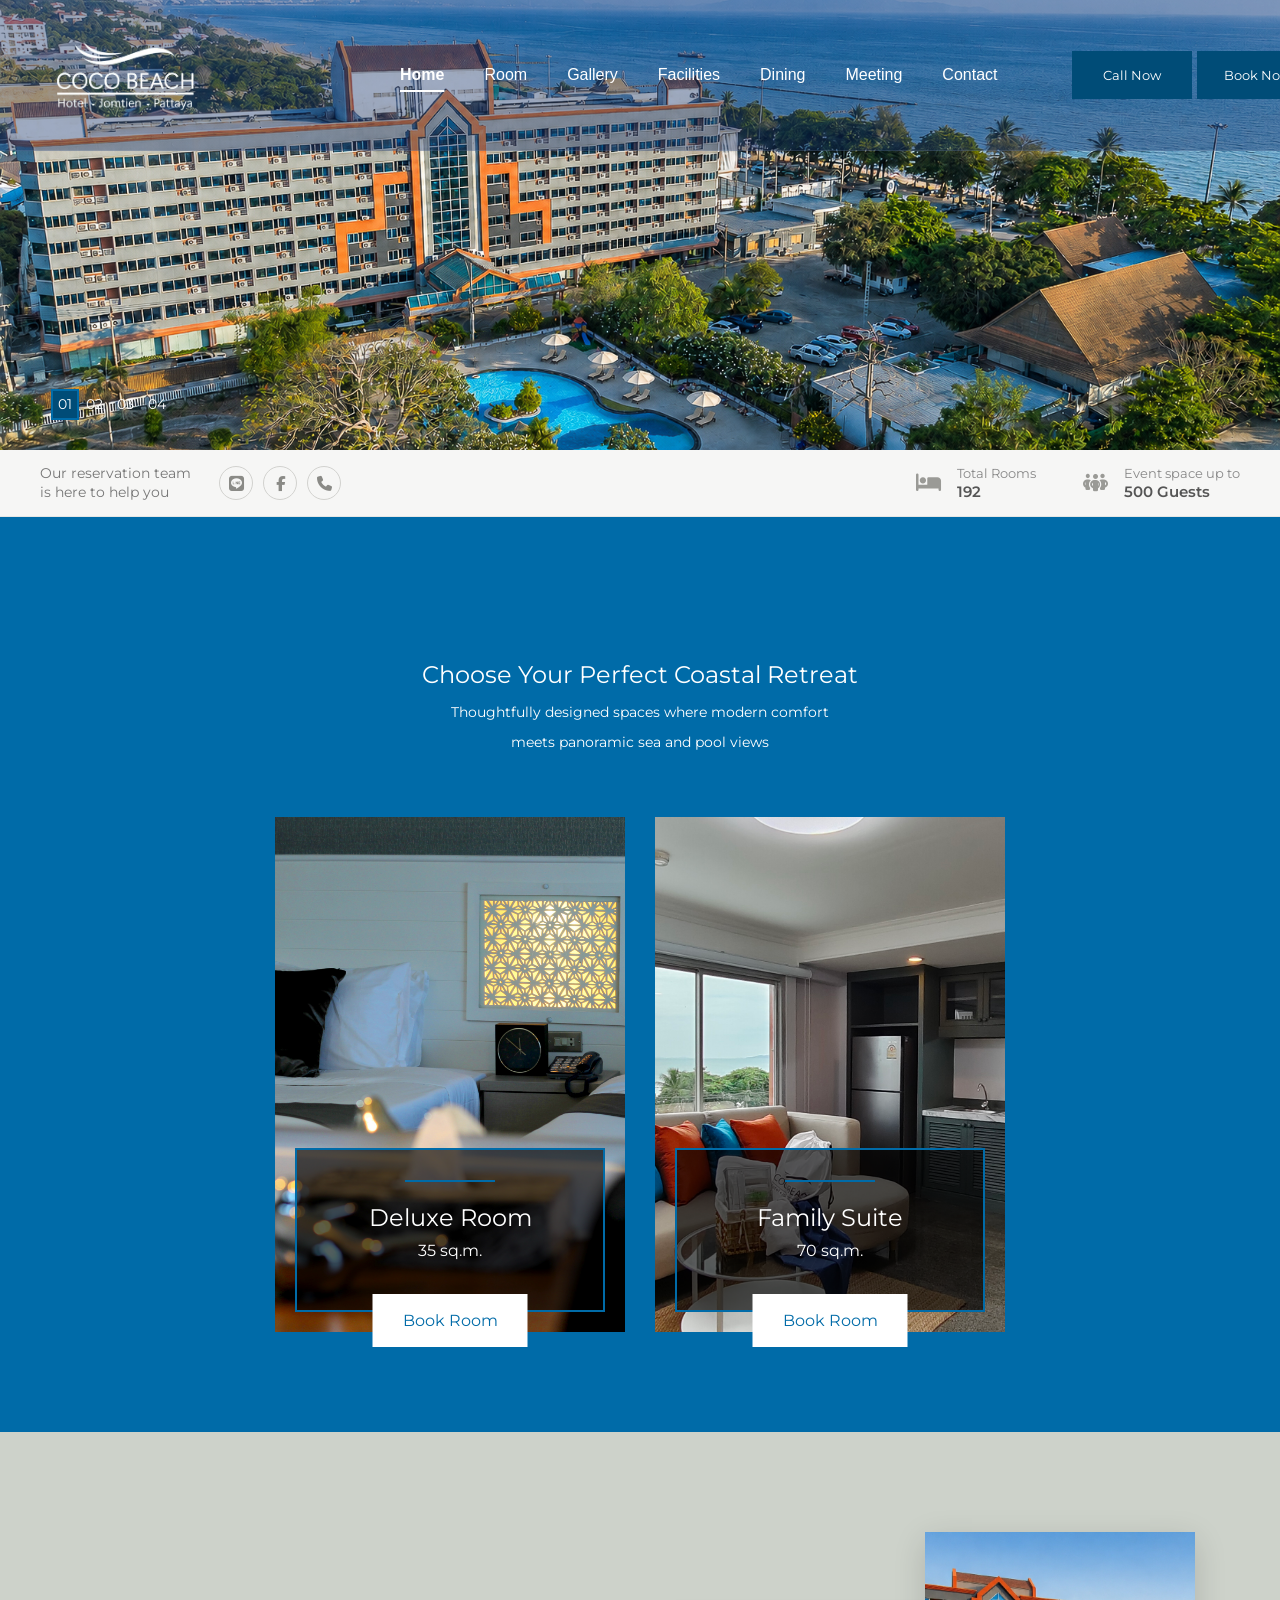
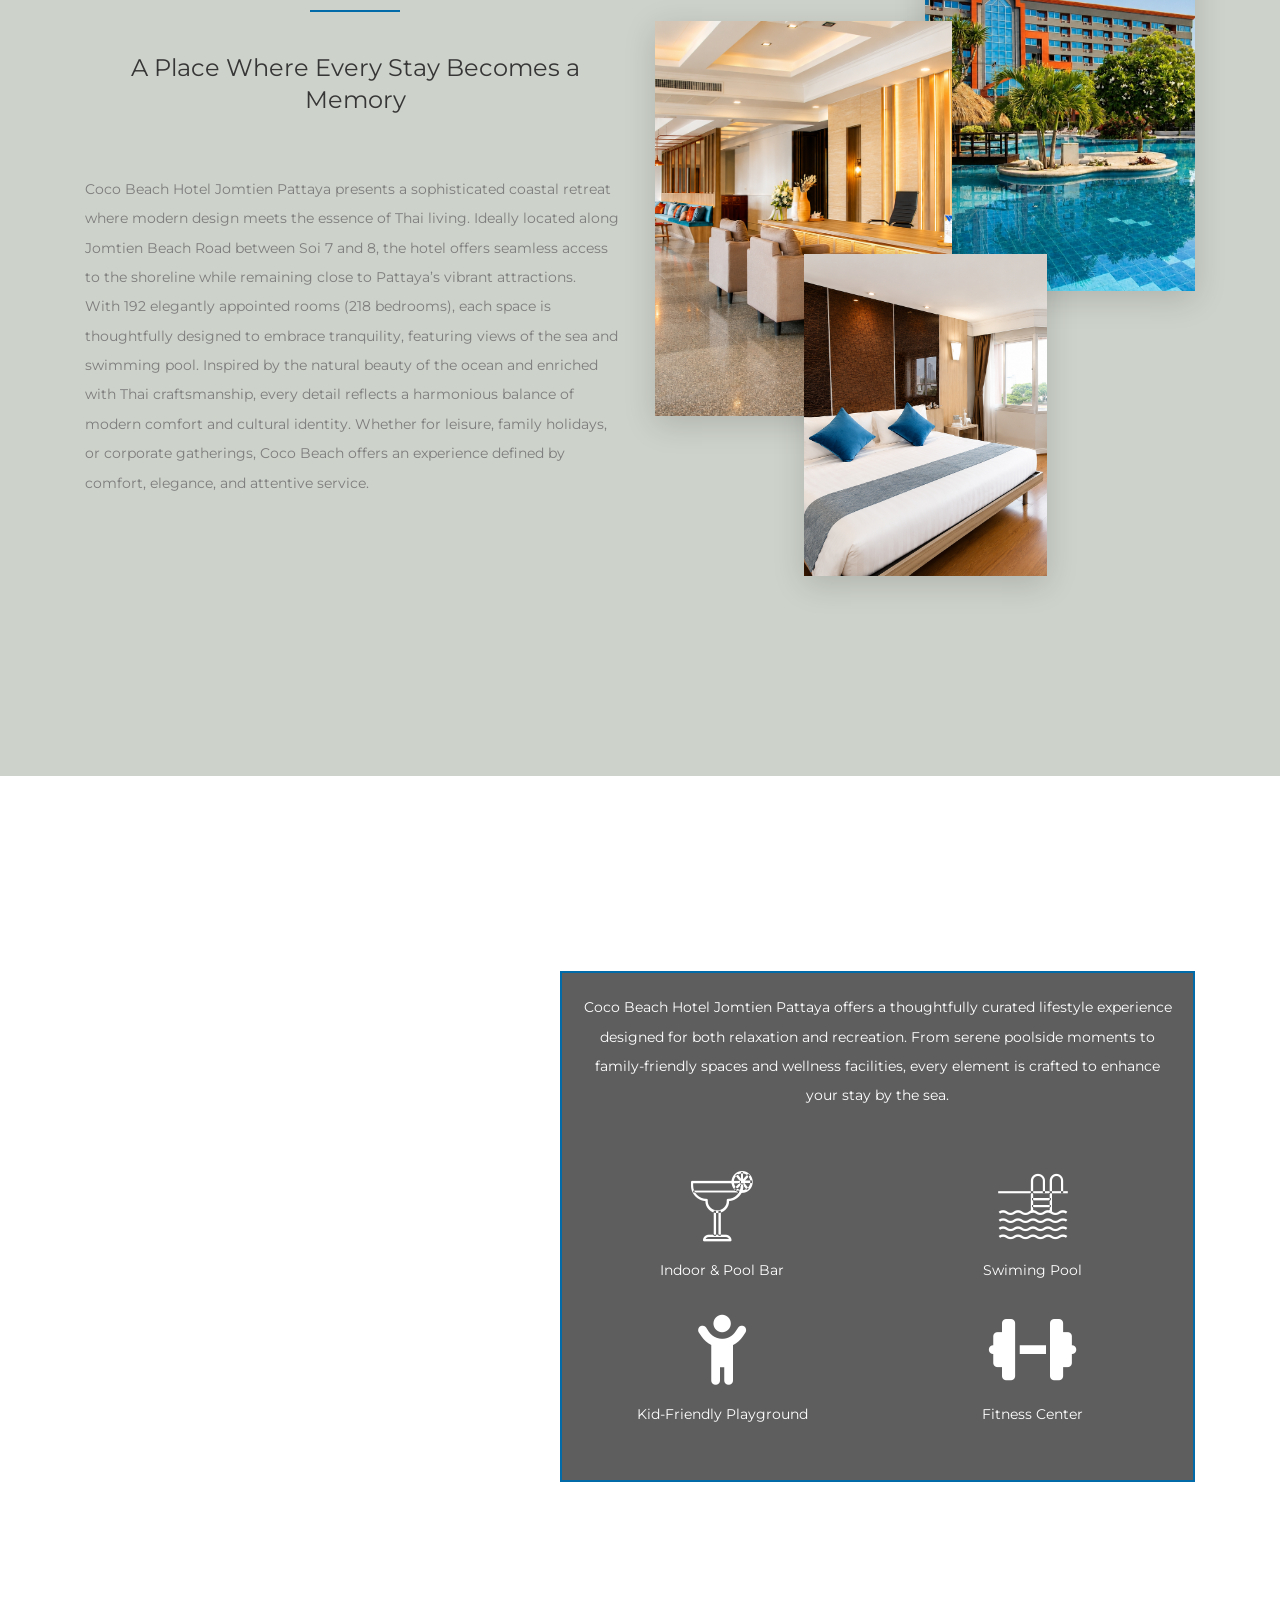
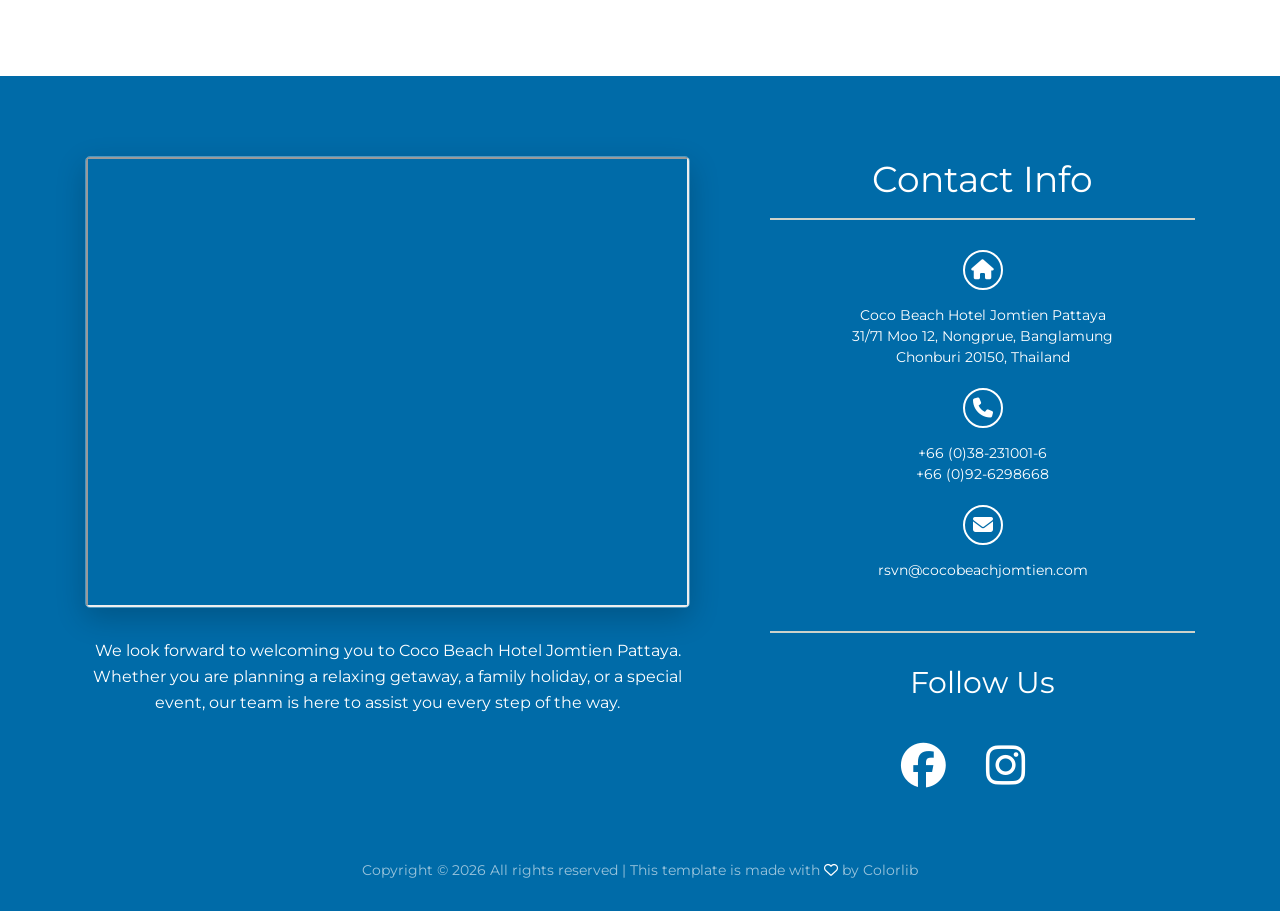
<file: index.html>
<!DOCTYPE html>
<html lang="en">

<head>
    <meta charset="UTF-8">
    <meta name="description" content="">
    <meta http-equiv="X-UA-Compatible" content="IE=edge">
    <meta name="viewport" content="width=device-width, initial-scale=1, shrink-to-fit=no">
    <!-- The above 4 meta tags *must* come first in the head; any other head content must come *after* these tags -->

    <!-- Title -->
    <title>Coco Beach Hotel &amp; Jomtien, Pattaya</title>

    <!-- Favicon -->
    <link rel="icon" href="img/core-img/favicon.ico">

    <!-- Core Stylesheet -->
    <link rel="stylesheet" href="style.css?v=10.0">
    <link rel="stylesheet" href="https://cdnjs.cloudflare.com/ajax/libs/font-awesome/6.4.2/css/all.min.css">

    <style>
        /* Custom 16:9 aspect ratio for hero slider */
        .single-hero-slide {
            height: auto !important;
            aspect-ratio: 28 / 9 !important;
            min-height: 450px; 
        }
        @media (max-width: 767px) {
            .single-hero-slide {
                min-height: 350px;
            }
        }
    </style>
</head>

<body>
    <!-- Preloader -->
    <div class="preloader d-flex align-items-center justify-content-center">
        <div class="cssload-container">
            <div class="cssload-loading"><i></i><i></i><i></i><i></i></div>
        </div>
    </div>

        <!-- ##### Header Area Start ##### -->
    <header class="header-area">
        <!-- Navbar Area -->
        <div class="palatin-main-menu">
            <div class="classy-nav-container breakpoint-off">
                <div class="container-fluid navbar-container">
                    <!-- Menu -->
                    <nav class="classy-navbar justify-content-between" id="palatinNav">

                        <!-- Nav brand -->
                        <a href="/" class="nav-brand"><img src="img/core-img/logo.png" width="150px"
                                alt=""></a>

                        <!-- Navbar Toggler -->
                        <div class="classy-navbar-toggler">
                            <span class="navbarToggler"><span></span><span></span><span></span></span>
                        </div>

                        <!-- Menu -->
                        <div class="classy-menu">

                            <!-- close btn -->
                            <div class="classycloseIcon">
                                <div class="cross-wrap"><span class="top"></span><span class="bottom"></span></div>
                            </div>

                            <!-- Nav Start -->
                            <div class="classynav">
                                <ul>
                                    <li class="active"><a href="/">Home</a></li>
                                    <li><a href="rooms">Room</a></li>
                                    <li><a href="gallery">Gallery</a></li>
                                    <li><a href="facilities">Facilities</a></li>
                                    <li><a href="dining">Dining</a></li>
                                    <li><a href="meeting">Meeting</a></li>
                                    <li><a href="contact">Contact</a></li>
                                </ul>
                            </div>
                            <!-- Nav End -->
                        </div>

                        <!-- Button -->
                        <div class="menu-btn">
                            <a href="#" class="btn palatin-btn">Call Now</a>
                            <a href="#" class="btn palatin-btn">Book Now</a>
                        </div>
                    </nav>
                </div>
            </div>
        </div>
    </header>
    <!-- ##### Header Area End ##### -->

    <!-- ##### Hero Area Start ##### -->
    <section class="hero-area">
        <div class="hero-slides owl-carousel">

            <!-- Single Hero Slide -->
            <div class="single-hero-slide d-flex align-items-center justify-content-center">
                <!-- Slide Img -->
                <div class="slide-img bg-img" style="background-image: url(img/bg-img/newbg-index-1.jpg);"></div>
            </div>

            <!-- Single Hero Slide -->
            <div class="single-hero-slide d-flex align-items-center justify-content-center">
                <!-- Slide Img -->
                <div class="slide-img bg-img" style="background-image: url(img/bg-img/newbg-index-2.png);"></div>
            </div>

            <!-- Single Hero Slide -->
            <div class="single-hero-slide d-flex align-items-center justify-content-center">
                <!-- Slide Img -->
                <div class="slide-img bg-img" style="background-image: url(img/bg-img/newbg-index-3.png);"></div>
            </div>

            <!-- Single Hero Slide -->
            <div class="single-hero-slide d-flex align-items-center justify-content-center">
                <!-- Slide Img -->
                <div class="slide-img bg-img" style="background-image: url(img/bg-img/newbg-index-4.jpg);"></div>
            </div>

        </div>
    </section>
    <!-- ##### Hero Area End ##### -->

    <!-- ##### Reservation Info Bar Start ##### -->
    <section class="reservation-bar">
        <div class="container-fluid">
            <div class="row align-items-center">

                <!-- Reservation help + social -->
                <div class="col-12 col-lg-6">
                    <div class="res-block d-flex align-items-center flex-wrap" style="gap: 28px;">
                        <p class="res-help-text">Our reservation team<br>is here to help you</p>
                        <div class="res-social">
                            <a class="res-line" href="https://line.me/R/ti/p/@cocobeachjomtien" target="_blank" rel="noopener" aria-label="LINE"><i class="fa-brands fa-line"></i></a>
                            <a class="res-fb" href="https://www.facebook.com/cocobeachjomtien" target="_blank" rel="noopener" aria-label="Facebook"><i class="fa-brands fa-facebook-f"></i></a>
                            <a class="res-tel" href="tel:+6638231001" aria-label="Call"><i class="fa-solid fa-phone"></i></a>
                        </div>
                    </div>
                </div>

                <!-- Stats -->
                <div class="col-12 col-lg-6">
                    <div class="res-block res-stats-group d-flex align-items-center justify-content-lg-end flex-wrap" style="gap: 40px;">
                        <div class="res-stat">
                            <span class="res-stat-icon"><i class="fa-solid fa-bed"></i></span>
                            <span class="res-stat-text">Total Rooms<strong>192</strong></span>
                        </div>
                        <div class="res-stat">
                            <span class="res-stat-icon"><i class="fa-solid fa-people-group"></i></span>
                            <span class="res-stat-text">Event space up to<strong>500 Guests</strong></span>
                        </div>
                    </div>
                </div>

            </div>
        </div>
    </section>
    <!-- ##### Reservation Info Bar End ##### -->


    <!-- ##### Rooms Area Start ##### -->
    <section class="rooms-area section-padding-100-0"  style="background-color: #006ba8;">
        <div class="container">
            <div class="row justify-content-center">
                <div class="col-12 col-lg-6">
                    <div class="section-heading text-center">
                        <div class="line-"></div>
                        <h4 style="color: white;">Choose Your Perfect Coastal Retreat</h4>
                        <p style="color: white;">Thoughtfully designed spaces where modern comfort <br> meets panoramic sea and pool views</p>
                    </div>
                </div>
            </div>

            <div class="row justify-content-center">

                <!-- Single Rooms Area -->
                <div class="col-12 col-md-6 col-lg-4">
                    <div class="single-rooms-area wow fadeInUp" data-wow-delay="100ms">
                        <!-- Thumbnail -->
                        <div class="bg-thumbnail bg-img" style="background-image: url(img/rooms-img/room-1-00.jpg);"></div>
                        <!-- Price -->
                        <!-- <p class="price-from">From $150/night</p> -->
                        <!-- Rooms Text -->
                        <div class="rooms-text">
                            <div class="line"></div>
                            <h4>Deluxe Room </h4>
                            <h6 style="color: white;">35 sq.m.</h6>
                        </div>
                        <!-- Book Room -->
                        <a href="#" class="book-room-btn btn palatin-btn">Book Room</a>
                    </div>
                </div>

                <!-- Single Rooms Area -->
                <!-- <div class="col-12 col-md-6 col-lg-4">
                    <div class="single-rooms-area wow fadeInUp" data-wow-delay="300ms">
                        <div class="bg-thumbnail bg-img" style="background-image: url(img/rooms-img/room-2-00.jpg);"></div>
                        <div class="rooms-text">
                            <div class="line"></div>
                            <h4>Family Suite Cityview</h4>
                            <h6 style="color: white;">70 sq.m.</h6>
                        </div>
                        <a href="#" class="book-room-btn btn palatin-btn">Book Room</a>
                    </div>
                </div> -->

                <!-- Single Rooms Area -->
                <div class="col-12 col-md-6 col-lg-4">
                    <div class="single-rooms-area wow fadeInUp" data-wow-delay="500ms">
                        <!-- Thumbnail -->
                        <div class="bg-thumbnail bg-img" style="background-image: url(img/rooms-img/room-3-00.jpg);"></div>
                        <!-- Price -->
                        <!-- <p class="price-from">From $100/night</p> -->
                        <!-- Rooms Text -->
                        <div class="rooms-text">
                            <div class="line"></div>
                            <h4>Family Suite</h4>
                            <h6 style="color: white;">70 sq.m.</h6>
                        </div>
                        <!-- Book Room -->
                        <a href="#" class="book-room-btn btn palatin-btn">Book Room</a>
                    </div>
                </div>

            </div>
        </div>
    </section>
    <!-- ##### Rooms Area End ##### -->

    <!-- ##### About Us Area Start ##### -->
    <section class="about-us-area section-padding-100" style="background-color: #CDD2CA;">
        <div class="container">
            <div class="row align-items-center">

                <div class="col-12 col-lg-6">
                    <div class="about-text text-center mb-100">
                        <div class="section-heading text-center">
                            <div class="line-"></div>
                            <h4>A Place Where Every Stay Becomes a Memory</h4>
                        </div>
                        <p style="text-align: left;">Coco Beach Hotel Jomtien Pattaya presents a sophisticated coastal retreat where modern design meets the essence of Thai living. Ideally located along Jomtien Beach Road between Soi 7 and 8, the hotel offers seamless access to the shoreline while remaining close to Pattaya’s vibrant attractions.<br>

With 192 elegantly appointed rooms (218 bedrooms), each space is thoughtfully designed to embrace tranquility, featuring views of the sea and swimming pool. Inspired by the natural beauty of the ocean and enriched with Thai craftsmanship, every detail reflects a harmonious balance of modern comfort and cultural identity.  Whether for leisure, family holidays, or corporate gatherings, Coco Beach offers an experience defined by comfort, elegance, and attentive service.</p>
                        <!-- <div class="about-key-text">
                            <h6><span class="fa fa-check"></span> Donec malesuada lorem maximus mauris sceleri</h6>
                            <h6><span class="fa fa-check"></span> Malesuada lorem maximus mauris sceleri</h6>
                        </div> -->
                        <!-- <a href="#" class="btn palatin-btn mt-50">Read More</a> -->
                    </div>
                </div>

                <div class="col-12 col-lg-6">
                    <div class="about-thumbnail homepage mb-100">
                        <!-- First Img -->
                        <div class="first-img wow fadeInUp" data-wow-delay="100ms">
                            <img src="img/Section2/section2-01.jpg" alt="">
                        </div>
                        <!-- Second Img -->
                        <div class="second-img wow fadeInUp" data-wow-delay="300ms">
                            <img src="img/Section2/section2-02.png" alt="">
                        </div>
                        <!-- Third Img-->
                        <div class="third-img wow fadeInUp" data-wow-delay="500ms">
                            <img src="img/Section2/section2-03.png" alt="">
                        </div>
                    </div>
                </div>
            </div>
        </div>
    </section>
    <!-- ##### About Us Area End ##### -->

    <!-- ##### Section 2 Start ##### -->
    <!-- <section class="pool-area bg-img bg-fixed d-flex align-items-center" style="background-image: url(img/bg-img/bg-section2.png); min-height: 100vh; padding: 80px 0;">
        <div class="container">
            <div class="row mb-5">
                <div class="col-12 text-right text-center-mobile">
                    <h2 class="highlights-title">Hotel Highlights</h2>
                </div>
            </div>

            <div class="row">
                <div class="col-12 col-sm-6 col-lg-3 mb-4 mb-lg-0">
                    <div class="highlight-box">
                        <div class="highlight-number"><span class="counter">192</span></div>
                        <h4 class="highlight-label">Rooms</h4>
                        <p class="highlight-desc">Modern designed with sea & pool views</p>
                    </div>
                </div>

                <div class="col-12 col-sm-6 col-lg-3 mb-4 mb-lg-0">
                    <div class="highlight-box">
                        <div class="highlight-number"><span class="counter">218</span></div>
                        <h4 class="highlight-label">Bedrooms</h4>
                        <p class="highlight-desc">Spacious layouts for comfort & family stays</p>
                    </div>
                </div>

                <div class="col-12 col-sm-6 col-lg-3 mb-4 mb-lg-0">
                    <div class="highlight-box">
                        <div class="highlight-number"><span class="counter">200</span></div>
                        <h4 class="highlight-label">Dining Seats</h4>
                        <p class="highlight-desc">At Siam – All-Day Dining Restaurant</p>
                    </div>
                </div>

                <div class="col-12 col-sm-6 col-lg-3">
                    <div class="highlight-box">
                        <div class="highlight-number"><span class="counter">400</span></div>
                        <h4 class="highlight-label">Event Capacity</h4>
                        <p class="highlight-desc">Meeting & Ballroom spaces for every occasion</p>
                    </div>
                </div>
            </div>
        </div>
    </section> -->
    <!-- ##### Section 2 End ##### -->

    <style>
        .highlights-title {
            color: #006BA8;
            font-size: 36px;
            font-family: 'Montserrat', sans-serif;
            font-weight: 300;
            letter-spacing: 1px;
            margin-bottom: 0;
        }

        .highlight-box {
            background-color: rgba(14, 25, 38, 0.72);
            border: 2px solid #006BA8;
            padding: 45px 25px;
            min-height: 440px;
            display: flex;
            flex-direction: column;
            justify-content: center;
            align-items: center;
            text-align: center;
            transition: all 400ms ease;
            box-shadow: 0 10px 30px rgba(0,0,0,0.15);
        }
        .highlight-box:hover {
            background-color: rgba(14, 25, 38, 0.85);
            border-color: #0088CC;
            transform: translateY(-8px);
            box-shadow: 0 15px 35px rgba(0,0,0,0.3);
        }

        .highlight-icon {
            margin-bottom: 20px;
        }
        .highlight-icon i {
            font-size: 56px;
            color: #ffffff;
            display: inline-block;
            transition: all 300ms ease;
        }
        .highlight-box:hover .highlight-icon i {
            color: #0088CC;
            transform: scale(1.1);
        }

        .highlight-number {
            font-size: 68px;
            color: #ffffff;
            font-weight: 300;
            line-height: 1;
            margin-bottom: 5px;
            font-family: 'Montserrat', sans-serif;
        }

        .highlight-label {
            font-size: 24px;
            color: #ffffff;
            font-weight: 400;
            margin-bottom: 20px;
            letter-spacing: 0.5px;
            font-family: 'Montserrat', sans-serif;
        }

        .highlight-desc {
            font-size: 14px;
            color: #ffffff;
            opacity: 0.9;
            line-height: 1.7;
            margin-bottom: 0;
            font-weight: 300;
        }

        @media (max-width: 991px) {
            .highlight-box {
                min-height: 380px;
                padding: 40px 20px;
            }
            .highlight-number {
                font-size: 56px;
            }
            .highlight-label {
                font-size: 20px;
                margin-bottom: 20px;
            }
        }

        @media (max-width: 767px) {
            .text-center-mobile {
                text-align: center !important;
            }
            .highlights-title {
                font-size: 28px;
            }
        }
    </style>



    <!-- ##### Pool Area Start ##### -->
    <section class="pool-area bg-img bg-fixed d-flex align-items-center" style="background-image: url(img/bg-img/bg-pool.jpg); min-height: 100vh; padding: 50px 0;">
        <div class="container">
            <div class="row justify-content-end">
                <div class="col-12 col-lg-7">
                    <div class="pool-content text-center wow fadeInUp" data-wow-delay="300ms" style="padding: 20px;">
                        <div class="section-heading text-center white">
                            <!-- <div class="line-"></div> -->
                            <!-- <h2>Infinity Pool</h2> -->
                            <p>Coco Beach Hotel Jomtien Pattaya offers a thoughtfully curated lifestyle experience designed for both relaxation and recreation. From serene poolside moments to family-friendly spaces and wellness facilities, every element is crafted to enhance your stay by the sea.</p>
                        </div>

                        <div class="row">
                            <div class="col-12 col-sm-6">
                                <div class="pool-feature" style="margin-bottom: 30px;">
                                    <i class="icon-cocktail" style="color: white;"></i>
                                    <p style="color: white;">Indoor & Pool Bar</p>
                                </div>
                            </div>
                            <div class="col-12 col-sm-6">
                                <div class="pool-feature" style="margin-bottom: 30px;">
                                    <i class="icon-swimming-pool" style="color: white;"></i>
                                    <p style="color: white;">Swiming Pool</p>
                                </div>
                            </div>
                            <div class="col-12 col-sm-6">
                                <div class="pool-feature" style="margin-bottom: 30px;">
                                    <i class="fa-solid fa-child-reaching" style="color: white;"></i>
                                    <p style="color: white;">Kid-Friendly Playground</p>
                                </div>
                            </div>
                            <div class="col-12 col-sm-6">
                                <div class="pool-feature" style="margin-bottom: 30px;">
                                    <i class="fa-solid fa-dumbbell" style="color: white;"></i>
                                    <p style="color: white;">Fitness Center</p>
                                </div>
                            </div>
                        </div>
                        <!-- Button -->
                        <!-- <a href="facilities" class="btn palatin-btn mt-3">Read More</a> -->
                    </div>
                </div>
            </div>
        </div>
    </section>
    <!-- ##### Pool Area End ##### -->

    

    <!-- ##### Footer Area Start ##### -->
    <footer class="footer-area">
        <div class="container">
            <div class="row">
                <!-- Left Side: Map & Message -->
                <div class="col-12 col-lg-7">
                    <div class="footer-map-container">
                        <div class="footer-map-iframe">
                            <iframe
                                src="https://www.google.com/maps/embed?pb=!1m18!1m12!1m3!1d3889.2217557173035!2d100.8730363!3d12.8934575!2m3!1f0!2f0!3f0!3m2!1i1024!2i768!4f13.1!3m3!1m2!1s0x3102978f2f3b3899%3A0x9caa4cba84e8548c!2sCoco%20Beach%20Hotel%20Jomtien%20Pattaya!5e0!3m2!1sen!2sth!4v1777986937234!5m2!1sen!2sth"
                                allowfullscreen="" loading="lazy"
                                referrerpolicy="no-referrer-when-downgrade"></iframe>
                        </div>
                        <div class="footer-map-text">
                            <p>We look forward to welcoming you to Coco Beach Hotel Jomtien Pattaya. Whether you
                                are planning a relaxing getaway, a family holiday, or a special event, our team is here
                                to assist you every step of the way.</p>
                        </div>
                    </div>
                </div>

                <!-- Right Side: Contact Info & Follow Us -->
                <div class="col-12 col-lg-5">
                                        <div class="footer-contact-content">
                        <!-- Contact Title -->
                        <div class="footer-section-title">
                            <h2>Contact Info</h2>
                            <div class="title-line"></div>
                        </div>

                        <!-- Address -->
                        <div class="footer-contact-item">
                            <div class="icon-box">
                                <i class="fa fa-home"></i>
                            </div>
                            <p style="font-size: 14px;">Coco Beach Hotel Jomtien Pattaya <br>
                                31/71 Moo 12, Nongprue, Banglamung <br>
                                Chonburi 20150, Thailand</p>
                        </div>

                        <!-- Phone -->
                        <div class="footer-contact-item">
                            <div class="icon-box">
                                <i class="fa fa-phone"></i>
                            </div>
                            <p style="font-size: 14px;">+66 (0)38-231001-6 <br>
                                +66 (0)92-6298668</p>
                        </div>

                        <!-- Email -->
                        <div class="footer-contact-item">
                            <div class="icon-box">
                                <i class="fa fa-envelope"></i>
                            </div>
                            <p style="font-size: 14px;">rsvn@cocobeachjomtien.com</p>
                        </div>

                        <!-- Social Section -->
                        <div class="footer-social-section">
                            <div class="title-line"></div>
                            <h2>Follow Us</h2>
                            <div class="footer-social-icons">
                                <a href="https://www.facebook.com/cocobeachjomtien"><i class="fa-brands fa-facebook"></i></a>
                                <a href="https://www.facebook.com/cocobeachjomtien"><i class="fa-brands fa-instagram"></i></a>
                                <a href="https://www.tripadvisor.com/Hotel_Review-g293919-d27110578-Reviews-Coco_Beach_Hotel_Jomtien_Pattaya-Pattaya_Chonburi_Province.html"><i class="fa fa-tripadvisor"></i></a>
                            </div>
                        </div>
                    </div>
                </div>
            </div>

            <!-- Copywrite Text -->
            <div class="row">
                <div class="col-12">
                    <div class="copywrite-text">
                        <p>Copyright &copy;
                            <script>document.write(new Date().getFullYear());</script> All rights reserved | This
                            template is made with <i class="fa-regular fa-heart" aria-hidden="true"></i> by <a
                                href="https://colorlib.com" target="_blank">Colorlib</a>
                        </p>
                    </div>
                </div>
            </div>
        </div>
    </footer>
    <!-- ##### Footer Area End ##### -->

    <!-- ##### All Javascript Script ##### -->
    <!-- jQuery-2.2.4 js -->
    <script src="js/jquery/jquery-2.2.4.min.js"></script>
    <!-- Popper js -->
    <script src="js/bootstrap/popper.min.js"></script>
    <!-- Bootstrap js -->
    <script src="js/bootstrap/bootstrap.min.js"></script>
    <!-- All Plugins js -->
    <script src="js/plugins/plugins.js"></script>
    <!-- Active js -->
    <script src="js/active.js"></script>

    <!-- Beautiful Contact Pop-up Modal -->
    <div id="contactModal" class="contact-modal-overlay">
        <div class="contact-modal-container">
            <!-- Close Button -->
            <button class="contact-modal-close-btn" id="closeModalBtn">&times;</button>
            
            <!-- Modal Header -->
            <div class="contact-modal-header">
                <div class="contact-modal-icon">
                    <i class="fa-solid fa-phone"></i>
                </div>
                <h3>Contact Us</h3>
                <p>Please feel free to call us for reservations and inquiries.</p>
            </div>
            
            <!-- Modal Body -->
            <div class="contact-modal-body">
                <!-- Phone Info -->
                <div class="contact-card-item">
                    <div class="contact-card-icon-box">
                        <i class="fa fa-phone"></i>
                    </div>
                    <div class="contact-card-text-box">
                        <h4>Phone Numbers</h4>
                        <p><a href="tel:+6638231001">+66 (0) 38-231001-6</a></p>
                        <p><a href="tel:+66926298668">+66 (0) 92-6298668</a></p>
                    </div>
                </div>
            </div>

            <!-- Modal Footer -->
            <div class="contact-modal-footer">
                <button class="contact-modal-secondary-btn" id="closeModalBtn2" style="width: 100%;">Close</button>
            </div>
        </div>
    </div>

    <!-- Contact Modal Script -->
    <script>
        $(document).ready(function() {
            var modal = $('#contactModal');
            var closeBtn = $('#closeModalBtn');
            var closeBtn2 = $('#closeModalBtn2');

            // Function to open modal
            function openModal() {
                modal.addClass('active');
            }

            // Function to close modal
            function closeModal() {
                modal.removeClass('active');
            }

            // Hook close button actions
            closeBtn.on('click', closeModal);
            closeBtn2.on('click', closeModal);

            // Also close if clicked outside the container
            modal.on('click', function(e) {
                if ($(e.target).is('#contactModal')) {
                    closeModal();
                }
            });

            // Make the "Call Now" buttons in navbar trigger the modal
            $(document).on('click', '.menu-btn a, .proposal-btn', function(e) {
                if ($(this).hasClass('proposal-btn') || $(this).text().trim().toLowerCase() === 'call now') {
                    e.preventDefault();
                    openModal();
                }
            });
        });
    </script>
</body>

</html>
</file>
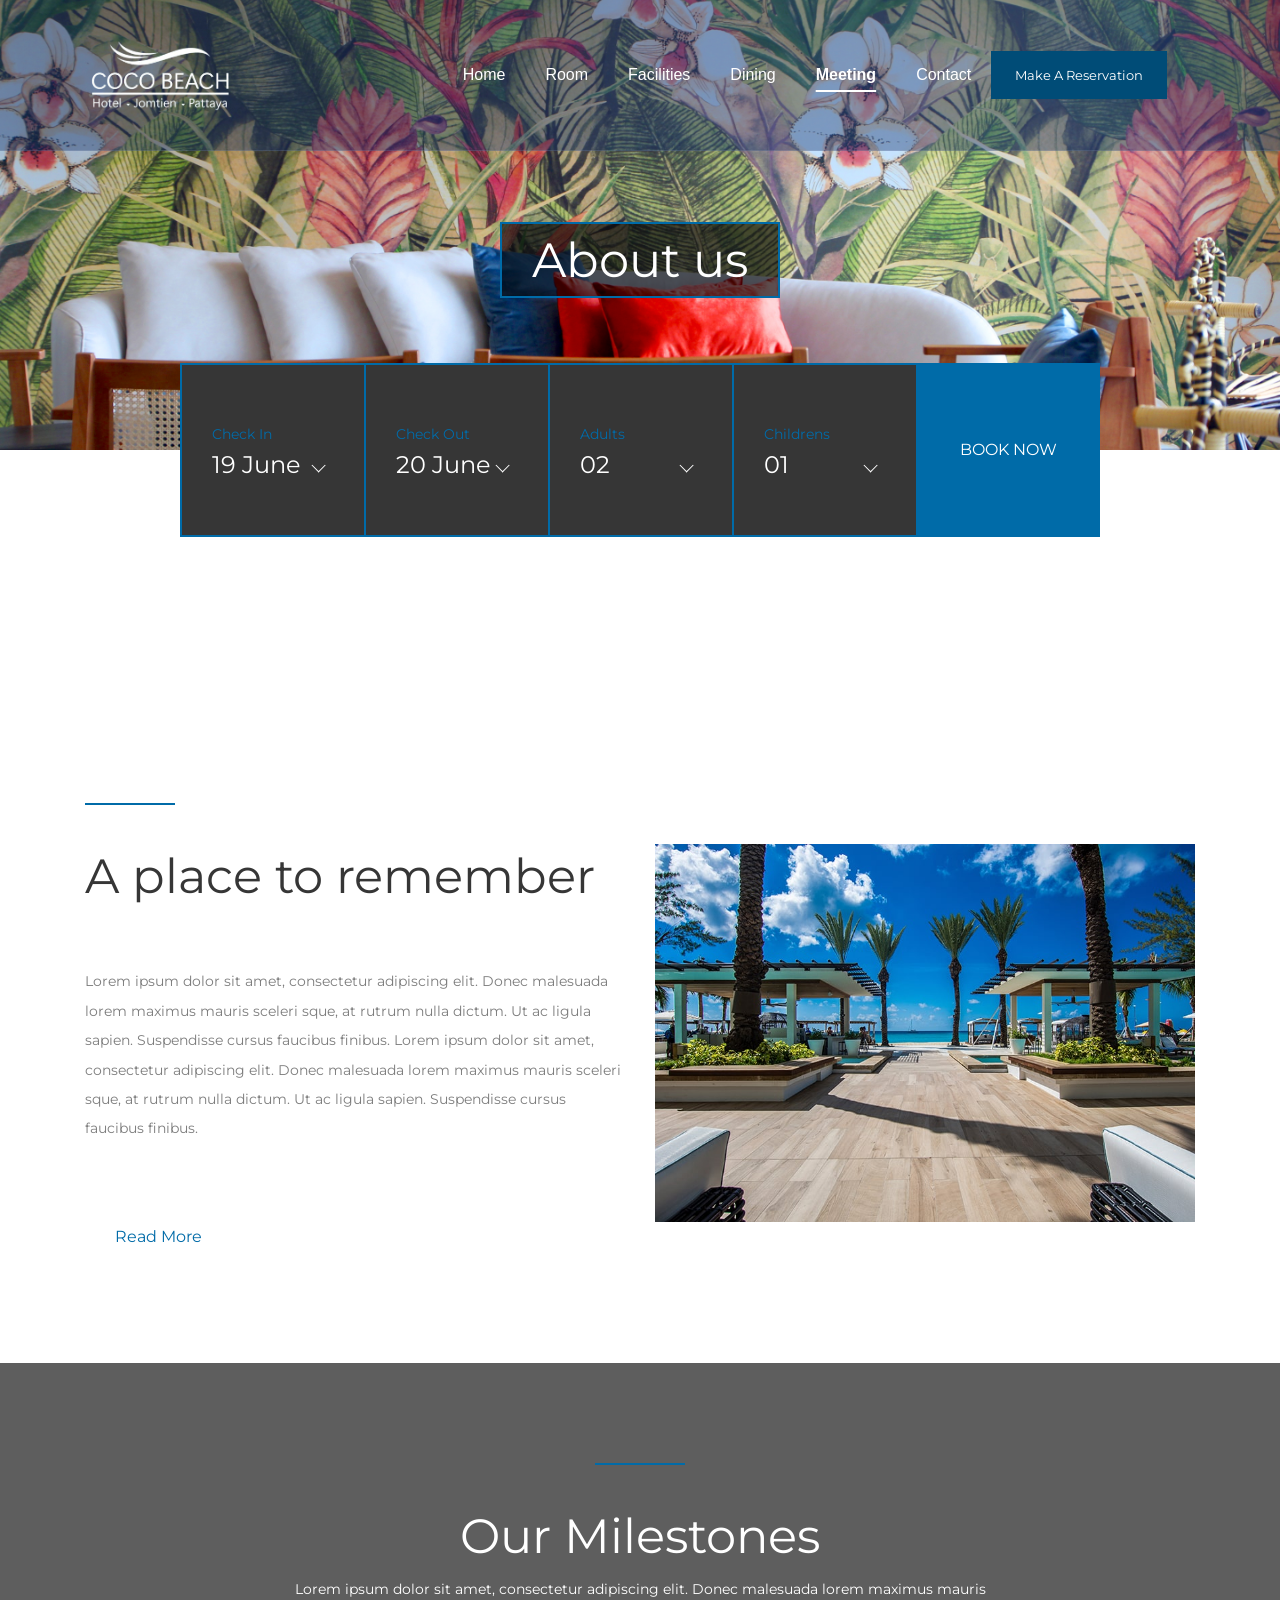
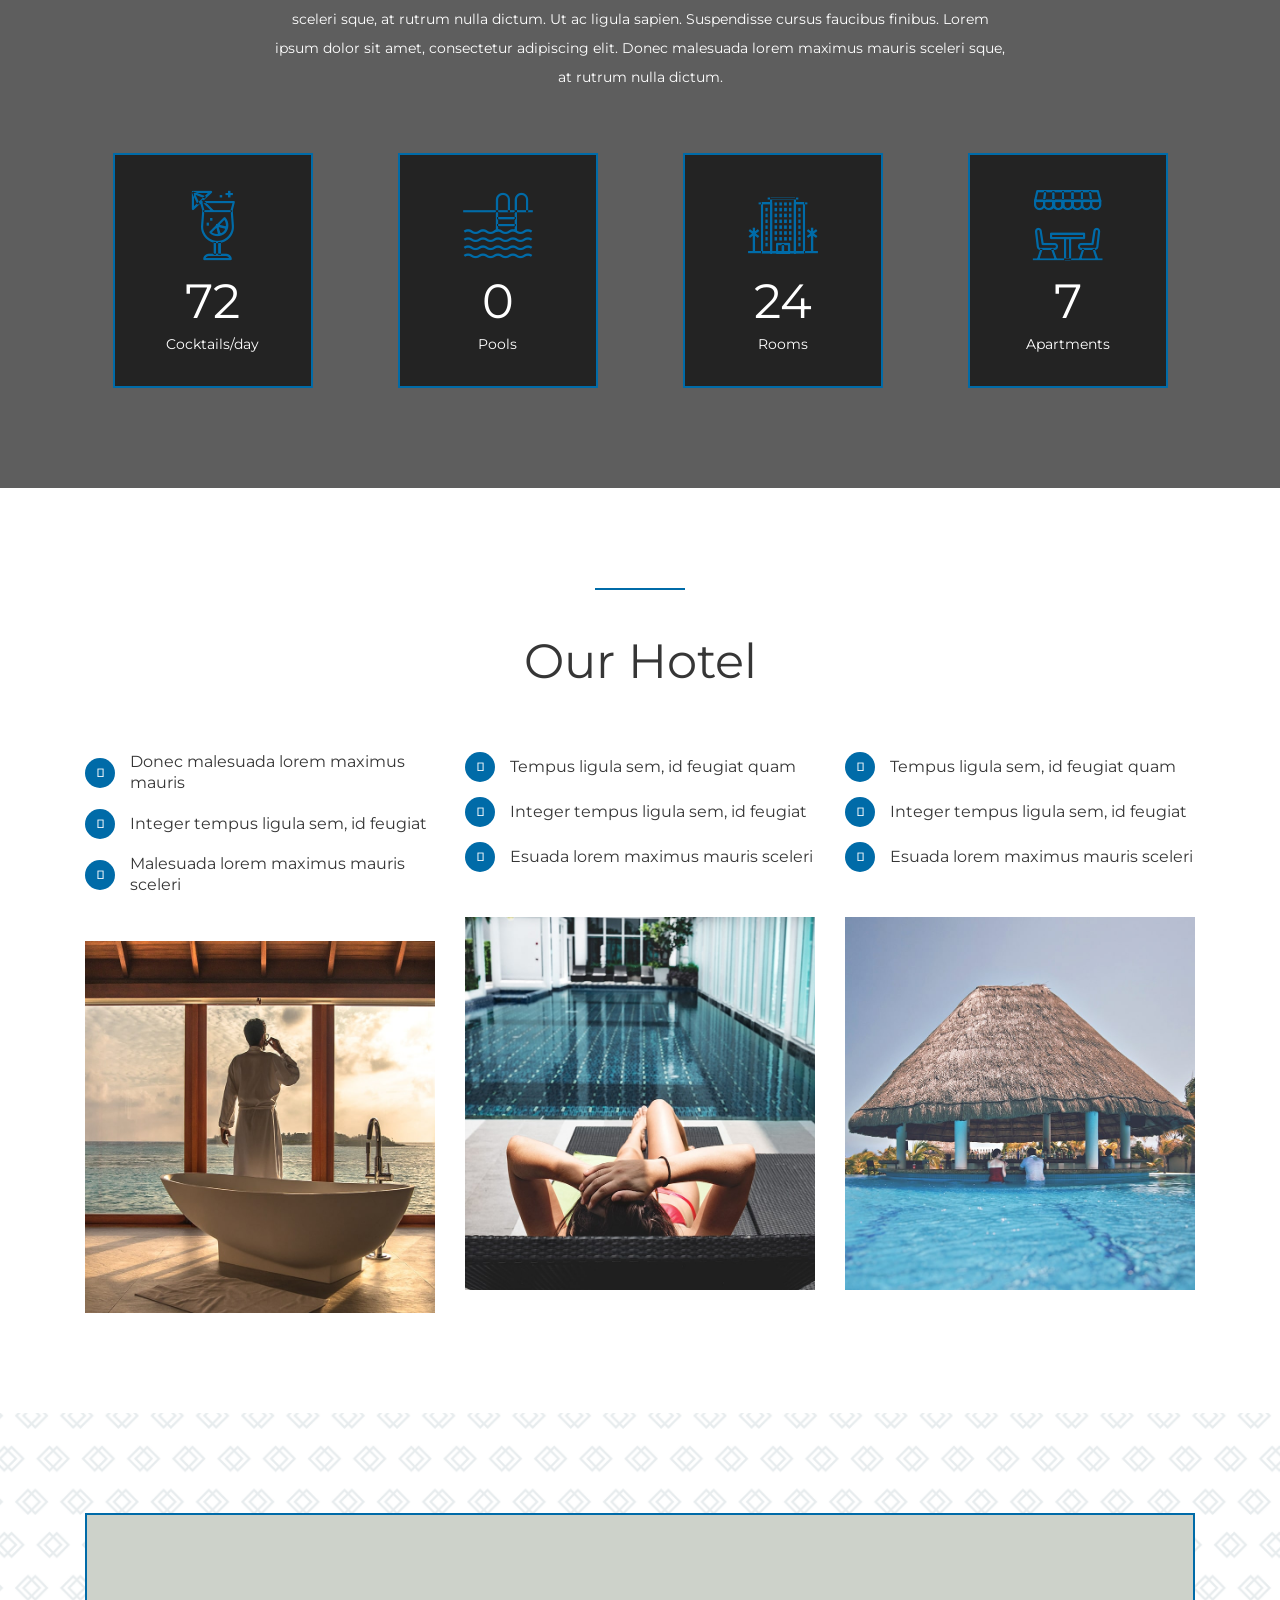
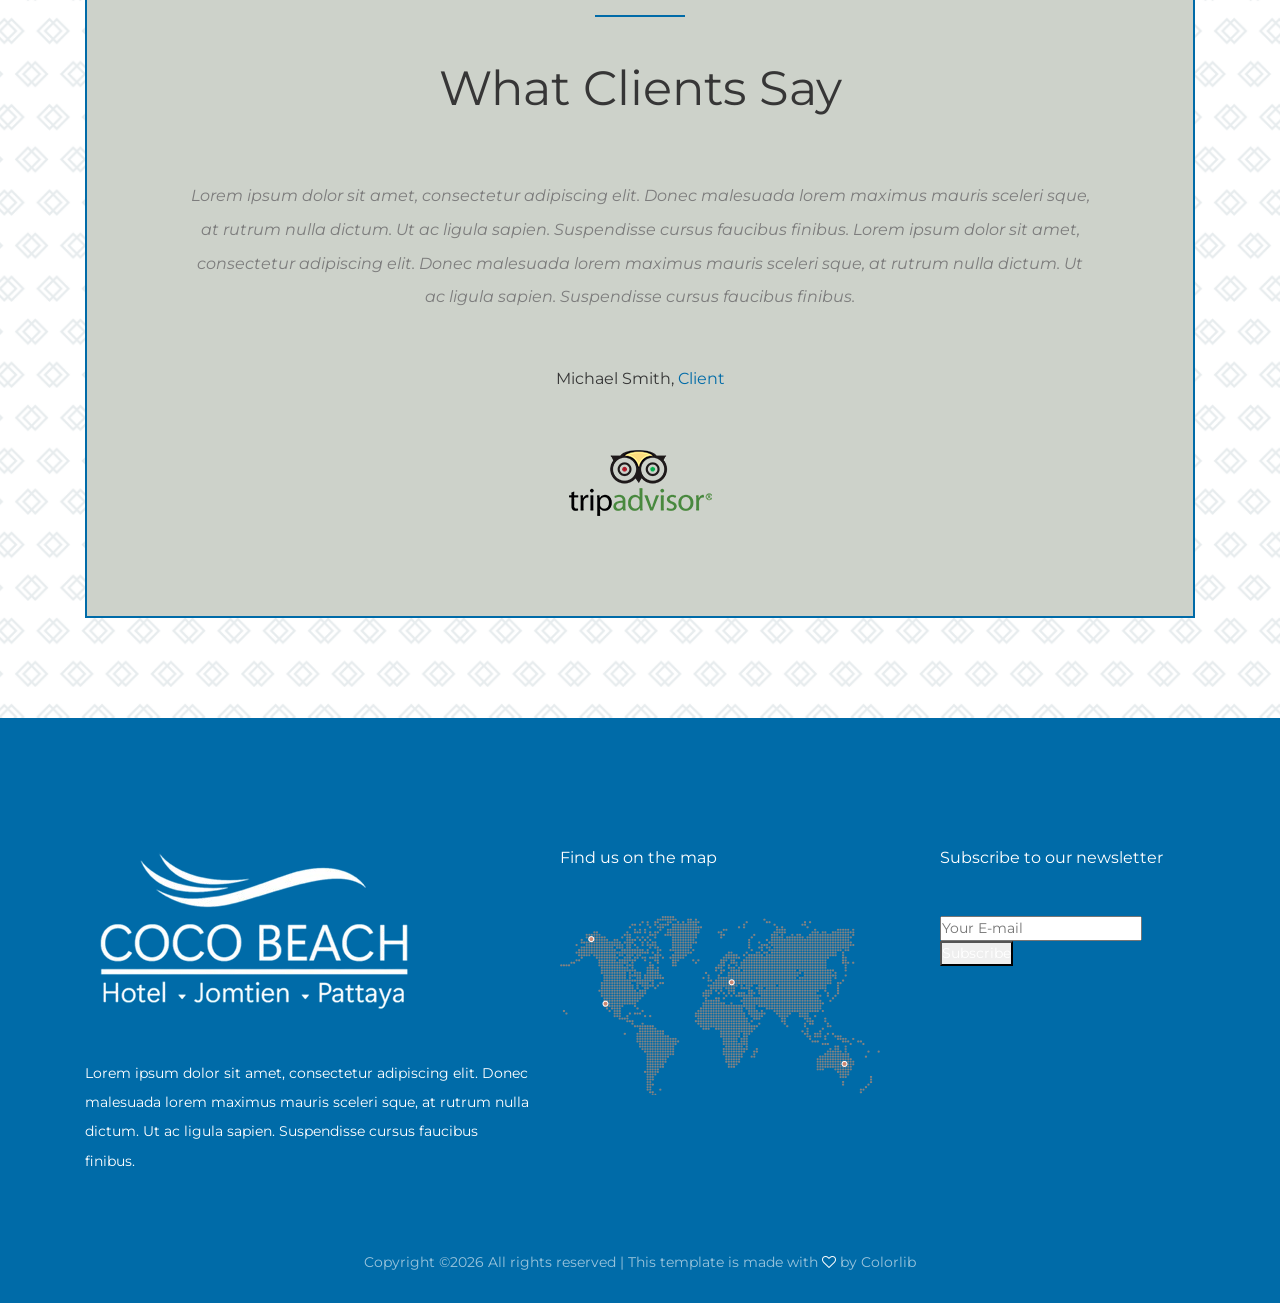
<file: about-us.html>
<!DOCTYPE html>
<html lang="en">

<head>
    <meta charset="UTF-8">
    <meta name="description" content="">
    <meta http-equiv="X-UA-Compatible" content="IE=edge">
    <meta name="viewport" content="width=device-width, initial-scale=1, shrink-to-fit=no">
    <!-- The above 4 meta tags *must* come first in the head; any other head content must come *after* these tags -->

    <!-- Title -->
    <title>The Palatin - Hotel &amp; Resort Template</title>

    <!-- Favicon -->
    <link rel="icon" href="img/core-img/favicon.ico">

    <!-- Core Stylesheet -->
    <link rel="stylesheet" href="style.css?v=1.8">

</head>

<body>
    <!-- Preloader -->
    <div class="preloader d-flex align-items-center justify-content-center">
        <div class="cssload-container">
            <div class="cssload-loading"><i></i><i></i><i></i><i></i></div>
        </div>
    </div>

    <!-- ##### Header Area Start ##### -->
    <header class="header-area">
        <!-- Navbar Area -->
        <div class="palatin-main-menu">
            <div class="classy-nav-container breakpoint-off">
                <div class="container">
                    <!-- Menu -->
                    <nav class="classy-navbar justify-content-between" id="palatinNav">

                        <!-- Nav brand -->
                        <a href="index" class="nav-brand"><img src="img/core-img/logo.png" width="150px" alt=""></a>

                        <!-- Navbar Toggler -->
                        <div class="classy-navbar-toggler">
                            <span class="navbarToggler"><span></span><span></span><span></span></span>
                        </div>

                        <!-- Menu -->
                        <div class="classy-menu">

                            <!-- close btn -->
                            <div class="classycloseIcon">
                                <div class="cross-wrap"><span class="top"></span><span class="bottom"></span></div>
                            </div>

                            <!-- Nav Start -->
                            <div class="classynav">
                                <ul>
                                    <li><a href="index">Home</a></li>
                                    <li><a href="rooms">Room</a></li>
                                    <li><a href="services">Facilities</a></li>
                                    <li><a href="elements">Dining</a></li>
                                    <li class="active"><a href="about-us">Meeting</a></li>
                                    <li><a href="contact">Contact</a></li>
                                </ul>

                                <!-- Button -->
                                <div class="menu-btn">
                                    <a href="#" class="btn palatin-btn">Make a Reservation</a>
                                </div>

                            </div>
                            <!-- Nav End -->
                        </div>
                    </nav>
                </div>
            </div>
        </div>
    </header>
    <!-- ##### Header Area End ##### -->

    <!-- ##### Breadcumb Area Start ##### -->
    <section class="breadcumb-area bg-img d-flex align-items-center justify-content-center" style="background-image: url(img/bg-img/bg-2.jpg);">
        <div class="bradcumbContent">
            <h2>About us</h2>
        </div>
    </section>
    <!-- ##### Breadcumb Area End ##### -->

    <!-- ##### Book Now Area Start ##### -->
    <div class="book-now-area">
        <div class="container">
            <div class="row justify-content-center">
                <div class="col-12 col-lg-10">
                    <div class="book-now-form">
                        <form action="#">
                            <!-- Form Group -->
                            <div class="form-group">
                                <label for="select1">Check In</label>
                                <select class="form-control" id="select1">
                                  <option>19 June</option>
                                  <option>20 June</option>
                                  <option>21 June</option>
                                  <option>22 June</option>
                                  <option>23 June</option>
                                  <option>24 June</option>
                                  <option>25 June</option>
                                </select>
                            </div>

                            <!-- Form Group -->
                            <div class="form-group">
                                <label for="select2">Check Out</label>
                                <select class="form-control" id="select2">
                                  <option>20 June</option>
                                  <option>21 June</option>
                                  <option>22 June</option>
                                  <option>23 June</option>
                                  <option>24 June</option>
                                  <option>25 June</option>
                                  <option>26 June</option>
                                  <option>27 June</option>
                                </select>
                            </div>

                            <!-- Form Group -->
                            <div class="form-group">
                                <label for="select3">Adults</label>
                                <select class="form-control" id="select3">
                                  <option>02</option>
                                  <option>03</option>
                                  <option>04</option>
                                  <option>05</option>
                                  <option>06</option>
                                </select>
                            </div>

                            <!-- Form Group -->
                            <div class="form-group">
                                <label for="select4">Childrens</label>
                                <select class="form-control" id="select4">
                                  <option>01</option>
                                  <option>02</option>
                                  <option>03</option>
                                  <option>04</option>
                                  <option>05</option>
                                </select>
                            </div>

                            <!-- Button -->
                            <button type="submit">Book Now</button>
                        </form>
                    </div>
                </div>
            </div>
        </div>
    </div>
    <!-- ##### Book Now Area End ##### -->

    <!-- ##### About Us Area Start ##### -->
    <section class="about-us-area">
        <div class="container">
            <div class="row align-items-center">
                <div class="col-12 col-lg-6">
                    <div class="about-text mb-100">
                        <div class="section-heading">
                            <div class="line-"></div>
                            <h2>A place to remember</h2>
                        </div>
                        <p>Lorem ipsum dolor sit amet, consectetur adipiscing elit. Donec malesuada lorem maximus mauris sceleri sque, at rutrum nulla dictum. Ut ac ligula sapien. Suspendisse cursus faucibus finibus. Lorem ipsum dolor sit amet, consectetur adipiscing elit. Donec malesuada lorem maximus mauris sceleri sque, at rutrum nulla dictum. Ut ac ligula sapien. Suspendisse cursus faucibus finibus.</p>
                        <a href="#" class="btn palatin-btn mt-50">Read More</a>
                    </div>
                </div>

                <div class="col-12 col-lg-6">
                    <div class="about-thumbnail mb-100">
                        <img src="img/bg-img/2.jpg" alt="">
                    </div>
                </div>
            </div>
        </div>
    </section>
    <!-- ##### About Us Area End ##### -->

    <!-- ##### Milestones Area Start ##### -->
    <section class="our-milestones section-padding-100-0 bg-img bg-overlay bg-fixed" style="background-image: url(img/bg-img/bg-4.jpg);">
        <div class="container">
            <div class="row justify-content-center">
                <div class="col-12 col-lg-8">
                    <div class="section-heading text-center white">
                        <div class="line-"></div>
                        <h2>Our Milestones</h2>
                        <p>Lorem ipsum dolor sit amet, consectetur adipiscing elit. Donec malesuada lorem maximus mauris sceleri sque, at rutrum nulla dictum. Ut ac ligula sapien. Suspendisse cursus faucibus finibus. Lorem ipsum dolor sit amet, consectetur adipiscing elit. Donec malesuada lorem maximus mauris sceleri sque, at rutrum nulla dictum.</p>
                    </div>
                </div>
            </div>

            <div class="row">

                <!-- Single Cool Facts -->
                <div class="col-12 col-sm-6 col-lg-3">
                    <div class="single-cool-fact mb-100 wow fadeInUp" data-wow-delay="300ms">
                        <div class="scf-text">
                            <i class="icon-cocktail-1"></i>
                            <h2><span class="counter">231</span></h2>
                            <p>Cocktails/day</p>
                        </div>
                    </div>
                </div>

                <!-- Single Cool Facts -->
                <div class="col-12 col-sm-6 col-lg-3">
                    <div class="single-cool-fact mb-100 wow fadeInUp" data-wow-delay="500ms">
                        <div class="scf-text">
                            <i class="icon-swimming-pool"></i>
                            <h2><span class="counter">3</span></h2>
                            <p>Pools</p>
                        </div>
                    </div>
                </div>

                <!-- Single Cool Facts -->
                <div class="col-12 col-sm-6 col-lg-3">
                    <div class="single-cool-fact mb-100 wow fadeInUp" data-wow-delay="700ms">
                        <div class="scf-text">
                            <i class="icon-resort"></i>
                            <h2><span class="counter">79</span></h2>
                            <p>Rooms</p>
                        </div>
                    </div>
                </div>

                <!-- Single Cool Facts -->
                <div class="col-12 col-sm-6 col-lg-3">
                    <div class="single-cool-fact mb-100 wow fadeInUp" data-wow-delay="900ms">
                        <div class="scf-text">
                            <i class="icon-restaurant"></i>
                            <h2><span class="counter">25</span></h2>
                            <p>Apartments</p>
                        </div>
                    </div>
                </div>

            </div>
        </div>
    </section>
    <!-- ##### Milestones Area End ##### -->

    <!-- ##### Hotels Area Start ##### -->
    <section class="our-hotels-area section-padding-100-0">
        <div class="container">
            <div class="row">
                <div class="col-12">
                    <div class="section-heading text-center">
                        <div class="line-"></div>
                        <h2>Our Hotel</h2>
                    </div>
                </div>
            </div>

            <div class="row justify-content-center">
                <!-- Single Hotel Info -->
                <div class="col-12 col-md-6 col-lg-4">
                    <div class="single-hotel-info mb-100">
                        <div class="hotel-info-text">
                            <h6><span class="fa fa-check"></span> Donec malesuada lorem maximus mauris</h6>
                            <h6><span class="fa fa-check"></span> Integer tempus ligula sem, id feugiat</h6>
                            <h6><span class="fa fa-check"></span> Malesuada lorem maximus mauris sceleri </h6>
                        </div>
                        <div class="hotel-img">
                            <img src="img/bg-img/3.jpg" alt="">
                        </div>
                    </div>
                </div>
                <!-- Single Hotel Info -->
                <div class="col-12 col-md-6 col-lg-4">
                    <div class="single-hotel-info mb-100">
                        <div class="hotel-info-text">
                            <h6><span class="fa fa-check"></span> Tempus ligula sem, id feugiat quam</h6>
                            <h6><span class="fa fa-check"></span> Integer tempus ligula sem, id feugiat</h6>
                            <h6><span class="fa fa-check"></span> Esuada lorem maximus mauris sceleri</h6>
                        </div>
                        <div class="hotel-img">
                            <img src="img/bg-img/10.jpg" alt="">
                        </div>
                    </div>
                </div>
                <!-- Single Hotel Info -->
                <div class="col-12 col-md-6 col-lg-4">
                    <div class="single-hotel-info mb-100">
                        <div class="hotel-info-text">
                            <h6><span class="fa fa-check"></span> Tempus ligula sem, id feugiat quam</h6>
                            <h6><span class="fa fa-check"></span> Integer tempus ligula sem, id feugiat</h6>
                            <h6><span class="fa fa-check"></span> Esuada lorem maximus mauris sceleri</h6>
                        </div>
                        <div class="hotel-img">
                            <img src="img/bg-img/11.jpg" alt="">
                        </div>
                    </div>
                </div>
            </div>
        </div>
    </section>
    <!-- ##### Hotels Area End ##### -->

    <!-- ##### Testimonial Area Start ##### -->
    <section class="testimonial-area section-padding-100 bg-img" style="background-image: url(img/core-img/pattern.png);">
        <div class="container">
            <div class="row">
                <div class="col-12">
                    <div class="testimonial-content">
                        <div class="section-heading text-center">
                            <div class="line-"></div>
                            <h2>What Clients Say</h2>
                        </div>
                        
                        <!-- Testimonial Slides -->
                        <div class="testimonial-slides owl-carousel">
                            
                            <!-- Single Testimonial -->
                            <div class="single-testimonial">
                                <p>Lorem ipsum dolor sit amet, consectetur adipiscing elit. Donec malesuada lorem maximus mauris sceleri sque, at rutrum nulla dictum. Ut ac ligula sapien. Suspendisse cursus faucibus finibus. Lorem ipsum dolor sit amet, consectetur adipiscing elit. Donec malesuada lorem maximus mauris sceleri sque, at rutrum nulla dictum. Ut ac ligula sapien. Suspendisse cursus faucibus finibus.</p>
                                <h6>Michael Smith, <span>Client</span></h6>
                                <img src="img/core-img/trip.png" alt="">
                            </div>
                            
                            <!-- Single Testimonial -->
                            <div class="single-testimonial">
                                <p>Lorem ipsum dolor sit amet, consectetur adipiscing elit. Donec malesuada lorem maximus mauris sceleri sque, at rutrum nulla dictum. Ut ac ligula sapien. Suspendisse cursus faucibus finibus. Lorem ipsum dolor sit amet, consectetur adipiscing elit. Donec malesuada lorem maximus mauris sceleri sque, at rutrum nulla dictum. Ut ac ligula sapien. Suspendisse cursus faucibus finibus.</p>
                                <h6>Nazrul Islam, <span>Developer</span></h6>
                                <img src="img/core-img/trip.png" alt="">
                            </div>
                            
                        </div>
                    </div>
                </div>
            </div>
        </div>
    </section>
    <!-- ##### Testimonial Area End ##### -->

    <!-- ##### Footer Area Start ##### -->
    <footer class="footer-area">
        <div class="container">
            <div class="row">

                <!-- Footer Widget Area -->
                <div class="col-12 col-lg-5">
                    <div class="footer-widget-area mt-50">
                        <a href="#" class="d-block mb-5"><img src="img/core-img/logo.png" alt=""></a>
                        <p>Lorem ipsum dolor sit amet, consectetur adipiscing elit. Donec malesuada lorem maximus mauris sceleri sque, at rutrum nulla dictum. Ut ac ligula sapien. Suspendisse cursus faucibus finibus. </p>
                    </div>
                </div>

                <!-- Footer Widget Area -->
                <div class="col-12 col-md-6 col-lg-4">
                    <div class="footer-widget-area mt-50">
                        <h6 class="widget-title mb-5">Find us on the map</h6>
                        <img src="img/bg-img/footer-map.png" alt="">
                    </div>
                </div>

                <!-- Footer Widget Area -->
                <div class="col-12 col-md-6 col-lg-3">
                    <div class="footer-widget-area mt-50">
                        <h6 class="widget-title mb-5">Subscribe to our newsletter</h6>
                        <form action="#" method="post" class="subscribe-form">
                            <input type="email" name="subscribe-email" id="subscribeemail" placeholder="Your E-mail">
                            <button type="submit">Subscribe</button>
                        </form>
                    </div>
                </div>

                <!-- Copywrite Text -->
                <div class="col-12">
                    <div class="copywrite-text mt-30">
                        <p><a href="#"><!-- Link back to Colorlib can't be removed. Template is licensed under CC BY 3.0. -->
Copyright &copy;<script>document.write(new Date().getFullYear());</script> All rights reserved | This template is made with <i class="fa fa-heart-o" aria-hidden="true"></i> by <a href="https://colorlib.com" target="_blank">Colorlib</a>
<!-- Link back to Colorlib can't be removed. Template is licensed under CC BY 3.0. --></p>
                    </div>
                </div>
            </div>
        </div>
    </footer>
    <!-- ##### Footer Area End ##### -->

    <!-- ##### All Javascript Script ##### -->
    <!-- jQuery-2.2.4 js -->
    <script src="js/jquery/jquery-2.2.4.min.js"></script>
    <!-- Popper js -->
    <script src="js/bootstrap/popper.min.js"></script>
    <!-- Bootstrap js -->
    <script src="js/bootstrap/bootstrap.min.js"></script>
    <!-- All Plugins js -->
    <script src="js/plugins/plugins.js"></script>
    <!-- Active js -->
    <script src="js/active.js"></script>
</body>

</html>
</file>
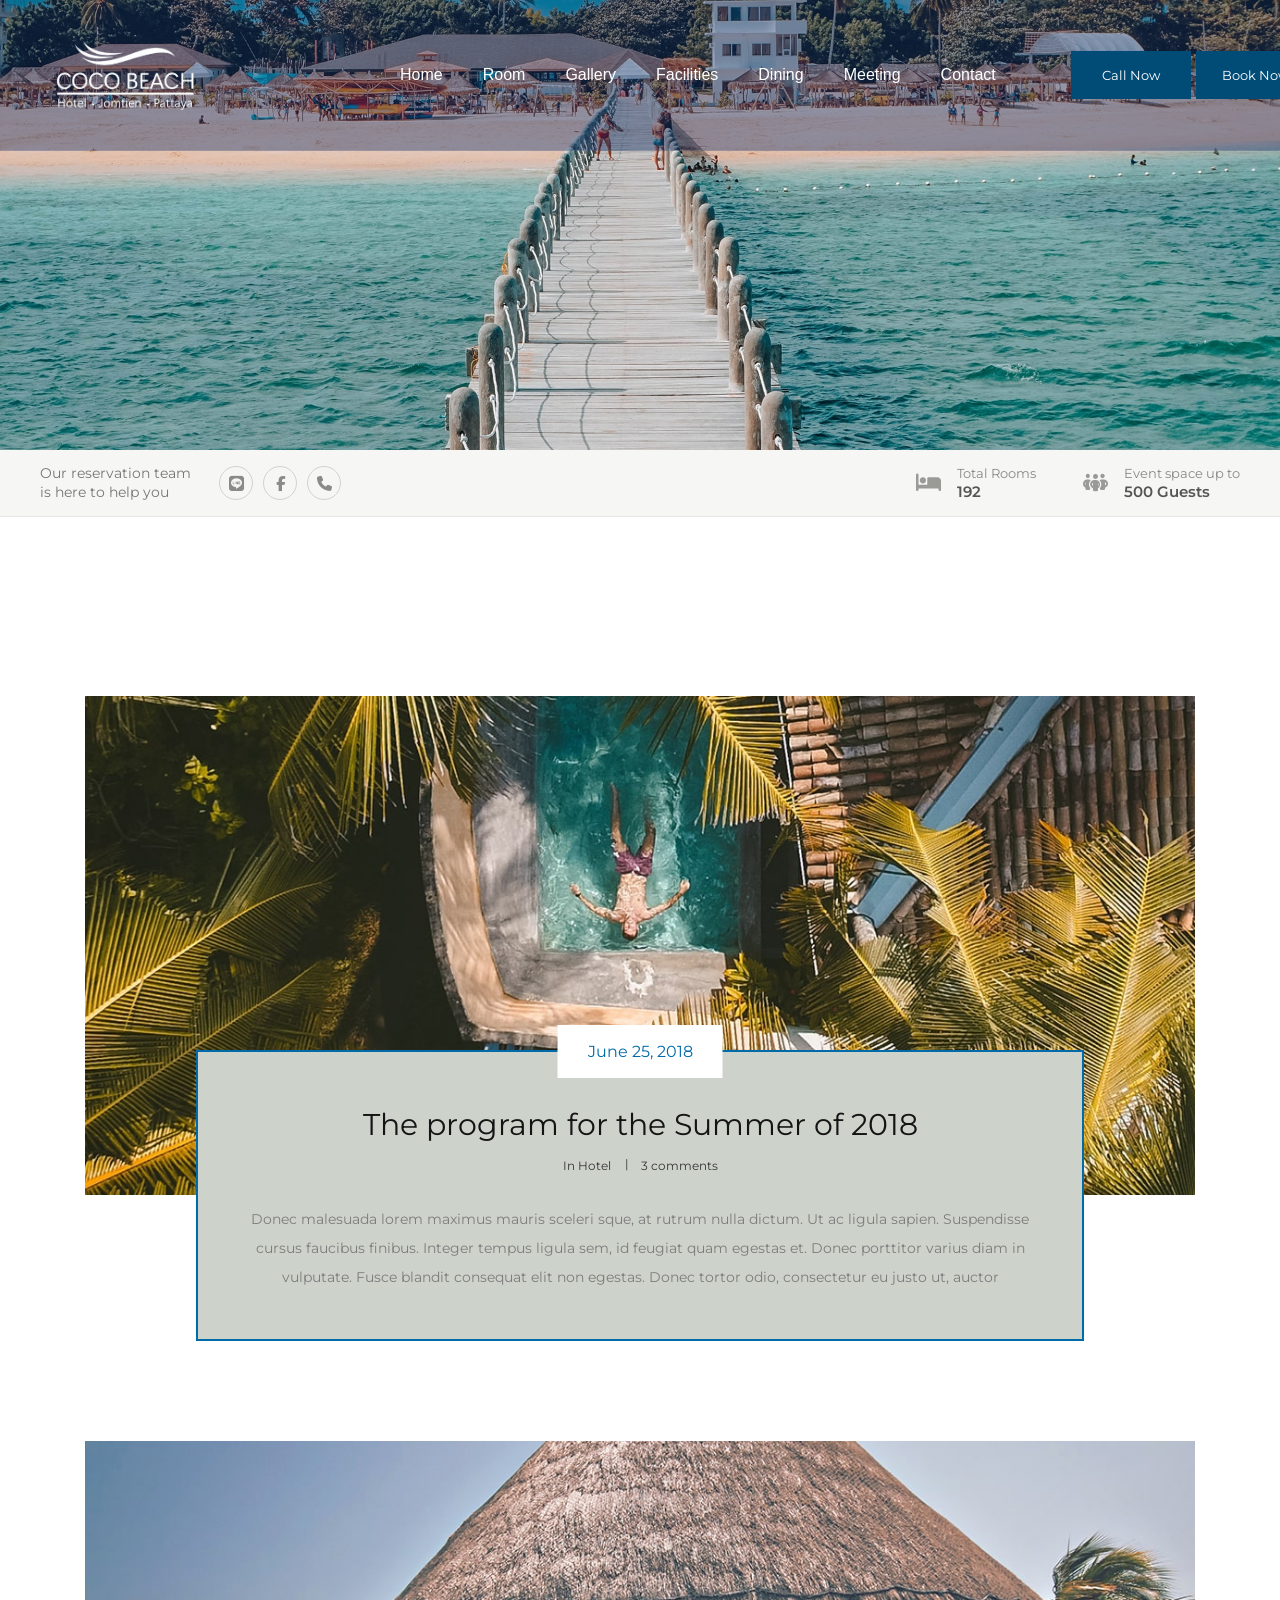
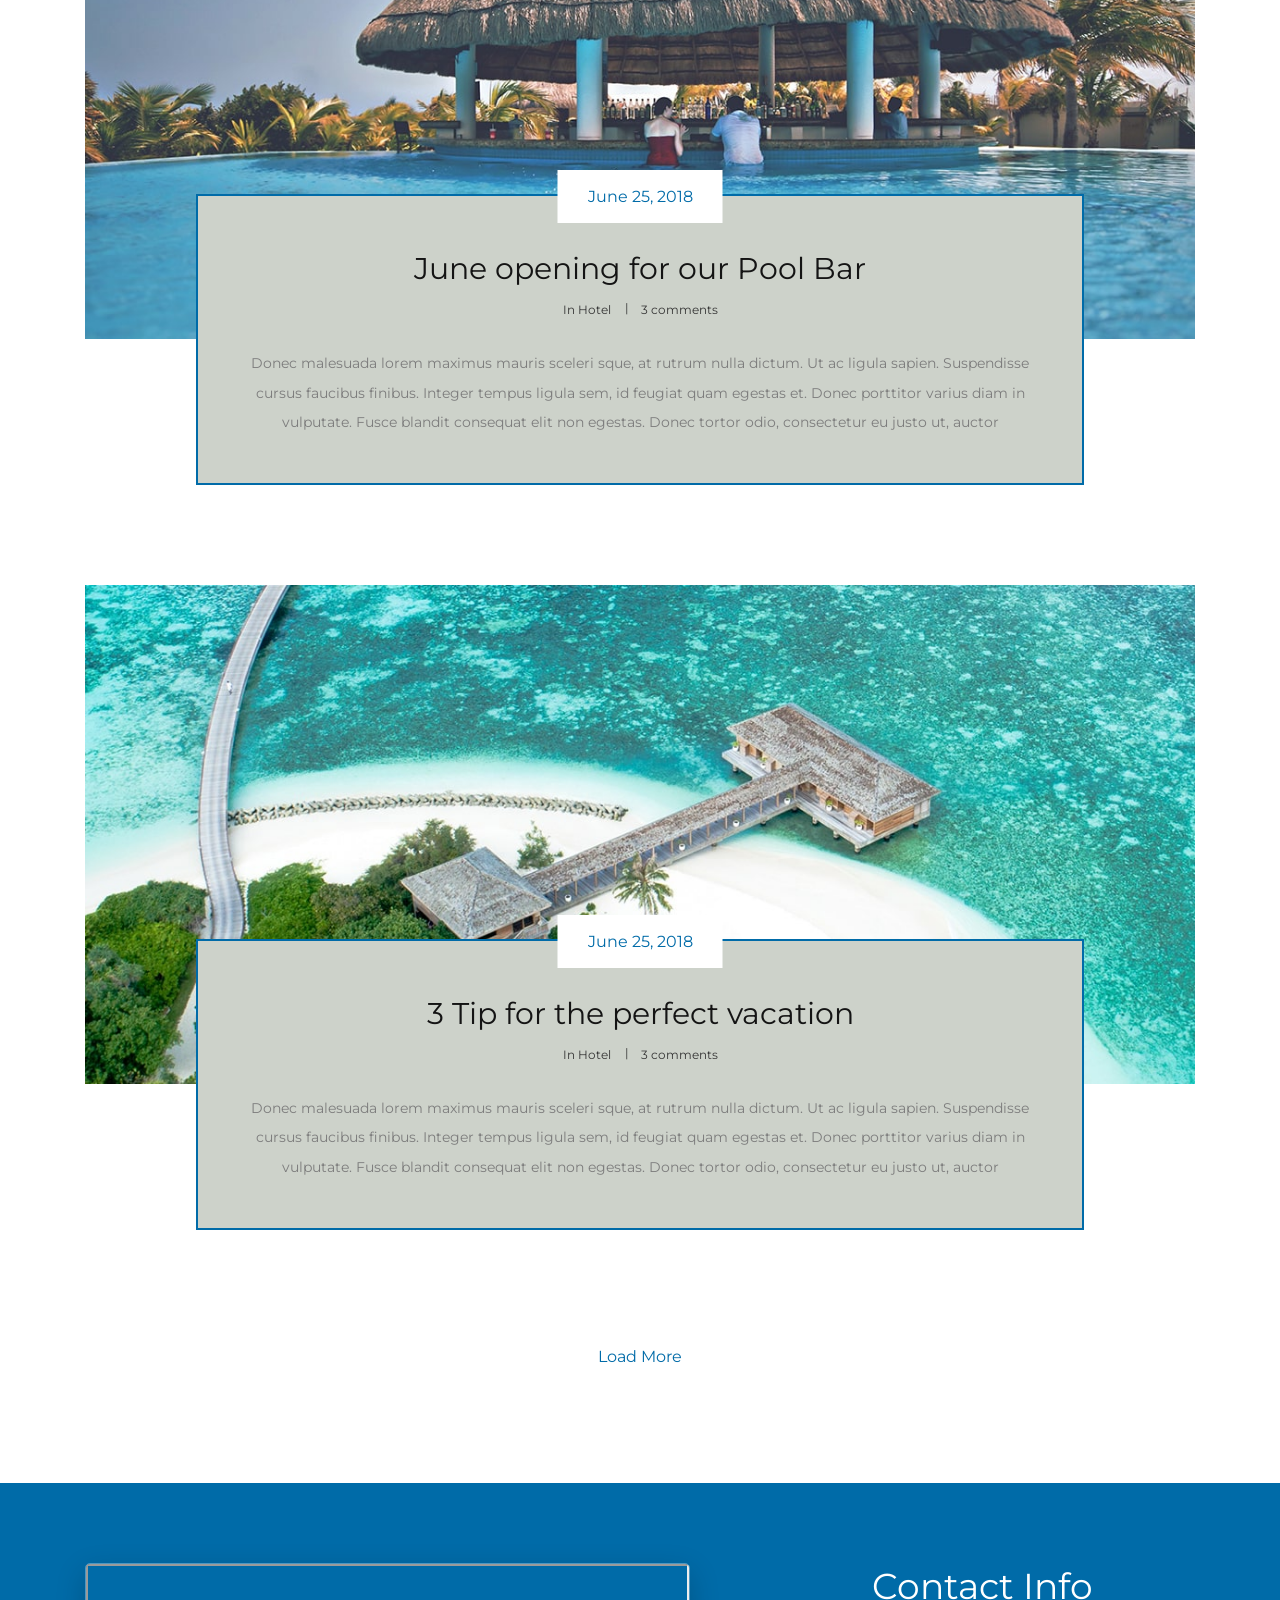
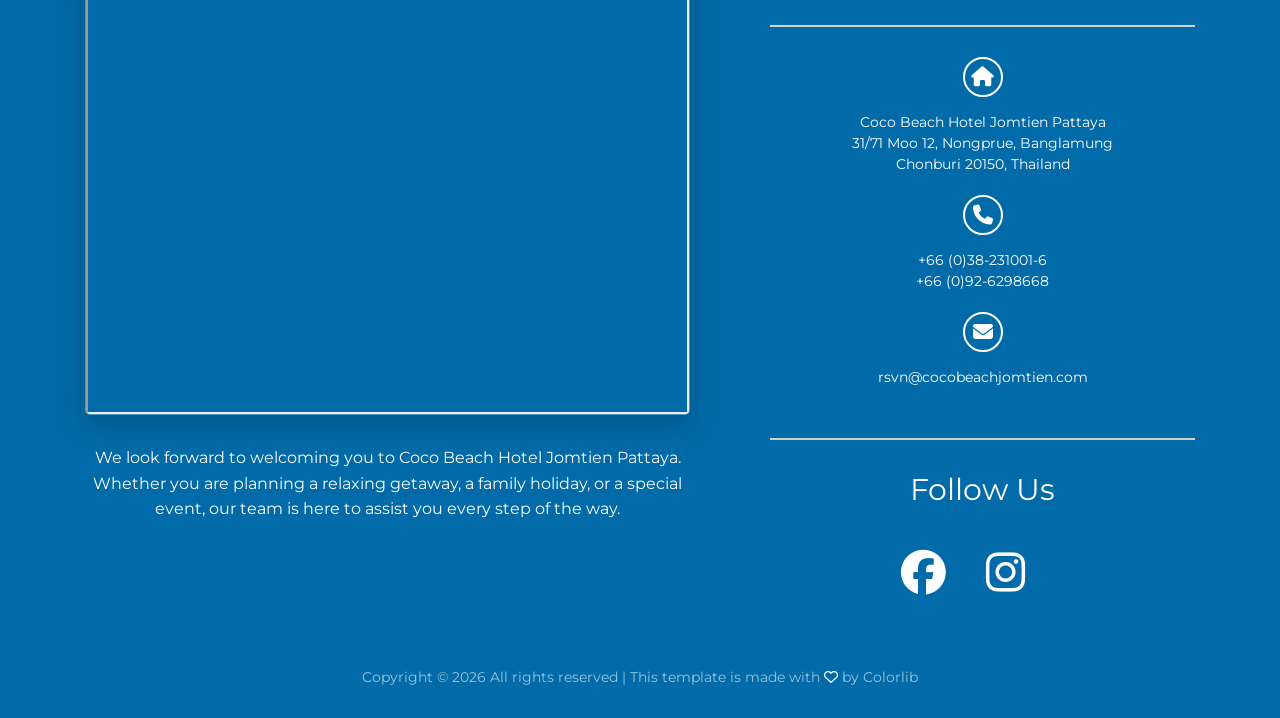
<file: blog.html>
<!DOCTYPE html>
<html lang="en">

<head>
    <meta charset="UTF-8">
    <meta name="description" content="">
    <meta http-equiv="X-UA-Compatible" content="IE=edge">
    <meta name="viewport" content="width=device-width, initial-scale=1, shrink-to-fit=no">
    <!-- The above 4 meta tags *must* come first in the head; any other head content must come *after* these tags -->

    <!-- Title -->
    <title>Coco Beach Hotel &amp; Jomtien, Pattaya</title>

    <!-- Favicon -->
    <link rel="icon" href="img/core-img/favicon.ico">

    <!-- Core Stylesheet -->
    <link rel="stylesheet" href="style.css?v=10.0">
    <link rel="stylesheet" href="https://cdnjs.cloudflare.com/ajax/libs/font-awesome/6.4.2/css/all.min.css">

</head>

<body>
    <!-- Preloader -->
    <div class="preloader d-flex align-items-center justify-content-center">
        <div class="cssload-container">
            <div class="cssload-loading"><i></i><i></i><i></i><i></i></div>
        </div>
    </div>

        <!-- ##### Header Area Start ##### -->
    <header class="header-area">
        <!-- Navbar Area -->
        <div class="palatin-main-menu">
            <div class="classy-nav-container breakpoint-off">
                <div class="container-fluid navbar-container">
                    <!-- Menu -->
                    <nav class="classy-navbar justify-content-between" id="palatinNav">

                        <!-- Nav brand -->
                        <a href="/" class="nav-brand"><img src="img/core-img/logo.png" width="150px"
                                alt=""></a>

                        <!-- Navbar Toggler -->
                        <div class="classy-navbar-toggler">
                            <span class="navbarToggler"><span></span><span></span><span></span></span>
                        </div>

                        <!-- Menu -->
                        <div class="classy-menu">

                            <!-- close btn -->
                            <div class="classycloseIcon">
                                <div class="cross-wrap"><span class="top"></span><span class="bottom"></span></div>
                            </div>

                            <!-- Nav Start -->
                            <div class="classynav">
                                <ul>
                                    <li><a href="/">Home</a></li>
                                    <li><a href="rooms">Room</a></li>
                                    <li><a href="gallery">Gallery</a></li>
                                    <li><a href="facilities">Facilities</a></li>
                                    <li><a href="dining">Dining</a></li>
                                    <li><a href="meeting">Meeting</a></li>
                                    <li><a href="contact">Contact</a></li>
                                </ul>
                            </div>
                            <!-- Nav End -->
                        </div>

                        <!-- Button -->
                        <div class="menu-btn">
                            <a href="#" class="btn palatin-btn">Call Now</a>
                            <a href="#" class="btn palatin-btn">Book Now</a>
                        </div>
                    </nav>
                </div>
            </div>
        </div>
    </header>
    <!-- ##### Header Area End ##### -->

    <!-- ##### Breadcumb Area Start ##### -->
    <section class="breadcumb-area bg-img d-flex align-items-center justify-content-center"
        style="background-image: url(img/bg-img/bg-7.jpg);">
        <!-- <div class="bradcumbContent">
            <h2>News</h2>
        </div> -->
    </section>
    <!-- ##### Breadcumb Area End ##### -->

    <!-- ##### Reservation Info Bar Start ##### -->
    <section class="reservation-bar">
        <div class="container-fluid">
            <div class="row align-items-center">

                <!-- Reservation help + social -->
                <div class="col-12 col-lg-6">
                    <div class="res-block d-flex align-items-center flex-wrap" style="gap: 28px;">
                        <p class="res-help-text">Our reservation team<br>is here to help you</p>
                        <div class="res-social">
                            <a class="res-line" href="https://line.me/R/ti/p/@cocobeachjomtien" target="_blank" rel="noopener" aria-label="LINE"><i class="fa-brands fa-line"></i></a>
                            <a class="res-fb" href="https://www.facebook.com/cocobeachjomtien" target="_blank" rel="noopener" aria-label="Facebook"><i class="fa-brands fa-facebook-f"></i></a>
                            <a class="res-tel" href="tel:+6638231001" aria-label="Call"><i class="fa-solid fa-phone"></i></a>
                        </div>
                    </div>
                </div>

                <!-- Stats -->
                <div class="col-12 col-lg-6">
                    <div class="res-block res-stats-group d-flex align-items-center justify-content-lg-end flex-wrap" style="gap: 40px;">
                        <div class="res-stat">
                            <span class="res-stat-icon"><i class="fa-solid fa-bed"></i></span>
                            <span class="res-stat-text">Total Rooms<strong>192</strong></span>
                        </div>
                        <div class="res-stat">
                            <span class="res-stat-icon"><i class="fa-solid fa-people-group"></i></span>
                            <span class="res-stat-text">Event space up to<strong>500 Guests</strong></span>
                        </div>
                    </div>
                </div>

            </div>
        </div>
    </section>
    <!-- ##### Reservation Info Bar End ##### -->

    <!-- ##### Book Now Area Start ##### -->
    <div class="book-now-area">
    </div>
    <!-- ##### Book Now Area End ##### -->

    <!-- ##### Blog Area Start ##### -->
    <div class="blog-area section-padding-0-100">
        <div class="container">
            <div class="row">
                <div class="col-12">
                    <div class="palatin-blog-posts">

                        <!-- ##### Single Blog Post ##### -->
                        <div class="single-blog-post mb-100 wow fadeInUp" data-wow-delay="100ms">
                            <!-- Post Thumb -->
                            <div class="blog-post-thumb">
                                <img src="img/blog-img/1.jpg" alt="">
                            </div>
                            <!-- Post Content -->
                            <div class="post-content">
                                <!-- Post Date-->
                                <a href="#" class="post-date btn palatin-btn">June 25, 2018</a>
                                <!-- Post Title -->
                                <a href="#" class="post-title">The program for the Summer of 2018</a>
                                <!-- Post Meta -->
                                <div class="post-meta d-flex justify-content-center">
                                    <!-- Catagory -->
                                    <a href="#" class="post-catagory">In Hotel</a>
                                    <!-- Comments -->
                                    <a href="#" class="post-comments">3 comments</a>
                                </div>
                                <!-- Post Excerpt -->
                                <p>Donec malesuada lorem maximus mauris sceleri sque, at rutrum nulla dictum. Ut ac
                                    ligula sapien. Suspendisse cursus faucibus finibus. Integer tempus ligula sem, id
                                    feugiat quam egestas et. Donec porttitor varius diam in vulputate. Fusce blandit
                                    consequat elit non egestas. Donec tortor odio, consectetur eu justo ut, auctor</p>
                            </div>
                        </div>

                        <!-- ##### Single Blog Post ##### -->
                        <div class="single-blog-post mb-100 wow fadeInUp" data-wow-delay="300ms">
                            <!-- Post Thumb -->
                            <div class="blog-post-thumb">
                                <img src="img/blog-img/2.jpg" alt="">
                            </div>
                            <!-- Post Content -->
                            <div class="post-content">
                                <!-- Post Date-->
                                <a href="#" class="post-date btn palatin-btn">June 25, 2018</a>
                                <!-- Post Title -->
                                <a href="#" class="post-title">June opening for our Pool Bar</a>
                                <!-- Post Meta -->
                                <div class="post-meta d-flex justify-content-center">
                                    <!-- Catagory -->
                                    <a href="#" class="post-catagory">In Hotel</a>
                                    <!-- Comments -->
                                    <a href="#" class="post-comments">3 comments</a>
                                </div>
                                <!-- Post Excerpt -->
                                <p>Donec malesuada lorem maximus mauris sceleri sque, at rutrum nulla dictum. Ut ac
                                    ligula sapien. Suspendisse cursus faucibus finibus. Integer tempus ligula sem, id
                                    feugiat quam egestas et. Donec porttitor varius diam in vulputate. Fusce blandit
                                    consequat elit non egestas. Donec tortor odio, consectetur eu justo ut, auctor</p>
                            </div>
                        </div>

                        <!-- ##### Single Blog Post ##### -->
                        <div class="single-blog-post mb-100 wow fadeInUp" data-wow-delay="500ms">
                            <!-- Post Thumb -->
                            <div class="blog-post-thumb">
                                <img src="img/blog-img/3.jpg" alt="">
                            </div>
                            <!-- Post Content -->
                            <div class="post-content">
                                <!-- Post Date-->
                                <a href="#" class="post-date btn palatin-btn">June 25, 2018</a>
                                <!-- Post Title -->
                                <a href="#" class="post-title">3 Tip for the perfect vacation</a>
                                <!-- Post Meta -->
                                <div class="post-meta d-flex justify-content-center">
                                    <!-- Catagory -->
                                    <a href="#" class="post-catagory">In Hotel</a>
                                    <!-- Comments -->
                                    <a href="#" class="post-comments">3 comments</a>
                                </div>
                                <!-- Post Excerpt -->
                                <p>Donec malesuada lorem maximus mauris sceleri sque, at rutrum nulla dictum. Ut ac
                                    ligula sapien. Suspendisse cursus faucibus finibus. Integer tempus ligula sem, id
                                    feugiat quam egestas et. Donec porttitor varius diam in vulputate. Fusce blandit
                                    consequat elit non egestas. Donec tortor odio, consectetur eu justo ut, auctor</p>
                            </div>
                        </div>

                    </div>
                </div>

                <div class="col-12">
                    <div class="load-more-btn text-center wow fadeInUp" data-wow-delay="700ms">
                        <a href="#" class="btn palatin-btn">Load More</a>
                    </div>
                </div>
            </div>
        </div>
    </div>
    <!-- ##### Blog Area End ##### -->

    <!-- ##### Footer Area Start ##### -->
    <footer class="footer-area">
        <div class="container">
            <div class="row">
                <!-- Left Side: Map & Message -->
                <div class="col-12 col-lg-7">
                    <div class="footer-map-container">
                        <div class="footer-map-iframe">
                            <iframe
                                src="https://www.google.com/maps/embed?pb=!1m18!1m12!1m3!1d3889.2217557173035!2d100.8730363!3d12.8934575!2m3!1f0!2f0!3f0!3m2!i1024!2i768!4f13.1!3m3!1m2!1s0x3102978f2f3b3899%3A0x9caa4cba84e8548c!2sCoco%20Beach%20Hotel%20Jomtien%20Pattaya!5e0!3m2!1sen!2sth!4v1777986937234!5m2!1sen!2sth"
                                allowfullscreen="" loading="lazy"
                                referrerpolicy="no-referrer-when-downgrade"></iframe>
                        </div>
                        <div class="footer-map-text">
                            <p>We look forward to welcoming you to Coco Beach Hotel Jomtien Pattaya. Whether you
                                are planning a relaxing getaway, a family holiday, or a special event, our team is here
                                to assist you every step of the way.</p>
                        </div>
                    </div>
                </div>

                <!-- Right Side: Contact Info & Follow Us -->
                <div class="col-12 col-lg-5">
                                        <div class="footer-contact-content">
                        <!-- Contact Title -->
                        <div class="footer-section-title">
                            <h2>Contact Info</h2>
                            <div class="title-line"></div>
                        </div>

                        <!-- Address -->
                        <div class="footer-contact-item">
                            <div class="icon-box">
                                <i class="fa fa-home"></i>
                            </div>
                            <p style="font-size: 14px;">Coco Beach Hotel Jomtien Pattaya <br>
                                31/71 Moo 12, Nongprue, Banglamung <br>
                                Chonburi 20150, Thailand</p>
                        </div>

                        <!-- Phone -->
                        <div class="footer-contact-item">
                            <div class="icon-box">
                                <i class="fa fa-phone"></i>
                            </div>
                            <p style="font-size: 14px;">+66 (0)38-231001-6 <br>
                                +66 (0)92-6298668</p>
                        </div>

                        <!-- Email -->
                        <div class="footer-contact-item">
                            <div class="icon-box">
                                <i class="fa fa-envelope"></i>
                            </div>
                            <p style="font-size: 14px;">rsvn@cocobeachjomtien.com</p>
                        </div>

                        <!-- Social Section -->
                        <div class="footer-social-section">
                            <div class="title-line"></div>
                            <h2>Follow Us</h2>
                            <div class="footer-social-icons">
                                <a href="https://www.facebook.com/cocobeachjomtien"><i class="fa-brands fa-facebook"></i></a>
                                <a href="https://www.facebook.com/cocobeachjomtien"><i class="fa-brands fa-instagram"></i></a>
                                <a href="https://www.tripadvisor.com/Hotel_Review-g293919-d27110578-Reviews-Coco_Beach_Hotel_Jomtien_Pattaya-Pattaya_Chonburi_Province.html"><i class="fa fa-tripadvisor"></i></a>
                            </div>
                        </div>
                    </div>
                </div>
            </div>

            <!-- Copywrite Text -->
            <div class="row">
                <div class="col-12">
                    <div class="copywrite-text">
                        <p>Copyright &copy;
                            <script>document.write(new Date().getFullYear());</script> All rights reserved | This
                            template is made with <i class="fa-regular fa-heart" aria-hidden="true"></i> by <a
                                href="https://colorlib.com" target="_blank">Colorlib</a>
                        </p>
                    </div>
                </div>
            </div>
        </div>
    </footer>
    <!-- ##### Footer Area End ##### -->

    <!-- ##### All Javascript Script ##### -->
    <!-- jQuery-2.2.4 js -->
    <script src="js/jquery/jquery-2.2.4.min.js"></script>
    <!-- Popper js -->
    <script src="js/bootstrap/popper.min.js"></script>
    <!-- Bootstrap js -->
    <script src="js/bootstrap/bootstrap.min.js"></script>
    <!-- All Plugins js -->
    <script src="js/plugins/plugins.js"></script>
    <!-- Active js -->
    <script src="js/active.js"></script>

    <!-- Beautiful Contact Pop-up Modal -->
    <div id="contactModal" class="contact-modal-overlay">
        <div class="contact-modal-container">
            <!-- Close Button -->
            <button class="contact-modal-close-btn" id="closeModalBtn">&times;</button>
            
            <!-- Modal Header -->
            <div class="contact-modal-header">
                <div class="contact-modal-icon">
                    <i class="fa-solid fa-phone"></i>
                </div>
                <h3>Contact Us</h3>
                <p>Please feel free to call us for reservations and inquiries.</p>
            </div>
            
            <!-- Modal Body -->
            <div class="contact-modal-body">
                <!-- Phone Info -->
                <div class="contact-card-item">
                    <div class="contact-card-icon-box">
                        <i class="fa fa-phone"></i>
                    </div>
                    <div class="contact-card-text-box">
                        <h4>Phone Numbers</h4>
                        <p><a href="tel:+6638231001">+66 (0) 38-231001-6</a></p>
                        <p><a href="tel:+66926298668">+66 (0) 92-6298668</a></p>
                    </div>
                </div>
            </div>

            <!-- Modal Footer -->
            <div class="contact-modal-footer">
                <button class="contact-modal-secondary-btn" id="closeModalBtn2" style="width: 100%;">Close</button>
            </div>
        </div>
    </div>

    <!-- Contact Modal Script -->
    <script>
        $(document).ready(function() {
            var modal = $('#contactModal');
            var closeBtn = $('#closeModalBtn');
            var closeBtn2 = $('#closeModalBtn2');

            // Function to open modal
            function openModal() {
                modal.addClass('active');
            }

            // Function to close modal
            function closeModal() {
                modal.removeClass('active');
            }

            // Hook close button actions
            closeBtn.on('click', closeModal);
            closeBtn2.on('click', closeModal);

            // Also close if clicked outside the container
            modal.on('click', function(e) {
                if ($(e.target).is('#contactModal')) {
                    closeModal();
                }
            });

            // Make the "Call Now" buttons in navbar trigger the modal
            $(document).on('click', '.menu-btn a, .proposal-btn', function(e) {
                if ($(this).hasClass('proposal-btn') || $(this).text().trim().toLowerCase() === 'call now') {
                    e.preventDefault();
                    openModal();
                }
            });
        });
    </script>
</body>

</html>
</file>
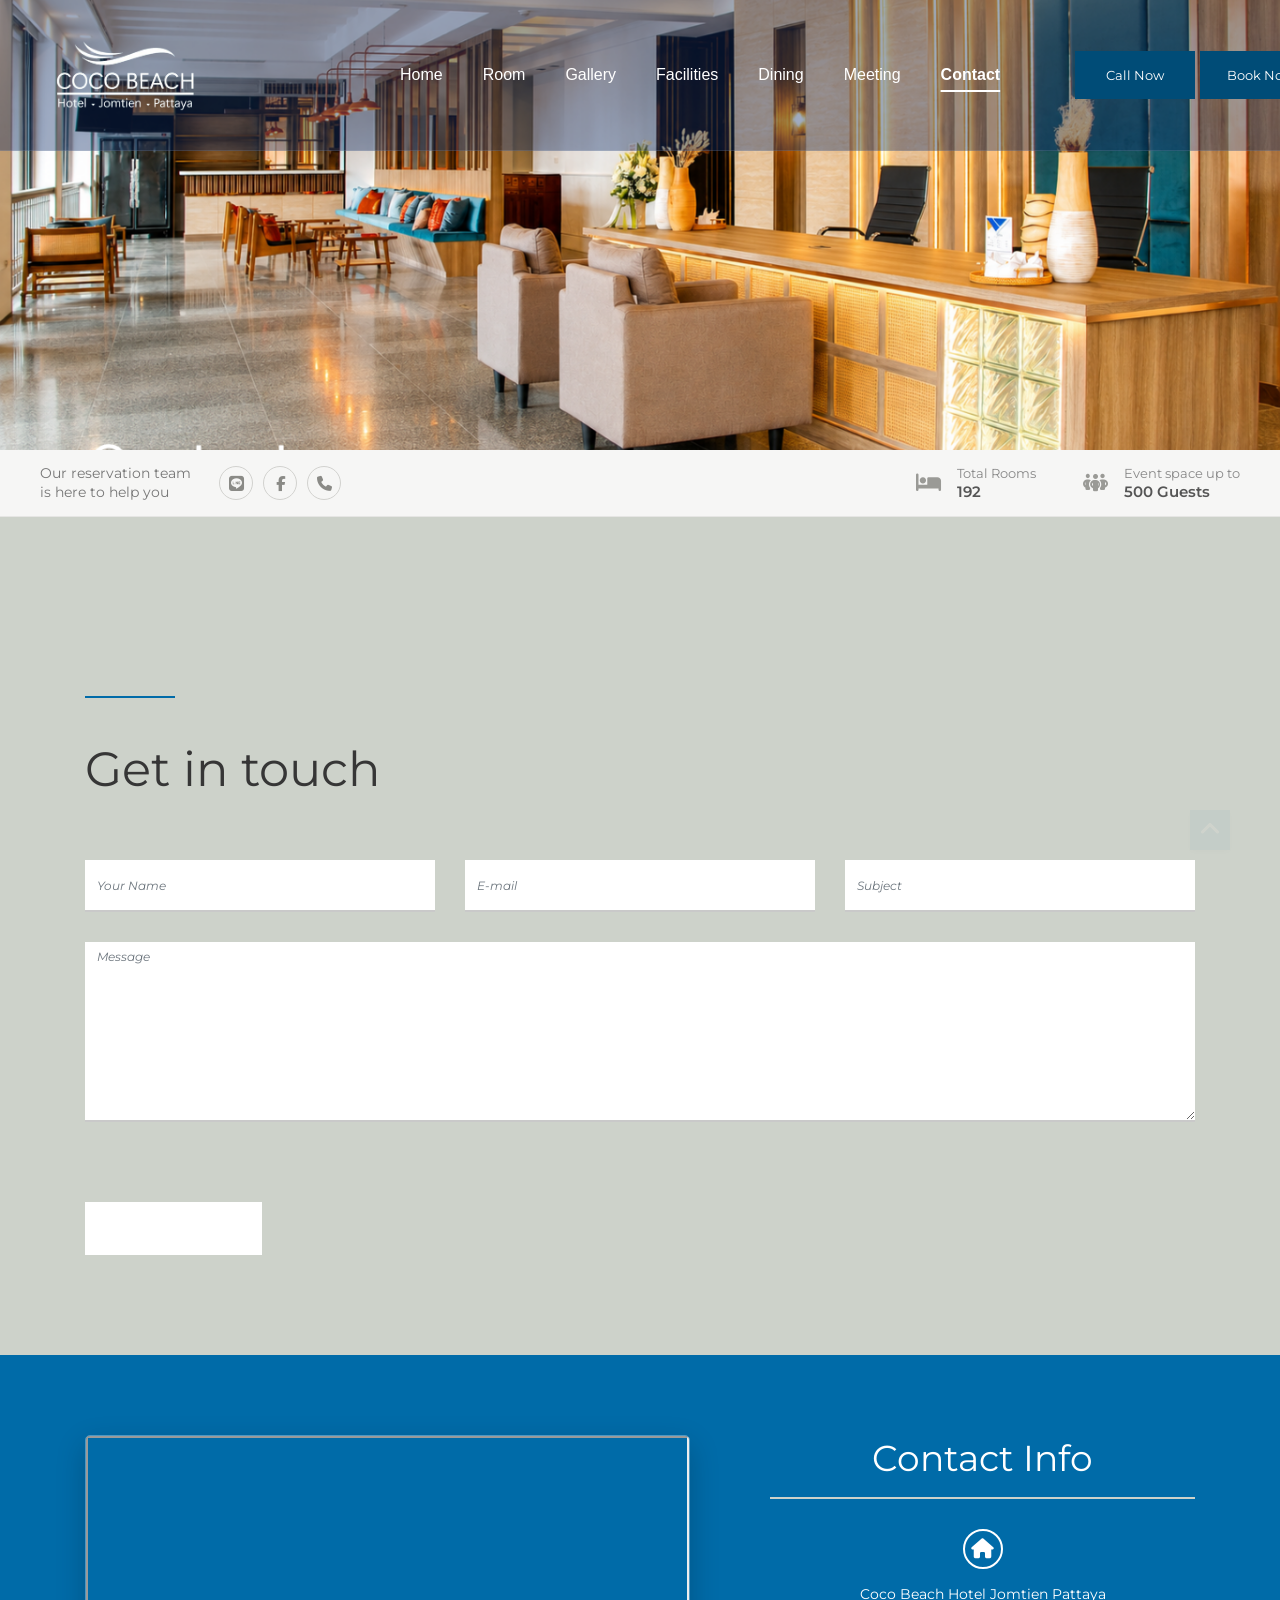
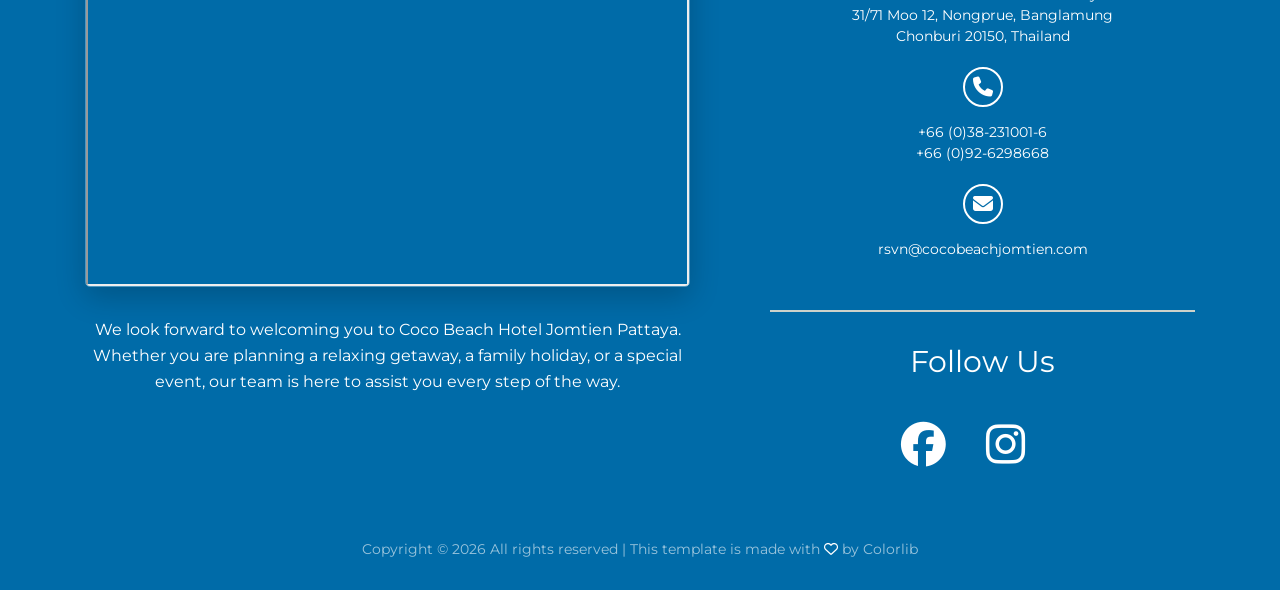
<file: contact.html>
<!DOCTYPE html>
<html lang="en">

<head>
    <meta charset="UTF-8">
    <meta name="description" content="">
    <meta http-equiv="X-UA-Compatible" content="IE=edge">
    <meta name="viewport" content="width=device-width, initial-scale=1, shrink-to-fit=no">
    <!-- The above 4 meta tags *must* come first in the head; any other head content must come *after* these tags -->

    <!-- Title -->
    <title>Coco Beach Hotel &amp; Jomtien, Pattaya</title>

    <!-- Favicon -->
    <link rel="icon" href="img/core-img/favicon.ico">

    <!-- Core Stylesheet -->
    <link rel="stylesheet" href="style.css?v=10.0">
    <link rel="stylesheet" href="https://cdnjs.cloudflare.com/ajax/libs/font-awesome/6.4.2/css/all.min.css">
</head>

<body style="background-color: #CDD2CA;">
    <!-- Preloader -->
    <div class="preloader d-flex align-items-center justify-content-center">
        <div class="cssload-container">
            <div class="cssload-loading"><i></i><i></i><i></i><i></i></div>
        </div>
    </div>

        <!-- ##### Header Area Start ##### -->
    <header class="header-area">
        <!-- Navbar Area -->
        <div class="palatin-main-menu">
            <div class="classy-nav-container breakpoint-off">
                <div class="container-fluid navbar-container">
                    <!-- Menu -->
                    <nav class="classy-navbar justify-content-between" id="palatinNav">

                        <!-- Nav brand -->
                        <a href="/" class="nav-brand"><img src="img/core-img/logo.png" width="150px"
                                alt=""></a>

                        <!-- Navbar Toggler -->
                        <div class="classy-navbar-toggler">
                            <span class="navbarToggler"><span></span><span></span><span></span></span>
                        </div>

                        <!-- Menu -->
                        <div class="classy-menu">

                            <!-- close btn -->
                            <div class="classycloseIcon">
                                <div class="cross-wrap"><span class="top"></span><span class="bottom"></span></div>
                            </div>

                            <!-- Nav Start -->
                            <div class="classynav">
                                <ul>
                                    <li><a href="/">Home</a></li>
                                    <li><a href="rooms">Room</a></li>
                                    <li><a href="gallery">Gallery</a></li>
                                    <li><a href="facilities">Facilities</a></li>
                                    <li><a href="dining">Dining</a></li>
                                    <li><a href="meeting">Meeting</a></li>
                                    <li class="active"><a href="contact">Contact</a></li>
                                </ul>
                            </div>
                            <!-- Nav End -->
                        </div>

                        <!-- Button -->
                        <div class="menu-btn">
                            <a href="#" class="btn palatin-btn">Call Now</a>
                            <a href="#" class="btn palatin-btn">Book Now</a>
                        </div>
                    </nav>
                </div>
            </div>
        </div>
    </header>
    <!-- ##### Header Area End ##### -->

    <!-- ##### Breadcumb Area Start ##### -->
    <section class="breadcumb-area bg-img d-flex align-items-center justify-content-center"
        style="background-image: url(img/bg-img/bg-contact2.png);">
        <!-- <div class="bradcumbContent">
            <h2>Contact</h2>
        </div> -->
    </section>
    <!-- ##### Breadcumb Area End ##### -->

    <!-- ##### Reservation Info Bar Start ##### -->
    <section class="reservation-bar">
        <div class="container-fluid">
            <div class="row align-items-center">

                <!-- Reservation help + social -->
                <div class="col-12 col-lg-6">
                    <div class="res-block d-flex align-items-center flex-wrap" style="gap: 28px;">
                        <p class="res-help-text">Our reservation team<br>is here to help you</p>
                        <div class="res-social">
                            <a class="res-line" href="https://line.me/R/ti/p/@cocobeachjomtien" target="_blank" rel="noopener" aria-label="LINE"><i class="fa-brands fa-line"></i></a>
                            <a class="res-fb" href="https://www.facebook.com/cocobeachjomtien" target="_blank" rel="noopener" aria-label="Facebook"><i class="fa-brands fa-facebook-f"></i></a>
                            <a class="res-tel" href="tel:+6638231001" aria-label="Call"><i class="fa-solid fa-phone"></i></a>
                        </div>
                    </div>
                </div>

                <!-- Stats -->
                <div class="col-12 col-lg-6">
                    <div class="res-block res-stats-group d-flex align-items-center justify-content-lg-end flex-wrap" style="gap: 40px;">
                        <div class="res-stat">
                            <span class="res-stat-icon"><i class="fa-solid fa-bed"></i></span>
                            <span class="res-stat-text">Total Rooms<strong>192</strong></span>
                        </div>
                        <div class="res-stat">
                            <span class="res-stat-icon"><i class="fa-solid fa-people-group"></i></span>
                            <span class="res-stat-text">Event space up to<strong>500 Guests</strong></span>
                        </div>
                    </div>
                </div>

            </div>
        </div>
    </section>
    <!-- ##### Reservation Info Bar End ##### -->

    <!-- ##### Book Now Area Start ##### -->
    <div class="book-now-area" style="background-color: #CDD2CA;">
    </div>
    <!-- ##### Book Now Area End ##### -->

    <!-- ##### Contact Area Start ##### -->
    <!-- <section class="contact-information-area">
        <div class="container">
            <div class="row">

                <div class="col-12 col-lg-4">
                    <div class="single-contact-information mb-100">
                        <div class="section-text">
                            <h3>Ibiza</h3>
                            <p>Donec malesuada lorem maximus mauris sceleri sque, at rutrum nulla dictum.</p>
                        </div>
                        <div class="contact-content d-flex">
                            <p>Address</p>
                            <p>1481 Creekside Lane <br>Avila Beach, CA 931</p>
                        </div>
                        <div class="contact-content d-flex">
                            <p>Phone</p>
                            <p>+36 345 7953 4994</p>
                        </div>
                        <div class="contact-content d-flex">
                            <p>E-mail</p>
                            <p>yourmail@gmail.com</p>
                        </div>
                    </div>
                </div>

                <div class="col-12 col-lg-4">
                    <div class="single-contact-information mb-100">
                        <div class="section-text">
                            <h3>Los Angeles</h3>
                            <p>Ut ac ligula sapien. Suspendisse cursus faucibus finibus. Integer tempus ligula sem.</p>
                        </div>
                        <div class="contact-content d-flex">
                            <p>Address</p>
                            <p>245 Principe Lane <br>Avila Beach, Spain</p>
                        </div>
                        <div class="contact-content d-flex">
                            <p>Phone</p>
                            <p>+36 345 7953 4994</p>
                        </div>
                        <div class="contact-content d-flex">
                            <p>E-mail</p>
                            <p>yourmail@gmail.com</p>
                        </div>
                    </div>
                </div>

                <div class="col-12 col-lg-4">
                    <div class="single-contact-information mb-100">
                        <div class="section-text">
                            <h3>Dubai</h3>
                            <p>Fusce blandit consequat elit non egestas. Donec tortor odio, consectetur eu justo ut.</p>
                        </div>
                        <div class="contact-content d-flex">
                            <p>Address</p>
                            <p>889 Creekside Lane <br>Avila Beach, Dubai</p>
                        </div>
                        <div class="contact-content d-flex">
                            <p>Phone</p>
                            <p>+77 345 7953 2406</p>
                        </div>
                        <div class="contact-content d-flex">
                            <p>E-mail</p>
                            <p>yourmail@gmail.com</p>
                        </div>
                    </div>
                </div>

            </div>
        </div>
    </section> -->
    <!-- ##### Contact Area End ##### -->

    <!-- ##### Contact Form Area Start ##### -->
    <section class="contact-form-area mb-100" style="background-color: #CDD2CA;">
        <div class="container">
            <div class="row">
                <div class="col-12">
                    <div class="section-heading">
                        <div class="line-"></div>
                        <h2>Get in touch</h2>
                    </div>
                </div>
            </div>

            <div class="row">
                <div class="col-12">
                    <!-- Contact Form -->
                    <form action="#" method="post">
                        <div class="row">
                            <div class="col-lg-4">
                                <input type="text" class="form-control" name="text" placeholder="Your Name">
                            </div>
                            <div class="col-lg-4">
                                <input type="email" class="form-control" name="email" placeholder="E-mail">
                            </div>
                            <div class="col-lg-4">
                                <input type="text" class="form-control" name="subject" placeholder="Subject">
                            </div>
                            <div class="col-12">
                                <textarea name="message" class="form-control" id="message" cols="30" rows="10"
                                    placeholder="Message"></textarea>
                            </div>
                            <div class="col-12">
                                <button type="submit" class="btn palatin-btn mt-50" style="color: white;">Send Message</button>
                            </div>
                        </div>
                    </form>
                </div>
            </div>
        </div>
    </section>
    <!-- ##### Contact Form Area End ##### -->

    <!-- ##### Google Maps ##### -->
    <!-- <div class="map-area mb-100">
        <div class="container">
            <div class="row">
                <div class="col-12">
                    <iframe
                        src="https://www.google.com/maps/embed?pb=!1m18!1m12!1m3!1d22236.40558254599!2d-118.25292394686001!3d34.057682914027104!2m3!1f0!2f0!3f0!3m2!1i1024!2i768!4f13.1!3m3!1m2!1s0x80c2c75ddc27da13%3A0xe22fdf6f254608f4!2z4Kay4Ka4IOCmj-CmnuCnjeCmnOCnh-CmsuCnh-CmuCwg4KaV4KeN4Kav4Ka-4Kay4Ka_4Kar4KeL4Kaw4KeN4Kao4Ka_4Kav4Ka84Ka-LCDgpq7gpr7gprDgp43gppXgpr_gpqgg4Kav4KeB4KaV4KeN4Kak4Kaw4Ka-4Ka34KeN4Kaf4KeN4Kaw!5e0!3m2!1sbn!2sbd!4v1532328708137"
                        allowfullscreen></iframe>
                </div>
            </div>
        </div>
    </div> -->

    <!-- ##### Footer Area Start ##### -->
    <footer class="footer-area">
        <div class="container">
            <div class="row">
                <!-- Left Side: Map & Message -->
                <div class="col-12 col-lg-7">
                    <div class="footer-map-container">
                        <div class="footer-map-iframe">
                            <iframe
                                src="https://www.google.com/maps/embed?pb=!1m18!1m12!1m3!1d3889.2217557173035!2d100.8730363!3d12.8934575!2m3!1f0!2f0!3f0!3m2!i1024!2i768!4f13.1!3m3!1m2!1s0x3102978f2f3b3899%3A0x9caa4cba84e8548c!2sCoco%20Beach%20Hotel%20Jomtien%20Pattaya!5e0!3m2!1sen!2sth!4v1777986937234!5m2!1sen!2sth"
                                allowfullscreen="" loading="lazy"
                                referrerpolicy="no-referrer-when-downgrade"></iframe>
                        </div>
                        <div class="footer-map-text">
                            <p>We look forward to welcoming you to Coco Beach Hotel Jomtien Pattaya. Whether you
                                are planning a relaxing getaway, a family holiday, or a special event, our team is here
                                to assist you every step of the way.</p>
                        </div>
                    </div>
                </div>

                <!-- Right Side: Contact Info & Follow Us -->
                <div class="col-12 col-lg-5">
                                        <div class="footer-contact-content">
                        <!-- Contact Title -->
                        <div class="footer-section-title">
                            <h2>Contact Info</h2>
                            <div class="title-line"></div>
                        </div>

                        <!-- Address -->
                        <div class="footer-contact-item">
                            <div class="icon-box">
                                <i class="fa fa-home"></i>
                            </div>
                            <p style="font-size: 14px;">Coco Beach Hotel Jomtien Pattaya <br>
                                31/71 Moo 12, Nongprue, Banglamung <br>
                                Chonburi 20150, Thailand</p>
                        </div>

                        <!-- Phone -->
                        <div class="footer-contact-item">
                            <div class="icon-box">
                                <i class="fa fa-phone"></i>
                            </div>
                            <p style="font-size: 14px;">+66 (0)38-231001-6 <br>
                                +66 (0)92-6298668</p>
                        </div>

                        <!-- Email -->
                        <div class="footer-contact-item">
                            <div class="icon-box">
                                <i class="fa fa-envelope"></i>
                            </div>
                            <p style="font-size: 14px;">rsvn@cocobeachjomtien.com</p>
                        </div>

                        <!-- Social Section -->
                        <div class="footer-social-section">
                            <div class="title-line"></div>
                            <h2>Follow Us</h2>
                            <div class="footer-social-icons">
                                <a href="https://www.facebook.com/cocobeachjomtien"><i class="fa-brands fa-facebook"></i></a>
                                <a href="https://www.facebook.com/cocobeachjomtien"><i class="fa-brands fa-instagram"></i></a>
                                <a href="https://www.tripadvisor.com/Hotel_Review-g293919-d27110578-Reviews-Coco_Beach_Hotel_Jomtien_Pattaya-Pattaya_Chonburi_Province.html"><i class="fa fa-tripadvisor"></i></a>
                            </div>
                        </div>
                    </div>
                </div>
            </div>

            <!-- Copywrite Text -->
            <div class="row">
                <div class="col-12">
                    <div class="copywrite-text">
                        <p>Copyright &copy;
                            <script>document.write(new Date().getFullYear());</script> All rights reserved | This
                            template is made with <i class="fa-regular fa-heart" aria-hidden="true"></i> by <a
                                href="https://colorlib.com" target="_blank">Colorlib</a>
                        </p>
                    </div>
                </div>
            </div>
        </div>
    </footer>
    <!-- ##### Footer Area End ##### -->

    <!-- ##### All Javascript Script ##### -->
    <!-- jQuery-2.2.4 js -->
    <script src="js/jquery/jquery-2.2.4.min.js"></script>
    <!-- Popper js -->
    <script src="js/bootstrap/popper.min.js"></script>
    <!-- Bootstrap js -->
    <script src="js/bootstrap/bootstrap.min.js"></script>
    <!-- All Plugins js -->
    <script src="js/plugins/plugins.js"></script>
    <!-- Active js -->
    <script src="js/active.js"></script>

    <!-- Beautiful Contact Pop-up Modal -->
    <div id="contactModal" class="contact-modal-overlay">
        <div class="contact-modal-container">
            <!-- Close Button -->
            <button class="contact-modal-close-btn" id="closeModalBtn">&times;</button>
            
            <!-- Modal Header -->
            <div class="contact-modal-header">
                <div class="contact-modal-icon">
                    <i class="fa-solid fa-phone"></i>
                </div>
                <h3>Contact Us</h3>
                <p>Please feel free to call us for reservations and inquiries.</p>
            </div>
            
            <!-- Modal Body -->
            <div class="contact-modal-body">
                <!-- Phone Info -->
                <div class="contact-card-item">
                    <div class="contact-card-icon-box">
                        <i class="fa fa-phone"></i>
                    </div>
                    <div class="contact-card-text-box">
                        <h4>Phone Numbers</h4>
                        <p><a href="tel:+6638231001">+66 (0) 38-231001-6</a></p>
                        <p><a href="tel:+66926298668">+66 (0) 92-6298668</a></p>
                    </div>
                </div>
            </div>

            <!-- Modal Footer -->
            <div class="contact-modal-footer">
                <button class="contact-modal-secondary-btn" id="closeModalBtn2" style="width: 100%;">Close</button>
            </div>
        </div>
    </div>

    <!-- Contact Modal Script -->
    <script>
        $(document).ready(function() {
            var modal = $('#contactModal');
            var closeBtn = $('#closeModalBtn');
            var closeBtn2 = $('#closeModalBtn2');

            // Function to open modal
            function openModal() {
                modal.addClass('active');
            }

            // Function to close modal
            function closeModal() {
                modal.removeClass('active');
            }

            // Hook close button actions
            closeBtn.on('click', closeModal);
            closeBtn2.on('click', closeModal);

            // Also close if clicked outside the container
            modal.on('click', function(e) {
                if ($(e.target).is('#contactModal')) {
                    closeModal();
                }
            });

            // Make the "Call Now" buttons in navbar trigger the modal
            $(document).on('click', '.menu-btn a, .proposal-btn', function(e) {
                if ($(this).hasClass('proposal-btn') || $(this).text().trim().toLowerCase() === 'call now') {
                    e.preventDefault();
                    openModal();
                }
            });
        });
    </script>
</body>

</html>
</file>
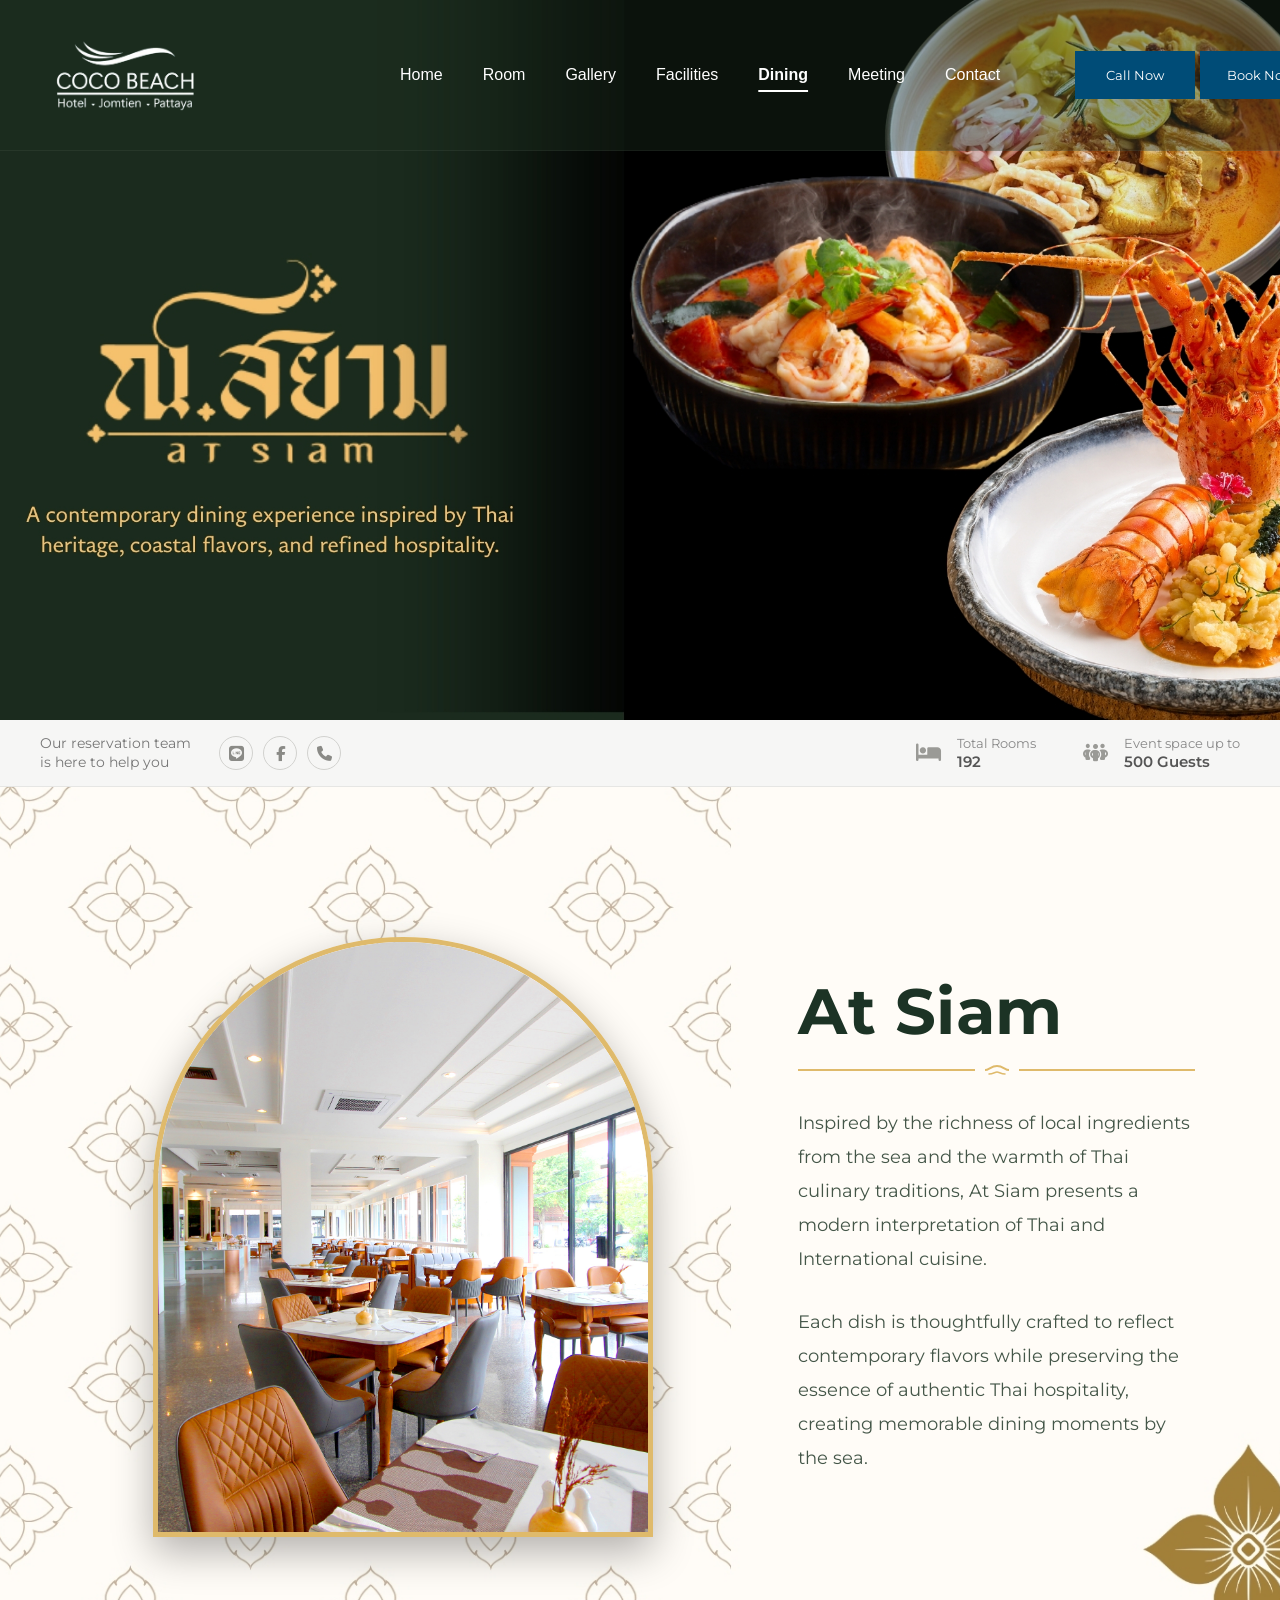
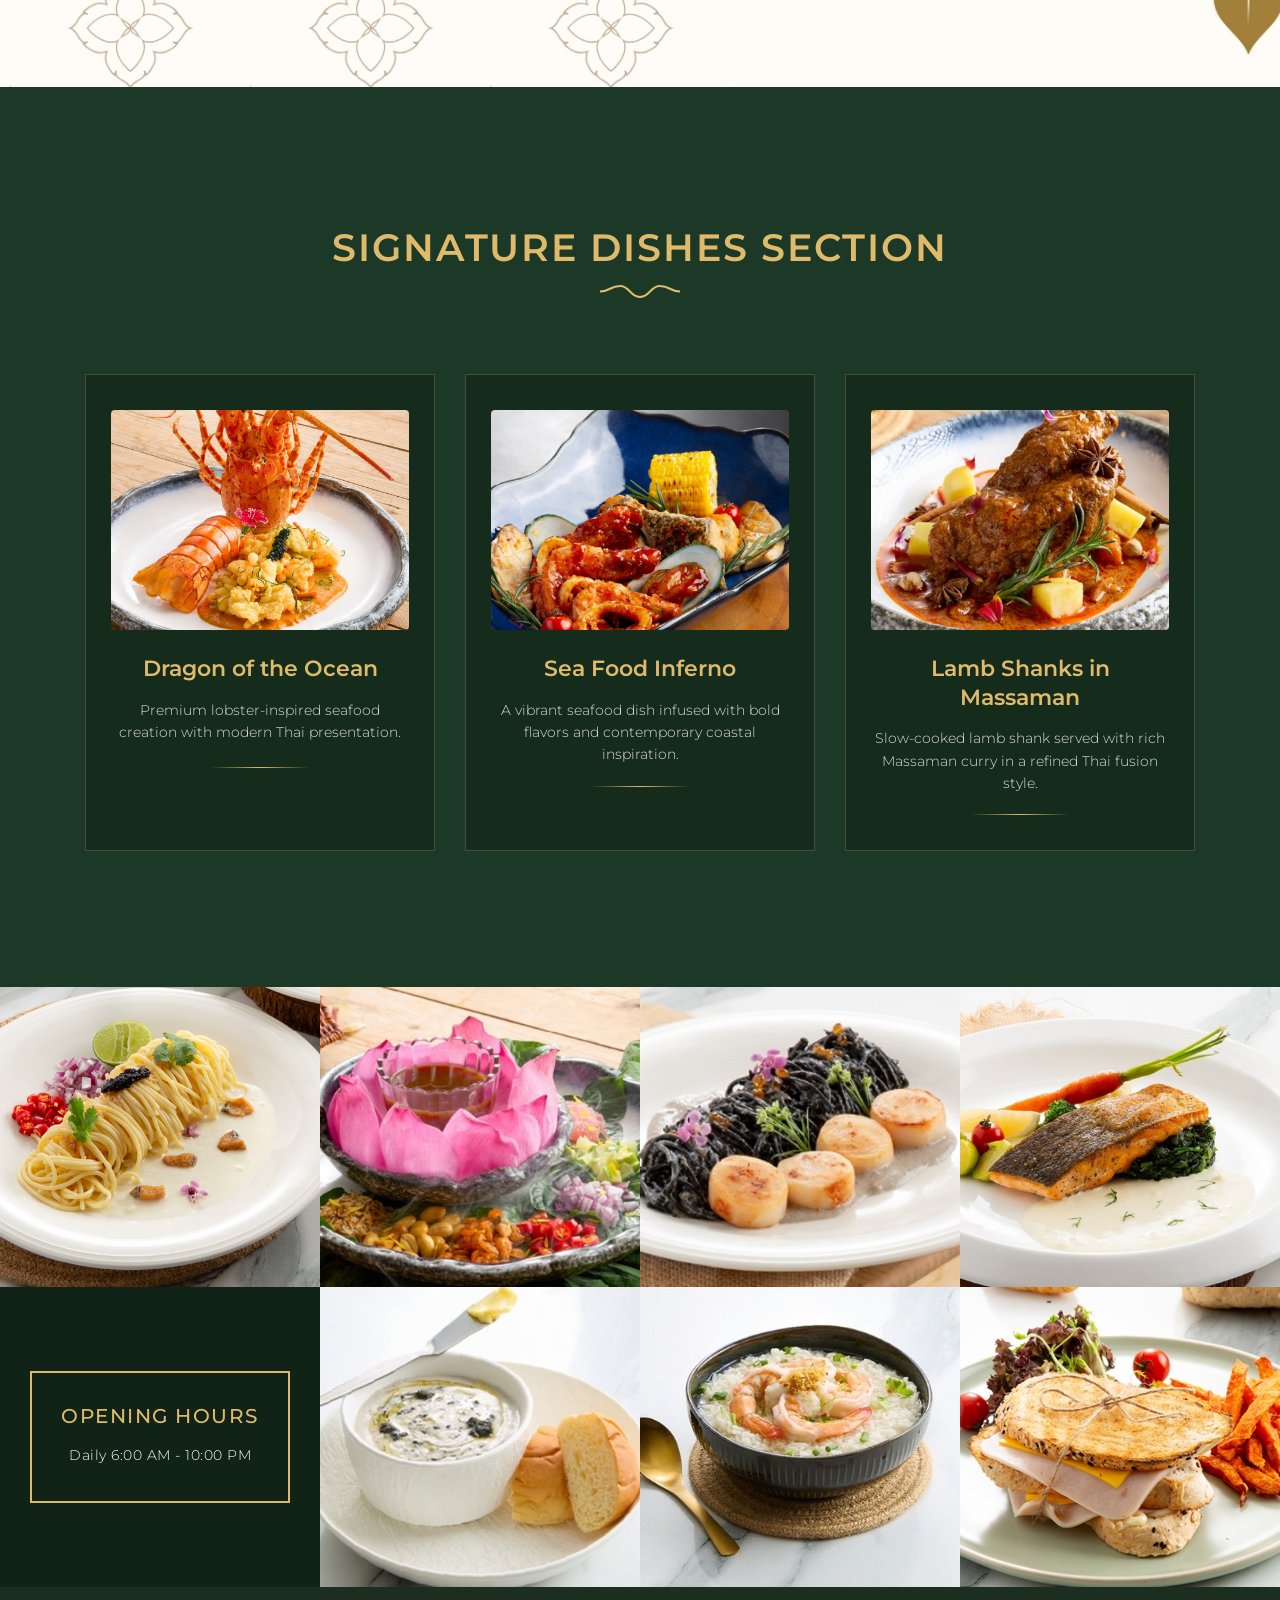
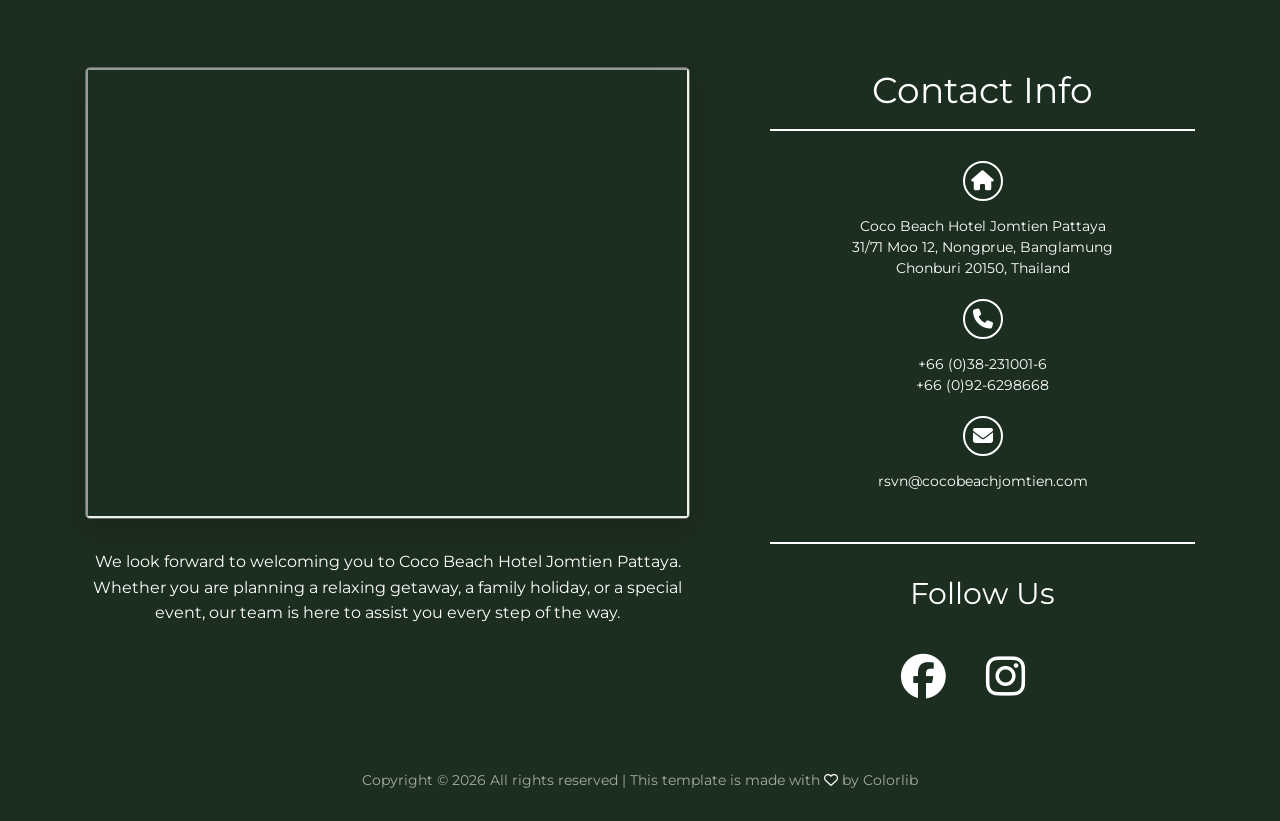
<file: dining.html>
<!DOCTYPE html>
<html lang="en">

<head>
    <meta charset="UTF-8">
    <meta name="description" content="">
    <meta http-equiv="X-UA-Compatible" content="IE=edge">
    <meta name="viewport" content="width=device-width, initial-scale=1, shrink-to-fit=no">
    <!-- The above 4 meta tags *must* come first in the head; any other head content must come *after* these tags -->

    <!-- Title -->
    <title>Coco Beach Hotel &amp; Jomtien, Pattaya</title>

    <!-- Favicon -->
    <link rel="icon" href="img/core-img/favicon.ico">

    <!-- Core Stylesheet -->
    <link rel="stylesheet" href="style.css?v=10.0">
    <link rel="stylesheet" href="https://cdnjs.cloudflare.com/ajax/libs/font-awesome/6.4.2/css/all.min.css">
    
    <!-- Google Fonts for At Siam Premium Theme -->
    <link href="https://fonts.googleapis.com/css2?family=Montserrat:wght@300;400;500;600;700&display=swap" rel="stylesheet">
    
    <style>
        .breadcumb-area {
            height: auto !important;
            aspect-ratio: 16 / 9 !important;
            min-height: 450px; /* Striking banner height for desktops & tablets */
        }
        @media (max-width: 767px) {
            .breadcumb-area {
                margin-top: 70px !important;
                aspect-ratio: 16 / 9 !important;
                min-height: auto !important;
            }
        }
        /* ---- At Siam Page Styles ---- */
        .atsiam-hero-section {
            background-color: #112317;
            min-height: 80vh;
            padding: 100px 0;
            color: #ffffff;
            overflow: hidden;
            position: relative;
        }
        .atsiam-logo-wrapper {
            position: relative;
            display: inline-block;
            margin-bottom: 25px;
        }
        /* Logo design */
        .gold-sparks {
            position: absolute;
            width: 100%;
            height: 100%;
            pointer-events: none;
        }
        .gold-sparks .spark {
            color: #dfba6b;
            position: absolute;
            font-size: 20px;
            text-shadow: 0 0 8px rgba(223,186,107,0.6);
        }
        .gold-sparks .s-1 { top: -20px; left: 10px; font-size: 24px; animation: pulse 2s infinite ease-in-out; }
        .gold-sparks .s-2 { top: -5px; right: -15px; font-size: 16px; animation: pulse 2.5s infinite ease-in-out; }
        .gold-sparks .s-3 { bottom: 10px; left: -25px; font-size: 14px; animation: pulse 1.8s infinite ease-in-out; }
        
        @keyframes pulse {
            0%, 100% { opacity: 0.3; transform: scale(0.8); }
            50% { opacity: 1; transform: scale(1.2); }
        }

        .atsiam-logo-thai {
            font-family: 'Montserrat', sans-serif;
            font-size: 78px;
            font-weight: 700;
            color: #dfba6b;
            letter-spacing: 2px;
            line-height: 1;
            margin: 0;
            text-shadow: 0 4px 10px rgba(0,0,0,0.3);
        }
        .atsiam-logo-separator {
            height: 2px;
            background: linear-gradient(90deg, transparent, #dfba6b, transparent);
            margin: 12px auto;
            width: 160px;
        }
        .atsiam-logo-eng {
            font-family: 'Montserrat', sans-serif;
            font-size: 22px;
            font-weight: 400;
            color: #dfba6b;
            text-transform: uppercase;
            letter-spacing: 12px;
            margin: 0 0 0 12px;
            line-height: 1;
        }
        .atsiam-hero-desc {
            font-family: 'Montserrat', sans-serif;
            font-size: 18px;
            line-height: 1.8;
            color: #dddddd;
            max-width: 440px;
            font-weight: 300;
            margin-top: 20px;
        }
        
        /* Overlapping Collage */
        .hero-right-collage {
            position: relative;
            height: 480px;
            width: 100%;
        }
        .collage-container {
            position: relative;
            width: 100%;
            height: 100%;
        }
        .collage-item {
            position: absolute;
            overflow: hidden;
            box-shadow: 0 20px 45px rgba(0,0,0,0.4);
            transition: all 400ms ease;
        }
        .collage-item img {
            width: 100%;
            height: 100%;
            object-fit: cover;
        }
        .collage-item:hover {
            transform: scale(1.03) translateY(-5px);
            z-index: 10 !important;
        }
        .collage-item.main-dish {
            width: 320px;
            height: 320px;
            top: 60px;
            left: 20px;
            border-radius: 50%;
            border: 4px solid #dfba6b;
            z-index: 2;
        }
        .collage-item.top-dish {
            width: 250px;
            height: 250px;
            top: 0px;
            right: 40px;
            border-radius: 50%;
            border: 3px solid #dfba6b;
            z-index: 1;
        }
        .collage-item.bottom-dish {
            width: 260px;
            height: 260px;
            bottom: 0px;
            right: 0px;
            border-radius: 50%;
            border: 4px solid #dfba6b;
            z-index: 3;
        }

        /* Intro Section */
        .atsiam-intro-section {
            position: relative;
            min-height: 100vh;
            display: flex;
            align-items: center;
            overflow: hidden;
            background-size: cover;
            background-position: center;
            background-repeat: no-repeat;
        }
        .intro-right-content {
            background: transparent;
            padding: 0;
            border-radius: 0;
            border: none;
            backdrop-filter: none;
        }
        .arched-img {
            width: 100%;
            max-width: 500px;
            height: 600px;
            object-fit: cover;
            border-radius: 250px 250px 0 0;
            border: 5px solid #dfba6b;
            box-shadow: 0 15px 40px rgba(0,0,0,0.3);
        }
        .intro-title {
            font-family: 'Montserrat', sans-serif;
            font-size: 64px;
            color: #1c3325;
            margin-bottom: 10px;
            font-weight: 700;
            letter-spacing: 0.5px;
        }
        .gold-wavy-divider {
            margin-bottom: 25px;
        }
        .intro-text {
            font-family: 'Montserrat', sans-serif;
            font-size: 18px;
            line-height: 1.9;
            color: #445648;
            margin-bottom: 28px;
            font-weight: 400;
        }
        .text-gold {
            color: #dfba6b;
        }
        .thai-ornaments {
            display: flex;
            gap: 15px;
        }
        .thai-ornaments .ornament {
            font-size: 24px;
            opacity: 0.85;
            animation: float 3s infinite ease-in-out alternate;
        }
        .thai-ornaments .ornament:nth-child(2) {
            animation-delay: 1.5s;
        }
        @keyframes float {
            0% { transform: translateY(0) rotate(0deg); }
            100% { transform: translateY(-8px) rotate(15deg); }
        }

        /* Signature Section */
        .atsiam-signature-section {
            background-color: #1c3826;
            color: #ffffff;
            min-height: 100vh;
            display: flex;
            align-items: center;
        }
        .signature-section-title {
            font-family: 'Montserrat', sans-serif;
            font-size: 38px;
            color: #dfba6b;
            text-transform: uppercase;
            letter-spacing: 2px;
            margin-bottom: 5px;
            font-weight: 600;
        }
        .signature-card {
            background: rgba(17, 35, 23, 0.6);
            border: 1px solid rgba(223, 186, 107, 0.25);
            padding: 35px 25px;
            transition: all 400ms ease;
            height: 100%;
        }
        .signature-card:hover {
            transform: translateY(-8px);
            background: rgba(17, 35, 23, 0.85);
            border-color: #dfba6b;
            box-shadow: 0 15px 35px rgba(0,0,0,0.3);
        }
        .signature-card-img {
            width: 100%;
            height: 220px;
            border-radius: 4px;
            overflow: hidden;
            margin-bottom: 25px;
        }
        .signature-card-img img {
            width: 100%;
            height: 100%;
            object-fit: cover;
            transition: transform 500ms ease;
        }
        .signature-card:hover .signature-card-img img {
            transform: scale(1.06);
        }
        .signature-card-title {
            font-family: 'Montserrat', sans-serif;
            font-size: 22px;
            color: #dfba6b;
            margin-bottom: 15px;
            font-weight: 600;
        }
        .signature-card-desc {
            font-family: 'Montserrat', sans-serif;
            font-size: 14px;
            line-height: 1.6;
            color: #dddddd;
            margin-bottom: 20px;
            font-weight: 300;
            min-height: 48px;
        }
        .signature-gold-line {
            height: 1px;
            background: linear-gradient(90deg, transparent, #dfba6b, transparent);
            width: 100px;
            margin: 0 auto;
        }

        /* Collage Grid & Opening Hours Section */
        .atsiam-collage-hours-section {
            background-color: #f7f7f7;
        }
        .collage-box {
            position: relative;
            overflow: hidden;
            width: 100%;
        }
        .collage-box img {
            width: 100%;
            height: 100%;
            object-fit: cover;
            transition: transform 500ms ease;
        }
        .collage-box:hover img {
            transform: scale(1.05);
        }
        .atsiam-collage-hours-section .ratio-1 {
            height: 300px;
        }
        .atsiam-collage-hours-section .ratio-2 {
            height: 600px;
        }
        .opening-hours-box {
            height: 300px;
            background-color: #112317;
            padding: 30px;
        }
        .opening-hours-content {
            border: 2px solid #dfba6b;
            padding: 30px 20px;
            width: 100%;
        }
        .hours-title {
            color: #dfba6b;
            font-family: 'Montserrat', sans-serif;
            font-size: 20px;
            text-transform: uppercase;
            letter-spacing: 1.5px;
            margin-bottom: 12px;
            font-weight: 500;
        }
        .hours-time {
            color: #ffffff;
            font-family: 'Montserrat', sans-serif;
            font-size: 14px;
            margin-bottom: 0;
            letter-spacing: 0.5px;
            font-weight: 300;
        }

        /* Responsive */
        @media (max-width: 991px) {
            .atsiam-hero-section {
                padding: 60px 0;
            }
            .atsiam-logo-thai { font-size: 64px; }
            .atsiam-logo-eng { font-size: 18px; letter-spacing: 8px; }
            .hero-right-collage {
                height: 400px;
                margin-top: 40px;
            }
            .collage-item.main-dish { width: 260px; height: 260px; top: 50px; left: 10px; }
            .collage-item.top-dish { width: 200px; height: 200px; right: 20px; }
            .collage-item.bottom-dish { width: 210px; height: 210px; right: 0; }
            
            .atsiam-collage-hours-section .ratio-1,
            .opening-hours-box {
                height: 260px;
            }
            .atsiam-collage-hours-section .ratio-2 {
                height: 520px;
            }
        }
        @media (max-width: 767px) {
            .intro-title { font-size: 42px; }
            .arched-img {
                max-width: 320px;
                height: 400px;
                border-radius: 160px 160px 0 0;
                margin-bottom: 30px;
            }
            .hero-right-collage {
                height: 320px;
            }
            .collage-item.main-dish { width: 200px; height: 200px; top: 40px; left: 0px; }
            .collage-item.top-dish { width: 160px; height: 160px; right: 10px; }
            .collage-item.bottom-dish { width: 170px; height: 170px; }
            
            .atsiam-collage-hours-section .ratio-1,
            .opening-hours-box,
            .atsiam-collage-hours-section .ratio-2 {
                height: 280px;
            }
            .intro-right-content {
                padding: 0 15px;
            }
            .atsiam-signature-section {
                padding: 60px 0;
            }
        }

        /* Navbar Menu Custom Background Color (#1c2e1f) with top transparency for Dining page */
        .header-area .palatin-main-menu {
            background-color: rgba(28, 46, 31, 0.4) !important;
            border-bottom: 1px solid rgba(255, 255, 255, 0.05);
        }
        .header-area .is-sticky .palatin-main-menu {
            background-color: #1c2e1f !important;
            box-shadow: 0 5px 30px rgba(0, 0, 0, 0.3);
        }
        @media only screen and (max-width: 991px) {
            .breakpoint-on .classy-navbar .classy-menu {
                background-color: #1c2e1f !important;
            }
        }
        .footer-area {
            background-color: #1c2e1f !important;
        }
        /* Keep shared white widgets unchanged on the Dining page (site-wide background uses #CDD2CA elsewhere) */
        .preloader {
            background-color: #ffffff;
        }
        .classycloseIcon .cross-wrap span {
            background: #ffffff;
        }
        .footer-section-title .title-line,
        .footer-social-section .title-line {
            background-color: #ffffff !important;
        }
    </style>

</head>

<body>
    <!-- Preloader -->
    <div class="preloader d-flex align-items-center justify-content-center">
        <div class="cssload-container">
            <div class="cssload-loading"><i></i><i></i><i></i><i></i></div>
        </div>
    </div>

        <!-- ##### Header Area Start ##### -->
    <header class="header-area">
        <!-- Navbar Area -->
        <div class="palatin-main-menu">
            <div class="classy-nav-container breakpoint-off">
                <div class="container-fluid navbar-container">
                    <!-- Menu -->
                    <nav class="classy-navbar justify-content-between" id="palatinNav">

                        <!-- Nav brand -->
                        <a href="/" class="nav-brand"><img src="img/core-img/logo.png" width="150px"
                                alt=""></a>

                        <!-- Navbar Toggler -->
                        <div class="classy-navbar-toggler">
                            <span class="navbarToggler"><span></span><span></span><span></span></span>
                        </div>

                        <!-- Menu -->
                        <div class="classy-menu">

                            <!-- close btn -->
                            <div class="classycloseIcon">
                                <div class="cross-wrap"><span class="top"></span><span class="bottom"></span></div>
                            </div>

                            <!-- Nav Start -->
                            <div class="classynav">
                                <ul>
                                    <li><a href="/">Home</a></li>
                                    <li><a href="rooms">Room</a></li>
                                    <li><a href="gallery">Gallery</a></li>
                                    <li><a href="facilities">Facilities</a></li>
                                    <li class="active"><a href="dining">Dining</a></li>
                                    <li><a href="meeting">Meeting</a></li>
                                    <li><a href="contact">Contact</a></li>
                                </ul>
                            </div>
                            <!-- Nav End -->
                        </div>

                        <!-- Button -->
                        <div class="menu-btn">
                            <a href="#" class="btn palatin-btn">Call Now</a>
                            <a href="#" class="btn palatin-btn">Book Now</a>
                        </div>
                    </nav>
                </div>
            </div>
        </div>
    </header>
    <!-- ##### Header Area End ##### -->

    <!-- ##### Section 1: Hero Banner (At Siam) ##### -->
    <section class="breadcumb-area bg-img d-flex align-items-center justify-content-center" style="background-image: url(img/bg-img/bg-dining-n.jpg);">
        <!-- <div class="bradcumbContent">
            <h2>Facilities</h2>
        </div> -->
    </section>

    <!-- ##### Reservation Info Bar Start ##### -->
    <section class="reservation-bar">
        <div class="container-fluid">
            <div class="row align-items-center">

                <!-- Reservation help + social -->
                <div class="col-12 col-lg-6">
                    <div class="res-block d-flex align-items-center flex-wrap" style="gap: 28px;">
                        <p class="res-help-text">Our reservation team<br>is here to help you</p>
                        <div class="res-social">
                            <a class="res-line" href="https://line.me/R/ti/p/@cocobeachjomtien" target="_blank" rel="noopener" aria-label="LINE"><i class="fa-brands fa-line"></i></a>
                            <a class="res-fb" href="https://www.facebook.com/cocobeachjomtien" target="_blank" rel="noopener" aria-label="Facebook"><i class="fa-brands fa-facebook-f"></i></a>
                            <a class="res-tel" href="tel:+6638231001" aria-label="Call"><i class="fa-solid fa-phone"></i></a>
                        </div>
                    </div>
                </div>

                <!-- Stats -->
                <div class="col-12 col-lg-6">
                    <div class="res-block res-stats-group d-flex align-items-center justify-content-lg-end flex-wrap" style="gap: 40px;">
                        <div class="res-stat">
                            <span class="res-stat-icon"><i class="fa-solid fa-bed"></i></span>
                            <span class="res-stat-text">Total Rooms<strong>192</strong></span>
                        </div>
                        <div class="res-stat">
                            <span class="res-stat-icon"><i class="fa-solid fa-people-group"></i></span>
                            <span class="res-stat-text">Event space up to<strong>500 Guests</strong></span>
                        </div>
                    </div>
                </div>

            </div>
        </div>
    </section>
    <!-- ##### Reservation Info Bar End ##### -->

    <!-- ##### Section 2: At Siam Intro ##### -->
    <section class="atsiam-intro-section section-padding-100 bg-img" style="background-image: url('img/bg-img/bg-dining-2.jpg');">
        <div class="container">
            <div class="row align-items-center">
                <div class="col-12 col-md-7 mb-7 mb-md-0">
                    <div class="intro-left-img text-center">
                        <img src="img/bg-img/dining-section2.jpg" alt="Restaurant Interior" class="arched-img">
                    </div>
                </div>
                <div class="col-12 col-md-5">
                    <div class="intro-right-content pl-md-5">
                        <h2 class="intro-title">At Siam</h2>
                        <div class="gold-wavy-divider" style="max-width: 420px; display: flex; align-items: center; gap: 10px; margin-bottom: 30px;">
                            <div style="flex: 1; height: 2px; background-color: #dfba6b;"></div>
                            <svg width="24" height="12" viewBox="0 0 24 12" fill="none">
                                <path d="M0 6C4 6 6 2 12 2C18 2 20 6 24 6" stroke="#dfba6b" stroke-width="2" stroke-linecap="round"/>
                                <path d="M4 10C8 10 10 8 12 8C14 8 16 10 20 10" stroke="#dfba6b" stroke-width="1.5" stroke-linecap="round"/>
                            </svg>
                            <div style="flex: 1; height: 2px; background-color: #dfba6b;"></div>
                        </div>
                        <p class="intro-text">Inspired by the richness of local ingredients from the sea and the warmth of Thai culinary traditions, At Siam presents a modern interpretation of Thai and International cuisine.</p>
                        <p class="intro-text">Each dish is thoughtfully crafted to reflect contemporary flavors while preserving the essence of authentic Thai hospitality, creating memorable dining moments by the sea.</p>
                    </div>
                </div>
            </div>
        </div>
    </section>

    <!-- ##### Section 3: Signature Dishes ##### -->
    <section class="atsiam-signature-section section-padding-100">
        <div class="container">
            <div class="row">
                <div class="col-12 text-center mb-5">
                    <h2 class="signature-section-title">Signature Dishes Section</h2>
                    <div class="gold-wavy-divider mx-auto mt-2">
                        <svg width="80" height="15" viewBox="0 0 80 15" fill="none">
                            <path d="M0 7.5C10 7.5 10 2 20 2C30 2 30 13 40 13C50 13 50 2 60 2C70 2 70 7.5 80 7.5" stroke="#dfba6b" stroke-width="2" stroke-linecap="round"/>
                        </svg>
                    </div>
                </div>
            </div>
            
            <div class="row">
                <!-- Dish 1 -->
                <div class="col-12 col-md-4 mb-5 mb-md-0">
                    <div class="signature-card text-center">
                        <div class="signature-card-img">
                            <img src="img/bg-img/dining-section3-1.jpg" alt="Dragon of the Ocean">
                        </div>
                        <h4 class="signature-card-title">Dragon of the Ocean</h4>
                        <p class="signature-card-desc">Premium lobster-inspired seafood creation with modern Thai presentation.</p>
                        <div class="signature-gold-line"></div>
                    </div>
                </div>
                
                <!-- Dish 2 -->
                <div class="col-12 col-md-4 mb-5 mb-md-0">
                    <div class="signature-card text-center">
                        <div class="signature-card-img">
                            <img src="img/bg-img/dining-section3-2.jpg" alt="Sea Food Inferno">
                        </div>
                        <h4 class="signature-card-title">Sea Food Inferno</h4>
                        <p class="signature-card-desc">A vibrant seafood dish infused with bold flavors and contemporary coastal inspiration.</p>
                        <div class="signature-gold-line"></div>
                    </div>
                </div>
                
                <!-- Dish 3 -->
                <div class="col-12 col-md-4">
                    <div class="signature-card text-center">
                        <div class="signature-card-img">
                            <img src="img/bg-img/dining-section3-3.jpg" alt="Lamb Shanks in Massaman">
                        </div>
                        <h4 class="signature-card-title">Lamb Shanks in Massaman</h4>
                        <p class="signature-card-desc">Slow-cooked lamb shank served with rich Massaman curry in a refined Thai fusion style.</p>
                        <div class="signature-gold-line"></div>
                    </div>
                </div>
            </div>
        </div>
    </section>

    <!-- ##### Section 4: Collage & Opening Hours ##### -->
    <section class="atsiam-collage-hours-section">
        <div class="container-fluid p-0">
            <div class="row no-gutters">
                <!-- Col 1 -->
                <div class="col-12 col-sm-6 col-lg-3 d-flex flex-column">
                    <div class="collage-box ratio-1">
                        <img src="img/dining-page-img/001.jpg" alt="Mango Sticky Rice">
                    </div>
                    <div class="opening-hours-box d-flex flex-column justify-content-center align-items-center">
                        <div class="opening-hours-content text-center">
                            <h3 class="hours-title">Opening hours</h3>
                            <p class="hours-time">Daily 6:00 AM - 10:00 PM</p>
                        </div>
                    </div>
                </div>
                
                <!-- Col 2 -->
                <div class="col-12 col-sm-6 col-lg-3 d-flex flex-column">
                    <div class="collage-box ratio-1">
                        <img src="img/dining-page-img/002.jpg" alt="Sweet Dessert">
                    </div>
                    <div class="collage-box ratio-1">
                        <img src="img/dining-page-img/005.jpg" alt="Bread Roll">
                    </div>
                </div>
                
                <!-- Col 3 -->
                <div class="col-12 col-sm-6 col-lg-3 d-flex flex-column">
                    <div class="collage-box ratio-1">
                        <img src="img/dining-page-img/003.jpg" alt="Black Pasta">
                    </div>
                    <div class="collage-box ratio-1">
                        <img src="img/dining-page-img/006.jpg" alt="Club Sandwich">
                    </div>
                </div>
                
                <!-- Col 4 -->
                <div class="col-12 col-sm-6 col-lg-3 d-flex flex-column">
                    <div class="collage-box ratio-1">
                        <img src="img/dining-page-img/004.jpg" alt="Black Pasta">
                    </div>
                    <div class="collage-box ratio-1">
                        <img src="img/dining-page-img/007.jpg" alt="Club Sandwich">
                    </div>
                </div>
            </div>
        </div>
    </section>

    <!-- ##### Footer Area Start ##### -->
    <footer class="footer-area" style="background-color: #1c2e1f !important;">
        <div class="container">
            <div class="row">
                <!-- Left Side: Map & Message -->
                <div class="col-12 col-lg-7">
                    <div class="footer-map-container">
                        <div class="footer-map-iframe">
                            <iframe
                                src="https://www.google.com/maps/embed?pb=!1m18!1m12!1m3!1d3889.2217557173035!2d100.8730363!3d12.8934575!2m3!1f0!2f0!3f0!3m2!i1024!2i768!4f13.1!3m3!1m2!1s0x3102978f2f3b3899%3A0x9caa4cba84e8548c!2sCoco%20Beach%20Hotel%20Jomtien%20Pattaya!5e0!3m2!1sen!2sth!4v1777986937234!5m2!1sen!2sth"
                                allowfullscreen="" loading="lazy"
                                referrerpolicy="no-referrer-when-downgrade"></iframe>
                        </div>
                        <div class="footer-map-text">
                            <p>We look forward to welcoming you to Coco Beach Hotel Jomtien Pattaya. Whether you
                                are planning a relaxing getaway, a family holiday, or a special event, our team is here
                                to assist you every step of the way.</p>
                        </div>
                    </div>
                </div>

                <!-- Right Side: Contact Info & Follow Us -->
                <div class="col-12 col-lg-5">
                                        <div class="footer-contact-content">
                        <!-- Contact Title -->
                        <div class="footer-section-title">
                            <h2>Contact Info</h2>
                            <div class="title-line"></div>
                        </div>

                        <!-- Address -->
                        <div class="footer-contact-item">
                            <div class="icon-box">
                                <i class="fa fa-home"></i>
                            </div>
                            <p style="font-size: 14px;">Coco Beach Hotel Jomtien Pattaya <br>
                                31/71 Moo 12, Nongprue, Banglamung <br>
                                Chonburi 20150, Thailand</p>
                        </div>

                        <!-- Phone -->
                        <div class="footer-contact-item">
                            <div class="icon-box">
                                <i class="fa fa-phone"></i>
                            </div>
                            <p style="font-size: 14px;">+66 (0)38-231001-6 <br>
                                +66 (0)92-6298668</p>
                        </div>

                        <!-- Email -->
                        <div class="footer-contact-item">
                            <div class="icon-box">
                                <i class="fa fa-envelope"></i>
                            </div>
                            <p style="font-size: 14px;">rsvn@cocobeachjomtien.com</p>
                        </div>

                        <!-- Social Section -->
                        <div class="footer-social-section">
                            <div class="title-line"></div>
                            <h2>Follow Us</h2>
                            <div class="footer-social-icons">
                                <a href="https://www.facebook.com/cocobeachjomtien"><i class="fa-brands fa-facebook"></i></a>
                                <a href="https://www.facebook.com/cocobeachjomtien"><i class="fa-brands fa-instagram"></i></a>
                                <a href="https://www.tripadvisor.com/Hotel_Review-g293919-d27110578-Reviews-Coco_Beach_Hotel_Jomtien_Pattaya-Pattaya_Chonburi_Province.html"><i class="fa fa-tripadvisor"></i></a>
                            </div>
                        </div>
                    </div>
                </div>
            </div>

            <!-- Copywrite Text -->
            <div class="row">
                <div class="col-12">
                    <div class="copywrite-text">
                        <p>Copyright &copy;
                            <script>document.write(new Date().getFullYear());</script> All rights reserved | This
                            template is made with <i class="fa-regular fa-heart" aria-hidden="true"></i> by <a
                                href="https://colorlib.com" target="_blank">Colorlib</a>
                        </p>
                    </div>
                </div>
            </div>
        </div>
    </footer>
    <!-- ##### Footer Area End ##### -->

    <!-- ##### All Javascript Script ##### -->
    <!-- jQuery-2.2.4 js -->
    <script src="js/jquery/jquery-2.2.4.min.js"></script>
    <!-- Popper js -->
    <script src="js/bootstrap/popper.min.js"></script>
    <!-- Bootstrap js -->
    <script src="js/bootstrap/bootstrap.min.js"></script>
    <!-- All Plugins js -->
    <script src="js/plugins/plugins.js"></script>
    <!-- Active js -->
    <script src="js/active.js"></script>

    <!-- Beautiful Contact Pop-up Modal -->
    <div id="contactModal" class="contact-modal-overlay">
        <div class="contact-modal-container">
            <!-- Close Button -->
            <button class="contact-modal-close-btn" id="closeModalBtn">&times;</button>
            
            <!-- Modal Header -->
            <div class="contact-modal-header">
                <div class="contact-modal-icon">
                    <i class="fa-solid fa-phone"></i>
                </div>
                <h3>Contact Us</h3>
                <p>Please feel free to call us for reservations and inquiries.</p>
            </div>
            
            <!-- Modal Body -->
            <div class="contact-modal-body">
                <!-- Phone Info -->
                <div class="contact-card-item">
                    <div class="contact-card-icon-box">
                        <i class="fa fa-phone"></i>
                    </div>
                    <div class="contact-card-text-box">
                        <h4>Phone Numbers</h4>
                        <p><a href="tel:+6638231001">+66 (0) 38-231001-6</a></p>
                        <p><a href="tel:+66926298668">+66 (0) 92-6298668</a></p>
                    </div>
                </div>
            </div>

            <!-- Modal Footer -->
            <div class="contact-modal-footer">
                <button class="contact-modal-secondary-btn" id="closeModalBtn2" style="width: 100%;">Close</button>
            </div>
        </div>
    </div>

    <!-- Contact Modal Script -->
    <script>
        $(document).ready(function() {
            var modal = $('#contactModal');
            var closeBtn = $('#closeModalBtn');
            var closeBtn2 = $('#closeModalBtn2');

            // Function to open modal
            function openModal() {
                modal.addClass('active');
            }

            // Function to close modal
            function closeModal() {
                modal.removeClass('active');
            }

            // Hook close button actions
            closeBtn.on('click', closeModal);
            closeBtn2.on('click', closeModal);

            // Also close if clicked outside the container
            modal.on('click', function(e) {
                if ($(e.target).is('#contactModal')) {
                    closeModal();
                }
            });

            // Make the "Call Now" buttons in navbar trigger the modal
            $(document).on('click', '.menu-btn a, .proposal-btn', function(e) {
                if ($(this).hasClass('proposal-btn') || $(this).text().trim().toLowerCase() === 'call now') {
                    e.preventDefault();
                    openModal();
                }
            });
        });
    </script>
</body>

</html>
</file>
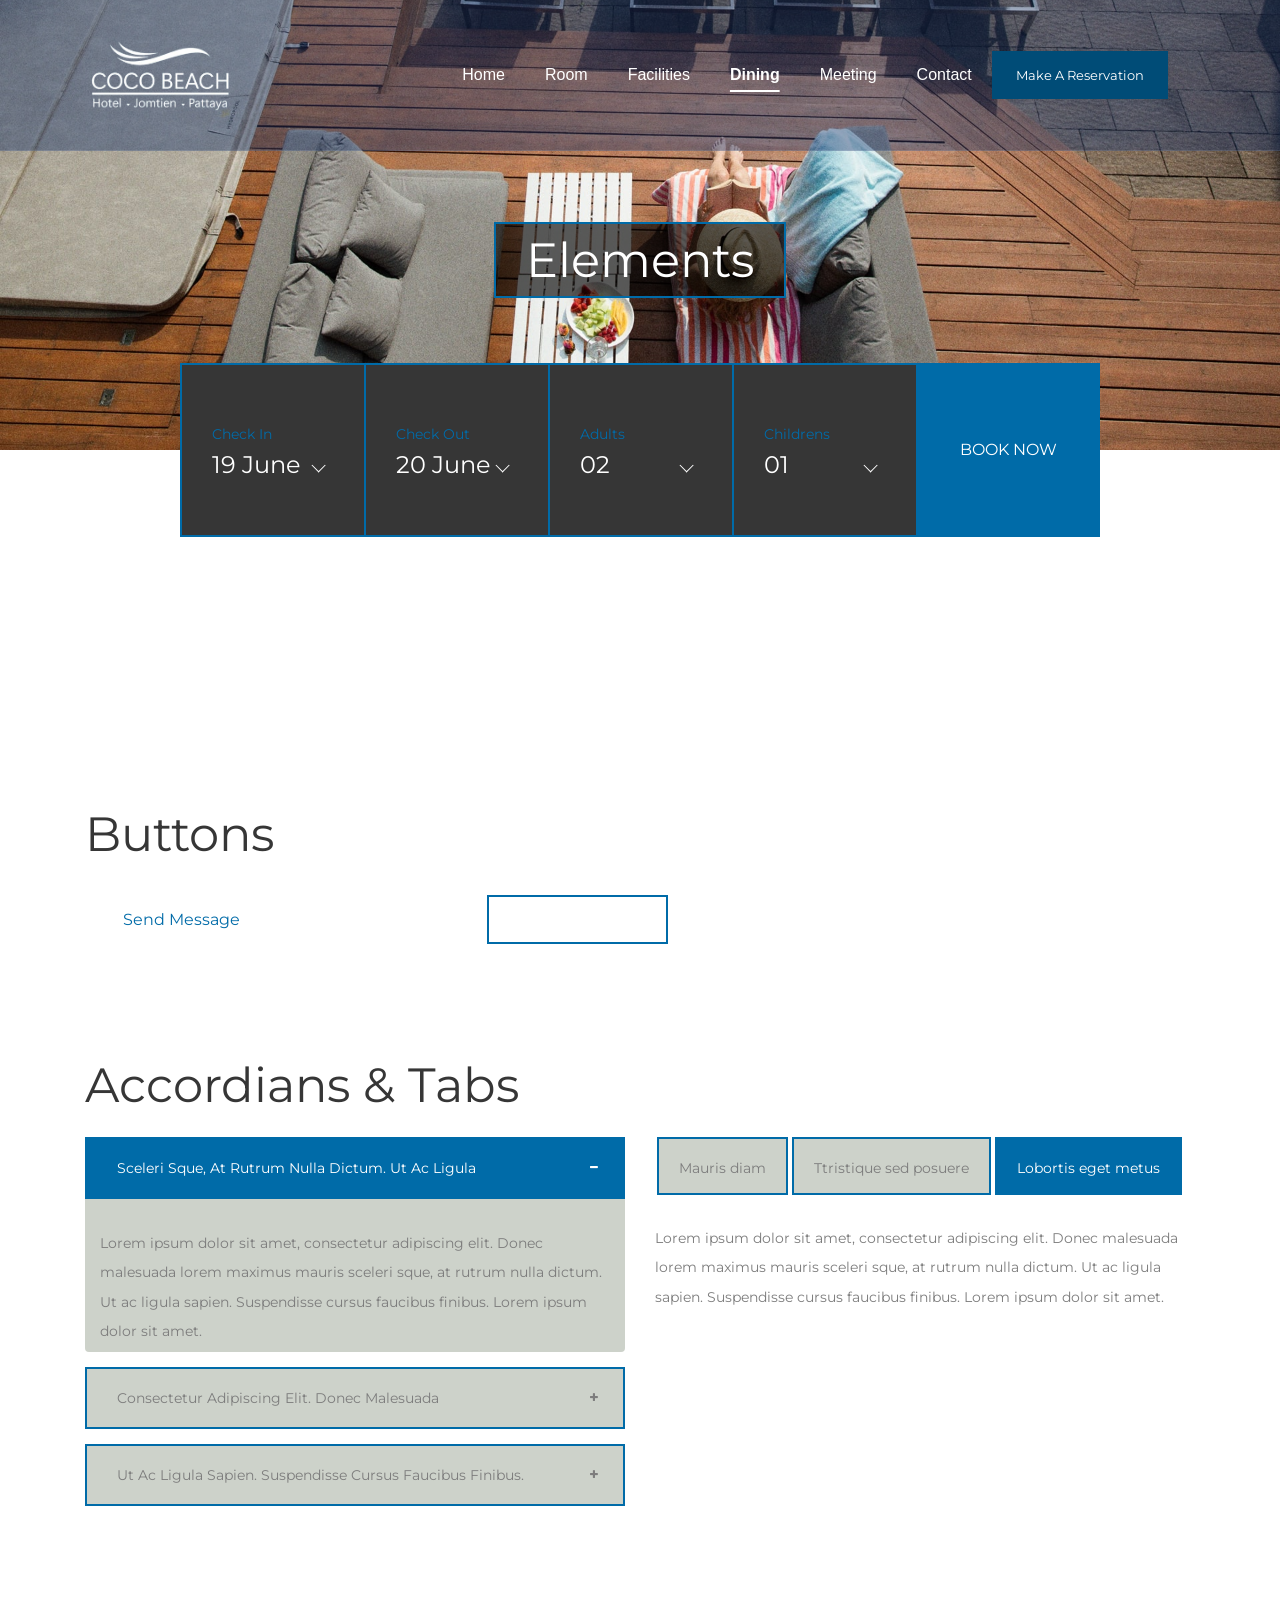
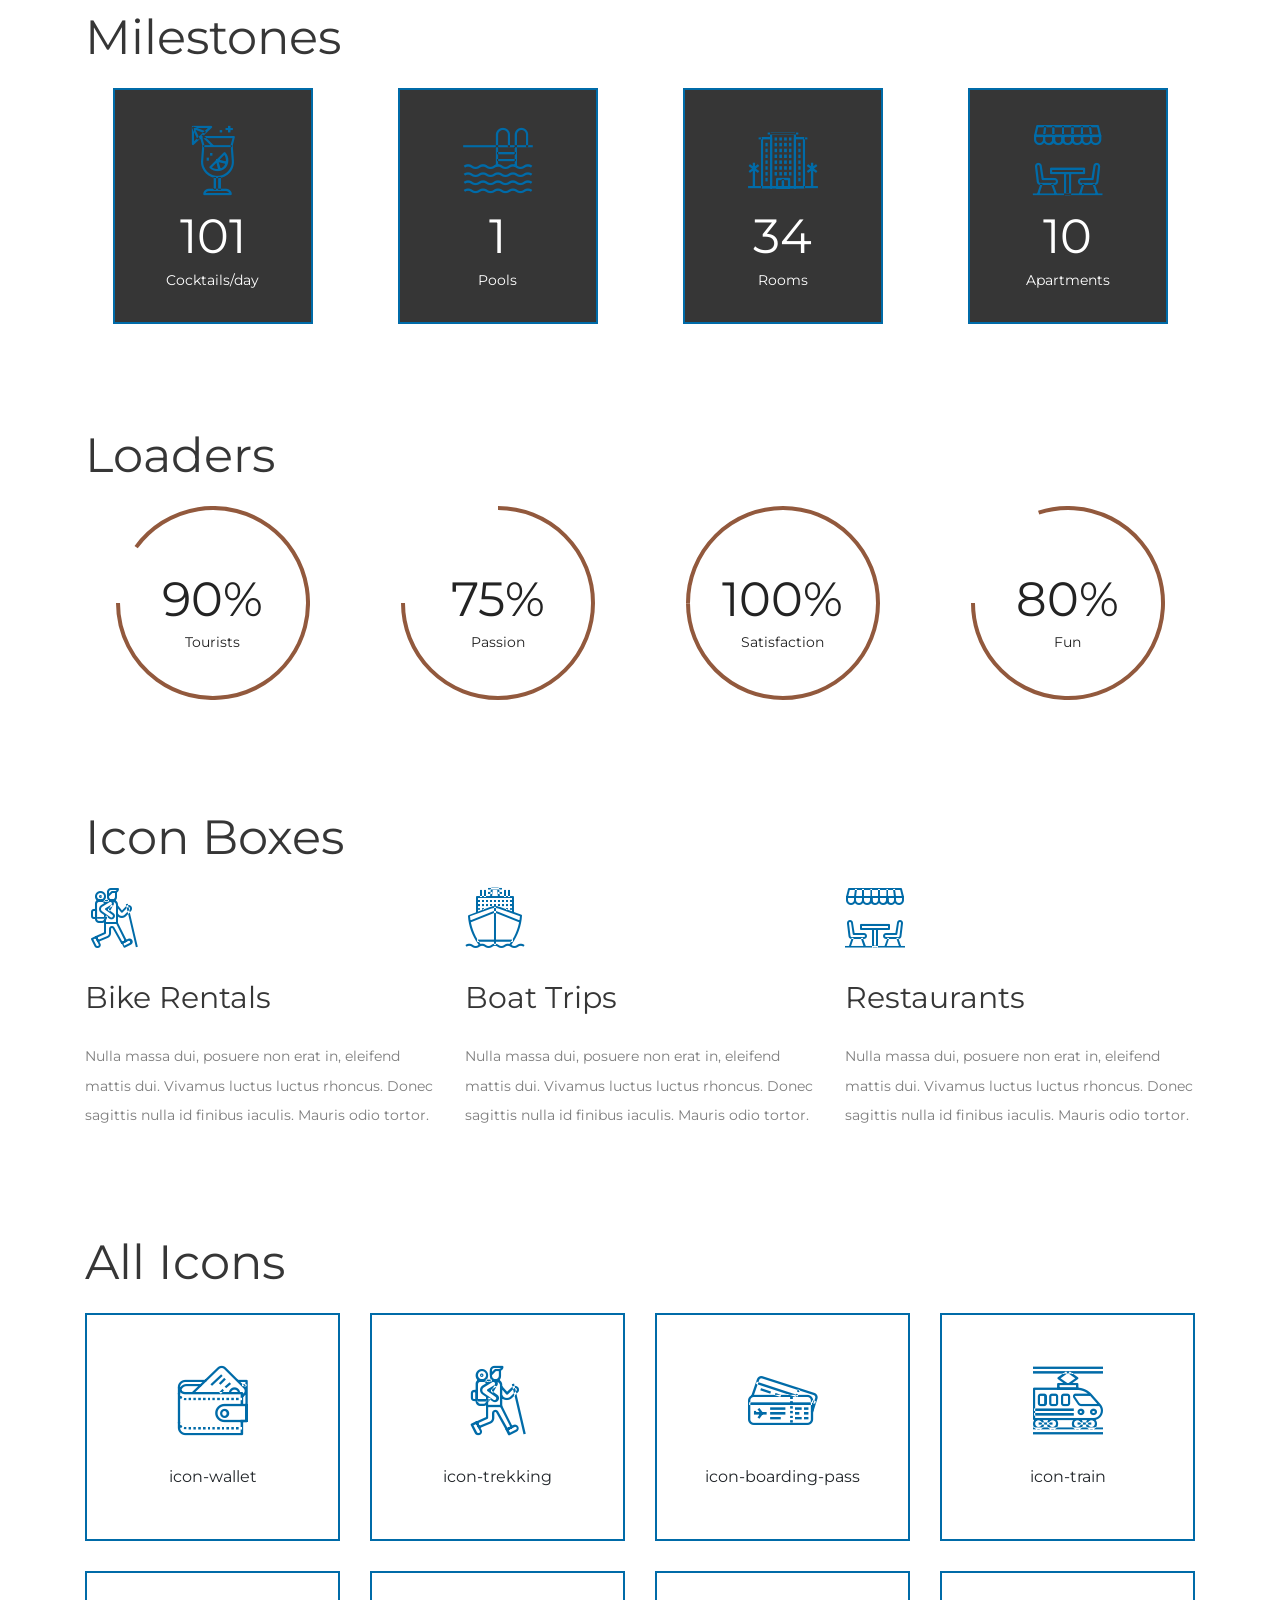
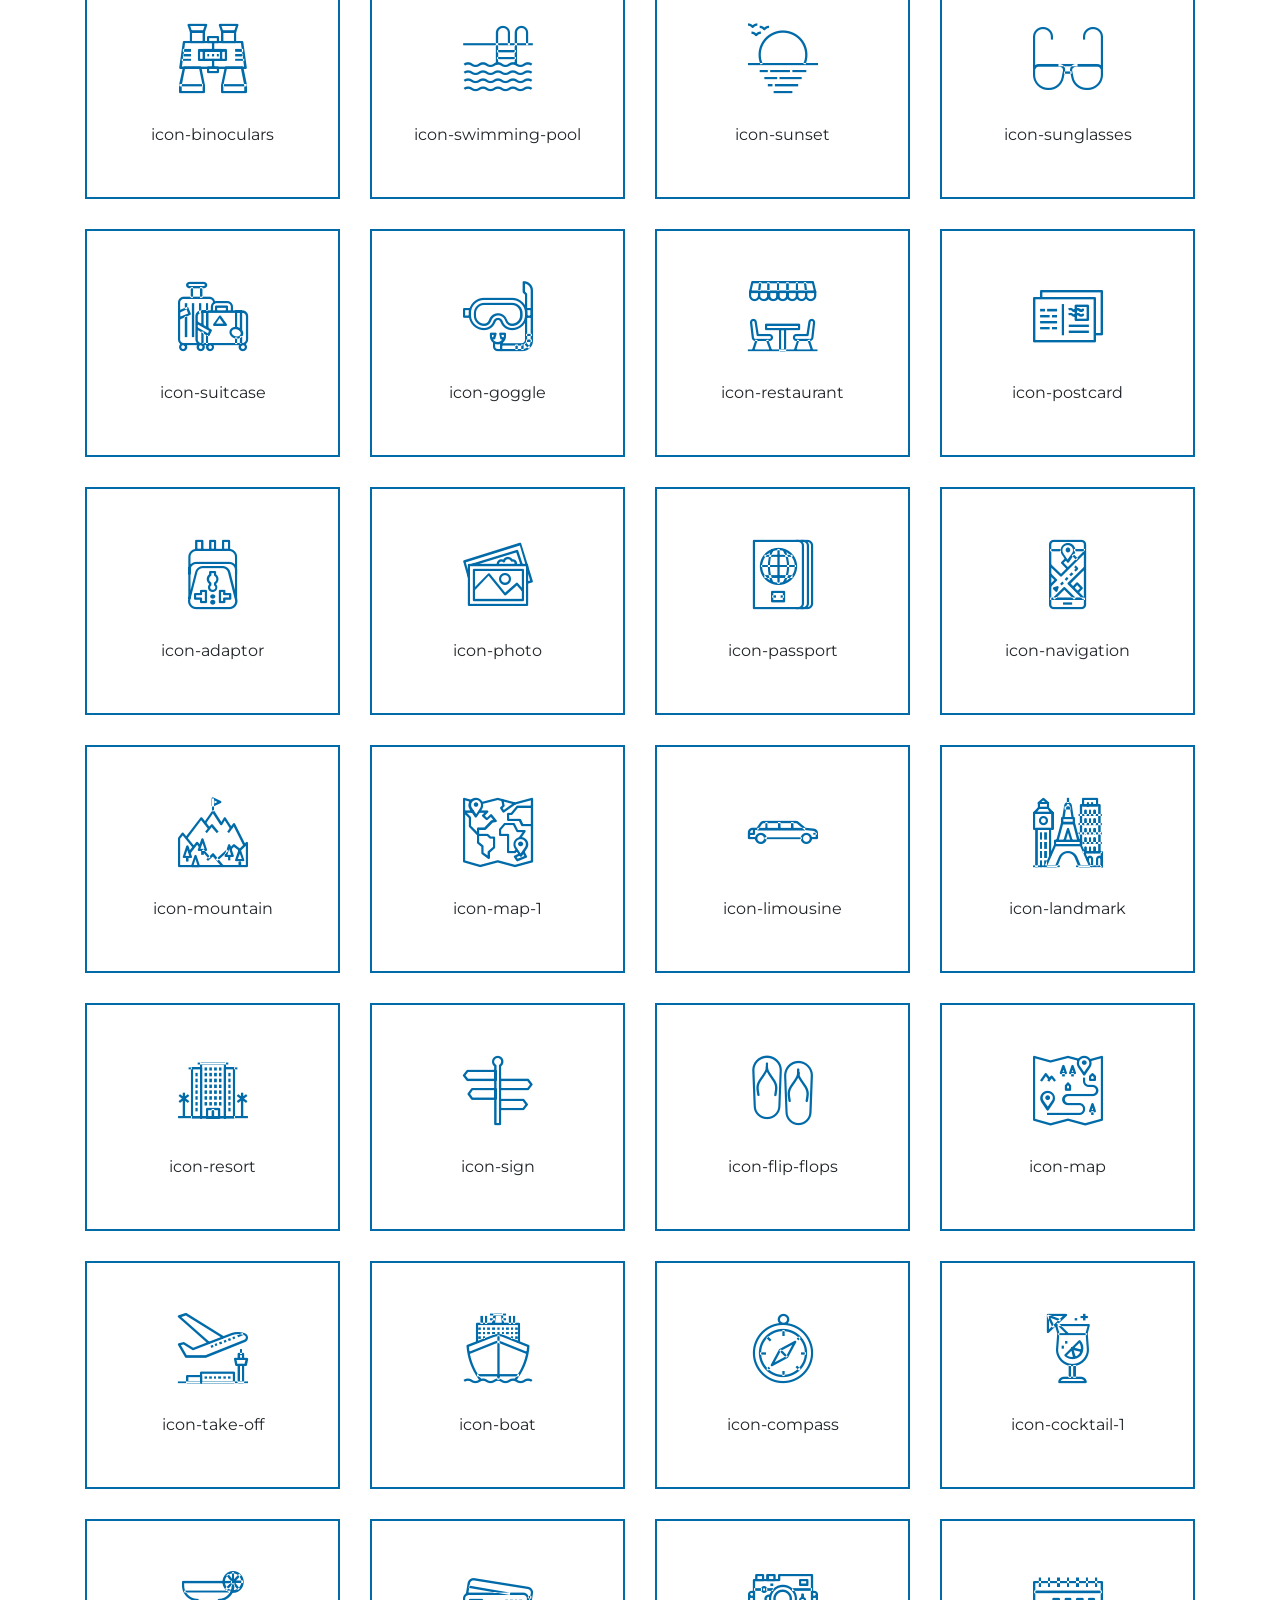
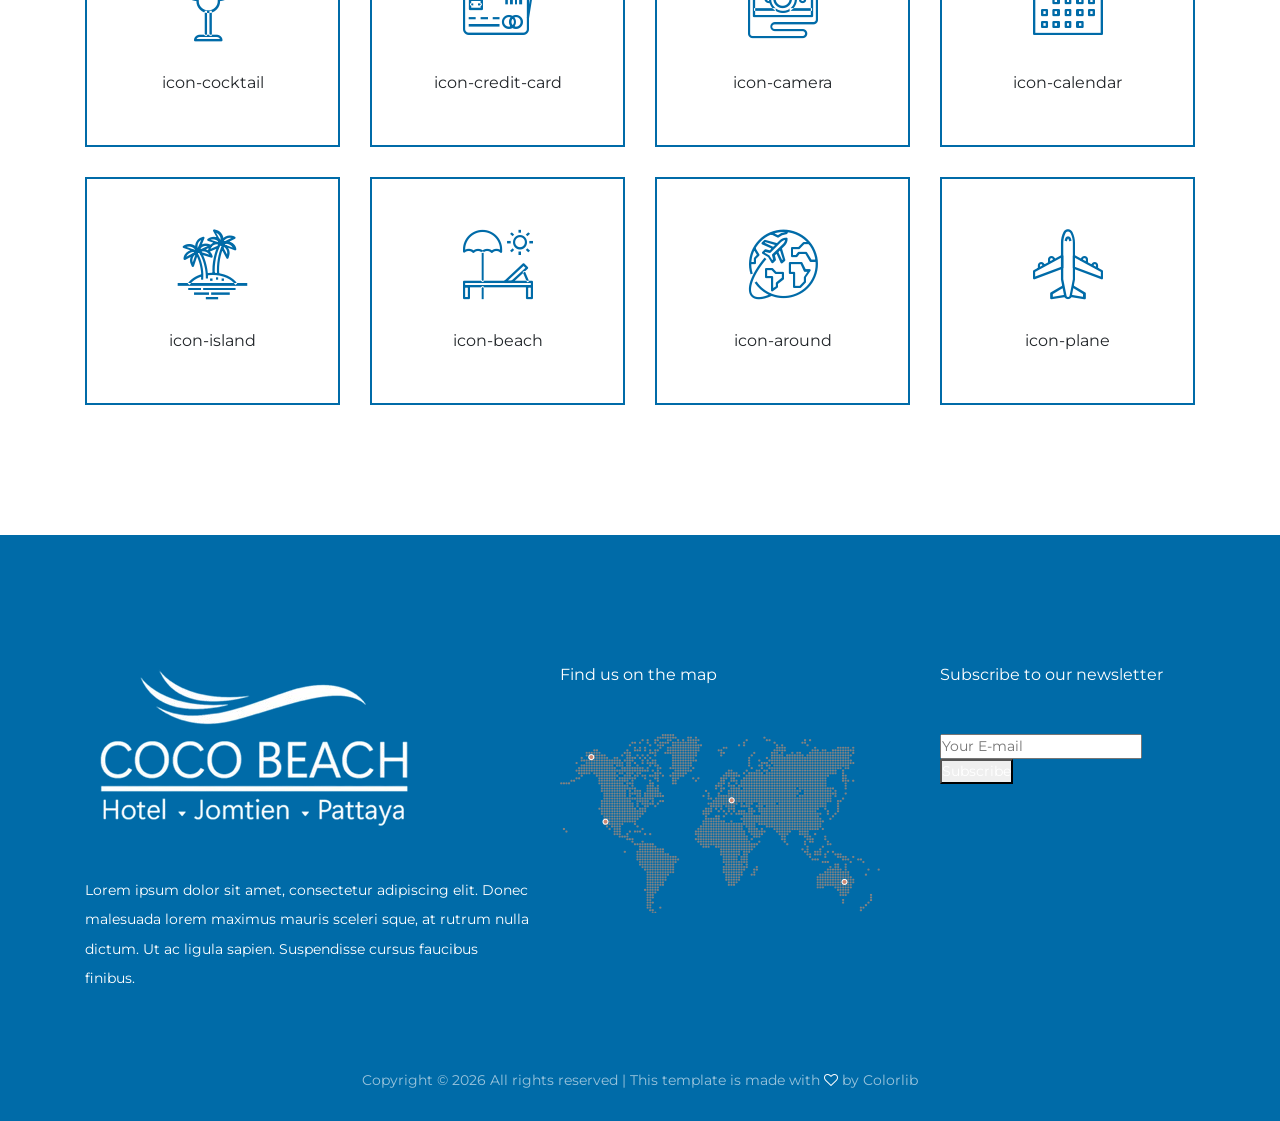
<file: elements.html>
<!DOCTYPE html>
<html lang="en">

<head>
    <meta charset="UTF-8">
    <meta name="description" content="">
    <meta http-equiv="X-UA-Compatible" content="IE=edge">
    <meta name="viewport" content="width=device-width, initial-scale=1, shrink-to-fit=no">
    <!-- The above 4 meta tags *must* come first in the head; any other head content must come *after* these tags -->

    <!-- Title -->
    <title>The Palatin - Hotel &amp; Resort Template</title>

    <!-- Favicon -->
    <link rel="icon" href="img/core-img/favicon.ico">

    <!-- Core Stylesheet -->
    <link rel="stylesheet" href="style.css?v=1.8">

</head>

<body>
    <!-- Preloader -->
    <div class="preloader d-flex align-items-center justify-content-center">
        <div class="cssload-container">
            <div class="cssload-loading"><i></i><i></i><i></i><i></i></div>
        </div>
    </div>

    <!-- ##### Header Area Start ##### -->
    <header class="header-area">
        <!-- Navbar Area -->
        <div class="palatin-main-menu">
            <div class="classy-nav-container breakpoint-off">
                <div class="container">
                    <!-- Menu -->
                    <nav class="classy-navbar justify-content-between" id="palatinNav">

                        <!-- Nav brand -->
                        <a href="index" class="nav-brand"><img src="img/core-img/logo.png" width="150px"
                                alt=""></a>

                        <!-- Navbar Toggler -->
                        <div class="classy-navbar-toggler">
                            <span class="navbarToggler"><span></span><span></span><span></span></span>
                        </div>

                        <!-- Menu -->
                        <div class="classy-menu">

                            <!-- close btn -->
                            <div class="classycloseIcon">
                                <div class="cross-wrap"><span class="top"></span><span class="bottom"></span></div>
                            </div>

                            <!-- Nav Start -->
                            <div class="classynav">
                                <ul>
                                    <li><a href="index">Home</a></li>
                                    <li><a href="rooms">Room</a></li>
                                    <li><a href="services">Facilities</a></li>
                                    <li class="active"><a href="elements">Dining</a></li>
                                    <li><a href="about-us">Meeting</a></li>
                                    <li><a href="contact">Contact</a></li>
                                </ul>

                                <!-- Button -->
                                <div class="menu-btn">
                                    <a href="#" class="btn palatin-btn">Make a Reservation</a>
                                </div>

                            </div>
                            <!-- Nav End -->
                        </div>
                    </nav>
                </div>
            </div>
        </div>
    </header>
    <!-- ##### Header Area End ##### -->

    <!-- ##### Breadcumb Area Start ##### -->
    <section class="breadcumb-area bg-img d-flex align-items-center justify-content-center"
        style="background-image: url(img/bg-img/bg-9.jpg);">
        <div class="bradcumbContent">
            <h2>Elements</h2>
        </div>
    </section>
    <!-- ##### Breadcumb Area End ##### -->

    <!-- ##### Book Now Area Start ##### -->
    <div class="book-now-area">
        <div class="container">
            <div class="row justify-content-center">
                <div class="col-12 col-lg-10">
                    <div class="book-now-form">
                        <form action="#">
                            <!-- Form Group -->
                            <div class="form-group">
                                <label for="select1">Check In</label>
                                <select class="form-control" id="select1">
                                    <option>19 June</option>
                                    <option>20 June</option>
                                    <option>21 June</option>
                                    <option>22 June</option>
                                    <option>23 June</option>
                                    <option>24 June</option>
                                    <option>25 June</option>
                                </select>
                            </div>

                            <!-- Form Group -->
                            <div class="form-group">
                                <label for="select2">Check Out</label>
                                <select class="form-control" id="select2">
                                    <option>20 June</option>
                                    <option>21 June</option>
                                    <option>22 June</option>
                                    <option>23 June</option>
                                    <option>24 June</option>
                                    <option>25 June</option>
                                    <option>26 June</option>
                                    <option>27 June</option>
                                </select>
                            </div>

                            <!-- Form Group -->
                            <div class="form-group">
                                <label for="select3">Adults</label>
                                <select class="form-control" id="select3">
                                    <option>02</option>
                                    <option>03</option>
                                    <option>04</option>
                                    <option>05</option>
                                    <option>06</option>
                                </select>
                            </div>

                            <!-- Form Group -->
                            <div class="form-group">
                                <label for="select4">Childrens</label>
                                <select class="form-control" id="select4">
                                    <option>01</option>
                                    <option>02</option>
                                    <option>03</option>
                                    <option>04</option>
                                    <option>05</option>
                                </select>
                            </div>

                            <!-- Button -->
                            <button type="submit">Book Now</button>
                        </form>
                    </div>
                </div>
            </div>
        </div>
    </div>
    <!-- ##### Book Now Area End ##### -->

    <!-- ##### Elements Area Start ##### -->
    <section class="elements-area">
        <div class="container">
            <div class="row">

                <!-- ##### Buttons ##### -->
                <div class="col-12">
                    <div class="elements-title">
                        <h2>Buttons</h2>
                    </div>
                    <!-- Buttons -->
                    <div class="palatin-buttons-area mb-100">
                        <a href="#" class="btn palatin-btn m-2">Send message</a>
                        <a href="#" class="btn palatin-btn btn-2 m-2">Send message</a>
                        <a href="#" class="btn palatin-btn btn-3 m-2">Send message</a>
                    </div>
                </div>

                <!-- ##### Progress Bars & Accordions ##### -->
                <div class="col-12">
                    <div class="elements-title">
                        <h2>Accordians &amp; Tabs</h2>
                    </div>
                </div>

                <!-- ##### Accordians ##### -->
                <div class="col-12 col-lg-6">
                    <div class="accordions mb-100" id="accordion" role="tablist" aria-multiselectable="true">
                        <!-- single accordian area -->
                        <div class="panel single-accordion">
                            <h6><a role="button" class="" aria-expanded="true" aria-controls="collapseOne"
                                    data-toggle="collapse" data-parent="#accordion" href="#collapseOne">Sceleri sque, at
                                    rutrum nulla dictum. Ut ac ligula
                                    <span class="accor-open"><i class="fa fa-plus" aria-hidden="true"></i></span>
                                    <span class="accor-close"><i class="fa fa-minus" aria-hidden="true"></i></span>
                                </a></h6>
                            <div id="collapseOne" class="accordion-content collapse show">
                                <p>Lorem ipsum dolor sit amet, consectetur adipiscing elit. Donec malesuada lorem
                                    maximus mauris sceleri sque, at rutrum nulla dictum. Ut ac ligula sapien.
                                    Suspendisse cursus faucibus finibus. Lorem ipsum dolor sit amet.</p>
                            </div>
                        </div>
                        <!-- single accordian area -->
                        <div class="panel single-accordion">
                            <h6>
                                <a role="button" class="collapsed" aria-expanded="true" aria-controls="collapseTwo"
                                    data-parent="#accordion" data-toggle="collapse" href="#collapseTwo">Consectetur
                                    adipiscing elit. Donec malesuada
                                    <span class="accor-open"><i class="fa fa-plus" aria-hidden="true"></i></span>
                                    <span class="accor-close"><i class="fa fa-minus" aria-hidden="true"></i></span>
                                </a>
                            </h6>
                            <div id="collapseTwo" class="accordion-content collapse">
                                <p>Lorem ipsum dolor sit amet, consectetur adipiscing elit. Donec malesuada lorem
                                    maximus mauris sceleri sque, at rutrum nulla dictum. Ut ac ligula sapien.
                                    Suspendisse cursus faucibus finibus. Lorem ipsum dolor sit amet.</p>
                            </div>
                        </div>
                        <!-- single accordian area -->
                        <div class="panel single-accordion">
                            <h6>
                                <a role="button" aria-expanded="true" aria-controls="collapseThree" class="collapsed"
                                    data-parent="#accordion" data-toggle="collapse" href="#collapseThree">Ut ac ligula
                                    sapien. Suspendisse cursus faucibus finibus.
                                    <span class="accor-open"><i class="fa fa-plus" aria-hidden="true"></i></span>
                                    <span class="accor-close"><i class="fa fa-minus" aria-hidden="true"></i></span>
                                </a>
                            </h6>
                            <div id="collapseThree" class="accordion-content collapse">
                                <p>Lorem ipsum dolor sit amet, consectetur adipiscing elit. Donec malesuada lorem
                                    maximus mauris sceleri sque, at rutrum nulla dictum. Ut ac ligula sapien.
                                    Suspendisse cursus faucibus finibus. Lorem ipsum dolor sit amet.</p>
                            </div>
                        </div>
                    </div>
                </div>


                <!-- ##### Tabs ##### -->
                <div class="col-12 col-lg-6">
                    <div class="palatin-tabs-content">
                        <ul class="nav nav-tabs" id="myTab" role="tablist">
                            <li class="nav-item">
                                <a class="nav-link" id="tab--1" data-toggle="tab" href="#tab1" role="tab"
                                    aria-controls="tab1" aria-selected="false">Mauris diam</a>
                            </li>
                            <li class="nav-item">
                                <a class="nav-link" id="tab--2" data-toggle="tab" href="#tab2" role="tab"
                                    aria-controls="tab2" aria-selected="false">Ttristique sed posuere</a>
                            </li>
                            <li class="nav-item">
                                <a class="nav-link active" id="tab--3" data-toggle="tab" href="#tab3" role="tab"
                                    aria-controls="tab3" aria-selected="true">Lobortis eget metus</a>
                            </li>
                        </ul>

                        <div class="tab-content mb-100" id="myTabContent">
                            <div class="tab-pane fade" id="tab1" role="tabpanel" aria-labelledby="tab--1">
                                <div class="palatin-tab-content">
                                    <!-- Tab Text -->
                                    <div class="palatin-tab-text">
                                        <p>Lorem ipsum dolor sit amet, consectetur adipiscing elit. Donec malesuada
                                            lorem maximus mauris sceleri sque, at rutrum nulla dictum. Ut ac ligula
                                            sapien. Suspendisse cursus faucibus finibus. Lorem ipsum dolor sit amet.</p>
                                    </div>
                                </div>
                            </div>
                            <div class="tab-pane fade" id="tab2" role="tabpanel" aria-labelledby="tab--2">
                                <div class="palatin-tab-content">
                                    <!-- Tab Text -->
                                    <div class="palatin-tab-text">
                                        <p>Lorem ipsum dolor sit amet, consectetur adipiscing elit. Donec malesuada
                                            lorem maximus mauris sceleri sque, at rutrum nulla dictum. Ut ac ligula
                                            sapien. Suspendisse cursus faucibus finibus. Lorem ipsum dolor sit amet.</p>
                                    </div>
                                </div>
                            </div>
                            <div class="tab-pane fade show active" id="tab3" role="tabpanel" aria-labelledby="tab--3">
                                <div class="palatin-tab-content">
                                    <!-- Tab Text -->
                                    <div class="palatin-tab-text">
                                        <p>Lorem ipsum dolor sit amet, consectetur adipiscing elit. Donec malesuada
                                            lorem maximus mauris sceleri sque, at rutrum nulla dictum. Ut ac ligula
                                            sapien. Suspendisse cursus faucibus finibus. Lorem ipsum dolor sit amet.</p>
                                    </div>
                                </div>
                            </div>
                        </div>
                    </div>
                </div>

                <!-- ##### Milestones ##### -->
                <div class="col-12">
                    <div class="elements-title">
                        <h2>Milestones</h2>
                    </div>
                </div>

                <div class="col-12">
                    <div class="palatin-cool-facts-area">
                        <div class="row">

                            <!-- Single Cool Facts -->
                            <div class="col-12 col-sm-6 col-lg-3">
                                <div class="single-cool-fact mb-100">
                                    <div class="scf-text">
                                        <i class="icon-cocktail-1"></i>
                                        <h2><span class="counter">231</span></h2>
                                        <p>Cocktails/day</p>
                                    </div>
                                </div>
                            </div>

                            <!-- Single Cool Facts -->
                            <div class="col-12 col-sm-6 col-lg-3">
                                <div class="single-cool-fact mb-100">
                                    <div class="scf-text">
                                        <i class="icon-swimming-pool"></i>
                                        <h2><span class="counter">3</span></h2>
                                        <p>Pools</p>
                                    </div>
                                </div>
                            </div>

                            <!-- Single Cool Facts -->
                            <div class="col-12 col-sm-6 col-lg-3">
                                <div class="single-cool-fact mb-100">
                                    <div class="scf-text">
                                        <i class="icon-resort"></i>
                                        <h2><span class="counter">79</span></h2>
                                        <p>Rooms</p>
                                    </div>
                                </div>
                            </div>

                            <!-- Single Cool Facts -->
                            <div class="col-12 col-sm-6 col-lg-3">
                                <div class="single-cool-fact mb-100">
                                    <div class="scf-text">
                                        <i class="icon-restaurant"></i>
                                        <h2><span class="counter">25</span></h2>
                                        <p>Apartments</p>
                                    </div>
                                </div>
                            </div>

                        </div>
                    </div>
                </div>

                <!-- ##### Loaders ##### -->
                <div class="col-12">
                    <div class="elements-title">
                        <h2>Loaders</h2>
                    </div>
                </div>

                <div class="col-12">
                    <!-- Loaders Area Start -->
                    <div class="our-skills-area">
                        <div class="row">

                            <!-- Single Skills Area -->
                            <div class="col-12 col-sm-6 col-lg-3">
                                <div class="single-skils-area mb-100">
                                    <div id="circle" class="circle" data-value="0.90">
                                        <div class="skills-text">
                                            <span>90%</span>
                                            <p>Tourists</p>
                                        </div>
                                    </div>
                                </div>
                            </div>

                            <!-- Single Skills Area -->
                            <div class="col-12 col-sm-6 col-lg-3">
                                <div class="single-skils-area mb-100">
                                    <div id="circle2" class="circle" data-value="0.75">
                                        <div class="skills-text">
                                            <span>75%</span>
                                            <p>Passion</p>
                                        </div>
                                    </div>
                                </div>
                            </div>

                            <!-- Single Skills Area -->
                            <div class="col-12 col-sm-6 col-lg-3">
                                <div class="single-skils-area mb-100">
                                    <div id="circle3" class="circle" data-value="1">
                                        <div class="skills-text">
                                            <span>100%</span>
                                            <p>Satisfaction</p>
                                        </div>
                                    </div>
                                </div>
                            </div>

                            <!-- Single Skills Area -->
                            <div class="col-12 col-sm-6 col-lg-3">
                                <div class="single-skils-area mb-100">
                                    <div id="circle4" class="circle" data-value="0.80">
                                        <div class="skills-text">
                                            <span>80%</span>
                                            <p>Fun</p>
                                        </div>
                                    </div>
                                </div>
                            </div>
                        </div>
                    </div>
                </div>

                <!-- ##### Icon Boxes ##### -->
                <div class="col-12">
                    <div class="elements-title">
                        <h2>Icon Boxes</h2>
                    </div>
                </div>

                <div class="col-12">
                    <div class="row">

                        <!-- Single Service Area -->
                        <div class="col-12 col-sm-6 col-lg-4">
                            <div class="single-service-area mb-100">
                                <i class="icon-trekking"></i>
                                <h4>Bike Rentals</h4>
                                <p>Nulla massa dui, posuere non erat in, eleifend mattis dui. Vivamus luctus luctus
                                    rhoncus. Donec sagittis nulla id finibus iaculis. Mauris odio tortor.</p>
                            </div>
                        </div>

                        <!-- Single Service Area -->
                        <div class="col-12 col-sm-6 col-lg-4">
                            <div class="single-service-area mb-100">
                                <i class="icon-boat"></i>
                                <h4>Boat Trips</h4>
                                <p>Nulla massa dui, posuere non erat in, eleifend mattis dui. Vivamus luctus luctus
                                    rhoncus. Donec sagittis nulla id finibus iaculis. Mauris odio tortor.</p>
                            </div>
                        </div>

                        <!-- Single Service Area -->
                        <div class="col-12 col-sm-6 col-lg-4">
                            <div class="single-service-area mb-100">
                                <i class="icon-restaurant"></i>
                                <h4>Restaurants</h4>
                                <p>Nulla massa dui, posuere non erat in, eleifend mattis dui. Vivamus luctus luctus
                                    rhoncus. Donec sagittis nulla id finibus iaculis. Mauris odio tortor.</p>
                            </div>
                        </div>

                    </div>
                </div>

                <!-- ##### Icon Boxes ##### -->
                <div class="col-12">
                    <div class="elements-title">
                        <h2>All Icons</h2>
                    </div>
                </div>

                <div class="col-12 mb-100">
                    <div class="row">
                        <!-- Single Icon -->
                        <div class="col-12 col-sm-6 col-md-4 col-lg-3">
                            <div class="single-icon mb-30">
                                <i class="icon-wallet"></i>
                                <span>icon-wallet</span>
                            </div>
                        </div>

                        <!-- Single Icon -->
                        <div class="col-12 col-sm-6 col-md-4 col-lg-3">
                            <div class="single-icon mb-30">
                                <i class="icon-trekking"></i>
                                <span>icon-trekking</span>
                            </div>
                        </div>

                        <!-- Single Icon -->
                        <div class="col-12 col-sm-6 col-md-4 col-lg-3">
                            <div class="single-icon mb-30">
                                <i class="icon-boarding-pass"></i>
                                <span>icon-boarding-pass</span>
                            </div>
                        </div>

                        <!-- Single Icon -->
                        <div class="col-12 col-sm-6 col-md-4 col-lg-3">
                            <div class="single-icon mb-30">
                                <i class="icon-train"></i>
                                <span>icon-train</span>
                            </div>
                        </div>

                        <!-- Single Icon -->
                        <div class="col-12 col-sm-6 col-md-4 col-lg-3">
                            <div class="single-icon mb-30">
                                <i class="icon-binoculars"></i>
                                <span>icon-binoculars</span>
                            </div>
                        </div>

                        <!-- Single Icon -->
                        <div class="col-12 col-sm-6 col-md-4 col-lg-3">
                            <div class="single-icon mb-30">
                                <i class="icon-swimming-pool"></i>
                                <span>icon-swimming-pool</span>
                            </div>
                        </div>

                        <!-- Single Icon -->
                        <div class="col-12 col-sm-6 col-md-4 col-lg-3">
                            <div class="single-icon mb-30">
                                <i class="icon-sunset"></i>
                                <span>icon-sunset</span>
                            </div>
                        </div>

                        <!-- Single Icon -->
                        <div class="col-12 col-sm-6 col-md-4 col-lg-3">
                            <div class="single-icon mb-30">
                                <i class="icon-sunglasses"></i>
                                <span>icon-sunglasses</span>
                            </div>
                        </div>

                        <!-- Single Icon -->
                        <div class="col-12 col-sm-6 col-md-4 col-lg-3">
                            <div class="single-icon mb-30">
                                <i class="icon-suitcase"></i>
                                <span>icon-suitcase</span>
                            </div>
                        </div>

                        <!-- Single Icon -->
                        <div class="col-12 col-sm-6 col-md-4 col-lg-3">
                            <div class="single-icon mb-30">
                                <i class="icon-goggle"></i>
                                <span>icon-goggle</span>
                            </div>
                        </div>

                        <!-- Single Icon -->
                        <div class="col-12 col-sm-6 col-md-4 col-lg-3">
                            <div class="single-icon mb-30">
                                <i class="icon-restaurant"></i>
                                <span>icon-restaurant</span>
                            </div>
                        </div>

                        <!-- Single Icon -->
                        <div class="col-12 col-sm-6 col-md-4 col-lg-3">
                            <div class="single-icon mb-30">
                                <i class="icon-postcard"></i>
                                <span>icon-postcard</span>
                            </div>
                        </div>

                        <!-- Single Icon -->
                        <div class="col-12 col-sm-6 col-md-4 col-lg-3">
                            <div class="single-icon mb-30">
                                <i class="icon-adaptor"></i>
                                <span>icon-adaptor</span>
                            </div>
                        </div>

                        <!-- Single Icon -->
                        <div class="col-12 col-sm-6 col-md-4 col-lg-3">
                            <div class="single-icon mb-30">
                                <i class="icon-photo"></i>
                                <span>icon-photo</span>
                            </div>
                        </div>

                        <!-- Single Icon -->
                        <div class="col-12 col-sm-6 col-md-4 col-lg-3">
                            <div class="single-icon mb-30">
                                <i class="icon-passport"></i>
                                <span>icon-passport</span>
                            </div>
                        </div>

                        <!-- Single Icon -->
                        <div class="col-12 col-sm-6 col-md-4 col-lg-3">
                            <div class="single-icon mb-30">
                                <i class="icon-navigation"></i>
                                <span>icon-navigation</span>
                            </div>
                        </div>

                        <!-- Single Icon -->
                        <div class="col-12 col-sm-6 col-md-4 col-lg-3">
                            <div class="single-icon mb-30">
                                <i class="icon-mountain"></i>
                                <span>icon-mountain</span>
                            </div>
                        </div>

                        <!-- Single Icon -->
                        <div class="col-12 col-sm-6 col-md-4 col-lg-3">
                            <div class="single-icon mb-30">
                                <i class="icon-map-1"></i>
                                <span>icon-map-1</span>
                            </div>
                        </div>

                        <!-- Single Icon -->
                        <div class="col-12 col-sm-6 col-md-4 col-lg-3">
                            <div class="single-icon mb-30">
                                <i class="icon-limousine"></i>
                                <span>icon-limousine</span>
                            </div>
                        </div>

                        <!-- Single Icon -->
                        <div class="col-12 col-sm-6 col-md-4 col-lg-3">
                            <div class="single-icon mb-30">
                                <i class="icon-landmark"></i>
                                <span>icon-landmark</span>
                            </div>
                        </div>

                        <!-- Single Icon -->
                        <div class="col-12 col-sm-6 col-md-4 col-lg-3">
                            <div class="single-icon mb-30">
                                <i class="icon-resort"></i>
                                <span>icon-resort</span>
                            </div>
                        </div>

                        <!-- Single Icon -->
                        <div class="col-12 col-sm-6 col-md-4 col-lg-3">
                            <div class="single-icon mb-30">
                                <i class="icon-sign"></i>
                                <span>icon-sign</span>
                            </div>
                        </div>

                        <!-- Single Icon -->
                        <div class="col-12 col-sm-6 col-md-4 col-lg-3">
                            <div class="single-icon mb-30">
                                <i class="icon-flip-flops"></i>
                                <span>icon-flip-flops</span>
                            </div>
                        </div>

                        <!-- Single Icon -->
                        <div class="col-12 col-sm-6 col-md-4 col-lg-3">
                            <div class="single-icon mb-30">
                                <i class="icon-map"></i>
                                <span>icon-map</span>
                            </div>
                        </div>

                        <!-- Single Icon -->
                        <div class="col-12 col-sm-6 col-md-4 col-lg-3">
                            <div class="single-icon mb-30">
                                <i class="icon-take-off"></i>
                                <span>icon-take-off</span>
                            </div>
                        </div>

                        <!-- Single Icon -->
                        <div class="col-12 col-sm-6 col-md-4 col-lg-3">
                            <div class="single-icon mb-30">
                                <i class="icon-boat"></i>
                                <span>icon-boat</span>
                            </div>
                        </div>

                        <!-- Single Icon -->
                        <div class="col-12 col-sm-6 col-md-4 col-lg-3">
                            <div class="single-icon mb-30">
                                <i class="icon-compass"></i>
                                <span>icon-compass</span>
                            </div>
                        </div>

                        <!-- Single Icon -->
                        <div class="col-12 col-sm-6 col-md-4 col-lg-3">
                            <div class="single-icon mb-30">
                                <i class="icon-cocktail-1"></i>
                                <span>icon-cocktail-1</span>
                            </div>
                        </div>

                        <!-- Single Icon -->
                        <div class="col-12 col-sm-6 col-md-4 col-lg-3">
                            <div class="single-icon mb-30">
                                <i class="icon-cocktail"></i>
                                <span>icon-cocktail</span>
                            </div>
                        </div>

                        <!-- Single Icon -->
                        <div class="col-12 col-sm-6 col-md-4 col-lg-3">
                            <div class="single-icon mb-30">
                                <i class="icon-credit-card"></i>
                                <span>icon-credit-card</span>
                            </div>
                        </div>

                        <!-- Single Icon -->
                        <div class="col-12 col-sm-6 col-md-4 col-lg-3">
                            <div class="single-icon mb-30">
                                <i class="icon-camera"></i>
                                <span>icon-camera</span>
                            </div>
                        </div>

                        <!-- Single Icon -->
                        <div class="col-12 col-sm-6 col-md-4 col-lg-3">
                            <div class="single-icon mb-30">
                                <i class="icon-calendar"></i>
                                <span>icon-calendar</span>
                            </div>
                        </div>

                        <!-- Single Icon -->
                        <div class="col-12 col-sm-6 col-md-4 col-lg-3">
                            <div class="single-icon mb-30">
                                <i class="icon-island"></i>
                                <span>icon-island</span>
                            </div>
                        </div>

                        <!-- Single Icon -->
                        <div class="col-12 col-sm-6 col-md-4 col-lg-3">
                            <div class="single-icon mb-30">
                                <i class="icon-beach"></i>
                                <span>icon-beach</span>
                            </div>
                        </div>

                        <!-- Single Icon -->
                        <div class="col-12 col-sm-6 col-md-4 col-lg-3">
                            <div class="single-icon mb-30">
                                <i class="icon-around"></i>
                                <span>icon-around</span>
                            </div>
                        </div>

                        <!-- Single Icon -->
                        <div class="col-12 col-sm-6 col-md-4 col-lg-3">
                            <div class="single-icon mb-30">
                                <i class="icon-plane"></i>
                                <span>icon-plane</span>
                            </div>
                        </div>
                    </div>
                </div>
            </div>
        </div>
    </section>
    <!-- ##### Elements Area End ##### -->

    <!-- ##### Footer Area Start ##### -->
    <footer class="footer-area">
        <div class="container">
            <div class="row">

                <!-- Footer Widget Area -->
                <div class="col-12 col-lg-5">
                    <div class="footer-widget-area mt-50">
                        <a href="#" class="d-block mb-5"><img src="img/core-img/logo.png" alt=""></a>
                        <p>Lorem ipsum dolor sit amet, consectetur adipiscing elit. Donec malesuada lorem maximus mauris
                            sceleri sque, at rutrum nulla dictum. Ut ac ligula sapien. Suspendisse cursus faucibus
                            finibus. </p>
                    </div>
                </div>

                <!-- Footer Widget Area -->
                <div class="col-12 col-md-6 col-lg-4">
                    <div class="footer-widget-area mt-50">
                        <h6 class="widget-title mb-5">Find us on the map</h6>
                        <img src="img/bg-img/footer-map.png" alt="">
                    </div>
                </div>

                <!-- Footer Widget Area -->
                <div class="col-12 col-md-6 col-lg-3">
                    <div class="footer-widget-area mt-50">
                        <h6 class="widget-title mb-5">Subscribe to our newsletter</h6>
                        <form action="#" method="post" class="subscribe-form">
                            <input type="email" name="subscribe-email" id="subscribeemail" placeholder="Your E-mail">
                            <button type="submit">Subscribe</button>
                        </form>
                    </div>
                </div>

                <!-- Copywrite Text -->
                <div class="col-12">
                    <div class="copywrite-text mt-30">
                        <p><a href="#"><!-- Link back to Colorlib can't be removed. Template is licensed under CC BY 3.0. -->
                                Copyright &copy;
                                <script>document.write(new Date().getFullYear());</script> All rights reserved | This
                                template is made with <i class="fa fa-heart-o" aria-hidden="true"></i> by <a
                                    href="https://colorlib.com" target="_blank">Colorlib</a>
                                <!-- Link back to Colorlib can't be removed. Template is licensed under CC BY 3.0. -->
                        </p>
                    </div>
                </div>
            </div>
        </div>
    </footer>
    <!-- ##### Footer Area End ##### -->

    <!-- ##### All Javascript Script ##### -->
    <!-- jQuery-2.2.4 js -->
    <script src="js/jquery/jquery-2.2.4.min.js"></script>
    <!-- Popper js -->
    <script src="js/bootstrap/popper.min.js"></script>
    <!-- Bootstrap js -->
    <script src="js/bootstrap/bootstrap.min.js"></script>
    <!-- All Plugins js -->
    <script src="js/plugins/plugins.js"></script>
    <!-- Active js -->
    <script src="js/active.js"></script>
</body>

</html>
</file>
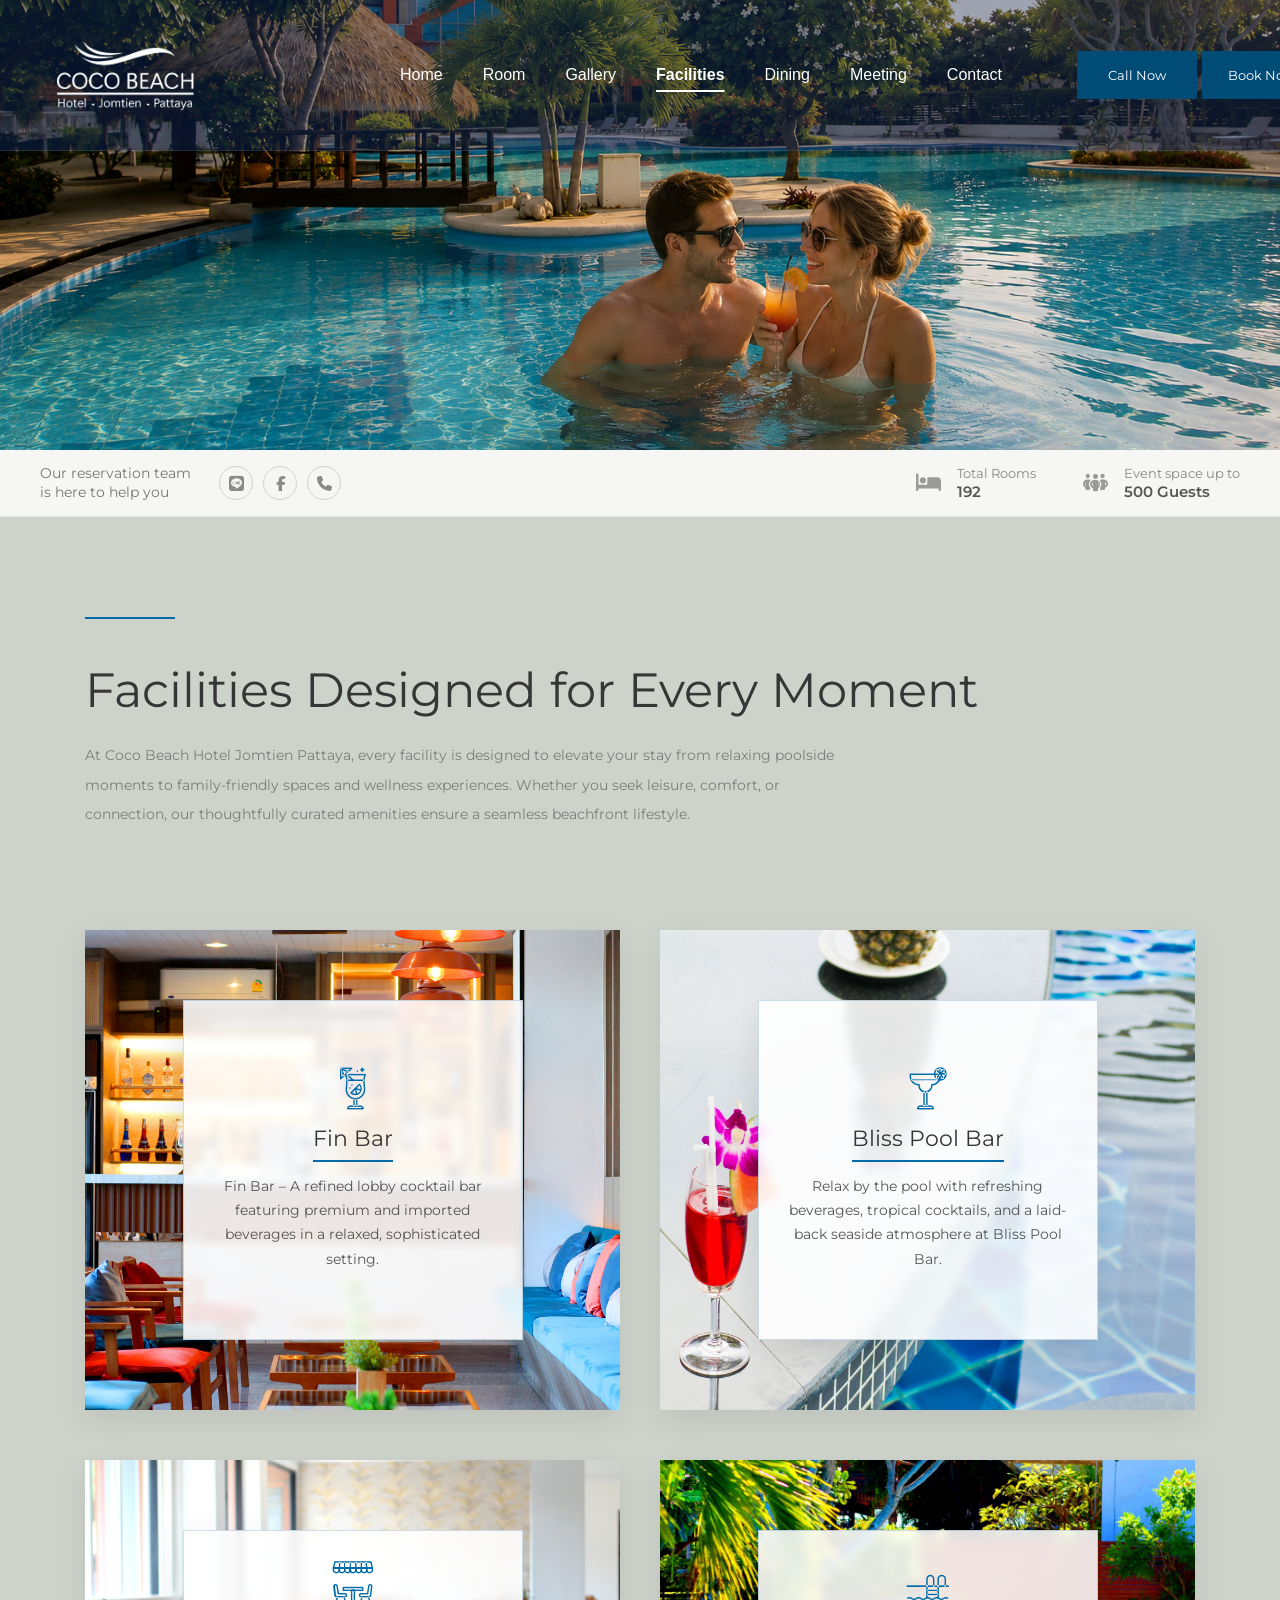
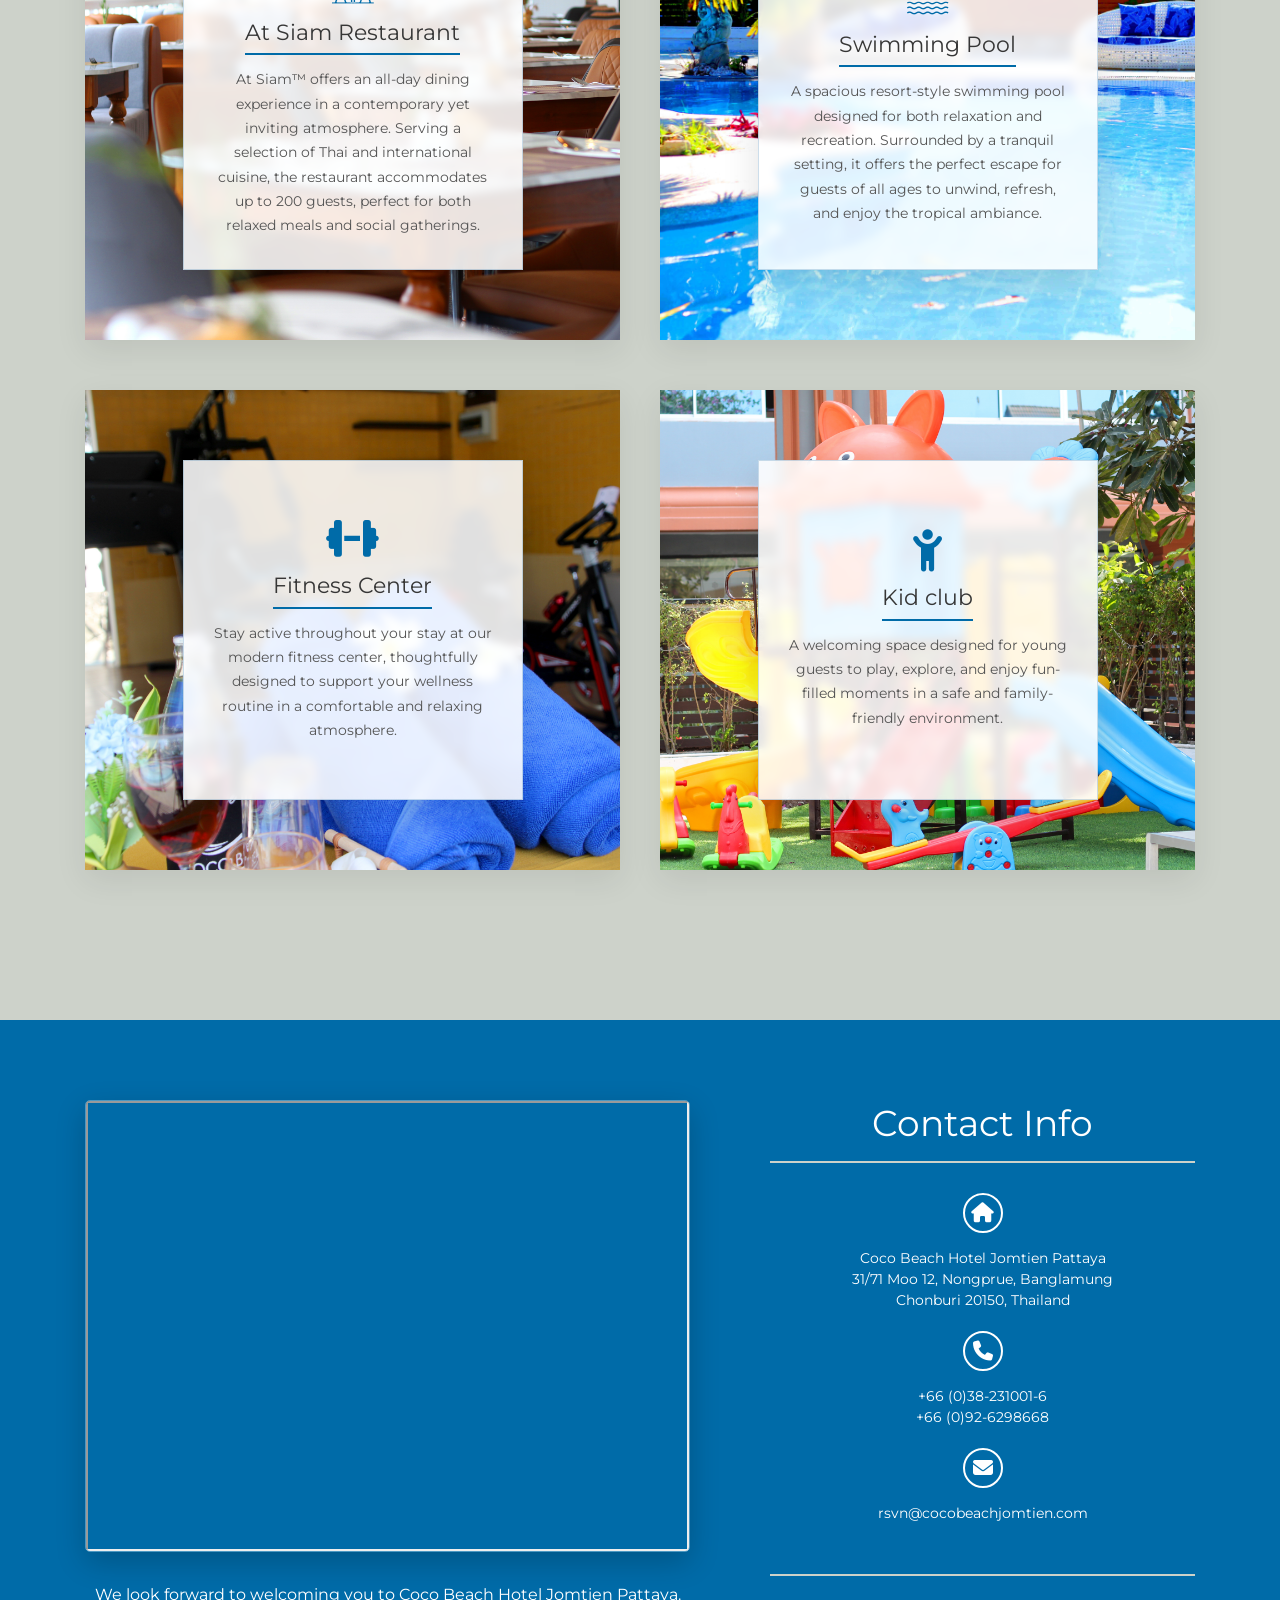
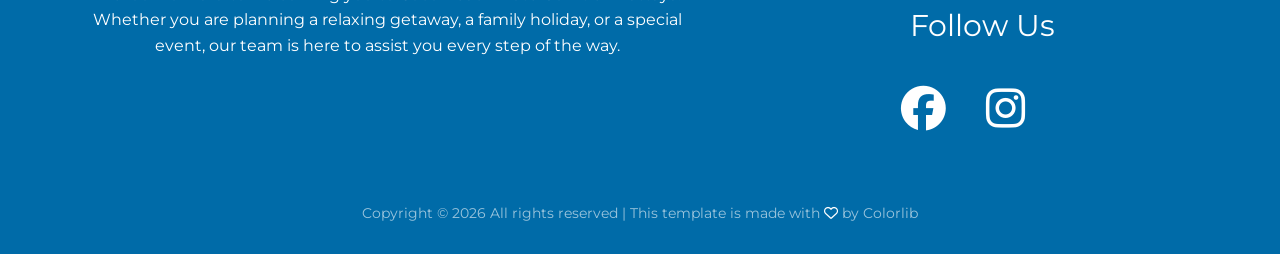
<file: facilities.html>
<!DOCTYPE html>
<html lang="en">

<head>
    <meta charset="UTF-8">
    <meta name="description" content="">
    <meta http-equiv="X-UA-Compatible" content="IE=edge">
    <meta name="viewport" content="width=device-width, initial-scale=1, shrink-to-fit=no">
    <!-- The above 4 meta tags *must* come first in the head; any other head content must come *after* these tags -->

    <!-- Title -->
    <title>Coco Beach Hotel &amp; Jomtien, Pattaya</title>

    <!-- Favicon -->
    <link rel="icon" href="img/core-img/favicon.ico">

    <!-- Core Stylesheet -->
    <link rel="stylesheet" href="style.css?v=10.0">
    <link rel="stylesheet" href="https://cdnjs.cloudflare.com/ajax/libs/font-awesome/6.4.2/css/all.min.css">
</head>

<body>
    <!-- Preloader -->
    <div class="preloader d-flex align-items-center justify-content-center">
        <div class="cssload-container">
            <div class="cssload-loading"><i></i><i></i><i></i><i></i></div>
        </div>
    </div>

        <!-- ##### Header Area Start ##### -->
    <header class="header-area">
        <!-- Navbar Area -->
        <div class="palatin-main-menu">
            <div class="classy-nav-container breakpoint-off">
                <div class="container-fluid navbar-container">
                    <!-- Menu -->
                    <nav class="classy-navbar justify-content-between" id="palatinNav">

                        <!-- Nav brand -->
                        <a href="/" class="nav-brand"><img src="img/core-img/logo.png" width="150px"
                                alt=""></a>

                        <!-- Navbar Toggler -->
                        <div class="classy-navbar-toggler">
                            <span class="navbarToggler"><span></span><span></span><span></span></span>
                        </div>

                        <!-- Menu -->
                        <div class="classy-menu">

                            <!-- close btn -->
                            <div class="classycloseIcon">
                                <div class="cross-wrap"><span class="top"></span><span class="bottom"></span></div>
                            </div>

                            <!-- Nav Start -->
                            <div class="classynav">
                                <ul>
                                    <li><a href="/">Home</a></li>
                                    <li><a href="rooms">Room</a></li>
                                    <li><a href="gallery">Gallery</a></li>
                                    <li class="active"><a href="facilities">Facilities</a></li>
                                    <li><a href="dining">Dining</a></li>
                                    <li><a href="meeting">Meeting</a></li>
                                    <li><a href="contact">Contact</a></li>
                                </ul>
                            </div>
                            <!-- Nav End -->
                        </div>

                        <!-- Button -->
                        <div class="menu-btn">
                            <a href="#" class="btn palatin-btn">Call Now</a>
                            <a href="#" class="btn palatin-btn">Book Now</a>
                        </div>
                    </nav>
                </div>
            </div>
        </div>
    </header>
    <!-- ##### Header Area End ##### -->

    <!-- ##### Breadcumb Area Start ##### -->
    <section class="breadcumb-area bg-img d-flex align-items-center justify-content-center" style="background-image: url(img/bg-img/bg-facility-n.png);">
        <!-- <div class="bradcumbContent">
            <h2>Facilities</h2>
        </div> -->
    </section>
    <!-- ##### Breadcumb Area End ##### -->

    <!-- ##### Reservation Info Bar Start ##### -->
    <section class="reservation-bar">
        <div class="container-fluid">
            <div class="row align-items-center">

                <!-- Reservation help + social -->
                <div class="col-12 col-lg-6">
                    <div class="res-block d-flex align-items-center flex-wrap" style="gap: 28px;">
                        <p class="res-help-text">Our reservation team<br>is here to help you</p>
                        <div class="res-social">
                            <a class="res-line" href="https://line.me/R/ti/p/@cocobeachjomtien" target="_blank" rel="noopener" aria-label="LINE"><i class="fa-brands fa-line"></i></a>
                            <a class="res-fb" href="https://www.facebook.com/cocobeachjomtien" target="_blank" rel="noopener" aria-label="Facebook"><i class="fa-brands fa-facebook-f"></i></a>
                            <a class="res-tel" href="tel:+6638231001" aria-label="Call"><i class="fa-solid fa-phone"></i></a>
                        </div>
                    </div>
                </div>

                <!-- Stats -->
                <div class="col-12 col-lg-6">
                    <div class="res-block res-stats-group d-flex align-items-center justify-content-lg-end flex-wrap" style="gap: 40px;">
                        <div class="res-stat">
                            <span class="res-stat-icon"><i class="fa-solid fa-bed"></i></span>
                            <span class="res-stat-text">Total Rooms<strong>192</strong></span>
                        </div>
                        <div class="res-stat">
                            <span class="res-stat-icon"><i class="fa-solid fa-people-group"></i></span>
                            <span class="res-stat-text">Event space up to<strong>500 Guests</strong></span>
                        </div>
                    </div>
                </div>

            </div>
        </div>
    </section>
    <!-- ##### Reservation Info Bar End ##### -->

    <!-- ##### Book Now Area Start ##### -->
    <!-- <div class="book-now-area">

    </div> -->
    <!-- ##### Book Now Area End ##### -->

    <!-- ##### Service Intro Area Start ##### -->
    <section class="fac-intro-area section-padding-100" style="background-color: #CDD2CA;">
        <div class="container">
            <div class="section-heading">
                <div class="line-"></div>
                <h2>Facilities Designed for Every Moment</h2>
            </div>
            <p class="fac-intro-desc">At Coco Beach Hotel Jomtien Pattaya, every facility is designed to elevate your stay from relaxing poolside moments to family-friendly spaces and wellness experiences. Whether you seek leisure, comfort, or connection, our thoughtfully curated amenities ensure a seamless beachfront lifestyle.</p>
        </div>
    </section>
    <!-- ##### Service Intro Area End ##### -->

    <!-- ##### Facilities Cards Start ##### -->
    <section class="fac-cards-area section-padding-0-100" style="background-color: #CDD2CA;">
        <div class="container">
            <div class="row g-4">

                <!-- Card 1: Fin Bar -->
                <div class="col-12 col-md-6">
                    <div class="fac-card">
                        <div class="fac-card-img bg-img" style="background-image: url(img/bg-img/f-finbar.jpg);"></div>
                        <div class="fac-card-body">
                            <div class="fac-card-icon">
                                <i class="icon-cocktail-1"></i>
                            </div>
                            <h4 class="fac-card-title">Fin Bar</h4>
                            <p class="fac-card-text">Fin Bar – A refined lobby cocktail bar featuring premium and imported beverages in a relaxed, sophisticated setting.</p>
                        </div>
                    </div>
                </div>

                <!-- Card 2: Bliss Pool Bar -->
                <div class="col-12 col-md-6">
                    <div class="fac-card">
                        <div class="fac-card-img bg-img" style="background-image: url(img/bg-img/f-drink.jpg);"></div>
                        <div class="fac-card-body fac-card-body--right">
                            <div class="fac-card-icon">
                                <i class="icon-cocktail"></i>
                            </div>
                            <h4 class="fac-card-title">Bliss Pool Bar</h4>
                            <p class="fac-card-text">Relax by the pool with refreshing beverages, tropical cocktails, and a laid-back seaside atmosphere at Bliss Pool Bar.</p>
                        </div>
                    </div>
                </div>

                <!-- Card 3: Restaurant At Siam -->
                <div class="col-12 col-md-6">
                    <div class="fac-card">
                        <div class="fac-card-img bg-img" style="background-image: url(img/bg-img/f-rest.jpg);"></div>
                        <div class="fac-card-body">
                            <div class="fac-card-icon">
                                <i class="icon-restaurant"></i>
                            </div>
                            <h4 class="fac-card-title">At Siam Restaurant</h4>
                            <p class="fac-card-text">At Siam&trade; offers an all-day dining experience in a contemporary yet inviting atmosphere. Serving a selection of Thai and international cuisine, the restaurant accommodates up to 200 guests, perfect for both relaxed meals and social gatherings.</p>
                        </div>
                    </div>
                </div>

                <!-- Card 4: Swimming Pool -->
                <div class="col-12 col-md-6">
                    <div class="fac-card">
                        <div class="fac-card-img bg-img" style="background-image: url(img/bg-img/f-pool.jpg);"></div>
                        <div class="fac-card-body fac-card-body--right">
                            <div class="fac-card-icon">
                                <i class="icon-swimming-pool"></i>
                            </div>
                            <h4 class="fac-card-title">Swimming Pool</h4>
                            <p class="fac-card-text">A spacious resort-style swimming pool designed for both relaxation and recreation. Surrounded by a tranquil setting, it offers the perfect escape for guests of all ages to unwind, refresh, and enjoy the tropical ambiance.</p>
                        </div>
                    </div>
                </div>

                <!-- Card 5: Fitness -->
                <div class="col-12 col-md-6">
                    <div class="fac-card">
                        <div class="fac-card-img bg-img" style="background-image: url(img/bg-img/fati-fitness.jpg);"></div>
                        <div class="fac-card-body fac-card-body--right">
                            <div class="fac-card-icon">
                                <i class="fa-solid fa-dumbbell"></i>
                            </div>
                            <h4 class="fac-card-title">Fitness Center</h4>
                            <p class="fac-card-text">Stay active throughout your stay at our modern fitness center, thoughtfully designed to support your wellness routine in a comfortable and relaxing atmosphere.

</p>
                        </div>
                    </div>
                </div>


                <!-- Card 6: Swimming Pool -->
                <div class="col-12 col-md-6">
                    <div class="fac-card">
                        <div class="fac-card-img bg-img" style="background-image: url(img/bg-img/fati-kid.jpg);"></div>
                        <div class="fac-card-body fac-card-body--right">
                            <div class="fac-card-icon">
                                <i class="fa-solid fa-child-reaching"></i>
                            </div>
                            <h4 class="fac-card-title">Kid club</h4>
                            <p class="fac-card-text">A welcoming space designed for young guests to play, explore, and enjoy fun-filled moments in a safe and family-friendly environment.</p>
                        </div>
                    </div>
                </div>


            </div>
        </div>
    </section>
    <!-- ##### Facilities Cards End ##### -->

    <style>
        /* ---- Intro ---- */
        .fac-intro-area .section-heading {
            margin-bottom: 20px;
        }
        .fac-intro-desc {
            max-width: 780px;
            margin-bottom: 0;
        }

        /* ---- Cards ---- */
        .fac-cards-area .row {
            margin-left: -20px;
            margin-right: -20px;
        }
        .fac-cards-area [class*="col-"] {
            padding-left: 20px;
            padding-right: 20px;
        }

        .fac-card {
            position: relative;
            width: 100%;
            overflow: hidden;
            margin-bottom: 50px; /* Spacing between rows of images */
            box-shadow: 0 10px 30px rgba(0, 0, 0, 0.08);
            transition: transform 300ms ease;
        }
        .fac-card:hover {
            transform: translateY(-5px);
        }

        .fac-card-img {
            width: 100%;
            height: 480px; /* Increased image height for more breathing room */
            background-position: center center;
            background-size: cover;
        }
        @media (max-width: 767px) {
            .fac-card-img { height: 350px; }
        }

        /* Semi-transparent content box — centered premium square */
        .fac-card-body {
            position: absolute;
            top: 50%;
            left: 50%;
            transform: translate(-50%, -50%);
            width: 340px; /* Expanded width for more text space */
            height: 340px; /* Square box */
            background-color: rgba(255, 255, 255, 0.88);
            padding: 35px 30px; /* Spacious 30px-ish padding */
            backdrop-filter: blur(4px);
            -webkit-backdrop-filter: blur(4px);
            border: 1px solid rgba(5, 92, 157, 0.2); /* Theme accent border */
            box-shadow: 0 15px 35px rgba(0, 0, 0, 0.12);
            text-align: center;
            display: flex;
            flex-direction: column;
            align-items: center;
            justify-content: center;
            transition: all 300ms ease;
        }
        .fac-card:hover .fac-card-body {
            background-color: rgba(255, 255, 255, 0.95);
            border-color: rgba(5, 92, 157, 0.4);
        }

        /* Right-variant inherits same centered square */
        .fac-card-body--right {
            left: 50%;
            right: auto;
            text-align: center;
        }

        .fac-card-icon {
            margin-bottom: 12px;
        }
        .fac-card-icon i {
            font-size: 42px;
            color: #006BA8;
            display: inline-block;
        }

        .fac-card-title {
            font-size: 22px;
            color: #363636;
            margin-bottom: 12px;
            border-bottom: 2px solid #006BA8;
            display: inline-block;
            padding-bottom: 6px;
        }

        .fac-card-text {
            font-size: 13.5px;
            color: #555555;
            line-height: 1.8;
            margin-bottom: 0;
        }

        @media (max-width: 991px) {
            .fac-card-body {
                width: 300px;
                height: 300px;
                padding: 25px;
            }
            .fac-card-title {
                font-size: 19px;
            }
            .fac-card-text {
                font-size: 13px;
            }
        }

        /* Responsive: stack content below image on small screens */
        @media (max-width: 575px) {
            .fac-card {
                margin-bottom: 40px;
            }
            .fac-card-body,
            .fac-card-body--right {
                position: static;
                transform: none;
                width: 100%;
                height: auto;
                text-align: left;
                background-color: #f7f9fc;
                backdrop-filter: none;
                padding: 25px;
                border-left: 4px solid #006BA8;
                border-top: none;
                border-right: none;
                border-bottom: none;
                align-items: flex-start;
                box-shadow: none;
            }
            .fac-card-icon i {
                font-size: 36px;
            }
            .fac-card-title {
                font-size: 18px;
            }
        }
    </style>

    <!-- ##### Footer Area Start ##### -->
    <footer class="footer-area">
        <div class="container">
            <div class="row">
                <!-- Left Side: Map & Message -->
                <div class="col-12 col-lg-7">
                    <div class="footer-map-container">
                        <div class="footer-map-iframe">
                            <iframe
                                src="https://www.google.com/maps/embed?pb=!1m18!1m12!1m3!1d3889.2217557173035!2d100.8730363!3d12.8934575!2m3!1f0!2f0!3f0!3m2!1i1024!2i768!4f13.1!3m3!1m2!1s0x3102978f2f3b3899%3A0x9caa4cba84e8548c!2sCoco%20Beach%20Hotel%20Jomtien%20Pattaya!5e0!3m2!1sen!2sth!4v1777986937234!5m2!1sen!2sth"
                                allowfullscreen="" loading="lazy"
                                referrerpolicy="no-referrer-when-downgrade"></iframe>
                        </div>
                        <div class="footer-map-text">
                            <p>We look forward to welcoming you to Coco Beach Hotel Jomtien Pattaya. Whether you
                                are planning a relaxing getaway, a family holiday, or a special event, our team is here
                                to assist you every step of the way.</p>
                        </div>
                    </div>
                </div>

                <!-- Right Side: Contact Info & Follow Us -->
                <div class="col-12 col-lg-5">
                                        <div class="footer-contact-content">
                        <!-- Contact Title -->
                        <div class="footer-section-title">
                            <h2>Contact Info</h2>
                            <div class="title-line"></div>
                        </div>

                        <!-- Address -->
                        <div class="footer-contact-item">
                            <div class="icon-box">
                                <i class="fa fa-home"></i>
                            </div>
                            <p style="font-size: 14px;">Coco Beach Hotel Jomtien Pattaya <br>
                                31/71 Moo 12, Nongprue, Banglamung <br>
                                Chonburi 20150, Thailand</p>
                        </div>

                        <!-- Phone -->
                        <div class="footer-contact-item">
                            <div class="icon-box">
                                <i class="fa fa-phone"></i>
                            </div>
                            <p style="font-size: 14px;">+66 (0)38-231001-6 <br>
                                +66 (0)92-6298668</p>
                        </div>

                        <!-- Email -->
                        <div class="footer-contact-item">
                            <div class="icon-box">
                                <i class="fa fa-envelope"></i>
                            </div>
                            <p style="font-size: 14px;">rsvn@cocobeachjomtien.com</p>
                        </div>

                        <!-- Social Section -->
                        <div class="footer-social-section">
                            <div class="title-line"></div>
                            <h2>Follow Us</h2>
                            <div class="footer-social-icons">
                                <a href="https://www.facebook.com/cocobeachjomtien"><i class="fa-brands fa-facebook"></i></a>
                                <a href="https://www.facebook.com/cocobeachjomtien"><i class="fa-brands fa-instagram"></i></a>
                                <a href="https://www.tripadvisor.com/Hotel_Review-g293919-d27110578-Reviews-Coco_Beach_Hotel_Jomtien_Pattaya-Pattaya_Chonburi_Province.html"><i class="fa fa-tripadvisor"></i></a>
                            </div>
                        </div>
                    </div>
                </div>
            </div>

            <!-- Copywrite Text -->
            <div class="row">
                <div class="col-12">
                    <div class="copywrite-text">
                        <p>Copyright &copy;
                            <script>document.write(new Date().getFullYear());</script> All rights reserved | This
                            template is made with <i class="fa-regular fa-heart" aria-hidden="true"></i> by <a
                                href="https://colorlib.com" target="_blank">Colorlib</a>
                        </p>
                    </div>
                </div>
            </div>
        </div>
    </footer>
    <!-- ##### Footer Area End ##### -->

    <!-- ##### All Javascript Script ##### -->
    <!-- jQuery-2.2.4 js -->
    <script src="js/jquery/jquery-2.2.4.min.js"></script>
    <!-- Popper js -->
    <script src="js/bootstrap/popper.min.js"></script>
    <!-- Bootstrap js -->
    <script src="js/bootstrap/bootstrap.min.js"></script>
    <!-- All Plugins js -->
    <script src="js/plugins/plugins.js"></script>
    <!-- Active js -->
    <script src="js/active.js"></script>

    <!-- Beautiful Contact Pop-up Modal -->
    <div id="contactModal" class="contact-modal-overlay">
        <div class="contact-modal-container">
            <!-- Close Button -->
            <button class="contact-modal-close-btn" id="closeModalBtn">&times;</button>
            
            <!-- Modal Header -->
            <div class="contact-modal-header">
                <div class="contact-modal-icon">
                    <i class="fa-solid fa-phone"></i>
                </div>
                <h3>Contact Us</h3>
                <p>Please feel free to call us for reservations and inquiries.</p>
            </div>
            
            <!-- Modal Body -->
            <div class="contact-modal-body">
                <!-- Phone Info -->
                <div class="contact-card-item">
                    <div class="contact-card-icon-box">
                        <i class="fa fa-phone"></i>
                    </div>
                    <div class="contact-card-text-box">
                        <h4>Phone Numbers</h4>
                        <p><a href="tel:+6638231001">+66 (0) 38-231001-6</a></p>
                        <p><a href="tel:+66926298668">+66 (0) 92-6298668</a></p>
                    </div>
                </div>
            </div>

            <!-- Modal Footer -->
            <div class="contact-modal-footer">
                <button class="contact-modal-secondary-btn" id="closeModalBtn2" style="width: 100%;">Close</button>
            </div>
        </div>
    </div>

    <!-- Contact Modal Script -->
    <script>
        $(document).ready(function() {
            var modal = $('#contactModal');
            var closeBtn = $('#closeModalBtn');
            var closeBtn2 = $('#closeModalBtn2');

            // Function to open modal
            function openModal() {
                modal.addClass('active');
            }

            // Function to close modal
            function closeModal() {
                modal.removeClass('active');
            }

            // Hook close button actions
            closeBtn.on('click', closeModal);
            closeBtn2.on('click', closeModal);

            // Also close if clicked outside the container
            modal.on('click', function(e) {
                if ($(e.target).is('#contactModal')) {
                    closeModal();
                }
            });

            // Make the "Call Now" buttons in navbar trigger the modal
            $(document).on('click', '.menu-btn a, .proposal-btn', function(e) {
                if ($(this).hasClass('proposal-btn') || $(this).text().trim().toLowerCase() === 'call now') {
                    e.preventDefault();
                    openModal();
                }
            });
        });
    </script>
</body>

</html>
</file>
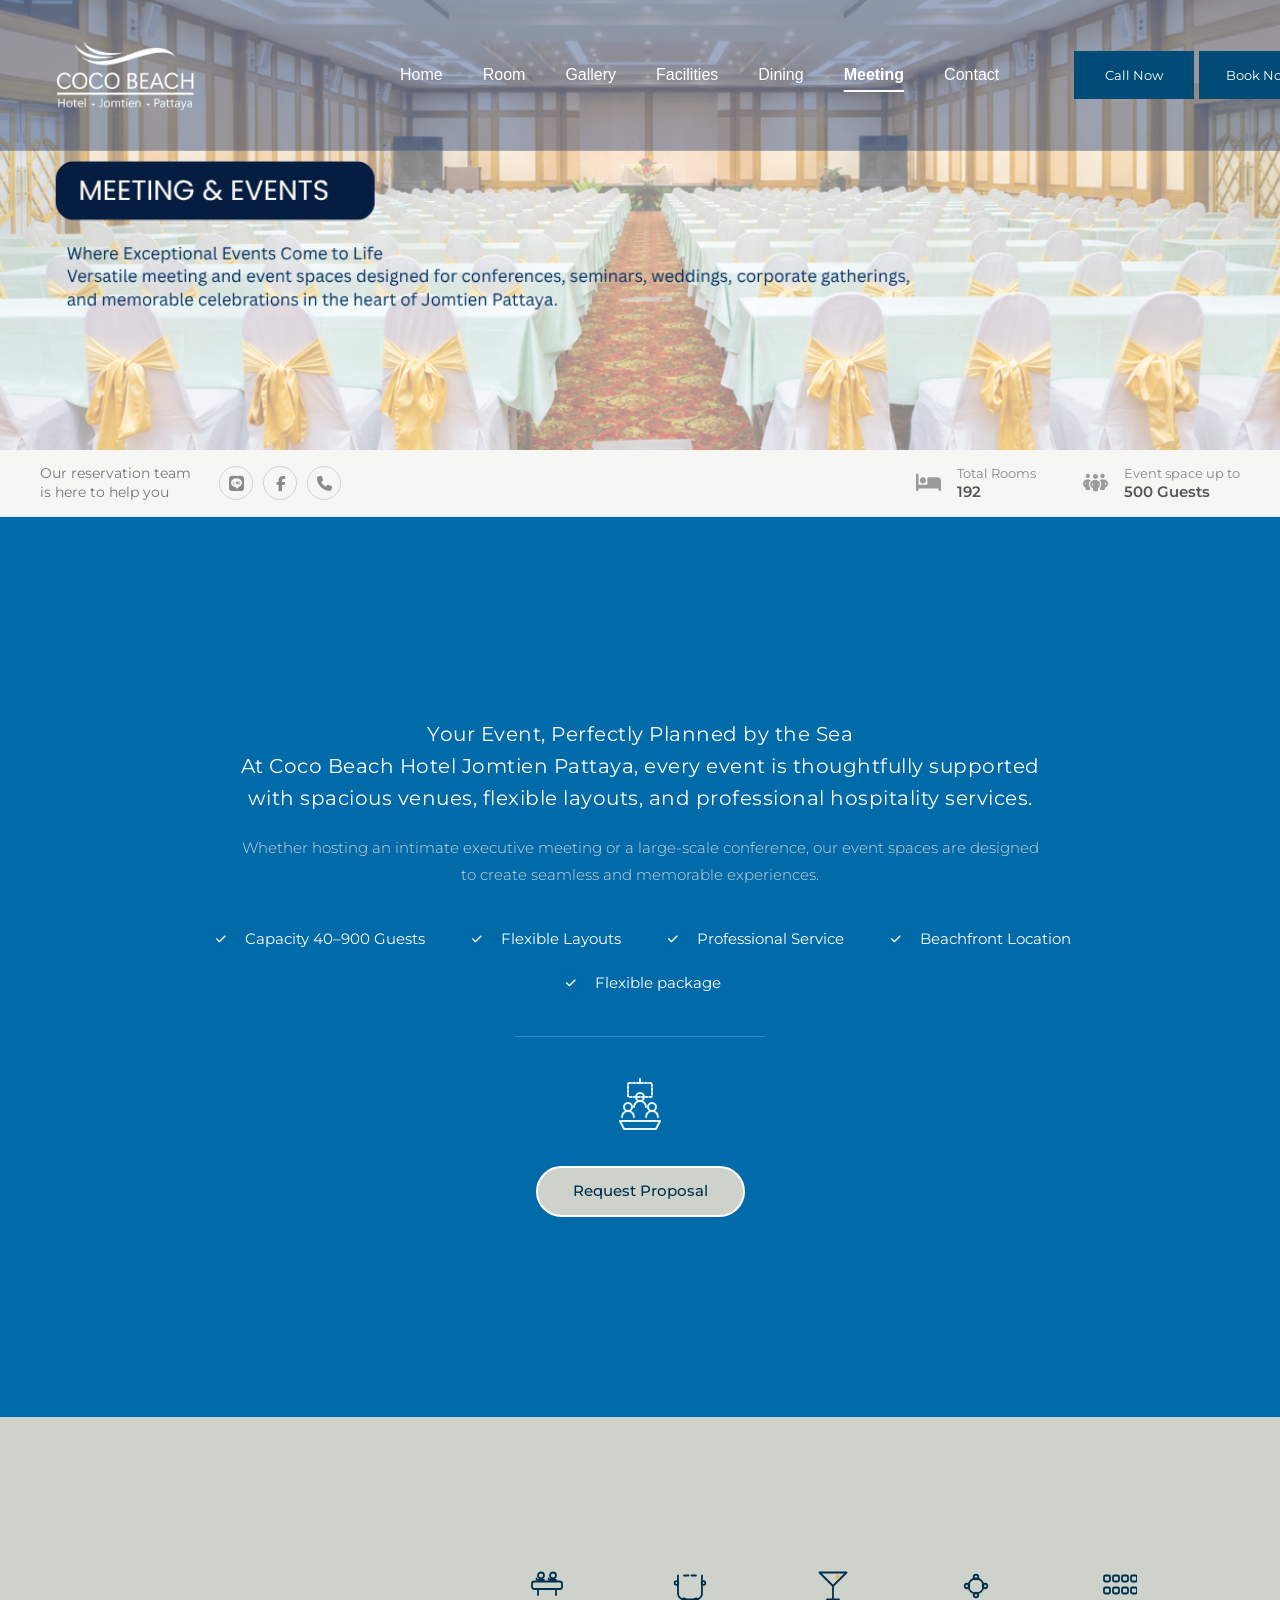
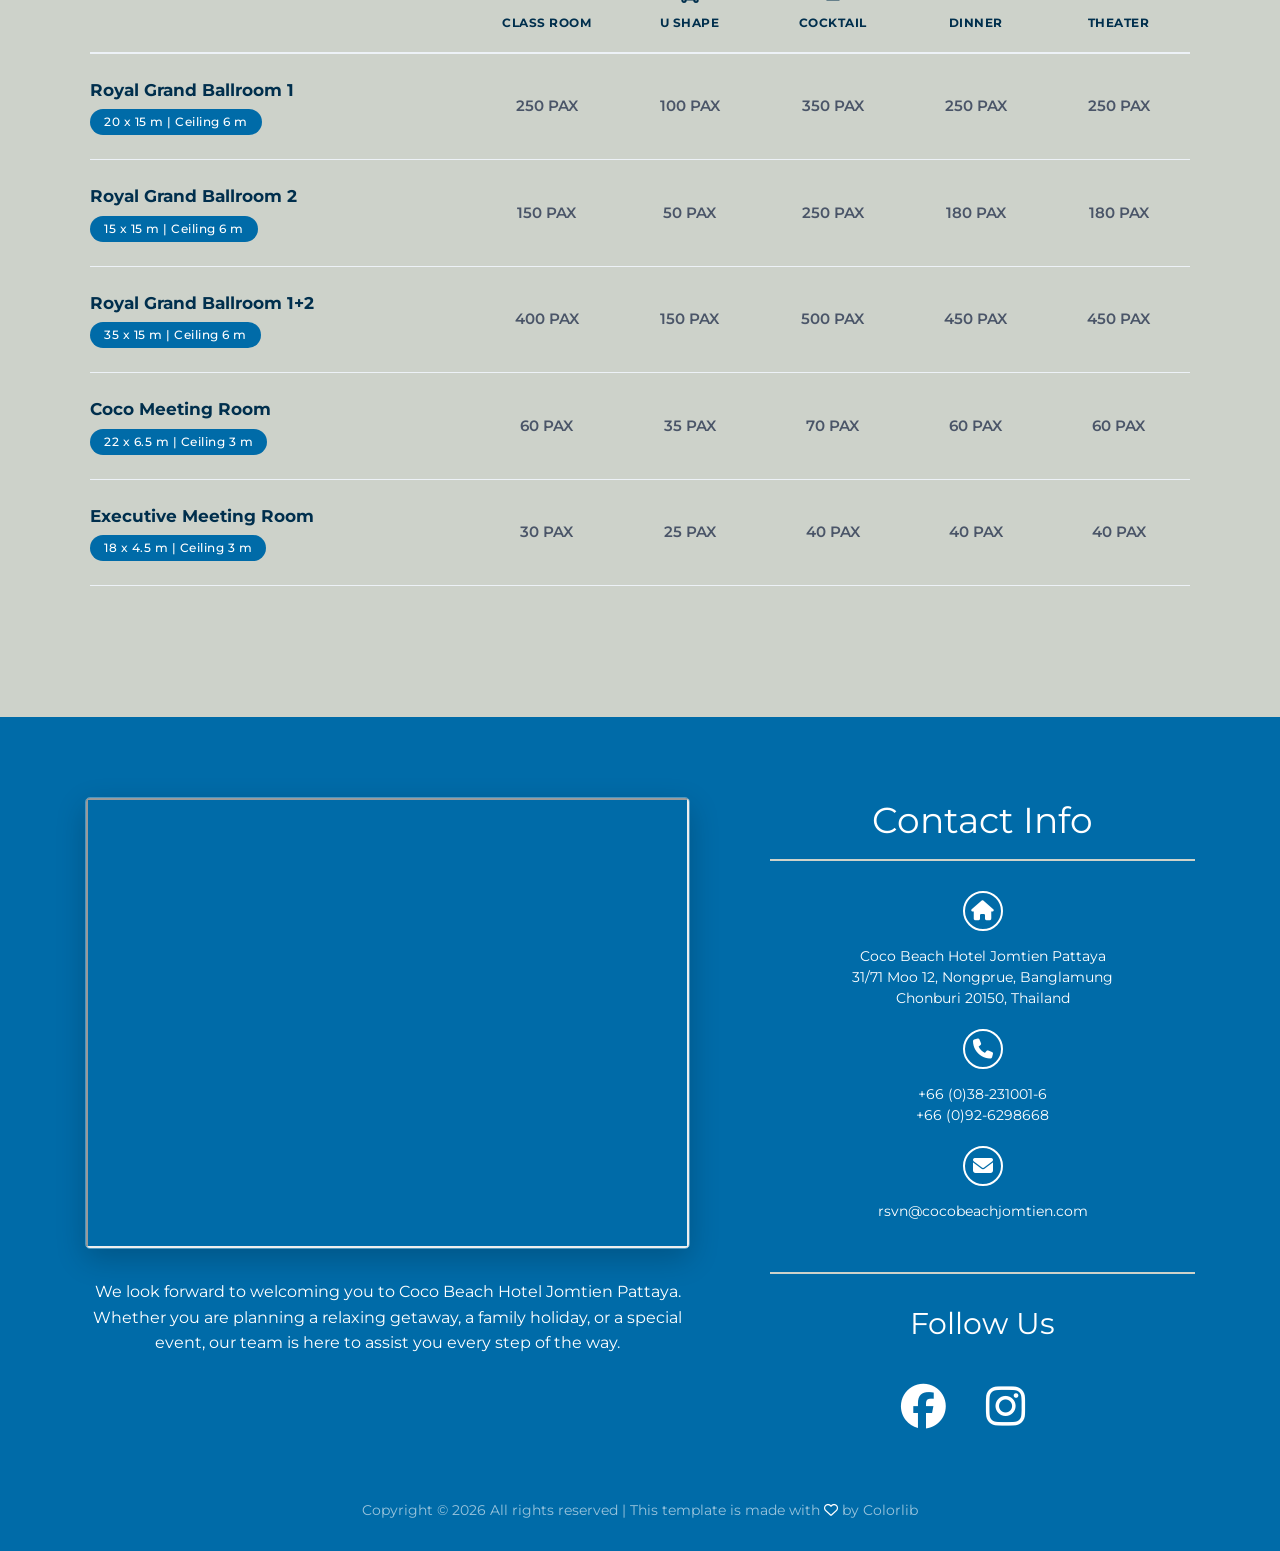
<file: meeting.html>
<!DOCTYPE html>
<html lang="en">

<head>
    <meta charset="UTF-8">
    <meta name="description" content="">
    <meta http-equiv="X-UA-Compatible" content="IE=edge">
    <meta name="viewport" content="width=device-width, initial-scale=1, shrink-to-fit=no">
    <!-- The above 4 meta tags *must* come first in the head; any other head content must come *after* these tags -->

    <!-- Title -->
    <title>Coco Beach Hotel &amp; Jomtien, Pattaya</title>

    <link rel="icon" href="img/core-img/favicon.ico">

    <link rel="stylesheet" href="style.css?v=10.0">
    <link rel="stylesheet" href="https://cdnjs.cloudflare.com/ajax/libs/font-awesome/6.4.2/css/all.min.css">
    <style>
        /* ----- Custom Styles for Meeting Page ----- */

        .meeting-intro-section {
            background-color: #006BA8;
            color: #CDD2CA;
            min-height: 100vh;
            display: flex;
            align-items: center;
            justify-content: center;
            font-family: 'Montserrat', sans-serif;
            text-align: center;
            padding: 80px 0;
        }
        .meeting-intro-content {
            max-width: 800px;
            margin: 0 auto;
        }
        .meeting-intro-title {
            font-size: 20px;
            color: #ffffff;
            font-weight: 400;
            margin-bottom: 20px;
            letter-spacing: 0.5px;
            line-height: 1.6;
        }
        .meeting-intro-desc {
            font-size: 15px;
            color: #d1d5db;
            line-height: 1.8;
            margin-bottom: 40px;
            font-weight: 300;
        }
        .meeting-highlights {
            display: flex;
            flex-wrap: wrap;
            justify-content: center;
            gap: 20px 40px;
            max-width: 900px;
            margin: 0 auto 40px;
        }
        .meeting-highlight-item {
            display: flex;
            align-items: center;
            gap: 12px;
            font-size: 15px;
            color: #ffffff;
            font-weight: 400;
        }
        .check-circle {
            display: inline-flex;
            align-items: center;
            justify-content: center;
            width: 24px;
            height: 24px;
            background-color: #006BA8;
            color: #ffffff;
            border-radius: 50%;
            font-size: 11px;
        }
        .meeting-divider {
            width: 250px;
            height: 1.5px;
            background-color: rgba(255, 255, 255, 0.2);
            margin: 40px auto;
        }
        .proposal-btn {
            background-color: #CDD2CA;
            color: #002F4D;
            font-weight: 500;
            padding: 12px 35px;
            border-radius: 30px;
            font-size: 15px;
            display: inline-block;
            transition: all 300ms ease;
            border: 2px solid #ffffff;
            margin-top: 10px;
            text-transform: none;
        }
        .proposal-btn:hover {
            background-color: transparent;
            color: #ffffff;
            text-decoration: none;
        }
        .meeting-svg-icon {
            color: #ffffff;
            opacity: 0.9;
            margin-bottom: 15px;
            display: inline-block;
        }

        /* Room Capacity Table Section */
        .capacity-table-section {
            background-color: #CDD2CA; /* soft off-white/beige background */
            min-height: 100vh;
            display: flex;
            align-items: center;
            font-family: 'Montserrat', sans-serif;
            padding: 80px 0;
        }
        .capacity-table-container {
            max-width: 1100px;
            margin: 0 auto;
            overflow-x: auto;
        }
        .capacity-table {
            width: 100%;
            border-collapse: collapse;
            text-align: center;
        }
        .capacity-table th {
            font-weight: 700;
            color: #002F4D;
            font-size: 12px;
            letter-spacing: 0.5px;
            padding: 20px 10px;
            border-bottom: 2px solid #edf2f7;
            text-transform: uppercase;
        }
        .capacity-table th .icon-wrapper {
            margin-bottom: 10px;
            display: flex;
            justify-content: center;
        }
        .capacity-table td {
            padding: 24px 15px;
            border-bottom: 1px solid #edf2f7;
            vertical-align: middle;
            font-size: 15px;
            color: #4a5568;
        }
        .capacity-table td.room-name-cell {
            text-align: left;
            padding-left: 0;
        }
        .room-title {
            font-size: 17px;
            font-weight: 700;
            color: #002F4D;
            margin-bottom: 6px;
        }
        .room-dimensions {
            display: inline-block;
            background-color: #006BA8;
            color: #ffffff;
            font-size: 12px;
            padding: 4px 14px;
            border-radius: 20px;
            font-weight: 500;
            letter-spacing: 0.5px;
        }
        .pax-value {
            font-weight: 600;
            color: #4a5568;
        }
    </style>
</head>

<body>
    <!-- Preloader -->
    <div class="preloader d-flex align-items-center justify-content-center">
        <div class="cssload-container">
            <div class="cssload-loading"><i></i><i></i><i></i><i></i></div>
        </div>
    </div>

        <!-- ##### Header Area Start ##### -->
    <header class="header-area">
        <!-- Navbar Area -->
        <div class="palatin-main-menu">
            <div class="classy-nav-container breakpoint-off">
                <div class="container-fluid navbar-container">
                    <!-- Menu -->
                    <nav class="classy-navbar justify-content-between" id="palatinNav">

                        <!-- Nav brand -->
                        <a href="/" class="nav-brand"><img src="img/core-img/logo.png" width="150px"
                                alt=""></a>

                        <!-- Navbar Toggler -->
                        <div class="classy-navbar-toggler">
                            <span class="navbarToggler"><span></span><span></span><span></span></span>
                        </div>

                        <!-- Menu -->
                        <div class="classy-menu">

                            <!-- close btn -->
                            <div class="classycloseIcon">
                                <div class="cross-wrap"><span class="top"></span><span class="bottom"></span></div>
                            </div>

                            <!-- Nav Start -->
                            <div class="classynav">
                                <ul>
                                    <li><a href="/">Home</a></li>
                                    <li><a href="rooms">Room</a></li>
                                    <li><a href="gallery">Gallery</a></li>
                                    <li><a href="facilities">Facilities</a></li>
                                    <li><a href="dining">Dining</a></li>
                                    <li class="active"><a href="meeting">Meeting</a></li>
                                    <li><a href="contact">Contact</a></li>
                                </ul>
                            </div>
                            <!-- Nav End -->
                        </div>

                        <!-- Button -->
                        <div class="menu-btn">
                            <a href="#" class="btn palatin-btn">Call Now</a>
                            <a href="#" class="btn palatin-btn">Book Now</a>
                        </div>
                    </nav>
                </div>
            </div>
        </div>
    </header>
    <!-- ##### Header Area End ##### -->

    <!-- ##### Breadcumb Area Start ##### -->
    <section class="breadcumb-area bg-img d-flex align-items-center justify-content-center" style="background-image: url(img/bg-img/Meeting-room-n.png);">
        <!-- <div class="bradcumbContent">
            <h2>Meeting</h2>
        </div> -->
    </section>
    <!-- ##### Breadcumb Area End ##### -->

    <!-- ##### Reservation Info Bar Start ##### -->
    <section class="reservation-bar">
        <div class="container-fluid">
            <div class="row align-items-center">

                <!-- Reservation help + social -->
                <div class="col-12 col-lg-6">
                    <div class="res-block d-flex align-items-center flex-wrap" style="gap: 28px;">
                        <p class="res-help-text">Our reservation team<br>is here to help you</p>
                        <div class="res-social">
                            <a class="res-line" href="https://line.me/R/ti/p/@cocobeachjomtien" target="_blank" rel="noopener" aria-label="LINE"><i class="fa-brands fa-line"></i></a>
                            <a class="res-fb" href="https://www.facebook.com/cocobeachjomtien" target="_blank" rel="noopener" aria-label="Facebook"><i class="fa-brands fa-facebook-f"></i></a>
                            <a class="res-tel" href="tel:+6638231001" aria-label="Call"><i class="fa-solid fa-phone"></i></a>
                        </div>
                    </div>
                </div>

                <!-- Stats -->
                <div class="col-12 col-lg-6">
                    <div class="res-block res-stats-group d-flex align-items-center justify-content-lg-end flex-wrap" style="gap: 40px;">
                        <div class="res-stat">
                            <span class="res-stat-icon"><i class="fa-solid fa-bed"></i></span>
                            <span class="res-stat-text">Total Rooms<strong>192</strong></span>
                        </div>
                        <div class="res-stat">
                            <span class="res-stat-icon"><i class="fa-solid fa-people-group"></i></span>
                            <span class="res-stat-text">Event space up to<strong>500 Guests</strong></span>
                        </div>
                    </div>
                </div>

            </div>
        </div>
    </section>
    <!-- ##### Reservation Info Bar End ##### -->

    <!-- ##### Meeting Content Start ##### -->
    <section class="meeting-intro-section">
        <div class="container">
            <div class="meeting-intro-content">
                <h3 class="meeting-intro-title">
                    Your Event, Perfectly Planned by the Sea<br>
                    At Coco Beach Hotel Jomtien Pattaya, every event is thoughtfully supported with spacious venues, flexible layouts, and professional hospitality services.
                </h3>
                <p class="meeting-intro-desc">
                    Whether hosting an intimate executive meeting or a large-scale conference, our event spaces are designed to create seamless and memorable experiences.
                </p>
            </div>

            <div class="meeting-highlights">
                <div class="meeting-highlight-item">
                    <span class="check-circle"><i class="fa fa-check"></i></span>
                    Capacity 40–900 Guests
                </div>
                <div class="meeting-highlight-item">
                    <span class="check-circle"><i class="fa fa-check"></i></span>
                    Flexible Layouts
                </div>
                <div class="meeting-highlight-item">
                    <span class="check-circle"><i class="fa fa-check"></i></span>
                    Professional Service
                </div>
                <div class="meeting-highlight-item">
                    <span class="check-circle"><i class="fa fa-check"></i></span>
                    Beachfront Location
                </div>
                <div class="meeting-highlight-item">
                    <span class="check-circle"><i class="fa fa-check"></i></span>
                    Flexible package
                </div>
            </div>

            <div class="meeting-divider"></div>

            <div class="meeting-proposal-area">
                <svg width="64" height="64" viewBox="0 0 64 64" fill="none" stroke="#ffffff" stroke-width="2" stroke-linecap="round" stroke-linejoin="round" class="meeting-svg-icon">
                    <path d="M12 44h40l-4 8H16z" />
                    <circle cx="20" cy="30" r="4" />
                    <path d="M14 40a6 6 0 0 1 12 0" />
                    <circle cx="44" cy="30" r="4" />
                    <path d="M38 40a6 6 0 0 1 12 0" />
                    <circle cx="32" cy="20" r="4" />
                    <path d="M26 30a6 6 0 0 1 12 0" />
                    <rect x="20" y="6" width="24" height="14" rx="1" stroke-dasharray="2 2" />
                    <path d="M32 2v4" />
                </svg>
                <br>
                <a href="#" class="proposal-btn">Request Proposal</a>
            </div>
        </div>
    </section>

    <section class="capacity-table-section">
        <div class="container">
            <div class="capacity-table-container">
                <table class="capacity-table">
                    <thead>
                        <tr>
                            <th style="width: 35%; text-align: left;"></th>
                            <th style="width: 13%;">
                                <div class="icon-wrapper">
                                    <svg width="36" height="36" viewBox="0 0 24 24" fill="none" stroke="#002F4D" stroke-width="1.2" stroke-linecap="round" stroke-linejoin="round">
                                        <rect x="2" y="9" width="20" height="5" rx="1.5" />
                                        <path d="M6 14v4M18 14v4" />
                                        <circle cx="8" cy="5" r="2" />
                                        <circle cx="16" cy="5" r="2" />
                                        <path d="M5 7c0 1 1 1 1 1h4M13 7c0 1 1 1 1 1h4" />
                                    </svg>
                                </div>
                                Class Room
                            </th>
                            <th style="width: 13%;">
                                <div class="icon-wrapper">
                                    <svg width="36" height="36" viewBox="0 0 24 24" fill="none" stroke="#002F4D" stroke-width="1.2" stroke-linecap="round" stroke-linejoin="round">
                                        <path d="M4 5v12c0 2.2 1.8 4 4 4h8c2.2 0 4-1.8 4-4V5" />
                                        <path d="M8 5h3M13 5h3" />
                                        <circle cx="3" cy="10" r="1.2" />
                                        <circle cx="8" cy="21.5" r="1.2" />
                                        <circle cx="16" cy="21.5" r="1.2" />
                                        <circle cx="21" cy="10" r="1.2" />
                                    </svg>
                                </div>
                                U Shape
                            </th>
                            <th style="width: 13%;">
                                <div class="icon-wrapper">
                                    <svg width="36" height="36" viewBox="0 0 24 24" fill="none" stroke="#002F4D" stroke-width="1.2" stroke-linecap="round" stroke-linejoin="round">
                                        <path d="M3 3h18L12 12z" />
                                        <path d="M12 12v9M8 21h8" />
                                        <circle cx="15" cy="6" r="1.5" fill="#dfba6b" stroke="none" />
                                    </svg>
                                </div>
                                Cocktail
                            </th>
                            <th style="width: 13%;">
                                <div class="icon-wrapper">
                                    <svg width="36" height="36" viewBox="0 0 24 24" fill="none" stroke="#002F4D" stroke-width="1.2" stroke-linecap="round" stroke-linejoin="round">
                                        <circle cx="12" cy="12" r="5" />
                                        <circle cx="6" cy="12" r="1.5" />
                                        <circle cx="18" cy="12" r="1.5" />
                                        <circle cx="12" cy="6" r="1.5" />
                                        <circle cx="12" cy="18" r="1.5" />
                                    </svg>
                                </div>
                                Dinner
                            </th>
                            <th style="width: 13%;">
                                <div class="icon-wrapper">
                                    <svg width="36" height="36" viewBox="0 0 24 24" fill="none" stroke="#002F4D" stroke-width="1.2" stroke-linecap="round" stroke-linejoin="round">
                                        <rect x="2" y="5" width="4" height="4" rx="1" />
                                        <rect x="8" y="5" width="4" height="4" rx="1" />
                                        <rect x="14" y="5" width="4" height="4" rx="1" />
                                        <rect x="20" y="5" width="4" height="4" rx="1" />
                                        <rect x="2" y="13" width="4" height="4" rx="1" />
                                        <rect x="8" y="13" width="4" height="4" rx="1" />
                                        <rect x="14" y="13" width="4" height="4" rx="1" />
                                        <rect x="20" y="13" width="4" height="4" rx="1" />
                                    </svg>
                                </div>
                                Theater
                            </th>
                        </tr>
                    </thead>
                    <tbody>
                        <tr>
                            <td class="room-name-cell">
                                <div class="room-title">Royal Grand Ballroom 1</div>
                                <span class="room-dimensions">20 x 15 m | Ceiling 6 m</span>
                            </td>
                            <td><span class="pax-value">250 PAX</span></td>
                            <td><span class="pax-value">100 PAX</span></td>
                            <td><span class="pax-value">350 PAX</span></td>
                            <td><span class="pax-value">250 PAX</span></td>
                            <td><span class="pax-value">250 PAX</span></td>
                        </tr>
                        <tr>
                            <td class="room-name-cell">
                                <div class="room-title">Royal Grand Ballroom 2</div>
                                <span class="room-dimensions">15 x 15 m | Ceiling 6 m</span>
                            </td>
                            <td><span class="pax-value">150 PAX</span></td>
                            <td><span class="pax-value">50 PAX</span></td>
                            <td><span class="pax-value">250 PAX</span></td>
                            <td><span class="pax-value">180 PAX</span></td>
                            <td><span class="pax-value">180 PAX</span></td>
                        </tr>
                        <tr>
                            <td class="room-name-cell">
                                <div class="room-title">Royal Grand Ballroom 1+2</div>
                                <span class="room-dimensions">35 x 15 m | Ceiling 6 m</span>
                            </td>
                            <td><span class="pax-value">400 PAX</span></td>
                            <td><span class="pax-value">150 PAX</span></td>
                            <td><span class="pax-value">500 PAX</span></td>
                            <td><span class="pax-value">450 PAX</span></td>
                            <td><span class="pax-value">450 PAX</span></td>
                        </tr>
                        <tr>
                            <td class="room-name-cell">
                                <div class="room-title">Coco Meeting Room</div>
                                <span class="room-dimensions">22 x 6.5 m | Ceiling 3 m</span>
                            </td>
                            <td><span class="pax-value">60 PAX</span></td>
                            <td><span class="pax-value">35 PAX</span></td>
                            <td><span class="pax-value">70 PAX</span></td>
                            <td><span class="pax-value">60 PAX</span></td>
                            <td><span class="pax-value">60 PAX</span></td>
                        </tr>
                        <tr>
                            <td class="room-name-cell">
                                <div class="room-title">Executive Meeting Room</div>
                                <span class="room-dimensions">18 x 4.5 m | Ceiling 3 m</span>
                            </td>
                            <td><span class="pax-value">30 PAX</span></td>
                            <td><span class="pax-value">25 PAX</span></td>
                            <td><span class="pax-value">40 PAX</span></td>
                            <td><span class="pax-value">40 PAX</span></td>
                            <td><span class="pax-value">40 PAX</span></td>
                        </tr>
                    </tbody>
                </table>
            </div>
        </div>
    </section>

    <!-- ##### Footer Area Start ##### -->
    <footer class="footer-area">
        <div class="container">
            <div class="row">
                <!-- Left Side: Map & Message -->
                <div class="col-12 col-lg-7">
                    <div class="footer-map-container">
                        <div class="footer-map-iframe">
                            <iframe
                                src="https://www.google.com/maps/embed?pb=!1m18!1m12!1m3!1d3889.2217557173035!2d100.8730363!3d12.8934575!2m3!1f0!2f0!3f0!3m2!i1024!2i768!4f13.1!3m3!1m2!1s0x3102978f2f3b3899%3A0x9caa4cba84e8548c!2sCoco%20Beach%20Hotel%20Jomtien%20Pattaya!5e0!3m2!1sen!2sth!4v1777986937234!5m2!1sen!2sth"
                                allowfullscreen="" loading="lazy"
                                referrerpolicy="no-referrer-when-downgrade"></iframe>
                        </div>
                        <div class="footer-map-text">
                            <p>We look forward to welcoming you to Coco Beach Hotel Jomtien Pattaya. Whether you
                                are planning a relaxing getaway, a family holiday, or a special event, our team is here
                                to assist you every step of the way.</p>
                        </div>
                    </div>
                </div>

                <!-- Right Side: Contact Info & Follow Us -->
                <div class="col-12 col-lg-5">
                                        <div class="footer-contact-content">
                        <!-- Contact Title -->
                        <div class="footer-section-title">
                            <h2>Contact Info</h2>
                            <div class="title-line"></div>
                        </div>

                        <!-- Address -->
                        <div class="footer-contact-item">
                            <div class="icon-box">
                                <i class="fa fa-home"></i>
                            </div>
                            <p style="font-size: 14px;">Coco Beach Hotel Jomtien Pattaya <br>
                                31/71 Moo 12, Nongprue, Banglamung <br>
                                Chonburi 20150, Thailand</p>
                        </div>

                        <!-- Phone -->
                        <div class="footer-contact-item">
                            <div class="icon-box">
                                <i class="fa fa-phone"></i>
                            </div>
                            <p style="font-size: 14px;">+66 (0)38-231001-6 <br>
                                +66 (0)92-6298668</p>
                        </div>

                        <!-- Email -->
                        <div class="footer-contact-item">
                            <div class="icon-box">
                                <i class="fa fa-envelope"></i>
                            </div>
                            <p style="font-size: 14px;">rsvn@cocobeachjomtien.com</p>
                        </div>

                        <!-- Social Section -->
                        <div class="footer-social-section">
                            <div class="title-line"></div>
                            <h2>Follow Us</h2>
                            <div class="footer-social-icons">
                                <a href="https://www.facebook.com/cocobeachjomtien"><i class="fa-brands fa-facebook"></i></a>
                                <a href="https://www.facebook.com/cocobeachjomtien"><i class="fa-brands fa-instagram"></i></a>
                                <a href="https://www.tripadvisor.com/Hotel_Review-g293919-d27110578-Reviews-Coco_Beach_Hotel_Jomtien_Pattaya-Pattaya_Chonburi_Province.html"><i class="fa fa-tripadvisor"></i></a>
                            </div>
                        </div>
                    </div>
                </div>
            </div>

            <!-- Copywrite Text -->
            <div class="row">
                <div class="col-12">
                    <div class="copywrite-text">
                        <p>Copyright &copy;
                            <script>document.write(new Date().getFullYear());</script> All rights reserved | This
                            template is made with <i class="fa-regular fa-heart" aria-hidden="true"></i> by <a
                                href="https://colorlib.com" target="_blank">Colorlib</a>
                        </p>
                    </div>
                </div>
            </div>
        </div>
    </footer>
    <!-- ##### Footer Area End ##### -->

    <!-- ##### All Javascript Script ##### -->
    <!-- jQuery-2.2.4 js -->
    <script src="js/jquery/jquery-2.2.4.min.js"></script>
    <!-- Popper js -->
    <script src="js/bootstrap/popper.min.js"></script>
    <!-- Bootstrap js -->
    <script src="js/bootstrap/bootstrap.min.js"></script>
    <!-- All Plugins js -->
    <script src="js/plugins/plugins.js"></script>
    <!-- Beautiful Contact Pop-up Modal -->
    <div id="contactModal" class="contact-modal-overlay">
        <div class="contact-modal-container">
            <!-- Close Button -->
            <button class="contact-modal-close-btn" id="closeModalBtn">&times;</button>
            
            <!-- Modal Header -->
            <div class="contact-modal-header">
                <div class="contact-modal-icon">
                    <i class="fa-solid fa-phone"></i>
                </div>
                <h3>Contact Us</h3>
                <p>Please feel free to call us for reservations and inquiries.</p>
            </div>
            
            <!-- Modal Body -->
            <div class="contact-modal-body">
                <!-- Phone Info -->
                <div class="contact-card-item">
                    <div class="contact-card-icon-box">
                        <i class="fa fa-phone"></i>
                    </div>
                    <div class="contact-card-text-box">
                        <h4>Phone Numbers</h4>
                        <p><a href="tel:+6638231001">+66 (0) 38-231001-6</a></p>
                        <p><a href="tel:+66926298668">+66 (0) 92-6298668</a></p>
                    </div>
                </div>
            </div>

            <!-- Modal Footer -->
            <div class="contact-modal-footer">
                <button class="contact-modal-secondary-btn" id="closeModalBtn2" style="width: 100%;">Close</button>
            </div>
        </div>
    </div>

    <!-- Contact Modal Script -->
    <script>
        $(document).ready(function() {
            var modal = $('#contactModal');
            var closeBtn = $('#closeModalBtn');
            var closeBtn2 = $('#closeModalBtn2');

            // Function to open modal
            function openModal() {
                modal.addClass('active');
            }

            // Function to close modal
            function closeModal() {
                modal.removeClass('active');
            }

            // Hook close button actions
            closeBtn.on('click', closeModal);
            closeBtn2.on('click', closeModal);

            // Also close if clicked outside the container
            modal.on('click', function(e) {
                if ($(e.target).is('#contactModal')) {
                    closeModal();
                }
            });

            // Make the "Call Now" buttons in navbar trigger the modal
            $(document).on('click', '.menu-btn a, .proposal-btn', function(e) {
                if ($(this).hasClass('proposal-btn') || $(this).text().trim().toLowerCase() === 'call now') {
                    e.preventDefault();
                    openModal();
                }
            });
        });
    </script>
    
    <!-- Active js -->
    <script src="js/active.js"></script>
</body>

</html>
</file>
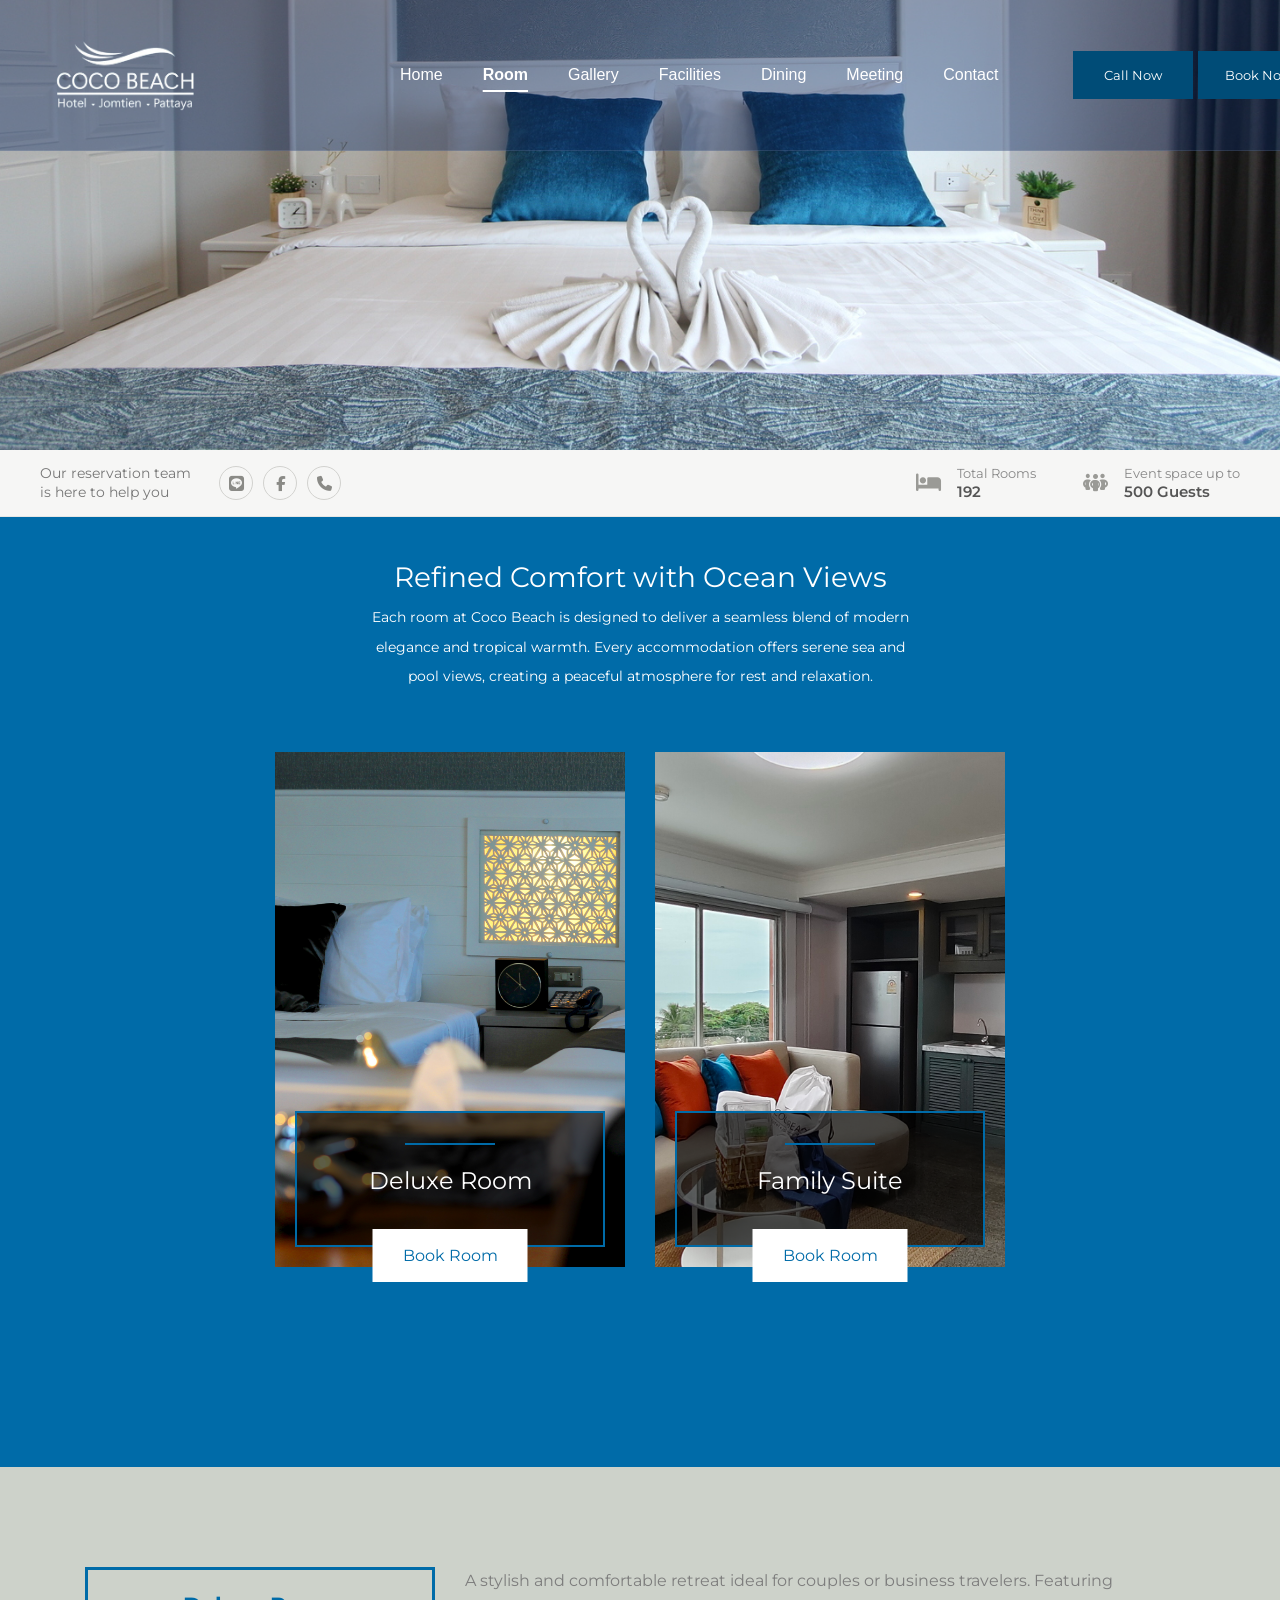
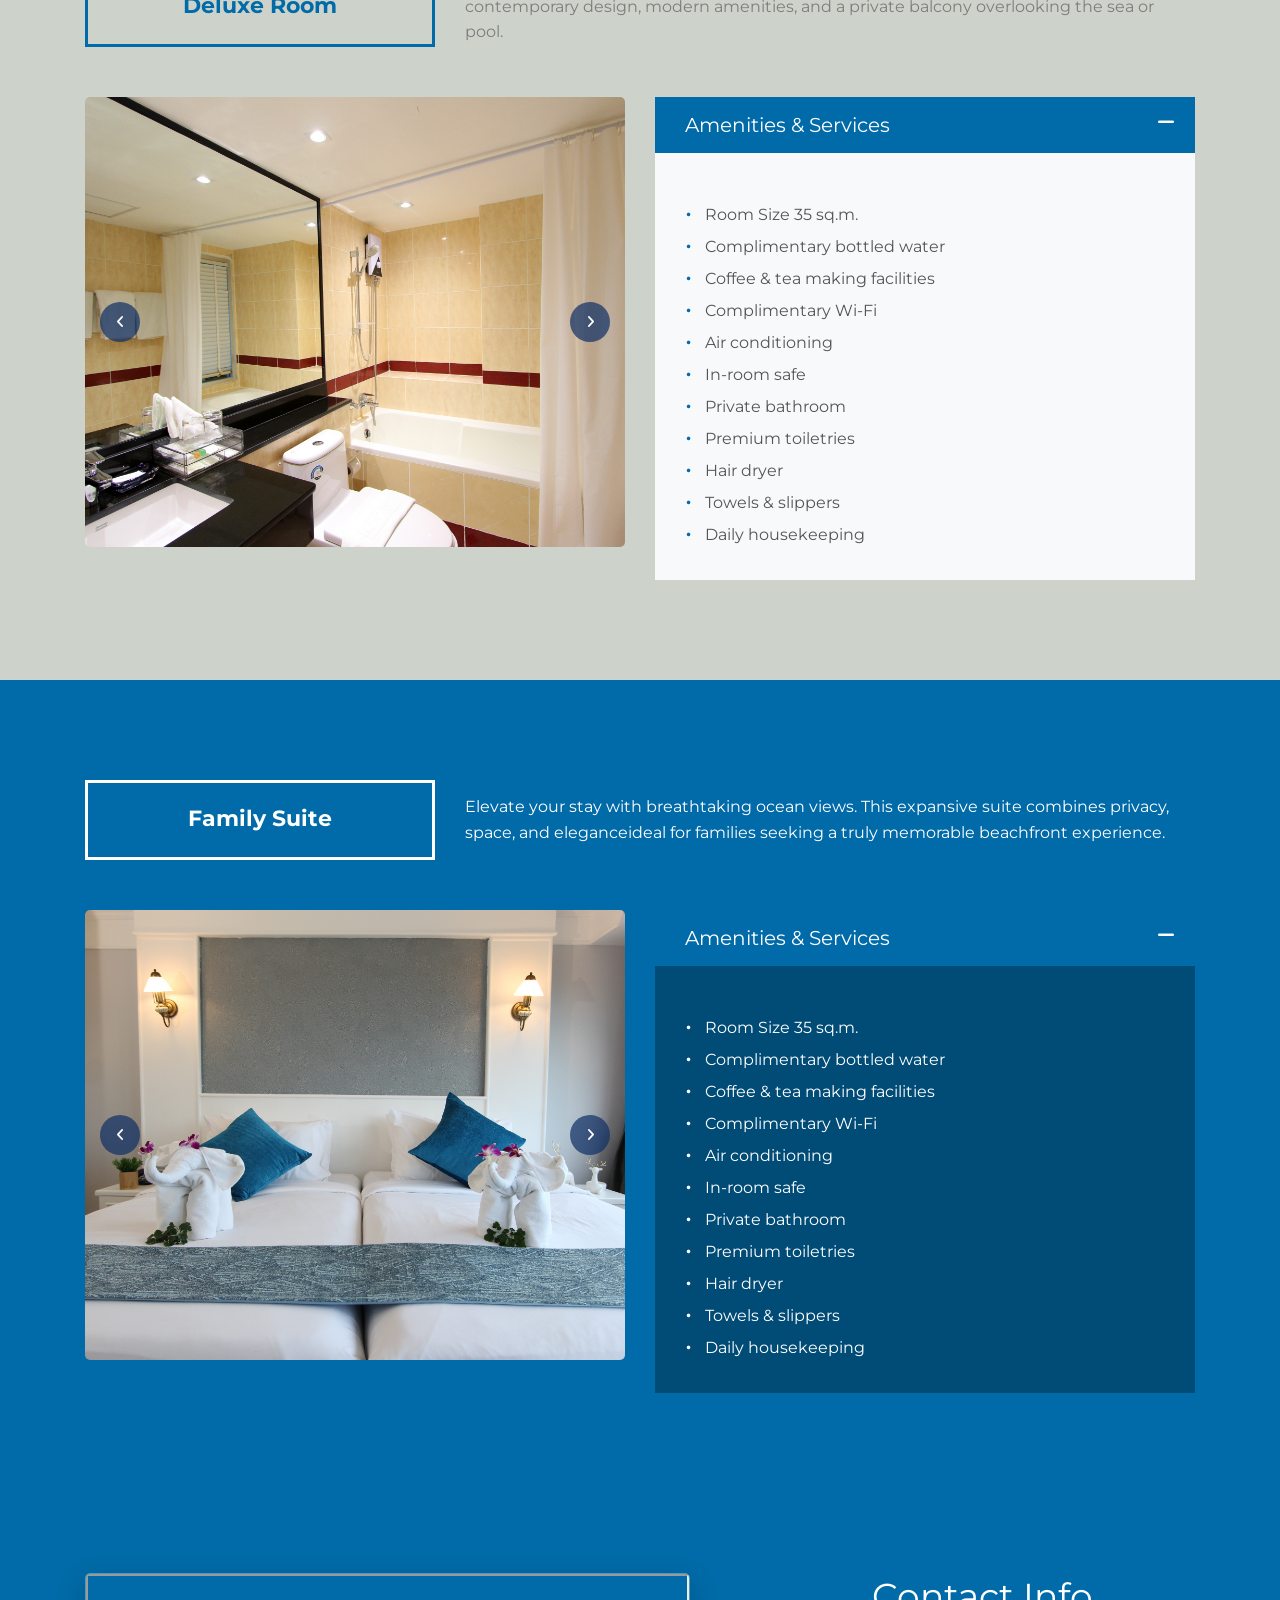
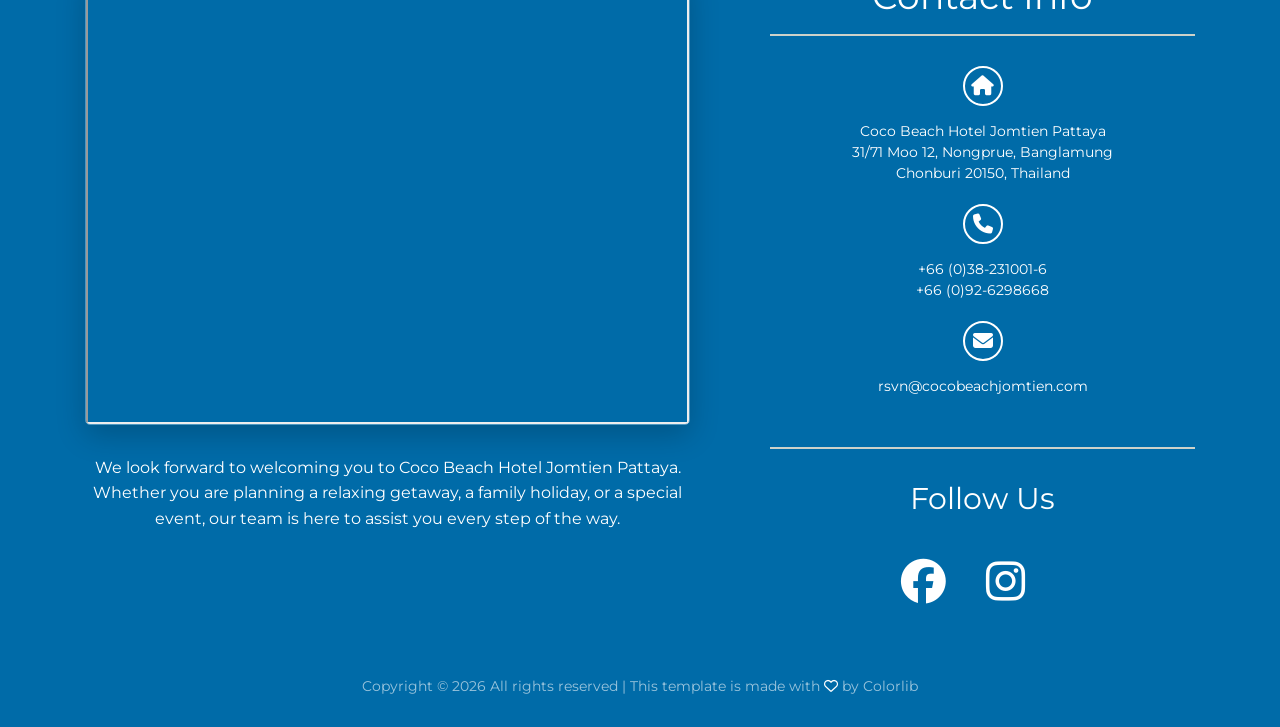
<file: rooms.html>
<!DOCTYPE html>
<html lang="en">

<head>
    <meta charset="UTF-8">
    <meta name="description" content="">
    <meta http-equiv="X-UA-Compatible" content="IE=edge">
    <meta name="viewport" content="width=device-width, initial-scale=1, shrink-to-fit=no">
    <!-- The above 4 meta tags *must* come first in the head; any other head content must come *after* these tags -->

    <!-- Title -->
    <title>Coco Beach Hotel &amp; Jomtien, Pattaya</title>

    <!-- Favicon -->
    <link rel="icon" href="img/core-img/favicon.ico">

    <!-- Core Stylesheet -->
    <link rel="stylesheet" href="style.css?v=10.0">
    <link rel="stylesheet" href="https://cdnjs.cloudflare.com/ajax/libs/font-awesome/6.4.2/css/all.min.css">
</head>

<body>
    <!-- Preloader -->
    <div class="preloader d-flex align-items-center justify-content-center">
        <div class="cssload-container">
            <div class="cssload-loading"><i></i><i></i><i></i><i></i></div>
        </div>
    </div>

        <!-- ##### Header Area Start ##### -->
    <header class="header-area">
        <!-- Navbar Area -->
        <div class="palatin-main-menu">
            <div class="classy-nav-container breakpoint-off">
                <div class="container-fluid navbar-container">
                    <!-- Menu -->
                    <nav class="classy-navbar justify-content-between" id="palatinNav">

                        <!-- Nav brand -->
                        <a href="/" class="nav-brand"><img src="img/core-img/logo.png" width="150px"
                                alt=""></a>

                        <!-- Navbar Toggler -->
                        <div class="classy-navbar-toggler">
                            <span class="navbarToggler"><span></span><span></span><span></span></span>
                        </div>

                        <!-- Menu -->
                        <div class="classy-menu">

                            <!-- close btn -->
                            <div class="classycloseIcon">
                                <div class="cross-wrap"><span class="top"></span><span class="bottom"></span></div>
                            </div>

                            <!-- Nav Start -->
                            <div class="classynav">
                                <ul>
                                    <li><a href="/">Home</a></li>
                                    <li class="active"><a href="rooms">Room</a></li>
                                    <li><a href="gallery">Gallery</a></li>
                                    <li><a href="facilities">Facilities</a></li>
                                    <li><a href="dining">Dining</a></li>
                                    <li><a href="meeting">Meeting</a></li>
                                    <li><a href="contact">Contact</a></li>
                                </ul>
                            </div>
                            <!-- Nav End -->
                        </div>

                        <!-- Button -->
                        <div class="menu-btn">
                            <a href="#" class="btn palatin-btn">Call Now</a>
                            <a href="#" class="btn palatin-btn">Book Now</a>
                        </div>
                    </nav>
                </div>
            </div>
        </div>
    </header>
    <!-- ##### Header Area End ##### -->

    <!-- ##### Breadcumb Area Start ##### -->
    <section class="breadcumb-area bg-img d-flex align-items-center justify-content-center" style="background-image: url(img/bg-img/bg-room-nn2.jpg);">
        <!-- <div class="bradcumbContent">
            <h2>Rooms</h2>
        </div> -->
    </section>
    <!-- ##### Breadcumb Area End ##### -->

    <!-- ##### Reservation Info Bar Start ##### -->
    <section class="reservation-bar">
        <div class="container-fluid">
            <div class="row align-items-center">

                <!-- Reservation help + social -->
                <div class="col-12 col-lg-6">
                    <div class="res-block d-flex align-items-center flex-wrap" style="gap: 28px;">
                        <p class="res-help-text">Our reservation team<br>is here to help you</p>
                        <div class="res-social">
                            <a class="res-line" href="https://line.me/R/ti/p/@cocobeachjomtien" target="_blank" rel="noopener" aria-label="LINE"><i class="fa-brands fa-line"></i></a>
                            <a class="res-fb" href="https://www.facebook.com/cocobeachjomtien" target="_blank" rel="noopener" aria-label="Facebook"><i class="fa-brands fa-facebook-f"></i></a>
                            <a class="res-tel" href="tel:+6638231001" aria-label="Call"><i class="fa-solid fa-phone"></i></a>
                        </div>
                    </div>
                </div>

                <!-- Stats -->
                <div class="col-12 col-lg-6">
                    <div class="res-block res-stats-group d-flex align-items-center justify-content-lg-end flex-wrap" style="gap: 40px;">
                        <div class="res-stat">
                            <span class="res-stat-icon"><i class="fa-solid fa-bed"></i></span>
                            <span class="res-stat-text">Total Rooms<strong>192</strong></span>
                        </div>
                        <div class="res-stat">
                            <span class="res-stat-icon"><i class="fa-solid fa-people-group"></i></span>
                            <span class="res-stat-text">Event space up to<strong>500 Guests</strong></span>
                        </div>
                    </div>
                </div>

            </div>
        </div>
    </section>
    <!-- ##### Reservation Info Bar End ##### -->

    <!-- ##### Book Now Area Start ##### -->
    <!-- <div class="book-now-area">
    </div> -->
    <!-- ##### Book Now Area End ##### -->

    <!-- ##### Rooms Area Start ##### -->
    <section class="rooms-area section-padding-0-100" style="background-color: #006ba8;">
        <div class="container">
            <div class="row justify-content-center">
                <div class="col-12 col-lg-6">
                    <div class="section-heading text-center">
                        <div class="line-"></div>
                        <h3 style="color: white;">Refined Comfort with Ocean Views</h3>
                        <p style="color: white;">Each room at Coco Beach is designed to deliver a seamless blend of modern elegance and tropical warmth. Every accommodation offers serene sea and pool views, creating a peaceful atmosphere for rest and relaxation.</p>
                    </div>
                </div>
            </div>

            <div class="row justify-content-center">

                <!-- Single Rooms Area -->
                <div class="col-12 col-md-6 col-lg-4">
                    <div class="single-rooms-area wow fadeInUp" data-wow-delay="100ms">
                        <!-- Thumbnail -->
                        <div class="bg-thumbnail bg-img" style="background-image: url(img/rooms-img/room-1-00.jpg);"></div>
                        <!-- Price -->
                        <!-- <p class="price-from">From $150/night</p> -->
                        <!-- Rooms Text -->
                        <div class="rooms-text">
                            <div class="line"></div>
                            <h4>Deluxe Room</h4>
                            <!-- <p>Lorem ipsum dolor sit amet, consectetur adipiscing elit. Donec malesuada lorem maximus mauris sceleri sque.</p> -->
                        </div>
                        <!-- Book Room -->
                        <a href="#" class="book-room-btn btn palatin-btn">Book Room</a>
                    </div>
                </div>

                <!-- Single Rooms Area -->
                <!-- <div class="col-12 col-md-6 col-lg-4">
                    <div class="single-rooms-area wow fadeInUp" data-wow-delay="200ms">
                        <div class="bg-thumbnail bg-img" style="background-image: url(img/rooms-img/room-2-00.jpg);"></div>
                        <div class="rooms-text">
                            <div class="line"></div>
                            <h4>Family Suite Cityview</h4>
                        </div>
                        <a href="#" class="book-room-btn btn palatin-btn">Book Room</a>
                    </div>
                </div> -->

                <!-- Single Rooms Area -->
                <div class="col-12 col-md-6 col-lg-4">
                    <div class="single-rooms-area wow fadeInUp" data-wow-delay="200ms">
                        <!-- Thumbnail -->
                        <div class="bg-thumbnail bg-img" style="background-image: url(img/rooms-img/room-3-00.jpg);"></div>
                        <!-- Price -->
                        <!-- <p class="price-from">From $150/night</p> -->
                        <!-- Rooms Text -->
                        <div class="rooms-text">
                            <div class="line"></div>
                            <h4>Family Suite</h4>
                            <!-- <p>Lorem ipsum dolor sit amet, consectetur adipiscing elit. Donec malesuada lorem maximus mauris sceleri sque.</p> -->
                        </div>
                        <!-- Book Room -->
                        <a href="#" class="book-room-btn btn palatin-btn">Book Room</a>
                    </div>
                </div>

                <!-- <div class="col-12">
                    <div class="pagination-area wow fadeInUp" data-wow-delay="400ms">
                        <nav>
                            <ul class="pagination">
                                <li class="page-item active"><a class="page-link" href="#">01.</a></li>
                                <li class="page-item"><a class="page-link" href="#">02.</a></li>
                                <li class="page-item"><a class="page-link" href="#">03.</a></li>
                            </ul>
                        </nav>
                    </div>
                </div> -->

            </div>
        </div>
    </section>
    <!-- ##### Rooms Area End ##### -->
     
    <section class="rooms-area section-padding-100" style="background-color: #CDD2CA;">
        <div class="container">
            <div class="row mb-50 align-items-center">
                <div class="col-12 col-md-4 col-lg-4">
                    <div class="room-title-box">
                        <h3>Deluxe Room</h3>
                    </div>
                </div>
                <div class="col-12 col-md-8 col-lg-8">
                    <div class="room-description-text">
                        <p>A stylish and comfortable retreat ideal for couples or business travelers. Featuring contemporary design, modern amenities, and a private balcony overlooking the sea or pool.</p>
                    </div>
                </div>
            </div>

            <div class="row">
                <div class="col-12 col-lg-6">
                    <div class="room-slides owl-carousel">
                        <div class="single-room-slide bg-img" style="background-image: url(img/rooms-img/room-1-01.jpg);"></div>
                        <div class="single-room-slide bg-img" style="background-image: url(img/rooms-img/room-1-02.jpg);"></div>
                        <div class="single-room-slide bg-img" style="background-image: url(img/rooms-img/room-1-03.jpg);"></div>
                        <div class="single-room-slide bg-img" style="background-image: url(img/rooms-img/room-1-04.jpg);"></div>
                    </div>
                </div>
                <div class="col-12 col-lg-6">
                    <div class="accordions" id="accordion" role="tablist" aria-multiselectable="true">
                        <div class="panel single-accordion">
                            <h6><a role="button" class="" aria-expanded="true" aria-controls="collapseOne"
                                    data-toggle="collapse" data-parent="#accordion" href="#collapseOne">Amenities & Services
                                    <span class="accor-open"><i class="fa fa-plus" aria-hidden="true"></i></span>
                                    <span class="accor-close"><i class="fa fa-minus" aria-hidden="true"></i></span>
                                </a></h6>
                            <div id="collapseOne" class="accordion-content collapse show">
                                <ul class="amenities-list">
                                    <li>Room Size 35 sq.m.</li>
                                    <li>Complimentary bottled water</li>
                                    <li>Coffee & tea making facilities</li>
                                    <li>Complimentary Wi-Fi</li>
                                    <li>Air conditioning</li>
                                    <li>In-room safe</li>
                                    <li>Private bathroom</li>
                                    <li>Premium toiletries</li>
                                    <li>Hair dryer</li>
                                    <li>Towels & slippers</li>
                                    <li>Daily housekeeping</li>
                                </ul>
                            </div>
                        </div>
                    </div>
                </div>
            </div>
        </div>
    </section>


    <!-- <section class="rooms-area section-padding-100 bg-dark-blue">
        <div class="container">
            <div class="row mb-50 align-items-center">
                <div class="col-12 col-md-4 col-lg-4">
                    <div class="room-title-box">
                        <h3>Family Suite Cityview</h3>
                    </div>
                </div>
                <div class="col-12 col-md-8 col-lg-8">
                    <div class="room-description-text">
                        <p>Spacious and inviting, this suite is designed for families to unwind in comfort. Surrounded by a tranquil atmosphere, it offers generous living space and a warm, relaxing ambiance for meaningful moments together.</p>
                    </div>
                </div>
            </div>

            <div class="row">
                <div class="col-12 col-lg-6">
                    <div class="room-slides owl-carousel">
                        <div class="single-room-slide bg-img" style="background-image: url(img/rooms-img/room-2-01.jpg);"></div>
                        <div class="single-room-slide bg-img" style="background-image: url(img/rooms-img/room-2-02.jpg);"></div>
                        <div class="single-room-slide bg-img" style="background-image: url(img/rooms-img/room-2-03.jpg);"></div>
                    </div>
                </div>
                <div class="col-12 col-lg-6">
                    <div class="accordions" id="accordion2" role="tablist" aria-multiselectable="true">
                        <div class="panel single-accordion">
                            <h6><a role="button" class="" aria-expanded="true" aria-controls="collapseTwo"
                                    data-toggle="collapse" data-parent="#accordion2" href="#collapseTwo">Amenities & Services
                                    <span class="accor-open"><i class="fa fa-plus" aria-hidden="true"></i></span>
                                    <span class="accor-close"><i class="fa fa-minus" aria-hidden="true"></i></span>
                                </a></h6>
                            <div id="collapseTwo" class="accordion-content collapse show" style="background-color: #004C77;">
                                <ul class="amenities-list">
                                    <li>Room Size 70 sq.m.</li>
                                    <li>Complimentary bottled water</li>
                                    <li>Coffee & tea making facilities</li>
                                    <li>Complimentary Wi-Fi</li>
                                    <li>Air conditioning</li>
                                    <li>In-room safe</li>
                                    <li>Private bathroom</li>
                                    <li>Premium toiletries</li>
                                    <li>Hair dryer</li>
                                    <li>Towels & slippers</li>
                                    <li>Daily housekeeping</li>
                                </ul>
                            </div>
                        </div>
                    </div>
                </div>
            </div>
        </div>
    </section> -->


    <section class="rooms-area section-padding-100 bg-dark-blue">
        <div class="container">
            <!-- Row 1: Title and Description -->
            <div class="row mb-50 align-items-center">
                <div class="col-12 col-md-4 col-lg-4">
                    <div class="room-title-box">
                        <h3>Family Suite</h3>
                    </div>
                </div>
                <div class="col-12 col-md-8 col-lg-8">
                    <div class="room-description-text">
                        <p>Elevate your stay with breathtaking  ocean views. This expansive suite combines privacy, space, and eleganceideal for families seeking a truly memorable beachfront experience.</p>
                    </div>
                </div>
            </div>

            <!-- Row 2: Slider and Amenities -->
            <div class="row">
                <div class="col-12 col-lg-6">
                    <!-- Room Slider -->
                    <div class="room-slides owl-carousel">
                        <div class="single-room-slide bg-img" style="background-image: url(img/rooms-img/room-3-01.jpg);"></div>
                        <div class="single-room-slide bg-img" style="background-image: url(img/rooms-img/room-3-02.jpg);"></div>
                        <div class="single-room-slide bg-img" style="background-image: url(img/rooms-img/room-3-03.jpg);"></div>
                        <div class="single-room-slide bg-img" style="background-image: url(img/rooms-img/room-3-04.jpg);"></div>
                    </div>
                </div>
                <div class="col-12 col-lg-6">
                    <div class="accordions" id="accordion2" role="tablist" aria-multiselectable="true">
                        <!-- single accordian area -->
                        <div class="panel single-accordion">
                            <h6><a role="button" class="" aria-expanded="true" aria-controls="collapseOne"
                                    data-toggle="collapse" data-parent="#accordion" href="#collapseOne">Amenities & Services
                                    <span class="accor-open"><i class="fa fa-plus" aria-hidden="true"></i></span>
                                    <span class="accor-close"><i class="fa fa-minus" aria-hidden="true"></i></span>
                                </a></h6>
                            <div id="collapseOne" class="accordion-content collapse show" style="background-color: #004C77;">
                                <ul class="amenities-list">
                                    <li>Room Size 35 sq.m.</li>
                                    <li>Complimentary bottled water</li>
                                    <li>Coffee & tea making facilities</li>
                                    <li>Complimentary Wi-Fi</li>
                                    <li>Air conditioning</li>
                                    <li>In-room safe</li>
                                    <li>Private bathroom</li>
                                    <li>Premium toiletries</li>
                                    <li>Hair dryer</li>
                                    <li>Towels & slippers</li>
                                    <li>Daily housekeeping</li>
                                </ul>
                            </div>
                        </div>
                    </div>
                </div>
            </div>
        </div>
    </section>


    <!-- ##### Footer Area Start ##### -->
    <footer class="footer-area">
        <div class="container">
            <div class="row">
                <!-- Left Side: Map & Message -->
                <div class="col-12 col-lg-7">
                    <div class="footer-map-container">
                        <div class="footer-map-iframe">
                            <iframe
                                src="https://www.google.com/maps/embed?pb=!1m18!1m12!1m3!1d3889.2217557173035!2d100.8730363!3d12.8934575!2m3!1f0!2f0!3f0!3m2!1i1024!2i768!4f13.1!3m3!1m2!1s0x3102978f2f3b3899%3A0x9caa4cba84e8548c!2sCoco%20Beach%20Hotel%20Jomtien%20Pattaya!5e0!3m2!1sen!2sth!4v1777986937234!5m2!1sen!2sth"
                                allowfullscreen="" loading="lazy"
                                referrerpolicy="no-referrer-when-downgrade"></iframe>
                        </div>
                        <div class="footer-map-text">
                            <p>We look forward to welcoming you to Coco Beach Hotel Jomtien Pattaya. Whether you
                                are planning a relaxing getaway, a family holiday, or a special event, our team is here
                                to assist you every step of the way.</p>
                        </div>
                    </div>
                </div>

                <!-- Right Side: Contact Info & Follow Us -->
                <div class="col-12 col-lg-5">
                                        <div class="footer-contact-content">
                        <!-- Contact Title -->
                        <div class="footer-section-title">
                            <h2>Contact Info</h2>
                            <div class="title-line"></div>
                        </div>

                        <!-- Address -->
                        <div class="footer-contact-item">
                            <div class="icon-box">
                                <i class="fa fa-home"></i>
                            </div>
                            <p style="font-size: 14px;">Coco Beach Hotel Jomtien Pattaya <br>
                                31/71 Moo 12, Nongprue, Banglamung <br>
                                Chonburi 20150, Thailand</p>
                        </div>

                        <!-- Phone -->
                        <div class="footer-contact-item">
                            <div class="icon-box">
                                <i class="fa fa-phone"></i>
                            </div>
                            <p style="font-size: 14px;">+66 (0)38-231001-6 <br>
                                +66 (0)92-6298668</p>
                        </div>

                        <!-- Email -->
                        <div class="footer-contact-item">
                            <div class="icon-box">
                                <i class="fa fa-envelope"></i>
                            </div>
                            <p style="font-size: 14px;">rsvn@cocobeachjomtien.com</p>
                        </div>

                        <!-- Social Section -->
                        <div class="footer-social-section">
                            <div class="title-line"></div>
                            <h2>Follow Us</h2>
                            <div class="footer-social-icons">
                                <a href="https://www.facebook.com/cocobeachjomtien"><i class="fa-brands fa-facebook"></i></a>
                                <a href="https://www.facebook.com/cocobeachjomtien"><i class="fa-brands fa-instagram"></i></a>
                                <a href="https://www.tripadvisor.com/Hotel_Review-g293919-d27110578-Reviews-Coco_Beach_Hotel_Jomtien_Pattaya-Pattaya_Chonburi_Province.html"><i class="fa fa-tripadvisor"></i></a>
                            </div>
                        </div>
                    </div>
                </div>
            </div>

            <!-- Copywrite Text -->
            <div class="row">
                <div class="col-12">
                    <div class="copywrite-text">
                        <p>Copyright &copy;
                            <script>document.write(new Date().getFullYear());</script> All rights reserved | This
                            template is made with <i class="fa-regular fa-heart" aria-hidden="true"></i> by <a
                                href="https://colorlib.com" target="_blank">Colorlib</a>
                        </p>
                    </div>
                </div>
            </div>
        </div>
    </footer>
    <!-- ##### Footer Area End ##### -->

    <!-- ##### All Javascript Script ##### -->
    <!-- jQuery-2.2.4 js -->
    <script src="js/jquery/jquery-2.2.4.min.js"></script>
    <!-- Popper js -->
    <script src="js/bootstrap/popper.min.js"></script>
    <!-- Bootstrap js -->
    <script src="js/bootstrap/bootstrap.min.js"></script>
    <!-- All Plugins js -->
    <script src="js/plugins/plugins.js"></script>
    <!-- Active js -->
    <script src="js/active.js?v=1.2"></script>

    <!-- Beautiful Contact Pop-up Modal -->
    <div id="contactModal" class="contact-modal-overlay">
        <div class="contact-modal-container">
            <!-- Close Button -->
            <button class="contact-modal-close-btn" id="closeModalBtn">&times;</button>
            
            <!-- Modal Header -->
            <div class="contact-modal-header">
                <div class="contact-modal-icon">
                    <i class="fa-solid fa-phone"></i>
                </div>
                <h3>Contact Us</h3>
                <p>Please feel free to call us for reservations and inquiries.</p>
            </div>
            
            <!-- Modal Body -->
            <div class="contact-modal-body">
                <!-- Phone Info -->
                <div class="contact-card-item">
                    <div class="contact-card-icon-box">
                        <i class="fa fa-phone"></i>
                    </div>
                    <div class="contact-card-text-box">
                        <h4>Phone Numbers</h4>
                        <p><a href="tel:+6638231001">+66 (0) 38-231001-6</a></p>
                        <p><a href="tel:+66926298668">+66 (0) 92-6298668</a></p>
                    </div>
                </div>
            </div>

            <!-- Modal Footer -->
            <div class="contact-modal-footer">
                <button class="contact-modal-secondary-btn" id="closeModalBtn2" style="width: 100%;">Close</button>
            </div>
        </div>
    </div>

    <!-- Contact Modal Script -->
    <script>
        $(document).ready(function() {
            var modal = $('#contactModal');
            var closeBtn = $('#closeModalBtn');
            var closeBtn2 = $('#closeModalBtn2');

            // Function to open modal
            function openModal() {
                modal.addClass('active');
            }

            // Function to close modal
            function closeModal() {
                modal.removeClass('active');
            }

            // Hook close button actions
            closeBtn.on('click', closeModal);
            closeBtn2.on('click', closeModal);

            // Also close if clicked outside the container
            modal.on('click', function(e) {
                if ($(e.target).is('#contactModal')) {
                    closeModal();
                }
            });

            // Make the "Call Now" buttons in navbar trigger the modal
            $(document).on('click', '.menu-btn a, .proposal-btn', function(e) {
                if ($(this).hasClass('proposal-btn') || $(this).text().trim().toLowerCase() === 'call now') {
                    e.preventDefault();
                    openModal();
                }
            });
        });
    </script>
</body>

</html>
</file>
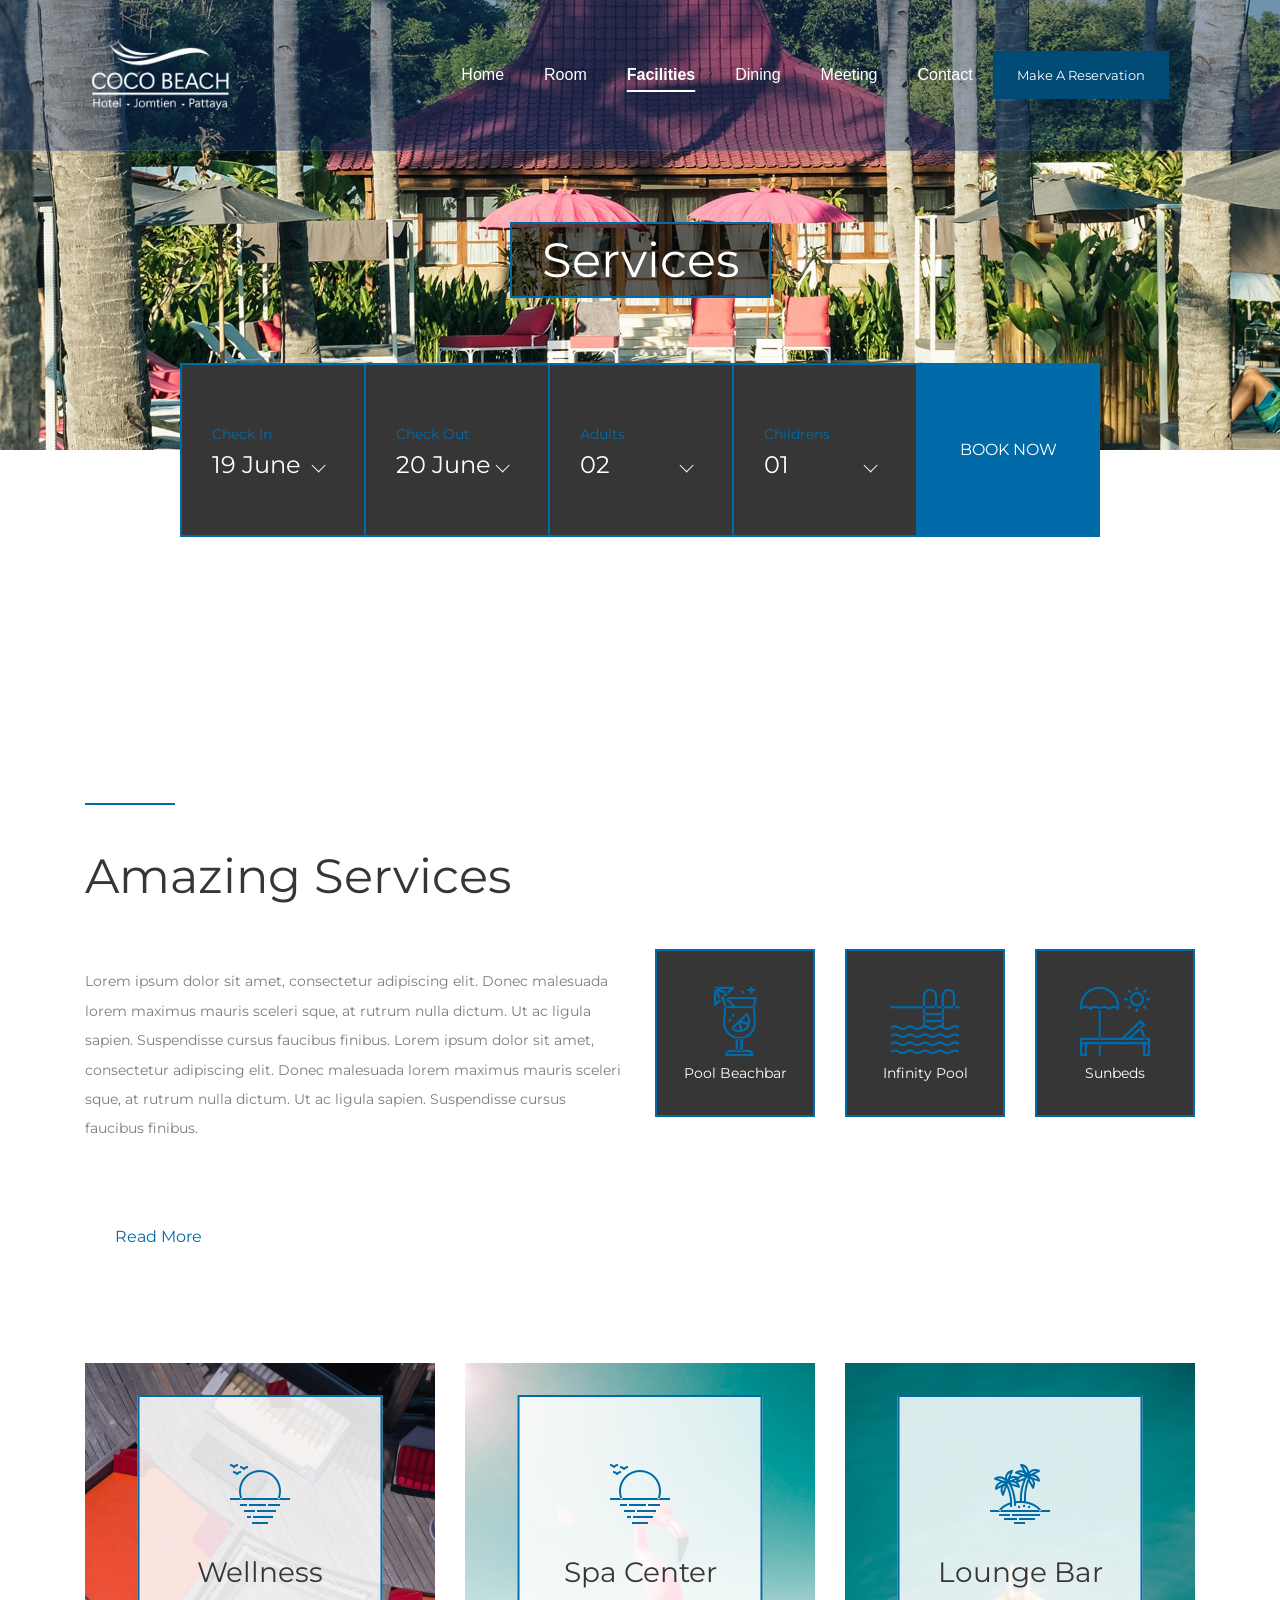
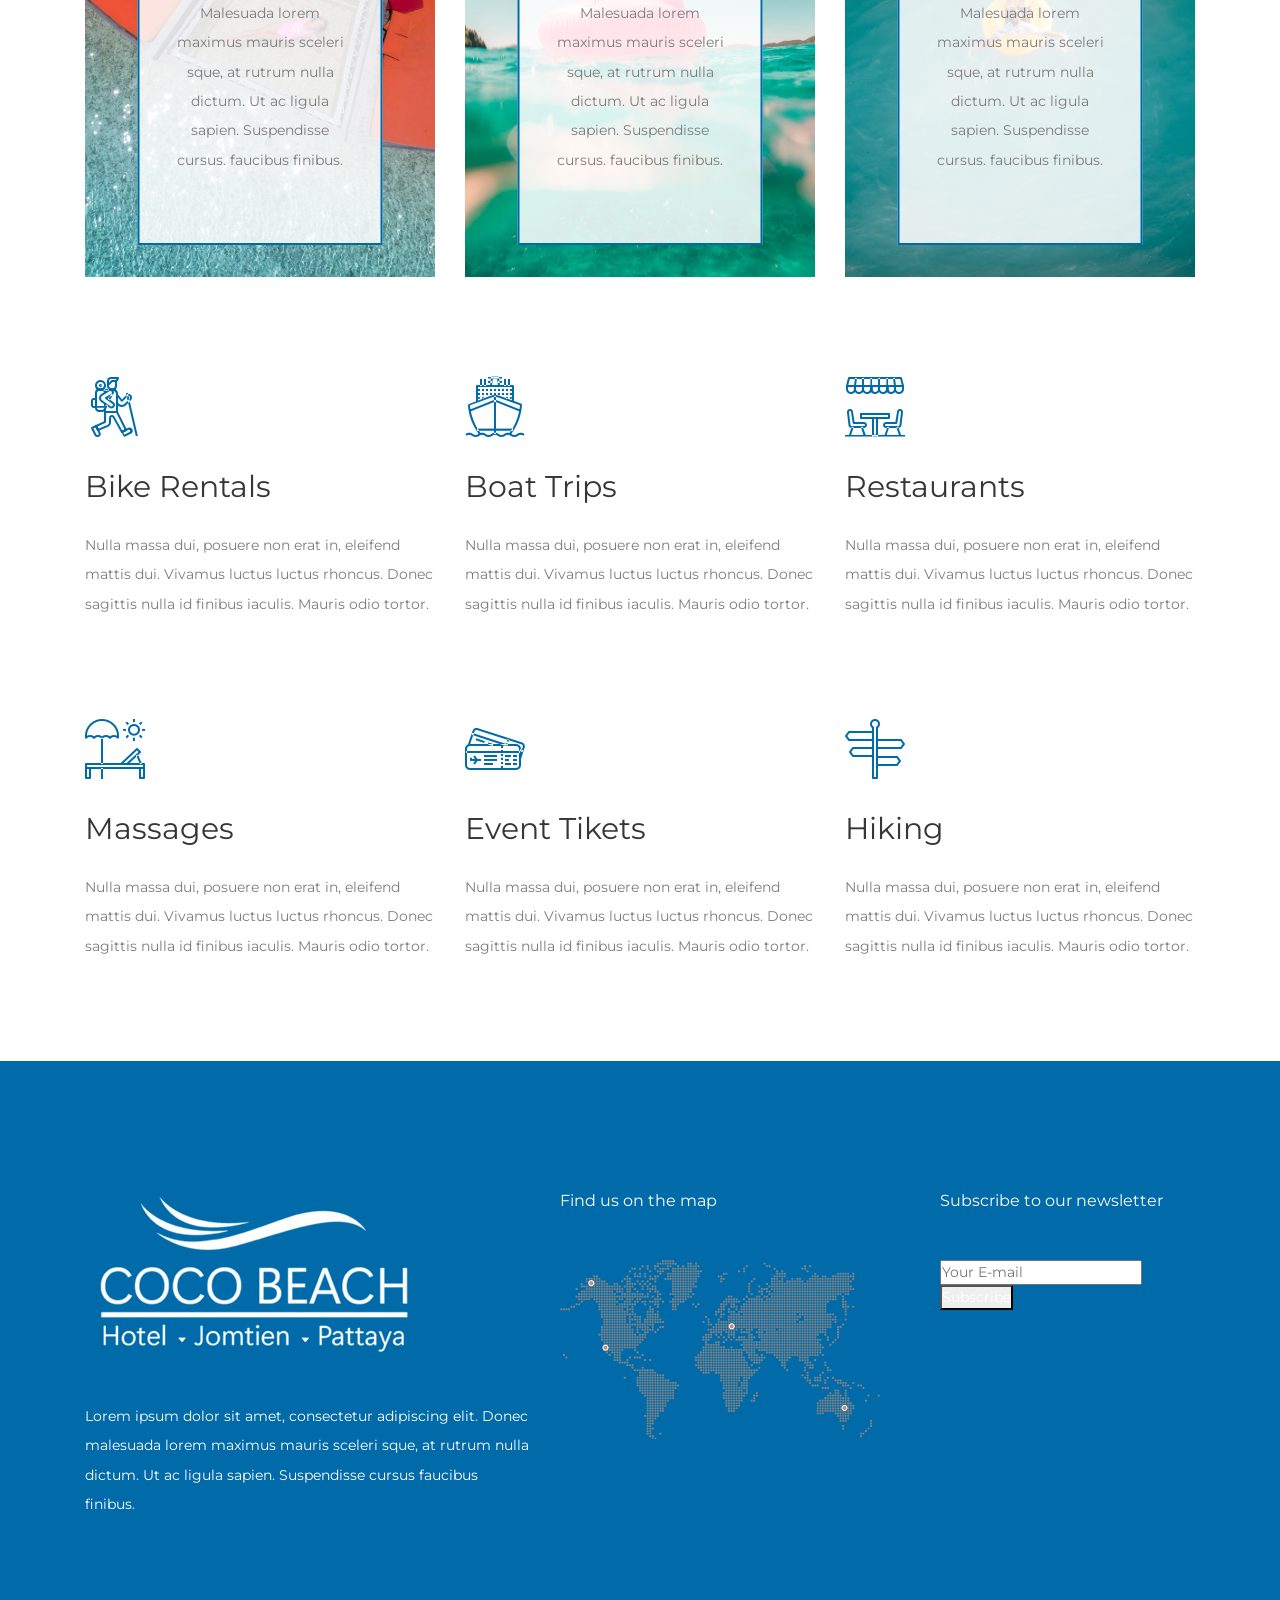
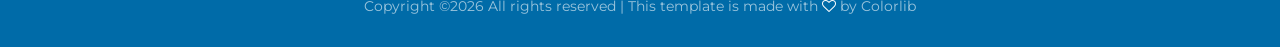
<file: services.html>
<!DOCTYPE html>
<html lang="en">

<head>
    <meta charset="UTF-8">
    <meta name="description" content="">
    <meta http-equiv="X-UA-Compatible" content="IE=edge">
    <meta name="viewport" content="width=device-width, initial-scale=1, shrink-to-fit=no">
    <!-- The above 4 meta tags *must* come first in the head; any other head content must come *after* these tags -->

    <!-- Title -->
    <title>The Palatin - Hotel &amp; Resort Template</title>

    <!-- Favicon -->
    <link rel="icon" href="img/core-img/favicon.ico">

    <!-- Core Stylesheet -->
    <link rel="stylesheet" href="style.css?v=1.8">

</head>

<body>
    <!-- Preloader -->
    <div class="preloader d-flex align-items-center justify-content-center">
        <div class="cssload-container">
            <div class="cssload-loading"><i></i><i></i><i></i><i></i></div>
        </div>
    </div>

    <!-- ##### Header Area Start ##### -->
    <header class="header-area">
        <!-- Navbar Area -->
        <div class="palatin-main-menu">
            <div class="classy-nav-container breakpoint-off">
                <div class="container">
                    <!-- Menu -->
                    <nav class="classy-navbar justify-content-between" id="palatinNav">

                        <!-- Nav brand -->
                        <a href="index" class="nav-brand"><img src="img/core-img/logo.png" width="150px" alt=""></a>

                        <!-- Navbar Toggler -->
                        <div class="classy-navbar-toggler">
                            <span class="navbarToggler"><span></span><span></span><span></span></span>
                        </div>

                        <!-- Menu -->
                        <div class="classy-menu">

                            <!-- close btn -->
                            <div class="classycloseIcon">
                                <div class="cross-wrap"><span class="top"></span><span class="bottom"></span></div>
                            </div>

                            <!-- Nav Start -->
                            <div class="classynav">
                                <ul>
                                    <li><a href="index">Home</a></li>
                                    <li><a href="rooms">Room</a></li>
                                    <li class="active"><a href="services">Facilities</a></li>
                                    <li><a href="elements">Dining</a></li>
                                    <li><a href="about-us">Meeting</a></li>
                                    <li><a href="contact">Contact</a></li>
                                </ul>

                                <!-- Button -->
                                <div class="menu-btn">
                                    <a href="#" class="btn palatin-btn">Make a Reservation</a>
                                </div>

                            </div>
                            <!-- Nav End -->
                        </div>
                    </nav>
                </div>
            </div>
        </div>
    </header>
    <!-- ##### Header Area End ##### -->

    <!-- ##### Breadcumb Area Start ##### -->
    <section class="breadcumb-area bg-img d-flex align-items-center justify-content-center" style="background-image: url(img/bg-img/bg-5.jpg);">
        <div class="bradcumbContent">
            <h2>Services</h2>
        </div>
    </section>
    <!-- ##### Breadcumb Area End ##### -->

    <!-- ##### Book Now Area Start ##### -->
    <div class="book-now-area">
        <div class="container">
            <div class="row justify-content-center">
                <div class="col-12 col-lg-10">
                    <div class="book-now-form">
                        <form action="#">
                            <!-- Form Group -->
                            <div class="form-group">
                                <label for="select1">Check In</label>
                                <select class="form-control" id="select1">
                                  <option>19 June</option>
                                  <option>20 June</option>
                                  <option>21 June</option>
                                  <option>22 June</option>
                                  <option>23 June</option>
                                  <option>24 June</option>
                                  <option>25 June</option>
                                </select>
                            </div>

                            <!-- Form Group -->
                            <div class="form-group">
                                <label for="select2">Check Out</label>
                                <select class="form-control" id="select2">
                                  <option>20 June</option>
                                  <option>21 June</option>
                                  <option>22 June</option>
                                  <option>23 June</option>
                                  <option>24 June</option>
                                  <option>25 June</option>
                                  <option>26 June</option>
                                  <option>27 June</option>
                                </select>
                            </div>

                            <!-- Form Group -->
                            <div class="form-group">
                                <label for="select3">Adults</label>
                                <select class="form-control" id="select3">
                                  <option>02</option>
                                  <option>03</option>
                                  <option>04</option>
                                  <option>05</option>
                                  <option>06</option>
                                </select>
                            </div>

                            <!-- Form Group -->
                            <div class="form-group">
                                <label for="select4">Childrens</label>
                                <select class="form-control" id="select4">
                                  <option>01</option>
                                  <option>02</option>
                                  <option>03</option>
                                  <option>04</option>
                                  <option>05</option>
                                </select>
                            </div>

                            <!-- Button -->
                            <button type="submit">Book Now</button>
                        </form>
                    </div>
                </div>
            </div>
        </div>
    </div>
    <!-- ##### Book Now Area End ##### -->

    <!-- ##### Service Intro Area Start ##### -->
    <section class="services-intro">
        <div class="container">
            <div class="row align-items-center">
                <!-- Service Intro Text -->
                <div class="col-12 col-lg-6">
                    <div class="service-intro-text mb-100">
                        <div class="section-heading">
                            <div class="line-"></div>
                            <h2>Amazing Services</h2>
                        </div>
                        <p>Lorem ipsum dolor sit amet, consectetur adipiscing elit. Donec malesuada lorem maximus mauris sceleri sque, at rutrum nulla dictum. Ut ac ligula sapien. Suspendisse cursus faucibus finibus. Lorem ipsum dolor sit amet, consectetur adipiscing elit. Donec malesuada lorem maximus mauris sceleri sque, at rutrum nulla dictum. Ut ac ligula sapien. Suspendisse cursus faucibus finibus.</p>
                        <a href="#" class="btn palatin-btn mt-50">Read More</a>
                    </div>
                </div>

                <!-- Services Features -->
                <div class="col-12 col-lg-6">
                    <div class="row mb-100">

                        <!-- Single Cool Facts -->
                        <div class="col-12 col-sm-4">
                            <div class="single-cool-fact">
                                <div class="scf-text">
                                    <i class="icon-cocktail-1"></i>
                                    <p>Pool Beachbar</p>
                                </div>
                            </div>
                        </div>

                        <!-- Single Cool Facts -->
                        <div class="col-12 col-sm-4">
                            <div class="single-cool-fact">
                                <div class="scf-text">
                                    <i class="icon-swimming-pool"></i>
                                    <p>Infinity Pool</p>
                                </div>
                            </div>
                        </div>

                        <!-- Single Cool Facts -->
                        <div class="col-12 col-sm-4">
                            <div class="single-cool-fact">
                                <div class="scf-text">
                                    <i class="icon-beach"></i>
                                    <p>Sunbeds</p>
                                </div>
                            </div>
                        </div>

                    </div>
                </div>
            </div>
        </div>
    </section>
    <!-- ##### Service Intro Area End ##### -->

    <!-- ##### Core Features Start ##### -->
    <section class="core-features-area">
        <div class="container">
            <div class="row justify-content-center">

                <!-- Single Core Feature Area -->
                <div class="col-12 col-md-6 col-lg-4">
                    <div class="single-core-feature mb-100">
                        <div class="bg-thumbnail bg-img" style="background-image: url(img/bg-img/12.jpg);"></div>
                        <!-- Content -->
                        <div class="feature-content">
                            <i class="icon-sunset"></i>
                            <h3>Wellness</h3>
                            <p>Malesuada lorem maximus mauris sceleri sque, at rutrum nulla dictum. Ut ac ligula sapien. Suspendisse cursus. faucibus finibus.</p>
                        </div>
                    </div>
                </div>

                <!-- Single Core Feature Area -->
                <div class="col-12 col-md-6 col-lg-4">
                    <div class="single-core-feature mb-100">
                        <div class="bg-thumbnail bg-img" style="background-image: url(img/bg-img/13.jpg);"></div>
                        <!-- Content -->
                        <div class="feature-content">
                            <i class="icon-sunset"></i>
                            <h3>Spa Center</h3>
                            <p>Malesuada lorem maximus mauris sceleri sque, at rutrum nulla dictum. Ut ac ligula sapien. Suspendisse cursus. faucibus finibus.</p>
                        </div>
                    </div>
                </div>

                <!-- Single Core Feature Area -->
                <div class="col-12 col-md-6 col-lg-4">
                    <div class="single-core-feature mb-100">
                        <div class="bg-thumbnail bg-img" style="background-image: url(img/bg-img/14.jpg);"></div>
                        <!-- Content -->
                        <div class="feature-content">
                            <i class="icon-island"></i>
                            <h3>Lounge Bar</h3>
                            <p>Malesuada lorem maximus mauris sceleri sque, at rutrum nulla dictum. Ut ac ligula sapien. Suspendisse cursus. faucibus finibus.</p>
                        </div>
                    </div>
                </div>

            </div>
        </div>
    </section>
    <!-- ##### Core Features End ##### -->

    <!-- ##### Services Area Start ##### -->
    <section class="services-area">
        <div class="container">
            <div class="row">

                <!-- Single Service Area -->
                <div class="col-12 col-sm-6 col-lg-4">
                    <div class="single-service-area mb-100 wow fadeInUp" data-wow-delay="100ms">
                        <i class="icon-trekking"></i>
                        <h4>Bike Rentals</h4>
                        <p>Nulla massa dui, posuere non erat in, eleifend mattis dui. Vivamus luctus luctus rhoncus. Donec sagittis nulla id finibus iaculis. Mauris odio tortor.</p>
                    </div>
                </div>

                <!-- Single Service Area -->
                <div class="col-12 col-sm-6 col-lg-4">
                    <div class="single-service-area mb-100 wow fadeInUp" data-wow-delay="200ms">
                        <i class="icon-boat"></i>
                        <h4>Boat Trips</h4>
                        <p>Nulla massa dui, posuere non erat in, eleifend mattis dui. Vivamus luctus luctus rhoncus. Donec sagittis nulla id finibus iaculis. Mauris odio tortor.</p>
                    </div>
                </div>

                <!-- Single Service Area -->
                <div class="col-12 col-sm-6 col-lg-4">
                    <div class="single-service-area mb-100 wow fadeInUp" data-wow-delay="300ms">
                        <i class="icon-restaurant"></i>
                        <h4>Restaurants</h4>
                        <p>Nulla massa dui, posuere non erat in, eleifend mattis dui. Vivamus luctus luctus rhoncus. Donec sagittis nulla id finibus iaculis. Mauris odio tortor.</p>
                    </div>
                </div>

                <!-- Single Service Area -->
                <div class="col-12 col-sm-6 col-lg-4">
                    <div class="single-service-area mb-100 wow fadeInUp" data-wow-delay="400ms">
                        <i class="icon-beach"></i>
                        <h4>Massages</h4>
                        <p>Nulla massa dui, posuere non erat in, eleifend mattis dui. Vivamus luctus luctus rhoncus. Donec sagittis nulla id finibus iaculis. Mauris odio tortor.</p>
                    </div>
                </div>

                <!-- Single Service Area -->
                <div class="col-12 col-sm-6 col-lg-4">
                    <div class="single-service-area mb-100 wow fadeInUp" data-wow-delay="500ms">
                        <i class="icon-boarding-pass"></i>
                        <h4>Event Tikets</h4>
                        <p>Nulla massa dui, posuere non erat in, eleifend mattis dui. Vivamus luctus luctus rhoncus. Donec sagittis nulla id finibus iaculis. Mauris odio tortor.</p>
                    </div>
                </div>

                <!-- Single Service Area -->
                <div class="col-12 col-sm-6 col-lg-4">
                    <div class="single-service-area mb-100 wow fadeInUp" data-wow-delay="600ms">
                        <i class="icon-sign"></i>
                        <h4>Hiking</h4>
                        <p>Nulla massa dui, posuere non erat in, eleifend mattis dui. Vivamus luctus luctus rhoncus. Donec sagittis nulla id finibus iaculis. Mauris odio tortor.</p>
                    </div>
                </div>

            </div>
        </div>
    </section>
    <!-- ##### Services Area End ##### -->

    <!-- ##### Footer Area Start ##### -->
    <footer class="footer-area">
        <div class="container">
            <div class="row">

                <!-- Footer Widget Area -->
                <div class="col-12 col-lg-5">
                    <div class="footer-widget-area mt-50">
                        <a href="#" class="d-block mb-5"><img src="img/core-img/logo.png" alt=""></a>
                        <p>Lorem ipsum dolor sit amet, consectetur adipiscing elit. Donec malesuada lorem maximus mauris sceleri sque, at rutrum nulla dictum. Ut ac ligula sapien. Suspendisse cursus faucibus finibus. </p>
                    </div>
                </div>

                <!-- Footer Widget Area -->
                <div class="col-12 col-md-6 col-lg-4">
                    <div class="footer-widget-area mt-50">
                        <h6 class="widget-title mb-5">Find us on the map</h6>
                        <img src="img/bg-img/footer-map.png" alt="">
                    </div>
                </div>

                <!-- Footer Widget Area -->
                <div class="col-12 col-md-6 col-lg-3">
                    <div class="footer-widget-area mt-50">
                        <h6 class="widget-title mb-5">Subscribe to our newsletter</h6>
                        <form action="#" method="post" class="subscribe-form">
                            <input type="email" name="subscribe-email" id="subscribeemail" placeholder="Your E-mail">
                            <button type="submit">Subscribe</button>
                        </form>
                    </div>
                </div>

                <!-- Copywrite Text -->
                <div class="col-12">
                    <div class="copywrite-text mt-30">
                        <p><a href="#"><!-- Link back to Colorlib can't be removed. Template is licensed under CC BY 3.0. -->
Copyright &copy;<script>document.write(new Date().getFullYear());</script> All rights reserved | This template is made with <i class="fa fa-heart-o" aria-hidden="true"></i> by <a href="https://colorlib.com" target="_blank">Colorlib</a>
<!-- Link back to Colorlib can't be removed. Template is licensed under CC BY 3.0. --></p>
                    </div>
                </div>
            </div>
        </div>
    </footer>
    <!-- ##### Footer Area End ##### -->

    <!-- ##### All Javascript Script ##### -->
    <!-- jQuery-2.2.4 js -->
    <script src="js/jquery/jquery-2.2.4.min.js"></script>
    <!-- Popper js -->
    <script src="js/bootstrap/popper.min.js"></script>
    <!-- Bootstrap js -->
    <script src="js/bootstrap/bootstrap.min.js"></script>
    <!-- All Plugins js -->
    <script src="js/plugins/plugins.js"></script>
    <!-- Active js -->
    <script src="js/active.js"></script>
</body>

</html>
</file>
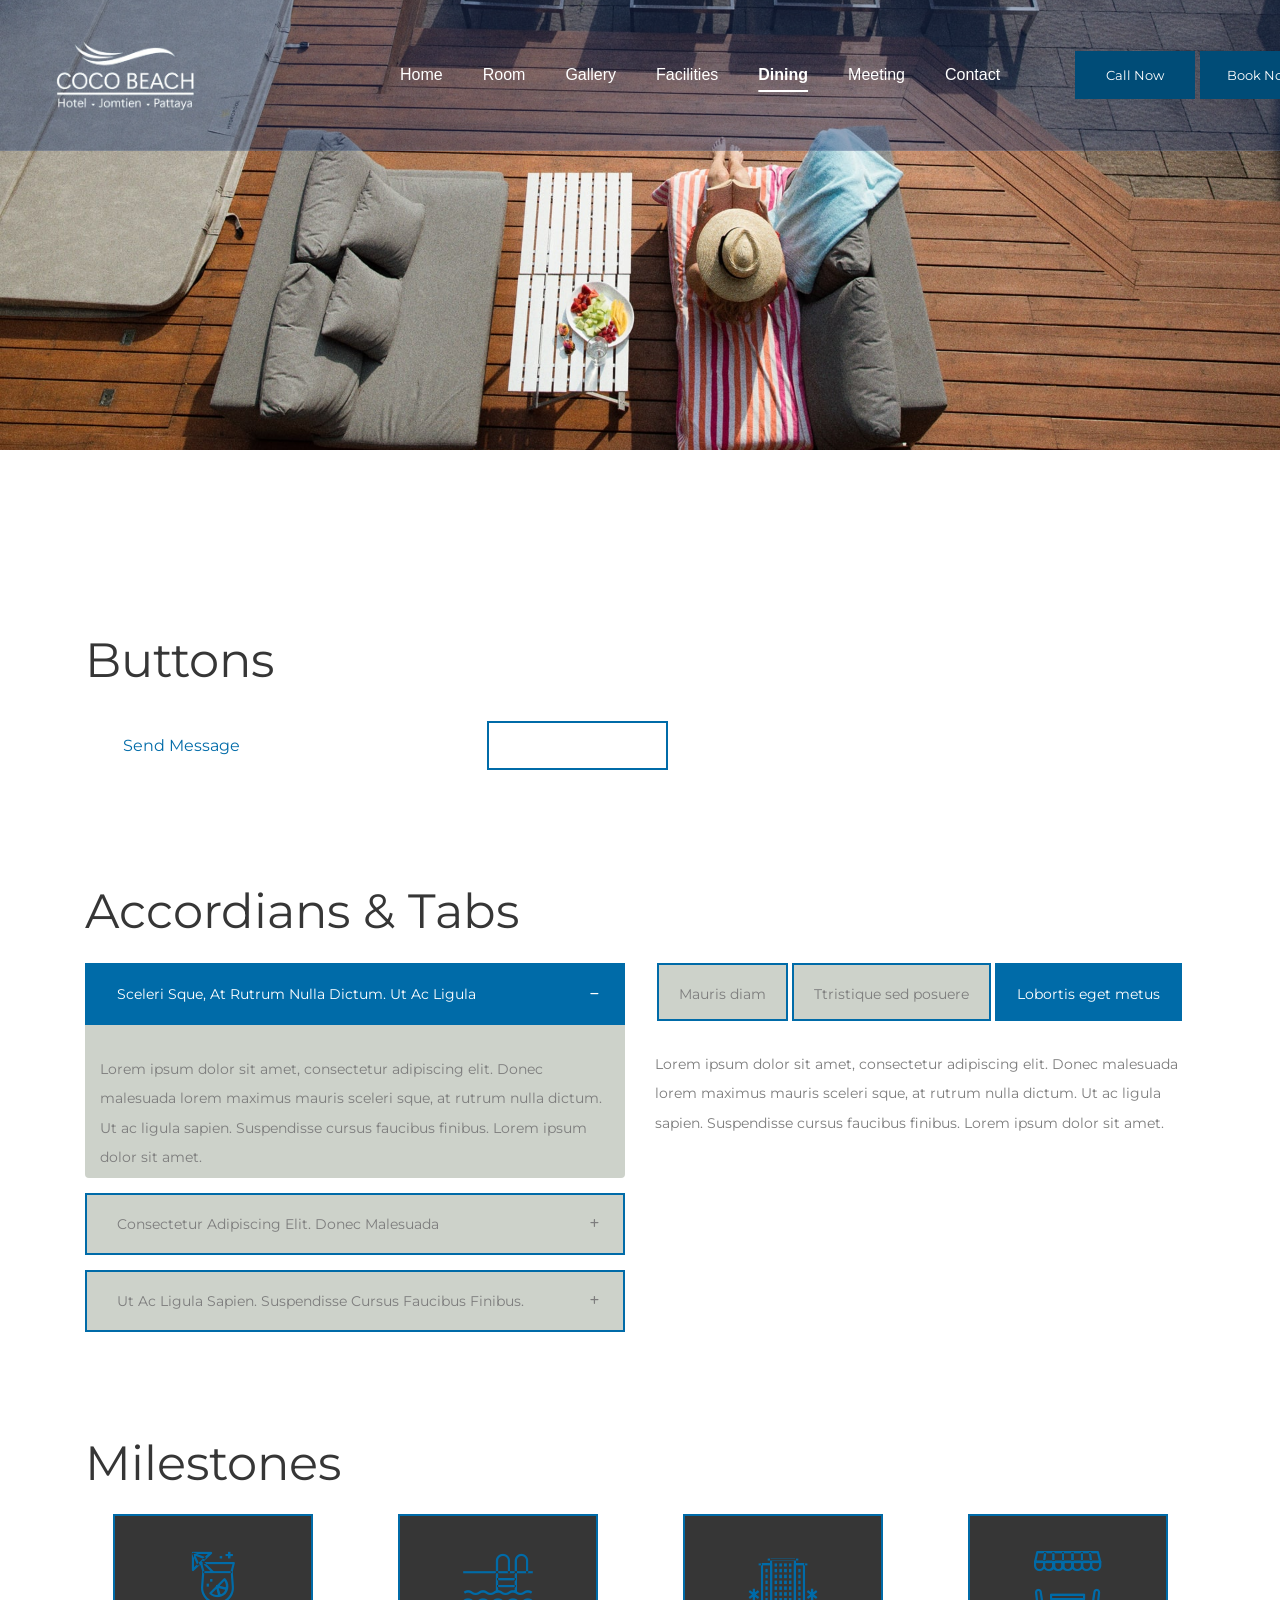
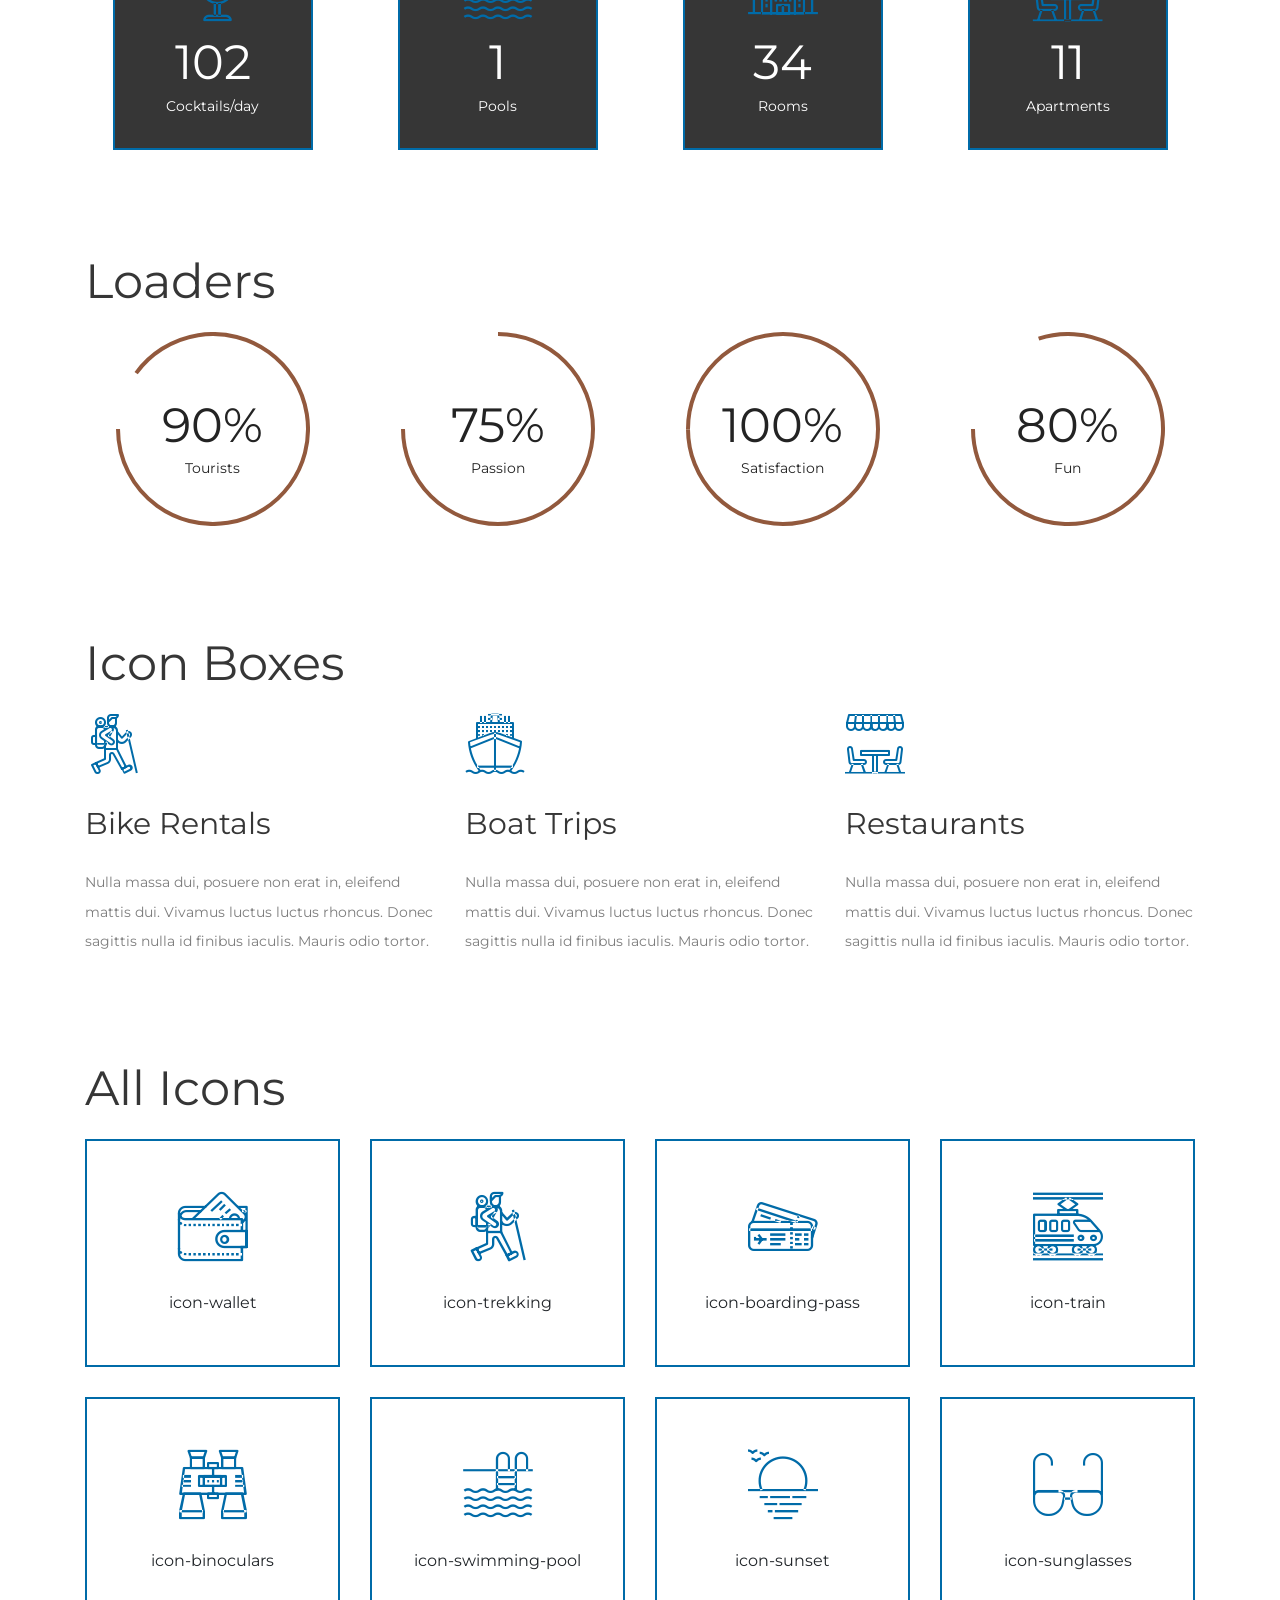
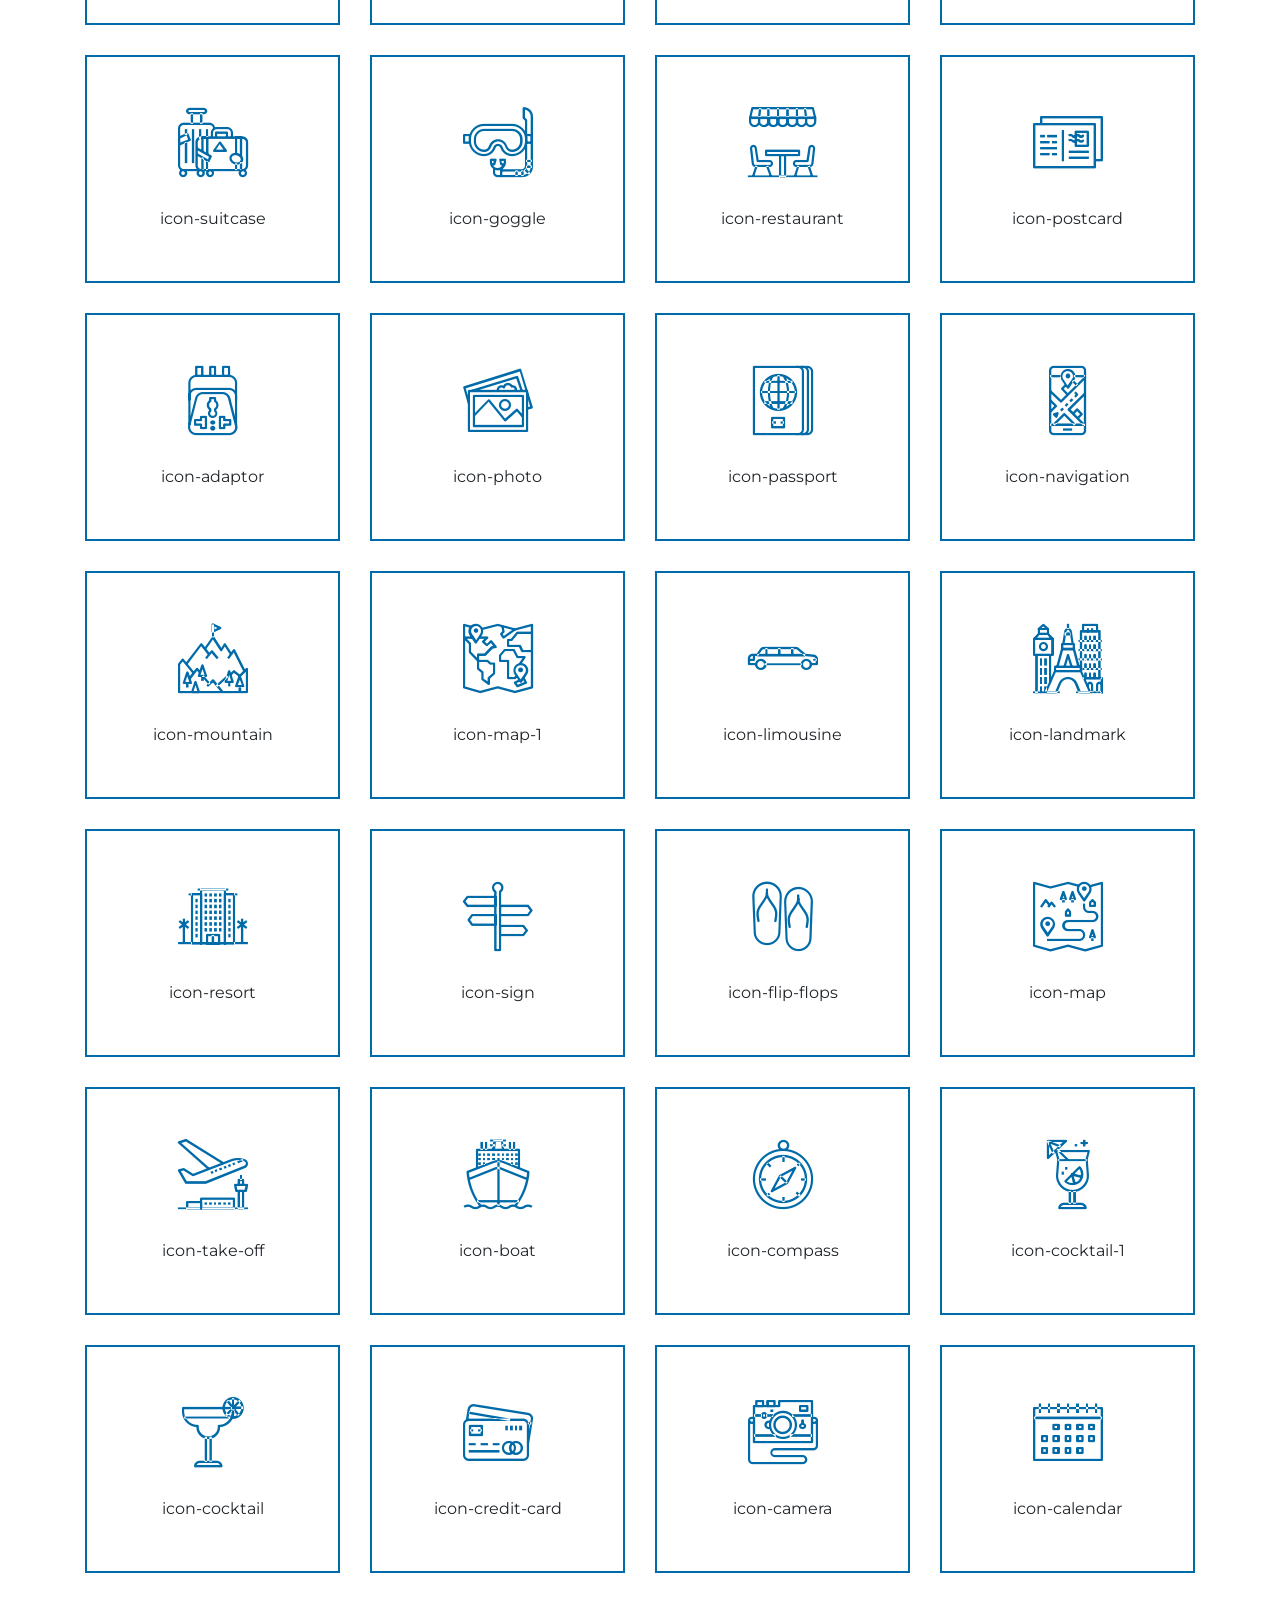
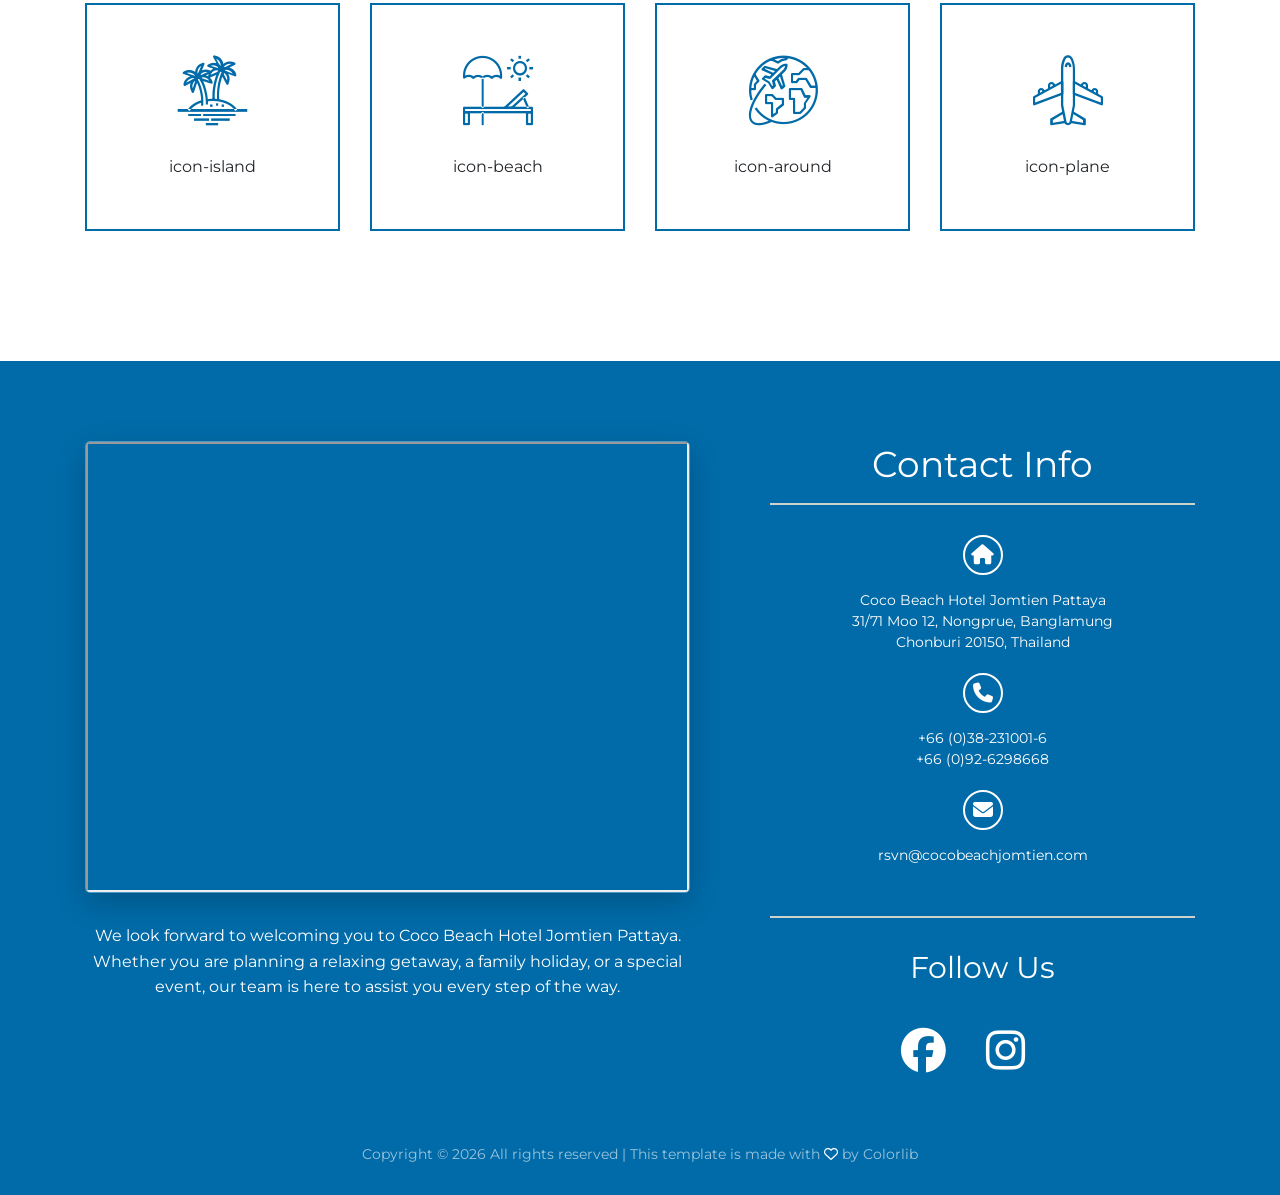
<file: template.html>
<!DOCTYPE html>
<html lang="en">

<head>
    <meta charset="UTF-8">
    <meta name="description" content="">
    <meta http-equiv="X-UA-Compatible" content="IE=edge">
    <meta name="viewport" content="width=device-width, initial-scale=1, shrink-to-fit=no">
    <!-- The above 4 meta tags *must* come first in the head; any other head content must come *after* these tags -->

    <!-- Title -->
    <title>Coco Beach Hotel &amp; Jomtien, Pattaya</title>

    <!-- Favicon -->
    <link rel="icon" href="img/core-img/favicon.ico">

    <!-- Core Stylesheet -->
    <link rel="stylesheet" href="style.css?v=10.0">
    <link rel="stylesheet" href="https://cdnjs.cloudflare.com/ajax/libs/font-awesome/6.4.2/css/all.min.css">

</head>

<body>
    <!-- Preloader -->
    <div class="preloader d-flex align-items-center justify-content-center">
        <div class="cssload-container">
            <div class="cssload-loading"><i></i><i></i><i></i><i></i></div>
        </div>
    </div>

        <!-- ##### Header Area Start ##### -->
    <header class="header-area">
        <!-- Navbar Area -->
        <div class="palatin-main-menu">
            <div class="classy-nav-container breakpoint-off">
                <div class="container-fluid navbar-container">
                    <!-- Menu -->
                    <nav class="classy-navbar justify-content-between" id="palatinNav">

                        <!-- Nav brand -->
                        <a href="/" class="nav-brand"><img src="img/core-img/logo.png" width="150px"
                                alt=""></a>

                        <!-- Navbar Toggler -->
                        <div class="classy-navbar-toggler">
                            <span class="navbarToggler"><span></span><span></span><span></span></span>
                        </div>

                        <!-- Menu -->
                        <div class="classy-menu">

                            <!-- close btn -->
                            <div class="classycloseIcon">
                                <div class="cross-wrap"><span class="top"></span><span class="bottom"></span></div>
                            </div>

                            <!-- Nav Start -->
                            <div class="classynav">
                                <ul>
                                    <li><a href="/">Home</a></li>
                                    <li><a href="rooms">Room</a></li>
                                    <li><a href="gallery">Gallery</a></li>
                                    <li><a href="facilities">Facilities</a></li>
                                    <li class="active"><a href="dining">Dining</a></li>
                                    <li><a href="meeting">Meeting</a></li>
                                    <li><a href="contact">Contact</a></li>
                                </ul>
                            </div>
                            <!-- Nav End -->
                        </div>

                        <!-- Button -->
                        <div class="menu-btn">
                            <a href="#" class="btn palatin-btn">Call Now</a>
                            <a href="#" class="btn palatin-btn">Book Now</a>
                        </div>
                    </nav>
                </div>
            </div>
        </div>
    </header>
    <!-- ##### Header Area End ##### -->

    <!-- ##### Breadcumb Area Start ##### -->
    <section class="breadcumb-area bg-img d-flex align-items-center justify-content-center"
        style="background-image: url(img/bg-img/bg-9.jpg);">
        <!-- <div class="bradcumbContent">
            <h2>Dining</h2>
        </div> -->
    </section>
    <!-- ##### Breadcumb Area End ##### -->

    <!-- ##### Book Now Area Start ##### -->
    <div class="book-now-area">
    </div>
    <!-- ##### Book Now Area End ##### -->

    <!-- ##### Elements Area Start ##### -->
    <section class="elements-area">
        <div class="container">
            <div class="row">

                <!-- ##### Buttons ##### -->
                <div class="col-12">
                    <div class="elements-title">
                        <h2>Buttons</h2>
                    </div>
                    <!-- Buttons -->
                    <div class="palatin-buttons-area mb-100">
                        <a href="#" class="btn palatin-btn m-2">Send message</a>
                        <a href="#" class="btn palatin-btn btn-2 m-2">Send message</a>
                        <a href="#" class="btn palatin-btn btn-3 m-2">Send message</a>
                    </div>
                </div>

                <!-- ##### Progress Bars & Accordions ##### -->
                <div class="col-12">
                    <div class="elements-title">
                        <h2>Accordians &amp; Tabs</h2>
                    </div>
                </div>

                <!-- ##### Accordians ##### -->
                <div class="col-12 col-lg-6">
                    <div class="accordions mb-100" id="accordion" role="tablist" aria-multiselectable="true">
                        <!-- single accordian area -->
                        <div class="panel single-accordion">
                            <h6><a role="button" class="" aria-expanded="true" aria-controls="collapseOne"
                                    data-toggle="collapse" data-parent="#accordion" href="#collapseOne">Sceleri sque, at
                                    rutrum nulla dictum. Ut ac ligula
                                    <span class="accor-open"><i class="fa fa-plus" aria-hidden="true"></i></span>
                                    <span class="accor-close"><i class="fa fa-minus" aria-hidden="true"></i></span>
                                </a></h6>
                            <div id="collapseOne" class="accordion-content collapse show">
                                <p>Lorem ipsum dolor sit amet, consectetur adipiscing elit. Donec malesuada lorem
                                    maximus mauris sceleri sque, at rutrum nulla dictum. Ut ac ligula sapien.
                                    Suspendisse cursus faucibus finibus. Lorem ipsum dolor sit amet.</p>
                            </div>
                        </div>
                        <!-- single accordian area -->
                        <div class="panel single-accordion">
                            <h6>
                                <a role="button" class="collapsed" aria-expanded="true" aria-controls="collapseTwo"
                                    data-parent="#accordion" data-toggle="collapse" href="#collapseTwo">Consectetur
                                    adipiscing elit. Donec malesuada
                                    <span class="accor-open"><i class="fa fa-plus" aria-hidden="true"></i></span>
                                    <span class="accor-close"><i class="fa fa-minus" aria-hidden="true"></i></span>
                                </a>
                            </h6>
                            <div id="collapseTwo" class="accordion-content collapse">
                                <p>Lorem ipsum dolor sit amet, consectetur adipiscing elit. Donec malesuada lorem
                                    maximus mauris sceleri sque, at rutrum nulla dictum. Ut ac ligula sapien.
                                    Suspendisse cursus faucibus finibus. Lorem ipsum dolor sit amet.</p>
                            </div>
                        </div>
                        <!-- single accordian area -->
                        <div class="panel single-accordion">
                            <h6>
                                <a role="button" aria-expanded="true" aria-controls="collapseThree" class="collapsed"
                                    data-parent="#accordion" data-toggle="collapse" href="#collapseThree">Ut ac ligula
                                    sapien. Suspendisse cursus faucibus finibus.
                                    <span class="accor-open"><i class="fa fa-plus" aria-hidden="true"></i></span>
                                    <span class="accor-close"><i class="fa fa-minus" aria-hidden="true"></i></span>
                                </a>
                            </h6>
                            <div id="collapseThree" class="accordion-content collapse">
                                <p>Lorem ipsum dolor sit amet, consectetur adipiscing elit. Donec malesuada lorem
                                    maximus mauris sceleri sque, at rutrum nulla dictum. Ut ac ligula sapien.
                                    Suspendisse cursus faucibus finibus. Lorem ipsum dolor sit amet.</p>
                            </div>
                        </div>
                    </div>
                </div>


                <!-- ##### Tabs ##### -->
                <div class="col-12 col-lg-6">
                    <div class="palatin-tabs-content">
                        <ul class="nav nav-tabs" id="myTab" role="tablist">
                            <li class="nav-item">
                                <a class="nav-link" id="tab--1" data-toggle="tab" href="#tab1" role="tab"
                                    aria-controls="tab1" aria-selected="false">Mauris diam</a>
                            </li>
                            <li class="nav-item">
                                <a class="nav-link" id="tab--2" data-toggle="tab" href="#tab2" role="tab"
                                    aria-controls="tab2" aria-selected="false">Ttristique sed posuere</a>
                            </li>
                            <li class="nav-item">
                                <a class="nav-link active" id="tab--3" data-toggle="tab" href="#tab3" role="tab"
                                    aria-controls="tab3" aria-selected="true">Lobortis eget metus</a>
                            </li>
                        </ul>

                        <div class="tab-content mb-100" id="myTabContent">
                            <div class="tab-pane fade" id="tab1" role="tabpanel" aria-labelledby="tab--1">
                                <div class="palatin-tab-content">
                                    <!-- Tab Text -->
                                    <div class="palatin-tab-text">
                                        <p>Lorem ipsum dolor sit amet, consectetur adipiscing elit. Donec malesuada
                                            lorem maximus mauris sceleri sque, at rutrum nulla dictum. Ut ac ligula
                                            sapien. Suspendisse cursus faucibus finibus. Lorem ipsum dolor sit amet.</p>
                                    </div>
                                </div>
                            </div>
                            <div class="tab-pane fade" id="tab2" role="tabpanel" aria-labelledby="tab--2">
                                <div class="palatin-tab-content">
                                    <!-- Tab Text -->
                                    <div class="palatin-tab-text">
                                        <p>Lorem ipsum dolor sit amet, consectetur adipiscing elit. Donec malesuada
                                            lorem maximus mauris sceleri sque, at rutrum nulla dictum. Ut ac ligula
                                            sapien. Suspendisse cursus faucibus finibus. Lorem ipsum dolor sit amet.</p>
                                    </div>
                                </div>
                            </div>
                            <div class="tab-pane fade show active" id="tab3" role="tabpanel" aria-labelledby="tab--3">
                                <div class="palatin-tab-content">
                                    <!-- Tab Text -->
                                    <div class="palatin-tab-text">
                                        <p>Lorem ipsum dolor sit amet, consectetur adipiscing elit. Donec malesuada
                                            lorem maximus mauris sceleri sque, at rutrum nulla dictum. Ut ac ligula
                                            sapien. Suspendisse cursus faucibus finibus. Lorem ipsum dolor sit amet.</p>
                                    </div>
                                </div>
                            </div>
                        </div>
                    </div>
                </div>

                <!-- ##### Milestones ##### -->
                <div class="col-12">
                    <div class="elements-title">
                        <h2>Milestones</h2>
                    </div>
                </div>

                <div class="col-12">
                    <div class="palatin-cool-facts-area">
                        <div class="row">

                            <!-- Single Cool Facts -->
                            <div class="col-12 col-sm-6 col-lg-3">
                                <div class="single-cool-fact mb-100">
                                    <div class="scf-text">
                                        <i class="icon-cocktail-1"></i>
                                        <h2><span class="counter">231</span></h2>
                                        <p>Cocktails/day</p>
                                    </div>
                                </div>
                            </div>

                            <!-- Single Cool Facts -->
                            <div class="col-12 col-sm-6 col-lg-3">
                                <div class="single-cool-fact mb-100">
                                    <div class="scf-text">
                                        <i class="icon-swimming-pool"></i>
                                        <h2><span class="counter">3</span></h2>
                                        <p>Pools</p>
                                    </div>
                                </div>
                            </div>

                            <!-- Single Cool Facts -->
                            <div class="col-12 col-sm-6 col-lg-3">
                                <div class="single-cool-fact mb-100">
                                    <div class="scf-text">
                                        <i class="icon-resort"></i>
                                        <h2><span class="counter">79</span></h2>
                                        <p>Rooms</p>
                                    </div>
                                </div>
                            </div>

                            <!-- Single Cool Facts -->
                            <div class="col-12 col-sm-6 col-lg-3">
                                <div class="single-cool-fact mb-100">
                                    <div class="scf-text">
                                        <i class="icon-restaurant"></i>
                                        <h2><span class="counter">25</span></h2>
                                        <p>Apartments</p>
                                    </div>
                                </div>
                            </div>

                        </div>
                    </div>
                </div>

                <!-- ##### Loaders ##### -->
                <div class="col-12">
                    <div class="elements-title">
                        <h2>Loaders</h2>
                    </div>
                </div>

                <div class="col-12">
                    <!-- Loaders Area Start -->
                    <div class="our-skills-area">
                        <div class="row">

                            <!-- Single Skills Area -->
                            <div class="col-12 col-sm-6 col-lg-3">
                                <div class="single-skils-area mb-100">
                                    <div id="circle" class="circle" data-value="0.90">
                                        <div class="skills-text">
                                            <span>90%</span>
                                            <p>Tourists</p>
                                        </div>
                                    </div>
                                </div>
                            </div>

                            <!-- Single Skills Area -->
                            <div class="col-12 col-sm-6 col-lg-3">
                                <div class="single-skils-area mb-100">
                                    <div id="circle2" class="circle" data-value="0.75">
                                        <div class="skills-text">
                                            <span>75%</span>
                                            <p>Passion</p>
                                        </div>
                                    </div>
                                </div>
                            </div>

                            <!-- Single Skills Area -->
                            <div class="col-12 col-sm-6 col-lg-3">
                                <div class="single-skils-area mb-100">
                                    <div id="circle3" class="circle" data-value="1">
                                        <div class="skills-text">
                                            <span>100%</span>
                                            <p>Satisfaction</p>
                                        </div>
                                    </div>
                                </div>
                            </div>

                            <!-- Single Skills Area -->
                            <div class="col-12 col-sm-6 col-lg-3">
                                <div class="single-skils-area mb-100">
                                    <div id="circle4" class="circle" data-value="0.80">
                                        <div class="skills-text">
                                            <span>80%</span>
                                            <p>Fun</p>
                                        </div>
                                    </div>
                                </div>
                            </div>
                        </div>
                    </div>
                </div>

                <!-- ##### Icon Boxes ##### -->
                <div class="col-12">
                    <div class="elements-title">
                        <h2>Icon Boxes</h2>
                    </div>
                </div>

                <div class="col-12">
                    <div class="row">

                        <!-- Single Service Area -->
                        <div class="col-12 col-sm-6 col-lg-4">
                            <div class="single-service-area mb-100">
                                <i class="icon-trekking"></i>
                                <h4>Bike Rentals</h4>
                                <p>Nulla massa dui, posuere non erat in, eleifend mattis dui. Vivamus luctus luctus
                                    rhoncus. Donec sagittis nulla id finibus iaculis. Mauris odio tortor.</p>
                            </div>
                        </div>

                        <!-- Single Service Area -->
                        <div class="col-12 col-sm-6 col-lg-4">
                            <div class="single-service-area mb-100">
                                <i class="icon-boat"></i>
                                <h4>Boat Trips</h4>
                                <p>Nulla massa dui, posuere non erat in, eleifend mattis dui. Vivamus luctus luctus
                                    rhoncus. Donec sagittis nulla id finibus iaculis. Mauris odio tortor.</p>
                            </div>
                        </div>

                        <!-- Single Service Area -->
                        <div class="col-12 col-sm-6 col-lg-4">
                            <div class="single-service-area mb-100">
                                <i class="icon-restaurant"></i>
                                <h4>Restaurants</h4>
                                <p>Nulla massa dui, posuere non erat in, eleifend mattis dui. Vivamus luctus luctus
                                    rhoncus. Donec sagittis nulla id finibus iaculis. Mauris odio tortor.</p>
                            </div>
                        </div>

                    </div>
                </div>

                <!-- ##### Icon Boxes ##### -->
                <div class="col-12">
                    <div class="elements-title">
                        <h2>All Icons</h2>
                    </div>
                </div>

                <div class="col-12 mb-100">
                    <div class="row">
                        <!-- Single Icon -->
                        <div class="col-12 col-sm-6 col-md-4 col-lg-3">
                            <div class="single-icon mb-30">
                                <i class="icon-wallet"></i>
                                <span>icon-wallet</span>
                            </div>
                        </div>

                        <!-- Single Icon -->
                        <div class="col-12 col-sm-6 col-md-4 col-lg-3">
                            <div class="single-icon mb-30">
                                <i class="icon-trekking"></i>
                                <span>icon-trekking</span>
                            </div>
                        </div>

                        <!-- Single Icon -->
                        <div class="col-12 col-sm-6 col-md-4 col-lg-3">
                            <div class="single-icon mb-30">
                                <i class="icon-boarding-pass"></i>
                                <span>icon-boarding-pass</span>
                            </div>
                        </div>

                        <!-- Single Icon -->
                        <div class="col-12 col-sm-6 col-md-4 col-lg-3">
                            <div class="single-icon mb-30">
                                <i class="icon-train"></i>
                                <span>icon-train</span>
                            </div>
                        </div>

                        <!-- Single Icon -->
                        <div class="col-12 col-sm-6 col-md-4 col-lg-3">
                            <div class="single-icon mb-30">
                                <i class="icon-binoculars"></i>
                                <span>icon-binoculars</span>
                            </div>
                        </div>

                        <!-- Single Icon -->
                        <div class="col-12 col-sm-6 col-md-4 col-lg-3">
                            <div class="single-icon mb-30">
                                <i class="icon-swimming-pool"></i>
                                <span>icon-swimming-pool</span>
                            </div>
                        </div>

                        <!-- Single Icon -->
                        <div class="col-12 col-sm-6 col-md-4 col-lg-3">
                            <div class="single-icon mb-30">
                                <i class="icon-sunset"></i>
                                <span>icon-sunset</span>
                            </div>
                        </div>

                        <!-- Single Icon -->
                        <div class="col-12 col-sm-6 col-md-4 col-lg-3">
                            <div class="single-icon mb-30">
                                <i class="icon-sunglasses"></i>
                                <span>icon-sunglasses</span>
                            </div>
                        </div>

                        <!-- Single Icon -->
                        <div class="col-12 col-sm-6 col-md-4 col-lg-3">
                            <div class="single-icon mb-30">
                                <i class="icon-suitcase"></i>
                                <span>icon-suitcase</span>
                            </div>
                        </div>

                        <!-- Single Icon -->
                        <div class="col-12 col-sm-6 col-md-4 col-lg-3">
                            <div class="single-icon mb-30">
                                <i class="icon-goggle"></i>
                                <span>icon-goggle</span>
                            </div>
                        </div>

                        <!-- Single Icon -->
                        <div class="col-12 col-sm-6 col-md-4 col-lg-3">
                            <div class="single-icon mb-30">
                                <i class="icon-restaurant"></i>
                                <span>icon-restaurant</span>
                            </div>
                        </div>

                        <!-- Single Icon -->
                        <div class="col-12 col-sm-6 col-md-4 col-lg-3">
                            <div class="single-icon mb-30">
                                <i class="icon-postcard"></i>
                                <span>icon-postcard</span>
                            </div>
                        </div>

                        <!-- Single Icon -->
                        <div class="col-12 col-sm-6 col-md-4 col-lg-3">
                            <div class="single-icon mb-30">
                                <i class="icon-adaptor"></i>
                                <span>icon-adaptor</span>
                            </div>
                        </div>

                        <!-- Single Icon -->
                        <div class="col-12 col-sm-6 col-md-4 col-lg-3">
                            <div class="single-icon mb-30">
                                <i class="icon-photo"></i>
                                <span>icon-photo</span>
                            </div>
                        </div>

                        <!-- Single Icon -->
                        <div class="col-12 col-sm-6 col-md-4 col-lg-3">
                            <div class="single-icon mb-30">
                                <i class="icon-passport"></i>
                                <span>icon-passport</span>
                            </div>
                        </div>

                        <!-- Single Icon -->
                        <div class="col-12 col-sm-6 col-md-4 col-lg-3">
                            <div class="single-icon mb-30">
                                <i class="icon-navigation"></i>
                                <span>icon-navigation</span>
                            </div>
                        </div>

                        <!-- Single Icon -->
                        <div class="col-12 col-sm-6 col-md-4 col-lg-3">
                            <div class="single-icon mb-30">
                                <i class="icon-mountain"></i>
                                <span>icon-mountain</span>
                            </div>
                        </div>

                        <!-- Single Icon -->
                        <div class="col-12 col-sm-6 col-md-4 col-lg-3">
                            <div class="single-icon mb-30">
                                <i class="icon-map-1"></i>
                                <span>icon-map-1</span>
                            </div>
                        </div>

                        <!-- Single Icon -->
                        <div class="col-12 col-sm-6 col-md-4 col-lg-3">
                            <div class="single-icon mb-30">
                                <i class="icon-limousine"></i>
                                <span>icon-limousine</span>
                            </div>
                        </div>

                        <!-- Single Icon -->
                        <div class="col-12 col-sm-6 col-md-4 col-lg-3">
                            <div class="single-icon mb-30">
                                <i class="icon-landmark"></i>
                                <span>icon-landmark</span>
                            </div>
                        </div>

                        <!-- Single Icon -->
                        <div class="col-12 col-sm-6 col-md-4 col-lg-3">
                            <div class="single-icon mb-30">
                                <i class="icon-resort"></i>
                                <span>icon-resort</span>
                            </div>
                        </div>

                        <!-- Single Icon -->
                        <div class="col-12 col-sm-6 col-md-4 col-lg-3">
                            <div class="single-icon mb-30">
                                <i class="icon-sign"></i>
                                <span>icon-sign</span>
                            </div>
                        </div>

                        <!-- Single Icon -->
                        <div class="col-12 col-sm-6 col-md-4 col-lg-3">
                            <div class="single-icon mb-30">
                                <i class="icon-flip-flops"></i>
                                <span>icon-flip-flops</span>
                            </div>
                        </div>

                        <!-- Single Icon -->
                        <div class="col-12 col-sm-6 col-md-4 col-lg-3">
                            <div class="single-icon mb-30">
                                <i class="icon-map"></i>
                                <span>icon-map</span>
                            </div>
                        </div>

                        <!-- Single Icon -->
                        <div class="col-12 col-sm-6 col-md-4 col-lg-3">
                            <div class="single-icon mb-30">
                                <i class="icon-take-off"></i>
                                <span>icon-take-off</span>
                            </div>
                        </div>

                        <!-- Single Icon -->
                        <div class="col-12 col-sm-6 col-md-4 col-lg-3">
                            <div class="single-icon mb-30">
                                <i class="icon-boat"></i>
                                <span>icon-boat</span>
                            </div>
                        </div>

                        <!-- Single Icon -->
                        <div class="col-12 col-sm-6 col-md-4 col-lg-3">
                            <div class="single-icon mb-30">
                                <i class="icon-compass"></i>
                                <span>icon-compass</span>
                            </div>
                        </div>

                        <!-- Single Icon -->
                        <div class="col-12 col-sm-6 col-md-4 col-lg-3">
                            <div class="single-icon mb-30">
                                <i class="icon-cocktail-1"></i>
                                <span>icon-cocktail-1</span>
                            </div>
                        </div>

                        <!-- Single Icon -->
                        <div class="col-12 col-sm-6 col-md-4 col-lg-3">
                            <div class="single-icon mb-30">
                                <i class="icon-cocktail"></i>
                                <span>icon-cocktail</span>
                            </div>
                        </div>

                        <!-- Single Icon -->
                        <div class="col-12 col-sm-6 col-md-4 col-lg-3">
                            <div class="single-icon mb-30">
                                <i class="icon-credit-card"></i>
                                <span>icon-credit-card</span>
                            </div>
                        </div>

                        <!-- Single Icon -->
                        <div class="col-12 col-sm-6 col-md-4 col-lg-3">
                            <div class="single-icon mb-30">
                                <i class="icon-camera"></i>
                                <span>icon-camera</span>
                            </div>
                        </div>

                        <!-- Single Icon -->
                        <div class="col-12 col-sm-6 col-md-4 col-lg-3">
                            <div class="single-icon mb-30">
                                <i class="icon-calendar"></i>
                                <span>icon-calendar</span>
                            </div>
                        </div>

                        <!-- Single Icon -->
                        <div class="col-12 col-sm-6 col-md-4 col-lg-3">
                            <div class="single-icon mb-30">
                                <i class="icon-island"></i>
                                <span>icon-island</span>
                            </div>
                        </div>

                        <!-- Single Icon -->
                        <div class="col-12 col-sm-6 col-md-4 col-lg-3">
                            <div class="single-icon mb-30">
                                <i class="icon-beach"></i>
                                <span>icon-beach</span>
                            </div>
                        </div>

                        <!-- Single Icon -->
                        <div class="col-12 col-sm-6 col-md-4 col-lg-3">
                            <div class="single-icon mb-30">
                                <i class="icon-around"></i>
                                <span>icon-around</span>
                            </div>
                        </div>

                        <!-- Single Icon -->
                        <div class="col-12 col-sm-6 col-md-4 col-lg-3">
                            <div class="single-icon mb-30">
                                <i class="icon-plane"></i>
                                <span>icon-plane</span>
                            </div>
                        </div>
                    </div>
                </div>
            </div>
        </div>
    </section>
    <!-- ##### Elements Area End ##### -->

    <!-- ##### Footer Area Start ##### -->
    <footer class="footer-area">
        <div class="container">
            <div class="row">
                <!-- Left Side: Map & Message -->
                <div class="col-12 col-lg-7">
                    <div class="footer-map-container">
                        <div class="footer-map-iframe">
                            <iframe
                                src="https://www.google.com/maps/embed?pb=!1m18!1m12!1m3!1d3889.2217557173035!2d100.8730363!3d12.8934575!2m3!1f0!2f0!3f0!3m2!i1024!2i768!4f13.1!3m3!1m2!1s0x3102978f2f3b3899%3A0x9caa4cba84e8548c!2sCoco%20Beach%20Hotel%20Jomtien%20Pattaya!5e0!3m2!1sen!2sth!4v1777986937234!5m2!1sen!2sth"
                                allowfullscreen="" loading="lazy"
                                referrerpolicy="no-referrer-when-downgrade"></iframe>
                        </div>
                        <div class="footer-map-text">
                            <p>We look forward to welcoming you to Coco Beach Hotel Jomtien Pattaya. Whether you
                                are planning a relaxing getaway, a family holiday, or a special event, our team is here
                                to assist you every step of the way.</p>
                        </div>
                    </div>
                </div>

                <!-- Right Side: Contact Info & Follow Us -->
                <div class="col-12 col-lg-5">
                                        <div class="footer-contact-content">
                        <!-- Contact Title -->
                        <div class="footer-section-title">
                            <h2>Contact Info</h2>
                            <div class="title-line"></div>
                        </div>

                        <!-- Address -->
                        <div class="footer-contact-item">
                            <div class="icon-box">
                                <i class="fa fa-home"></i>
                            </div>
                            <p style="font-size: 14px;">Coco Beach Hotel Jomtien Pattaya <br>
                                31/71 Moo 12, Nongprue, Banglamung <br>
                                Chonburi 20150, Thailand</p>
                        </div>

                        <!-- Phone -->
                        <div class="footer-contact-item">
                            <div class="icon-box">
                                <i class="fa fa-phone"></i>
                            </div>
                            <p style="font-size: 14px;">+66 (0)38-231001-6 <br>
                                +66 (0)92-6298668</p>
                        </div>

                        <!-- Email -->
                        <div class="footer-contact-item">
                            <div class="icon-box">
                                <i class="fa fa-envelope"></i>
                            </div>
                            <p style="font-size: 14px;">rsvn@cocobeachjomtien.com</p>
                        </div>

                        <!-- Social Section -->
                        <div class="footer-social-section">
                            <div class="title-line"></div>
                            <h2>Follow Us</h2>
                            <div class="footer-social-icons">
                                <a href="https://www.facebook.com/cocobeachjomtien"><i class="fa-brands fa-facebook"></i></a>
                                <a href="https://www.facebook.com/cocobeachjomtien"><i class="fa-brands fa-instagram"></i></a>
                                <a href="https://www.tripadvisor.com/Hotel_Review-g293919-d27110578-Reviews-Coco_Beach_Hotel_Jomtien_Pattaya-Pattaya_Chonburi_Province.html"><i class="fa fa-tripadvisor"></i></a>
                            </div>
                        </div>
                    </div>
                </div>
            </div>

            <!-- Copywrite Text -->
            <div class="row">
                <div class="col-12">
                    <div class="copywrite-text">
                        <p>Copyright &copy;
                            <script>document.write(new Date().getFullYear());</script> All rights reserved | This
                            template is made with <i class="fa-regular fa-heart" aria-hidden="true"></i> by <a
                                href="https://colorlib.com" target="_blank">Colorlib</a>
                        </p>
                    </div>
                </div>
            </div>
        </div>
    </footer>
    <!-- ##### Footer Area End ##### -->

    <!-- ##### All Javascript Script ##### -->
    <!-- jQuery-2.2.4 js -->
    <script src="js/jquery/jquery-2.2.4.min.js"></script>
    <!-- Popper js -->
    <script src="js/bootstrap/popper.min.js"></script>
    <!-- Bootstrap js -->
    <script src="js/bootstrap/bootstrap.min.js"></script>
    <!-- All Plugins js -->
    <script src="js/plugins/plugins.js"></script>
    <!-- Active js -->
    <script src="js/active.js"></script>

    <!-- Beautiful Contact Pop-up Modal -->
    <div id="contactModal" class="contact-modal-overlay">
        <div class="contact-modal-container">
            <!-- Close Button -->
            <button class="contact-modal-close-btn" id="closeModalBtn">&times;</button>
            
            <!-- Modal Header -->
            <div class="contact-modal-header">
                <div class="contact-modal-icon">
                    <i class="fa-solid fa-phone"></i>
                </div>
                <h3>Contact Us</h3>
                <p>Please feel free to call us for reservations and inquiries.</p>
            </div>
            
            <!-- Modal Body -->
            <div class="contact-modal-body">
                <!-- Phone Info -->
                <div class="contact-card-item">
                    <div class="contact-card-icon-box">
                        <i class="fa fa-phone"></i>
                    </div>
                    <div class="contact-card-text-box">
                        <h4>Phone Numbers</h4>
                        <p><a href="tel:+6638231001">+66 (0) 38-231001-6</a></p>
                        <p><a href="tel:+66926298668">+66 (0) 92-6298668</a></p>
                    </div>
                </div>
            </div>

            <!-- Modal Footer -->
            <div class="contact-modal-footer">
                <button class="contact-modal-secondary-btn" id="closeModalBtn2" style="width: 100%;">Close</button>
            </div>
        </div>
    </div>

    <!-- Contact Modal Script -->
    <script>
        $(document).ready(function() {
            var modal = $('#contactModal');
            var closeBtn = $('#closeModalBtn');
            var closeBtn2 = $('#closeModalBtn2');

            // Function to open modal
            function openModal() {
                modal.addClass('active');
            }

            // Function to close modal
            function closeModal() {
                modal.removeClass('active');
            }

            // Hook close button actions
            closeBtn.on('click', closeModal);
            closeBtn2.on('click', closeModal);

            // Also close if clicked outside the container
            modal.on('click', function(e) {
                if ($(e.target).is('#contactModal')) {
                    closeModal();
                }
            });

            // Make the "Call Now" buttons in navbar trigger the modal
            $(document).on('click', '.menu-btn a, .proposal-btn', function(e) {
                if ($(this).hasClass('proposal-btn') || $(this).text().trim().toLowerCase() === 'call now') {
                    e.preventDefault();
                    openModal();
                }
            });
        });
    </script>
</body>

</html>
</file>
<file: style.css>
/* [Master Stylesheet - v1.0] */
/* =========== Index of CSS ===========
:: 1.0 Import Fonts
:: 2.0 Import All CSS
:: 3.0 Base CSS
    :: 3.1.0 Spacing
    :: 3.2.0 Height
    :: 3.3.0 Section Padding
    :: 3.4.0 Section Heading
    :: 3.5.0 Preloader CSS
    :: 3.6.0 Miscellaneous
    :: 3.7.0 ScrollUp
    :: 3.8.0 Palatin Button
:: 4.0 Header Area CSS
:: 5.0 Hero Area CSS
:: 6.0 Book Now Area CSS
:: 7.0 About Us Area CSS
:: 8.0 Pool Area CSS
:: 9.0 Rooms Area CSS
:: 10.0 Services Area CSS
:: 11.0 Our Hotel Area CSS
:: 12.0 Testimonial Area CSS
:: 13.0 Footer Area CSS
:: 14.0 Breadcumb Area CSS
:: 15.0 Blog Area CSS
:: 16.0 Contact Area CSS
:: 17.0 Skills Area CSS
:: 18.0 Elements Area CSS
    :: 18.1.0 Single Cool Facts CSS
    :: 18.2.0 Accordians Area CSS
    :: 18.3.0 Tabs Area CSS
*/
/* :: 1.0 Import Fonts */
@import url('https://fonts.googleapis.com/css2?family=Montserrat:wght@300;400;500;600;700&display=swap');
@import url(css/bootstrap.min.css);
@import url(css/classy-nav.css);
@import url(css/owl.carousel.min.css);
@import url(css/animate.css);
@import url(css/magnific-popup.css);
@import url(css/font-awesome.min.css);
@import url(css/nice-select.css);
@import url(css/travel-icon.css);

/* :: 2.0 Import All CSS */
/* :: 3.0 Base CSS */
* {
  margin: 0;
  padding: 0; }

/* Global Font Override - forces Montserrat on ALL elements, overriding Bootstrap */
html,
body,
h1,
h2,
h3,
h4,
h5,
h6,
p,
a,
span,
li,
ul,
ol,
div,
section,
nav,
header,
footer,
main,
aside,
article,
label,
button,
input,
select,
textarea,
table,
th,
td,
blockquote,
figcaption,
.btn,
.form-control,
.nav-link,
.navbar,
.tooltip,
.popover {
  font-family: 'Montserrat', sans-serif !important;
}

body {
  font-size: 14px; }

h1,
h2,
h3,
h4,
h5,
h6 {
  color: #363636;
  line-height: 1.3;
  font-weight: 400; }

p {
  color: #7d7d7d;
  font-size: 14px;
  line-height: 2.1;
  font-weight: 400; }

a,
a:hover,
a:focus {
  -webkit-transition-duration: 500ms;
  transition-duration: 500ms;
  text-decoration: none;
  outline: 0 solid transparent;
  color: #141414;
  font-weight: 400;
  font-size: 14px; }

ul,
ol {
  margin: 0; }
  ul li,
  ol li {
    list-style: none; }

img {
  height: auto;
  max-width: 100%; }

/* :: 3.1.0 Spacing */
.mt-15 {
  margin-top: 15px !important; }

.mt-30 {
  margin-top: 30px !important; }

.mt-50 {
  margin-top: 50px !important; }

.mt-70 {
  margin-top: 70px !important; }

.mt-100 {
  margin-top: 100px !important; }

.mb-15 {
  margin-bottom: 15px !important; }

.mb-30 {
  margin-bottom: 30px !important; }

.mb-50 {
  margin-bottom: 50px !important; }

.mb-70 {
  margin-bottom: 70px !important; }

.mb-100 {
  margin-bottom: 100px !important; }

.ml-15 {
  margin-left: 15px !important; }

.ml-30 {
  margin-left: 30px !important; }

.ml-50 {
  margin-left: 50px !important; }

.mr-15 {
  margin-right: 15px !important; }

.mr-30 {
  margin-right: 30px !important; }

.mr-50 {
  margin-right: 50px !important; }

/* :: 3.2.0 Height */
.height-400 {
  height: 400px !important; }

.height-500 {
  height: 500px !important; }

.height-600 {
  height: 600px !important; }

.height-700 {
  height: 700px !important; }

.height-800 {
  height: 800px !important; }

/* :: 3.3.0 Section Padding */
.section-padding-100 {
  padding-top: 100px;
  padding-bottom: 100px; }

.section-padding-100-0 {
  padding-top: 100px;
  padding-bottom: 0; }

.section-padding-0-100 {
  padding-top: 0;
  padding-bottom: 100px; }

.section-padding-100-70 {
  padding-top: 100px;
  padding-bottom: 70px; }

/* :: 3.4.0 Section Heading */
.section-heading {
  position: relative;
  z-index: 1;
  margin-bottom: 60px; }
  .section-heading .line- {
    width: 90px;
    height: 2px;
    background-color: #006BA8;
    display: block;
    margin-bottom: 40px; }
  .section-heading h2 {
    font-size: 48px;
    color: #363636; }
    @media only screen and (min-width: 992px) and (max-width: 1199px) {
      .section-heading h2 {
        font-size: 40px; } }
    @media only screen and (min-width: 768px) and (max-width: 991px) {
      .section-heading h2 {
        font-size: 36px; } }
    @media only screen and (max-width: 767px) {
      .section-heading h2 {
        font-size: 24px; } }
  .section-heading p {
    margin-bottom: 0; }
  .section-heading.text-center .line- {
    margin: 0 auto 40px; }
  .section-heading.white h2,
  .section-heading.white p {
    color: #ffffff; }

/* :: 3.5.0 Preloader CSS */
.preloader {
  background-color: #CDD2CA;
  width: 100%;
  height: 100%;
  position: fixed;
  top: 0;
  left: 0;
  right: 0;
  z-index: 9999; }
  .preloader .cssload-container {
    display: block;
    width: 97px; }
  .preloader .cssload-loading i {
    width: 19px;
    height: 19px;
    display: inline-block;
    border-radius: 50%;
    background: #006BA8; }
  .preloader .cssload-loading i:first-child {
    opacity: 0;
    animation: cssload-loading-ani2 0.58s linear infinite;
    -o-animation: cssload-loading-ani2 0.58s linear infinite;
    -ms-animation: cssload-loading-ani2 0.58s linear infinite;
    -webkit-animation: cssload-loading-ani2 0.58s linear infinite;
    -moz-animation: cssload-loading-ani2 0.58s linear infinite;
    transform: translate(-19px);
    -o-transform: translate(-19px);
    -ms-transform: translate(-19px);
    -webkit-transform: translate(-19px);
    -moz-transform: translate(-19px); }
  .preloader .cssload-loading i:nth-child(2),
  .preloader .cssload-loading i:nth-child(3) {
    animation: cssload-loading-ani3 0.58s linear infinite;
    -o-animation: cssload-loading-ani3 0.58s linear infinite;
    -ms-animation: cssload-loading-ani3 0.58s linear infinite;
    -webkit-animation: cssload-loading-ani3 0.58s linear infinite;
    -moz-animation: cssload-loading-ani3 0.58s linear infinite; }
  .preloader .cssload-loading i:last-child {
    animation: cssload-loading-ani1 0.58s linear infinite;
    -o-animation: cssload-loading-ani1 0.58s linear infinite;
    -ms-animation: cssload-loading-ani1 0.58s linear infinite;
    -webkit-animation: cssload-loading-ani1 0.58s linear infinite;
    -moz-animation: cssload-loading-ani1 0.58s linear infinite; }
@keyframes cssload-loading-ani1 {
  100% {
    transform: translate(39px);
    opacity: 0; } }
@-o-keyframes cssload-loading-ani1 {
  100% {
    -o-transform: translate(39px);
    opacity: 0; } }
@-ms-keyframes cssload-loading-ani1 {
  100% {
    -ms-transform: translate(39px);
    opacity: 0; } }
@-webkit-keyframes cssload-loading-ani1 {
  100% {
    -webkit-transform: translate(39px);
    opacity: 0; } }
@-moz-keyframes cssload-loading-ani1 {
  100% {
    -moz-transform: translate(39px);
    opacity: 0; } }
@keyframes cssload-loading-ani2 {
  100% {
    transform: translate(19px);
    opacity: 1; } }
@-o-keyframes cssload-loading-ani2 {
  100% {
    -o-transform: translate(19px);
    opacity: 1; } }
@-ms-keyframes cssload-loading-ani2 {
  100% {
    -ms-transform: translate(19px);
    opacity: 1; } }
@-webkit-keyframes cssload-loading-ani2 {
  100% {
    -webkit-transform: translate(19px);
    opacity: 1; } }
@-moz-keyframes cssload-loading-ani2 {
  100% {
    -moz-transform: translate(19px);
    opacity: 1; } }
@keyframes cssload-loading-ani3 {
  100% {
    transform: translate(19px); } }
@-o-keyframes cssload-loading-ani3 {
  100% {
    -o-transform: translate(19px); } }
@-ms-keyframes cssload-loading-ani3 {
  100% {
    -ms-transform: translate(19px); } }
@-webkit-keyframes cssload-loading-ani3 {
  100% {
    -webkit-transform: translate(19px); } }
@-moz-keyframes cssload-loading-ani3 {
  100% {
    -moz-transform: translate(19px); } }
/* :: 3.6.0 Miscellaneous */
.bg-img {
  background-position: center center;
  background-size: cover;
  background-repeat: no-repeat; }

.bg-white {
  background-color: #CDD2CA !important; }

.bg-dark {
  background-color: #000000 !important; }

.bg-transparent {
  background-color: transparent !important; }

.font-bold {
  font-weight: 700; }

.font-light {
  font-weight: 300; }

.bg-overlay {
  position: relative;
  z-index: 2;
  background-position: center center;
  background-size: cover; }
  .bg-overlay::after {
    background-color: rgba(0, 0, 0, 0.63);
    position: absolute;
    z-index: -1;
    top: 0;
    left: 0;
    width: 100%;
    height: 100%;
    content: ""; }

.bg-fixed {
  background-attachment: fixed !important; }

/* :: 3.7.0 ScrollUp */
#scrollUp {
  background-color: #006BA8;
  border-radius: 0;
  bottom: 50px;
  box-shadow: 0 2px 6px 0 rgba(0, 0, 0, 0.3);
  color: #ffffff;
  font-size: 24px;
  height: 40px;
  line-height: 40px;
  right: 50px;
  text-align: center;
  width: 40px;
  -webkit-transition-duration: 500ms;
  transition-duration: 500ms; }
  #scrollUp:hover, #scrollUp:focus {
    background-color: #363636; }

/* :: 3.8.0 Palatin Button */
.palatin-btn {
  background-color: white !important;
  -webkit-transition-duration: 500ms;
  transition-duration: 500ms;
  position: relative;
  z-index: 1;
  display: inline-block;
  min-width: 123px;
  height: 53px;
  color: #006BA8;
  border: none;
  border-radius: 0;
  padding: 0 30px;
  font-size: 16px;
  line-height: 53px;
  text-transform: capitalize; }
  .palatin-btn:hover, .palatin-btn:focus {
    font-size: 16px;
    background-color: #006BA8;
    color: #ffffff; }
  .palatin-btn.btn-2 {
    background-color: #006BA8;
    color: #ffffff; }
    .palatin-btn.btn-2:hover, .palatin-btn.btn-2:focus {
      font-size: 16px;
      background-color: #006BA8;
      color: #ffffff; }
  .palatin-btn.btn-3 {
    background-color: #006BA8;
    color: #ffffff;
    border: 2px solid #006BA8;
    height: 49px;
    line-height: 48px; }
    .palatin-btn.btn-3:hover, .palatin-btn.btn-3:focus {
      font-size: 16px;
      background-color: #006BA8;
      color: #ffffff; }

/* :: 4.0 Header Area CSS */
.header-area {
  position: absolute;
  z-index: 100;
  width: 100%;
  top: 0;
  left: 0;
  z-index: 1000; }
  .header-area .palatin-main-menu {
    position: relative;
    width: 100%;
    background-color: rgba(15, 47, 102, 0.4);
    border-bottom: 1px solid rgba(255, 255, 255, 0.1); }
    .header-area .palatin-main-menu .classy-nav-container {
      background-color: transparent; }
    .header-area .palatin-main-menu .classy-navbar {
      -webkit-transition-duration: 300ms;
      transition-duration: 300ms;
      background-color: transparent;
      height: 150px;
      padding: 0;
      position: relative; }
      @media only screen and (min-width: 992px) {
        .header-area .palatin-main-menu .classy-navbar {
          display: -webkit-box !important;
          display: -ms-flexbox !important;
          display: flex !important;
          -webkit-box-pack: justify !important;
          -ms-flex-pack: justify !important;
          justify-content: space-between !important;
          -webkit-box-align: center !important;
          -ms-flex-align: center !important;
          align-items: center !important; } }
      @media only screen and (max-width: 767px) {
        .header-area .palatin-main-menu .classy-navbar {
          height: 70px; } }
      @media only screen and (max-width: 767px) {
        .header-area .palatin-main-menu .classy-navbar .nav-brand {
          max-width: 140px; } }
      .header-area .palatin-main-menu .classy-navbar .nav-brand {
        -webkit-box-flex: 0;
        -ms-flex: 0 0 300px;
        flex: 0 0 300px; }
      .header-area .palatin-main-menu .classy-navbar .classynav ul li a {
        text-transform: capitalize;
        color: #ffffff;
        font-size: 16px;
        padding: 0 20px;
        background-color: transparent; }
        .header-area .palatin-main-menu .classy-navbar .classynav ul li a:hover, .header-area .palatin-main-menu .classy-navbar .classynav ul li a:focus {
          color: #ffffff;
          opacity: 0.8; }
        @media only screen and (min-width: 992px) and (max-width: 1199px) {
          .header-area .palatin-main-menu .classy-navbar .classynav ul li a {
            font-size: 14px; } }
        @media only screen and (max-width: 991px) {
          .header-area .palatin-main-menu .classy-navbar .classynav ul {
            display: block;
            margin-top: 50px;
            border-top: 1px solid rgba(255, 255, 255, 0.15);
          }
          .header-area .palatin-main-menu .classy-navbar .classynav ul li {
            display: block;
            width: 100%;
          }
          .header-area .palatin-main-menu .classy-navbar .classynav ul li a {
            background-color: transparent;
            display: block;
            width: 100%;
            padding: 20px 30px;
            font-size: 18px;
            line-height: 1;
            border-bottom: 1px solid rgba(255, 255, 255, 0.15);
            color: #ffffff;
          }
          .header-area .palatin-main-menu .classy-navbar .classynav ul li.active a {
            background-color: rgba(255, 255, 255, 0.1);
            text-decoration: none;
            border-left: 5px solid #ffffff;
            padding-left: 25px;
          }
        }
      .header-area .palatin-main-menu .classy-navbar .classynav ul li.active a {
        color: #ffffff;
        font-weight: 700;
      }
      @media only screen and (min-width: 992px) {
        .header-area .palatin-main-menu .classy-navbar .classynav ul li.active a {
          text-decoration: underline;
          text-underline-offset: 10px;
          text-decoration-thickness: 2px;
          background-color: transparent;
        }
      }
      .header-area .palatin-main-menu .classy-navbar .classynav ul li.megamenu-item > a::after,
      .header-area .palatin-main-menu .classy-navbar .classynav ul li.has-down > a::after {
        color: #ffffff; }
      .header-area .palatin-main-menu .classy-navbar .classynav ul li ul li a {
        color: #363636; }
        @media only screen and (min-width: 992px) and (max-width: 1199px) {
          .header-area .palatin-main-menu .classy-navbar .classynav ul li ul li a {
            padding: 0 20px; } }
        @media only screen and (min-width: 768px) and (max-width: 991px) {
          .header-area .palatin-main-menu .classy-navbar .classynav ul li ul li a {
            color: #ffffff; } }
        @media only screen and (max-width: 767px) {
          .header-area .palatin-main-menu .classy-navbar .classynav ul li ul li a {
            color: #ffffff; } }
      @media only screen and (min-width: 992px) {
        .header-area .palatin-main-menu .classy-navbar .classy-menu {
          -webkit-box-flex: 1;
          -ms-flex: 1;
          flex: 1;
          display: -webkit-box !important;
          display: -ms-flexbox !important;
          display: flex !important;
          -webkit-box-pack: center !important;
          -ms-flex-pack: center !important;
          justify-content: center !important;
          -webkit-box-align: center !important;
          -ms-flex-align: center !important;
          align-items: center !important;
        }
        .header-area .palatin-main-menu .classy-navbar .classynav {
          display: -webkit-box;
          display: -ms-flexbox;
          display: flex;
          -webkit-box-pack: center;
          -ms-flex-pack: center;
          justify-content: center;
        }
        .header-area .palatin-main-menu .classy-navbar .classynav ul {
          display: -webkit-box;
          display: -ms-flexbox;
          display: flex;
          -webkit-box-align: center;
          -ms-flex-align: center;
          align-items: center;
          margin: 0;
          padding: 0;
        }
        .header-area .palatin-main-menu .classy-navbar .classynav ul li {
          display: inline-block;
        }
      }
      .header-area .palatin-main-menu .classy-navbar > .menu-btn {
        -webkit-box-flex: 0;
        -ms-flex: 0 0 300px;
        flex: 0 0 300px;
        display: -webkit-box;
        display: -ms-flexbox;
        display: flex;
        -webkit-box-pack: end;
        -ms-flex-pack: end;
        justify-content: flex-end;
        -webkit-box-align: center;
        -ms-flex-align: center;
        align-items: center;
        gap: 5px;
        z-index: 100; }
        @media only screen and (min-width: 992px) and (max-width: 1199px) {
          .header-area .palatin-main-menu .classy-navbar .menu-btn {
            margin-left: 30px; } }
      /* margin-left removed — position is now controlled by flexbox */
        @media only screen and (min-width: 992px) and (max-width: 1199px) {
          .header-area .palatin-main-menu .classy-navbar .menu-btn {
            margin-left: 30px; } }
        @media only screen and (max-width: 991px) {
          .header-area .palatin-main-menu .classy-navbar .menu-btn {
            display: none !important; } }
        .header-area .palatin-main-menu .classy-navbar .menu-btn a {
          color: #ffffff;
          font-size: 13px;
          background-color: #004C77 !important;
          height: 48px;
          line-height: 48px;
          min-width: 120px;
          padding: 0 24px;
          border-radius: 0;
          display: inline-block;
          text-align: center; }
          .header-area .palatin-main-menu .classy-navbar .menu-btn a:hover {
            background-color: #002d47 !important;
            color: #ffffff; }
  .header-area .is-sticky .palatin-main-menu {
    position: fixed;
    width: 100%;
    top: 0;
    left: 0;
    z-index: 9999;
    background-color: #006BA8;
    box-shadow: 0 5px 50px 15px rgba(0, 0, 0, 0.2); }
    .header-area .is-sticky .palatin-main-menu .classy-navbar {
      height: 90px; }
      @media only screen and (max-width: 767px) {
        .header-area .is-sticky .palatin-main-menu .classy-navbar {
          height: 70px; } }

@media only screen and (min-width: 768px) and (max-width: 991px) {
  .breakpoint-on .classy-navbar .classy-menu {
    background-color: #006BA8; } }
@media only screen and (max-width: 767px) {
  .breakpoint-on .classy-navbar .classy-menu {
    background-color: #006BA8; } }

@media only screen and (min-width: 768px) and (max-width: 95%) {
  .classynav ul li .megamenu .single-mega.cn-col-4 {
    padding: 0; } }
@media only screen and (max-width: 767px) {
  .classynav ul li .megamenu .single-mega.cn-col-4 {
    padding: 0; } }

.classycloseIcon .cross-wrap span {
  background: #CDD2CA; }

/* :: 5.0 Hero Area CSS */
.hero-slides {
  position: relative;
  z-index: 1; }
  .hero-slides .owl-dots {
    display: -webkit-box;
    display: -ms-flexbox;
    display: flex;
    position: absolute;
    bottom: 30px;
    left: 4%; }
    @media only screen and (min-width: 992px) and (max-width: 1199px) {
      .hero-slides .owl-dots {
        left: 1%; } }
    @media only screen and (min-width: 768px) and (max-width: 991px) {
      .hero-slides .owl-dots {
        left: 5px;
        -webkit-box-orient: horizontal;
        -webkit-box-direction: reverse;
        -ms-flex-direction: column;
        flex-direction: column; } }
    @media only screen and (max-width: 767px) {
      .hero-slides .owl-dots {
        bottom: 100px; } }
    .hero-slides .owl-dots .owl-dot {
      -webkit-transition-duration: 300ms;
      transition-duration: 300ms;
      border: 2px solid transparent;
      background-color: transparent;
      display: block;
      padding: 3px 5px;
      color: #ffffff;
      font-size: 14px; }
      .hero-slides .owl-dots .owl-dot.active, .hero-slides .owl-dots .owl-dot:hover, .hero-slides .owl-dots .owl-dot:focus {
        color: #ffffff;
        background-color: #004C77;
        border: 2px solid #006BA8;
        box-shadow: none; }

.single-hero-slide {
  width: 100%;
  height: 950px;
  position: relative;
  z-index: 1;
  overflow: hidden; }
  @media only screen and (min-width: 992px) and (max-width: 1199px) {
    .single-hero-slide {
      height: 800px; } }
  @media only screen and (min-width: 768px) and (max-width: 991px) {
    .single-hero-slide {
      height: 750px; } }
  @media only screen and (max-width: 767px) {
    .single-hero-slide {
      height: 750px; } }
  .single-hero-slide .slide-img {
    position: absolute;
    width: 100%;
    height: 100%;
    z-index: -10;
    left: 0;
    right: 0;
    top: 0;
    bottom: 0; }
  .single-hero-slide .hero-slides-content {
    display: inline-block;
    padding: 60px 50px;
    background-color: rgba(0, 0, 0, 0.63);
    border: 2px solid #006BA8;
    text-align: center; }
    @media only screen and (min-width: 992px) and (max-width: 1199px) {
      .single-hero-slide .hero-slides-content {
        padding: 40px 20px; } }
    @media only screen and (min-width: 768px) and (max-width: 991px) {
      .single-hero-slide .hero-slides-content {
        padding: 30px 20px; } }
    @media only screen and (max-width: 767px) {
      .single-hero-slide .hero-slides-content {
        padding: 20px; } }
    .single-hero-slide .hero-slides-content .line {
      width: 90px;
      height: 2px;
      background-color: #006BA8;
      margin: 0 auto 30px; }
    .single-hero-slide .hero-slides-content h2 {
      position: relative;
      z-index: 1;
      font-size: 72px;
      color: #ffffff;
      margin-bottom: 0;
      display: inline-block; }
      @media only screen and (min-width: 992px) and (max-width: 1199px) {
        .single-hero-slide .hero-slides-content h2 {
          font-size: 48px; } }
      @media only screen and (min-width: 768px) and (max-width: 991px) {
        .single-hero-slide .hero-slides-content h2 {
          font-size: 36px; } }
      @media only screen and (max-width: 767px) {
        .single-hero-slide .hero-slides-content h2 {
          font-size: 30px; } }
    .single-hero-slide .hero-slides-content p {
      font-size: 14px;
      color: #ffffff; }

.hero-slides .owl-item.active .single-hero-slide .slide-img {
  -webkit-animation: slide 20s linear infinite;
  animation: slide 20s linear infinite; }

@-webkit-keyframes slide {
  0% {
    -webkit-transform: scale(1);
    transform: scale(1); }
  50% {
    -webkit-transform: scale(1.2);
    transform: scale(1.2); }
  100% {
    -webkit-transform: scale(1);
    transform: scale(1); } }
@keyframes slide {
  0% {
    -webkit-transform: scale(1);
    transform: scale(1); }
  50% {
    -webkit-transform: scale(1.2);
    transform: scale(1.2); }
  100% {
    -webkit-transform: scale(1);
    transform: scale(1); } }
/* :: 6.0 Book Now Area CSS */
.book-now-area {
  position: relative;
  z-index: 100;
  margin-bottom: 179px; }

.book-now-form {
  position: relative;
  z-index: 1;
  top: -87px; }
  .book-now-form form {
    display: -webkit-box;
    display: -ms-flexbox;
    display: flex;
    -webkit-box-align: center;
    -ms-flex-align: center;
    -ms-grid-row-align: center;
    align-items: center;
    -ms-flex-wrap: wrap;
    flex-wrap: wrap;
    width: 100%; }
    .book-now-form form .form-group,
    .book-now-form form button {
      display: -webkit-box;
      display: -ms-flexbox;
      display: flex;
      -webkit-box-align: center;
      -ms-flex-align: center;
      -ms-grid-row-align: center;
      align-items: center;
      -webkit-box-pack: center;
      -ms-flex-pack: center;
      justify-content: center;
      -webkit-box-orient: horizontal;
      -webkit-box-direction: reverse;
      -ms-flex-direction: column;
      flex-direction: column;
      -webkit-box-flex: 0;
      -ms-flex: 0 0 20%;
      flex: 0 0 20%;
      max-width: 20%;
      width: 20%;
      height: 174px;
      background-color: #363636;
      border-left: 2px solid #006BA8;
      border-top: 2px solid #006BA8;
      border-bottom: 2px solid #006BA8;
      margin-bottom: 0;
      padding: 0 30px; }
      @media only screen and (min-width: 768px) and (max-width: 991px) {
        .book-now-form form .form-group,
        .book-now-form form button {
          padding: 0 20px; } }
      @media only screen and (max-width: 767px) {
        .book-now-form form .form-group,
        .book-now-form form button {
          -webkit-box-flex: 0;
          -ms-flex: 0 0 100%;
          flex: 0 0 100%;
          max-width: 100%;
          width: 100%;
          height: 100px;
          border-bottom: 0 solid transparent;
          border-right: 2px solid #006BA8; } }
    .book-now-form form .form-group label {
      color: #006BA8;
      display: block;
      font-size: 14px;
      width: 100%; }
    .book-now-form form button {
      border-right: 2px solid #006BA8;
      font-size: 16px;
      background-color: #006BA8;
      text-transform: uppercase;
      color: #ffffff;
      cursor: pointer;
      -webkit-transition-duration: 300ms;
      transition-duration: 300ms;
      padding: 0; }
      .book-now-form form button:hover, .book-now-form form button:focus {
        outline: none;
        background-color: #363636; }
    .book-now-form form .form-control:focus {
      box-shadow: none; }
  .book-now-form .nice-select {
    background-color: transparent;
    border-radius: 0;
    border: none;
    font-size: 14px;
    height: auto;
    line-height: 1;
    padding-left: 0;
    padding-right: 30px;
    padding-top: 0;
    padding-bottom: 0;
    width: 100%;
    color: #ffffff; }
    .book-now-form .nice-select::after {
      border-bottom: 1px solid #ffffff;
      border-right: 1px solid #ffffff;
      height: 10px;
      margin-top: -4px;
      width: 10px; }
    .book-now-form .nice-select .list {
      background-color: #CDD2CA;
      border-radius: 0;
      margin-top: 2px;
      box-shadow: 0 2px 15px 0 rgba(0, 0, 0, 0.15);
      width: 100%; }
    .book-now-form .nice-select .current {
      font-size: 24px;
      line-height: 1; }
      @media only screen and (min-width: 992px) and (max-width: 1199px) {
        .book-now-form .nice-select .current {
          font-size: 18px; } }
      @media only screen and (min-width: 768px) and (max-width: 991px) {
        .book-now-form .nice-select .current {
          font-size: 14px; } }
      @media only screen and (max-width: 767px) {
        .book-now-form .nice-select .current {
          font-size: 18px; } }
    .book-now-form .nice-select .option {
      font-size: 20px;
      color: #363636;
      width: 100%; }
      @media only screen and (min-width: 992px) and (max-width: 1199px) {
        .book-now-form .nice-select .option {
          font-size: 16px; } }
      @media only screen and (min-width: 768px) and (max-width: 991px) {
        .book-now-form .nice-select .option {
          font-size: 13px; } }
      @media only screen and (max-width: 767px) {
        .book-now-form .nice-select .option {
          font-size: 16px; } }

/* :: 7.0 About Us Area CSS */
.about-thumbnail {
  position: relative;
  z-index: 1; }
  .about-thumbnail.homepage .first-img {
    position: relative;
    width: 50%;
    margin-left: auto;
    box-shadow: 0 8px 30px 0 rgba(0, 0, 0, 0.15); }
  .about-thumbnail.homepage .second-img {
    position: relative;
    z-index: 1;
    width: 55%;
    margin-top: -50%;
    box-shadow: 0 8px 30px 0 rgba(0, 0, 0, 0.15); }
  .about-thumbnail.homepage .third-img {
    position: relative;
    z-index: 1;
    margin: 0 auto;
    width: 45%;
    margin-top: -30%;
    box-shadow: 0 8px 30px 0 rgba(0, 0, 0, 0.15); }

.about-key-text {
  position: relative;
  z-index: 1;
  margin-top: 35px; }
  .about-key-text h6 {
    display: -webkit-box;
    display: -ms-flexbox;
    display: flex;
    -webkit-box-align: center;
    -ms-flex-align: center;
    -ms-grid-row-align: center;
    align-items: center;
    -webkit-box-pack: center;
    -ms-flex-pack: center;
    justify-content: center;
    margin-bottom: 20px;
    font-size: 16px; }
    .about-key-text h6 span {
      -webkit-box-flex: 0;
      -ms-flex: 0 0 30px;
      flex: 0 0 30px;
      max-width: 30px;
      width: 30px;
      margin-right: 15px;
      height: 30px;
      text-align: center;
      font-size: 12px;
      background-color: #006BA8;
      border-radius: 50%;
      line-height: 30px;
      color: #ffffff; }

/* :: 8.0 Pool Area CSS */
.pool-content {
  position: relative;
  z-index: 1;
  width: 100%;
  padding: 70px 50px;
  border: 2px solid #006BA8;
  background-color: rgba(0, 0, 0, 0.63); }
  @media only screen and (max-width: 767px) {
    .pool-content {
      padding: 50px 20px; } }
  .pool-content .pool-feature {
    position: relative;
    z-index: 1;
    text-align: center; }
    @media only screen and (max-width: 767px) {
      .pool-content .pool-feature {
        margin-top: 30px; } }
    .pool-content .pool-feature i {
      font-size: 70px;
      color: #006BA8;
      margin-bottom: 15px;
      display: block; }
    .pool-content .pool-feature p {
      color: #ffffff;
      font-size: 14px;
      margin-bottom: 0; }

/* :: 9.0 Rooms Area CSS */
.single-rooms-area {
  position: relative;
  z-index: 10;
  width: 100%;
  height: 515px;
  margin-bottom: 100px;
  -webkit-transition-duration: 500ms;
  transition-duration: 500ms; }
  .single-rooms-area .bg-thumbnail {
    position: absolute;
    width: 100%;
    height: 100%;
    top: 0;
    left: 0;
    right: 0;
    bottom: 0;
    z-index: 10; }
  .single-rooms-area .price-from {
    position: absolute;
    z-index: 20;
    top: -19px;
    left: 50%;
    -webkit-transform: translateX(-50%);
    transform: translateX(-50%);
    padding: 10px 15px;
    background-color: #181818;
    border: 2px solid #006BA8;
    display: inline-block;
    margin-bottom: 0;
    line-height: 1;
    color: #ffffff;
    font-size: 14px; }
  .single-rooms-area .rooms-text {
    position: absolute;
    z-index: 30;
    background-color: rgba(0, 0, 0, 0.63);
    padding: 30px 30px 40px;
    left: 20px;
    right: 20px;
    bottom: 20px;
    width: calc(100% - 40px);
    border: 2px solid #006BA8;
    text-align: center;
    -webkit-transition-duration: 500ms;
    transition-duration: 500ms; }
    .single-rooms-area .rooms-text .line {
      width: 90px;
      height: 2px;
      background-color: #006BA8;
      display: block;
      margin: 0 auto 20px; }
    .single-rooms-area .rooms-text h4 {
      color: #ffffff; }
      @media only screen and (max-width: 767px) {
        .single-rooms-area .rooms-text h4 {
          font-size: 20px; } }
    .single-rooms-area .rooms-text p {
      color: #ffffff;
      margin-bottom: 0; }
  .single-rooms-area .book-room-btn {
    position: absolute;
    bottom: -15px;
    left: 50%;
    -webkit-transform: translateX(-50%);
    transform: translateX(-50%);
    z-index: 50; }
  .single-rooms-area:hover .rooms-text, .single-rooms-area:focus .rooms-text {
    background-color: #000; }

.pagination-area {
  position: relative;
  z-index: 1;
  text-align: center; }
  .pagination-area .pagination {
    -webkit-box-pack: center;
    -ms-flex-pack: center;
    justify-content: center; }
    .pagination-area .pagination .page-item .page-link {
      border: 2px solid transparent;
      background-color: transparent;
      display: block;
      padding: 5px;
      margin-right: 10px;
      color: #181818;
      font-size: 14px; }
      .pagination-area .pagination .page-item .page-link:hover, .pagination-area .pagination .page-item .page-link:focus {
        color: #ffffff;
        background-color: #616161;
        border: 2px solid #006BA8;
        box-shadow: none; }
    .pagination-area .pagination .page-item:first-child .page-link {
      margin-left: 0;
      border-top-left-radius: 0;
      border-bottom-left-radius: 0; }
    .pagination-area .pagination .page-item:last-child .page-link {
      border-top-right-radius: 0;
      border-bottom-right-radius: 0; }
    .pagination-area .pagination .page-item.active .page-link {
      color: #ffffff;
      background-color: #616161;
      border: 2px solid #006BA8; }

/* :: 10.0 Services Area CSS */
.services-intro {
  position: relative;
  z-index: 1; }
  .services-intro .single-cool-fact {
    width: 100%; }

.core-features-area {
  position: relative;
  z-index: 10; }
  .core-features-area .single-core-feature {
    position: relative;
    z-index: 1;
    width: 100%;
    height: 514px; }
    .core-features-area .single-core-feature .bg-thumbnail {
      position: absolute;
      width: 100%;
      height: 100%;
      top: 0;
      left: 0;
      z-index: 5; }
    .core-features-area .single-core-feature .feature-content {
      width: 70%;
      height: 450px;
      display: -webkit-box;
      display: -ms-flexbox;
      display: flex;
      -webkit-box-orient: vertical;
      -webkit-box-direction: normal;
      -ms-flex-direction: column;
      flex-direction: column;
      -webkit-box-pack: center;
      -ms-flex-pack: center;
      justify-content: center;
      -webkit-box-align: center;
      -ms-flex-align: center;
      align-items: center;
      text-align: center;
      position: absolute;
      top: 50%;
      left: 50%;
      z-index: 50;
      background-color: rgba(255, 255, 255, 0.85);
      border: 2px solid #006BA8;
      padding: 30px;
      -webkit-transform: translate(-50%, -50%);
      transform: translate(-50%, -50%); }
      @media only screen and (max-width: 767px) {
        .core-features-area .single-core-feature .feature-content {
          width: 85%; } }
      .core-features-area .single-core-feature .feature-content i {
        font-size: 60px;
        color: #006BA8;
        margin-bottom: 30px;
        display: block; }
      .core-features-area .single-core-feature .feature-content h4 {
        font-size: 30px; }
        @media only screen and (min-width: 992px) and (max-width: 1199px) {
          .core-features-area .single-core-feature .feature-content h4 {
            font-size: 24px; } }
        @media only screen and (min-width: 768px) and (max-width: 991px) {
          .core-features-area .single-core-feature .feature-content h4 {
            font-size: 24px; } }
        @media only screen and (max-width: 767px) {
          .core-features-area .single-core-feature .feature-content h4 {
            font-size: 24px; } }
      .core-features-area .single-core-feature .feature-content p {
        margin-bottom: 0; }

.single-service-area {
  position: relative;
  z-index: 1; }
  .single-service-area i {
    display: block;
    margin-bottom: 30px;
    color: #006BA8;
    font-size: 60px; }
  .single-service-area h4 {
    font-size: 30px;
    margin-bottom: 25px;
    -webkit-transition-duration: 500ms;
    transition-duration: 500ms; }
    @media only screen and (max-width: 767px) {
      .single-service-area h4 {
        font-size: 24px; } }
  .single-service-area p {
    margin-bottom: 0; }

.our-milestones {
  position: relative;
  z-index: 1; }
  .our-milestones .single-cool-fact {
    background-color: rgba(0, 0, 0, 0.63); }

/* :: 11.0 Our Hotel Area CSS */
.single-hotel-info {
  position: relative;
  z-index: 1; }
  .single-hotel-info .hotel-info-text {
    position: relative;
    z-index: 1;
    margin-bottom: 45px; }
    .single-hotel-info .hotel-info-text h6 {
      display: -webkit-box;
      display: -ms-flexbox;
      display: flex;
      -webkit-box-align: center;
      -ms-flex-align: center;
      -ms-grid-row-align: center;
      align-items: center;
      margin-bottom: 15px;
      font-size: 16px; }
      .single-hotel-info .hotel-info-text h6 span {
        -webkit-box-flex: 0;
        -ms-flex: 0 0 30px;
        flex: 0 0 30px;
        max-width: 30px;
        width: 30px;
        margin-right: 15px;
        height: 30px;
        text-align: center;
        font-size: 12px;
        background-color: #006BA8;
        border-radius: 50%;
        line-height: 30px;
        color: #ffffff; }

/* :: 12.0 Testimonial Area CSS */
.testimonial-content {
  position: relative;
  z-index: 1;
  border: 2px solid #006BA8;
  background-color: #CDD2CA;
  padding: 100px;
  width: 100%; }
  @media only screen and (max-width: 767px) {
    .testimonial-content {
      padding: 30px; } }
  .testimonial-content .single-testimonial {
    position: relative;
    z-index: 1;
    text-align: center; }
    .testimonial-content .single-testimonial p {
      font-size: 16px;
      color: #7d7d7d;
      font-style: italic; }
      @media only screen and (max-width: 767px) {
        .testimonial-content .single-testimonial p {
          font-size: 14px; } }
    .testimonial-content .single-testimonial h6 {
      margin-top: 55px;
      margin-bottom: 60px; }
      .testimonial-content .single-testimonial h6 span {
        color: #006BA8; }
      @media only screen and (max-width: 767px) {
        .testimonial-content .single-testimonial h6 {
          margin-top: 25px;
          margin-bottom: 30px; } }
    .testimonial-content .single-testimonial img {
      width: auto !important;
      margin: 0 auto; }

/* :: 13.0 Footer Area CSS */
.footer-area {
  background-color: #006BA8 !important;
  padding: 80px 0 30px;
  color: #ffffff !important;
  position: relative;
  z-index: 1;
}

.footer-area * {
  color: #ffffff !important;
}

.footer-map-container {
  padding-right: 30px;
}

@media only screen and (max-width: 991px) {
  .footer-map-container {
    padding-right: 0;
    margin-bottom: 50px;
  }
  .footer-contact-content {
    padding-left: 0;
  }
}

.footer-map-iframe {
  border: 1px solid rgba(255, 255, 255, 0.3);
  border-radius: 5px;
  overflow: hidden;
  box-shadow: 0 10px 30px rgba(0,0,0,0.2);
}

.footer-map-iframe iframe {
  width: 100%;
  height: 450px;
  display: block;
}

.footer-map-text {
  margin-top: 30px;
  text-align: center;
}

.footer-map-text p {
  color: #ffffff !important;
  font-size: 16px;
  line-height: 1.6;
  font-weight: 400;
  max-width: 600px;
  margin: 0 auto;
}

.footer-contact-content {
  padding-left: 20px;
}

.footer-section-title {
  text-align: center;
  margin-bottom: 30px;
}

.footer-section-title h2 {
  color: #ffffff !important;
  font-size: 36px;
  margin-bottom: 10px;
  font-family: inherit;
  font-weight: 400;
}

.footer-section-title .title-line {
  width: 100%;
  height: 2px;
  background-color: #CDD2CA !important;
  margin: 15px auto;
}

.footer-contact-item {
  text-align: center;
  margin-bottom: 20px;
}

.footer-contact-item .icon-box {
  width: 40px;
  height: 40px;
  border: 2px solid #ffffff !important;
  border-radius: 50%;
  display: -webkit-box;
  display: -ms-flexbox;
  display: flex;
  -webkit-box-align: center;
  -ms-flex-align: center;
  align-items: center;
  -webkit-box-pack: center;
  -ms-flex-pack: center;
  justify-content: center;
  margin: 0 auto 15px;
  font-size: 20px;
}

.footer-contact-item .icon-box i {
  color: #ffffff !important;
}

.footer-contact-item p {
  color: #ffffff !important;
  margin-bottom: 0;
  font-size: 16px;
  line-height: 1.5;
}

.footer-social-section {
  margin-top: 50px;
  text-align: center;
}

.footer-social-section .title-line {
  width: 100%;
  height: 2px;
  background-color: #CDD2CA !important;
  margin-bottom: 30px;
}

.footer-social-section h2 {
  color: #ffffff !important;
  font-size: 30px;
  margin-bottom: 20px;
  font-weight: 400;
}

.footer-social-icons {
  display: -webkit-box;
  display: -ms-flexbox;
  display: flex;
  -webkit-box-pack: center;
  -ms-flex-pack: center;
  justify-content: center;
  gap: 40px;
  margin-top: 30px;
}

.footer-social-icons a {
  color: #ffffff !important;
  font-size: 45px;
  -webkit-transition-duration: 300ms;
  transition-duration: 300ms;
}

.footer-social-icons a:hover {
  opacity: 0.8;
  -webkit-transform: scale(1.1);
  transform: scale(1.1);
}

/* Legacy support for TripAdvisor icon (removed in FA5/6) */
.fa-tripadvisor {
  font-family: 'FontAwesome' !important;
}

.footer-area .copywrite-text p {
  margin-top: 60px;
  margin-bottom: 0;
  line-height: 1.5;
  font-size: 14px;
  color: rgba(255, 255, 255, 0.6) !important;
  text-align: center; }
  .footer-area .copywrite-text p a {
    font-size: 14px;
    color: rgba(255, 255, 255, 0.6) !important; }
    .footer-area .copywrite-text p a:hover {
      color: #ffffff !important; }

/* :: 14.0 Breadcumb Area CSS */
.breadcumb-area {
  position: relative;
  z-index: 10;
  width: 100%;
  height: auto !important;
  aspect-ratio: 28 / 9 !important;
  min-height: 450px; }
  @media only screen and (max-width: 767px) {
    .breadcumb-area {
      margin-top: 70px !important;
      aspect-ratio: 28 / 9 !important;
      min-height: auto !important; } }
  .breadcumb-area .bradcumbContent {
    margin-top: 70px; }
    @media only screen and (max-width: 767px) {
      .breadcumb-area .bradcumbContent {
        margin-top: 0; } }
    .breadcumb-area .bradcumbContent h2 {
      font-size: 48px;
      color: #ffffff;
      margin-bottom: 0;
      padding: 5px 30px;
      border: 2px solid #006BA8;
      background-color: rgba(0, 0, 0, 0.63); }
      @media only screen and (min-width: 768px) and (max-width: 991px) {
        .breadcumb-area .bradcumbContent h2 {
          font-size: 36px; } }
      @media only screen and (max-width: 767px) {
        .breadcumb-area .bradcumbContent h2 {
          font-size: 30px; } }

/* :: 15.0 Blog Area CSS */
.single-blog-post {
  position: relative;
  z-index: 10; }
  .single-blog-post .blog-post-thumb {
    position: relative;
    z-index: 1; }
  .single-blog-post .post-content {
    position: relative;
    z-index: 1;
    width: 80%;
    border: 2px solid #006BA8;
    padding: 50px 40px 30px;
    left: 10%;
    text-align: center;
    margin-top: -145px;
    background-color: #CDD2CA; }
    @media only screen and (max-width: 767px) {
      .single-blog-post .post-content {
        width: 90%;
        left: 5%;
        margin-top: -25px;
        padding: 40px 30px 20px; } }
    .single-blog-post .post-content .post-date {
      position: absolute;
      left: 50%;
      top: -26.5px;
      -webkit-transform: translateX(-50%);
      transform: translateX(-50%); }
    .single-blog-post .post-content .post-title {
      font-size: 30px;
      display: block;
      margin-bottom: 10px; }
      .single-blog-post .post-content .post-title:hover, .single-blog-post .post-content .post-title:focus {
        color: #006BA8; }
      @media only screen and (max-width: 767px) {
        .single-blog-post .post-content .post-title {
          font-size: 20px;
          margin-bottom: 15px; } }
    .single-blog-post .post-content .post-meta {
      position: relative;
      z-index: 1;
      margin-bottom: 30px; }
      .single-blog-post .post-content .post-meta a {
        font-size: 12px;
        color: #363636;
        position: relative;
        z-index: 2; }
        .single-blog-post .post-content .post-meta a:first-child {
          margin-right: 30px; }
          .single-blog-post .post-content .post-meta a:first-child::after {
            position: absolute;
            top: -2px;
            right: -18px;
            content: '|';
            z-index: 10; }

/* :: 16.0 Contact Area CSS */
.contact-area {
  position: relative;
  z-index: 1; }
  .contact-area .home-map-area {
    -webkit-box-flex: 0;
    -ms-flex: 0 0 50%;
    flex: 0 0 50%;
    max-width: 50%;
    width: 50%;
    height: 685px; }
    @media only screen and (max-width: 767px) {
      .contact-area .home-map-area {
        -webkit-box-flex: 0;
        -ms-flex: 0 0 100%;
        flex: 0 0 100%;
        max-width: 100%;
        width: 100%;
        height: 450px; } }
    .contact-area .home-map-area iframe {
      width: 100%;
      height: 100%;
      border: none; }
  .contact-area .contact-info {
    -webkit-box-flex: 0;
    -ms-flex: 0 0 50%;
    flex: 0 0 50%;
    max-width: 50%;
    width: 50%;
    padding: 0 8%; }
    @media only screen and (max-width: 767px) {
      .contact-area .contact-info {
        -webkit-box-flex: 0;
        -ms-flex: 0 0 100%;
        flex: 0 0 100%;
        max-width: 100%;
        width: 100%;
        padding: 50px 30px; } }
    .contact-area .contact-info h4,
    .contact-area .contact-info h5 {
      margin-bottom: 15px; }
      @media only screen and (min-width: 768px) and (max-width: 991px) {
        .contact-area .contact-info h4,
        .contact-area .contact-info h5 {
          font-size: 16px; } }
      @media only screen and (max-width: 767px) {
        .contact-area .contact-info h4,
        .contact-area .contact-info h5 {
          font-size: 16px; } }
    .contact-area .contact-info .social-info a {
      display: inline-block;
      margin-right: 15px; }
      .contact-area .contact-info .social-info a:hover, .contact-area .contact-info .social-info a:focus {
        color: #006BA8; }

.single-contact-information {
  position: relative;
  z-index: 1; }
  .single-contact-information .section-text {
    position: relative;
    z-index: 1;
    margin-bottom: 40px; }
    .single-contact-information .section-text h3 {
      font-weight: 400;
      font-size: 30px;
      margin-bottom: 10px; }
    .single-contact-information .section-text p {
      margin-bottom: 0; }
  .single-contact-information .contact-content {
    position: relative;
    z-index: 1;
    margin-bottom: 20px; }
    .single-contact-information .contact-content:last-child {
      margin-bottom: 0; }
    .single-contact-information .contact-content p {
      font-size: 15px;
      color: #7d7d7d;
      margin-bottom: 0; }
    .single-contact-information .contact-content p:first-child {
      font-size: 18px;
      color: #006BA8;
      margin-bottom: 0;
      -webkit-box-flex: 0;
      -ms-flex: 0 0 90px;
      flex: 0 0 90px;
      max-width: 90px;
      width: 90px; }

.map-area {
  position: relative;
  z-index: 2; }
  .map-area iframe {
    width: 100%;
    height: 515px;
    border: none;
    margin-bottom: 0; }
    @media only screen and (max-width: 767px) {
      .map-area iframe {
        height: 300px; } }

.contact-form-area {
  position: relative;
  z-index: 1; }
  .contact-form-area form {
    position: relative;
    z-index: 1; }
    .contact-form-area form input,
    .contact-form-area form textarea {
      -webkit-transition-duration: 500ms;
      transition-duration: 500ms;
      border: none;
      border-bottom: 2px solid #c9c9c9;
      margin-bottom: 30px;
      font-size: 12px;
      font-style: italic;
      color: #7d7d7d;
      border-radius: 0;
      width: 100%;
      height: 52px; }
      .contact-form-area form input:focus,
      .contact-form-area form textarea:focus {
        border-color: #006BA8;
        box-shadow: none; }
    .contact-form-area form textarea {
      height: 180px; }

/* :: 17.0 Skills Area CSS */
.single-skils-area {
  position: relative;
  z-index: 1;
  text-align: center; }
  .single-skils-area .circle {
    position: relative;
    z-index: 10;
    margin-bottom: 15px; }
  .single-skils-area .skills-text {
    position: absolute;
    top: 50%;
    left: 50%;
    text-align: center;
    -webkit-transform: translate(-50%, -50%);
    transform: translate(-50%, -50%); }
    .single-skils-area .skills-text span {
      font-size: 48px;
      color: #232323; }
    .single-skils-area .skills-text p {
      margin-bottom: 0;
      line-height: 1;
      font-size: 14px;
      color: #232323; }

/* :: 18.0 Elements Area CSS */
.elements-title h2 {
  font-size: 48px;
  margin-bottom: 20px; }
  @media only screen and (max-width: 767px) {
    .elements-title h2 {
      font-size: 24px; } }

.single-icon {
  position: relative;
  z-index: 1;
  padding: 50px 30px;
  border: 2px solid #006BA8;
  text-align: center; }
  .single-icon i {
    color: #006BA8;
    font-size: 70px;
    display: block;
    margin-bottom: 30px; }
  .single-icon span {
    font-size: 16px; }

/* :: 18.1.0 Single Cool Facts CSS */
.single-cool-fact {
  position: relative;
  z-index: 1;
  width: 200px;
  padding: 35px 15px;
  border: 2px solid #006BA8;
  text-align: center;
  background-color: #363636;
  margin: 0 auto;
  -webkit-transition-duration: 500ms;
  transition-duration: 500ms; }
  .single-cool-fact .scf-text i {
    -webkit-transition-duration: 500ms;
    transition-duration: 500ms;
    display: block;
    font-size: 70px;
    margin-bottom: 10px;
    color: #006BA8; }
  .single-cool-fact .scf-text h2 {
    font-size: 48px;
    margin-bottom: 5px;
    color: #ffffff; }
    @media only screen and (min-width: 992px) and (max-width: 1199px) {
      .single-cool-fact .scf-text h2 {
        font-size: 48px; } }
    @media only screen and (min-width: 768px) and (max-width: 991px) {
      .single-cool-fact .scf-text h2 {
        font-size: 36px; } }
    @media only screen and (max-width: 767px) {
      .single-cool-fact .scf-text h2 {
        font-size: 30px; } }
  .single-cool-fact .scf-text p {
    font-size: 14px;
    margin-bottom: 0;
    color: #ffffff;
    line-height: 1; }
  .single-cool-fact:hover, .single-cool-fact:focus {
    background-color: #006BA8; }
    .single-cool-fact:hover .scf-text i, .single-cool-fact:focus .scf-text i {
      color: #ffffff; }

/* :: 18.2.0 Accordians Area CSS */
.single-accordion.panel {
  background-color: #CDD2CA;
  border: 0 solid transparent;
  border-radius: 4px;
  box-shadow: 0 0 0 transparent;
  margin-bottom: 15px; }
.single-accordion:last-of-type {
  margin-bottom: 0; }
.single-accordion h6 {
  margin-bottom: 0; }
  .single-accordion h6 a {
    background-color: #006BA8;
    border-radius: 0;
    border: 2px solid #006BA8;
    color: #ffffff;
    display: block;
    margin: 0;
    padding: 20px 70px 20px 30px;
    position: relative;
    font-size: 14px;
    text-transform: capitalize; }
    .single-accordion h6 a span {
      background: transparent;
      -webkit-transition-duration: 500ms;
      transition-duration: 500ms;
      font-size: 10px;
      position: absolute;
      right: 0;
      text-align: center;
      top: 0;
      width: 58px;
      height: 100%;
      color: #ffffff;
      line-height: 58px; }
      .single-accordion h6 a span.accor-open {
        opacity: 0; }
    .single-accordion h6 a.collapsed {
      -webkit-transition-duration: 500ms;
      transition-duration: 500ms;
      background-color: #CDD2CA;
      color: #7d7d7d;
      border: 2px solid #006BA8; }
      .single-accordion h6 a.collapsed span {
        color: #7d7d7d; }
        .single-accordion h6 a.collapsed span.accor-close {
          opacity: 0; }
        .single-accordion h6 a.collapsed span.accor-open {
          opacity: 1; }
.single-accordion .accordion-content {
  border-top: 0 solid transparent;
  box-shadow: none;
  padding: 30px 15px 5px; }
  .single-accordion .accordion-content p {
    margin-bottom: 0; }

/* :: 18.2.0 Accordians Area CSS */
.single-accordion2.panel {
  background-color: #CDD2CA;
  border: 0 solid transparent;
  border-radius: 4px;
  box-shadow: 0 0 0 transparent;
  margin-bottom: 15px; }
.single-accordion2:last-of-type {
  margin-bottom: 0; }
.single-accordion2 h6 {
  margin-bottom: 0; }
  .single-accordion2 h6 a {
    background-color: #CDD2CA;
    border-radius: 0;
    border: 2px solid #CDD2CA;
    color: #ffffff;
    display: block;
    margin: 0;
    padding: 20px 70px 20px 30px;
    position: relative;
    font-size: 14px;
    text-transform: capitalize; }
    .single-accordion2 h6 a span {
      background: transparent;
      -webkit-transition-duration: 500ms;
      transition-duration: 500ms;
      font-size: 10px;
      position: absolute;
      right: 0;
      text-align: center;
      top: 0;
      width: 58px;
      height: 100%;
      color: #ffffff;
      line-height: 58px; }
      .single-accordion2 h6 a span.accor-open {
        opacity: 0; }
    .single-accordion2 h6 a.collapsed {
      -webkit-transition-duration: 500ms;
      transition-duration: 500ms;
      background-color: #CDD2CA;
      color: #7d7d7d;
      border: 2px solid #006BA8; }
      .single-accordion2 h6 a.collapsed span {
        color: #7d7d7d; }
        .single-accordion2 h6 a.collapsed span.accor-close {
          opacity: 0; }
        .single-accordion2 h6 a.collapsed span.accor-open {
          opacity: 1; }
.single-accordion2 .accordion-content {
  border-top: 0 solid transparent;
  box-shadow: none;
  padding: 30px 15px 5px; }
  .single-accordion2 .accordion-content p {
    margin-bottom: 0; }

/* :: 18.3.0 Tabs Area CSS */
.palatin-tabs-content {
  position: relative;
  z-index: 1; }
  .palatin-tabs-content .nav-tabs {
    border-bottom: none;
    margin-bottom: 30px; }
    .palatin-tabs-content .nav-tabs .nav-link {
      background-color: #CDD2CA;
      border: 2px solid #006BA8;
      padding: 0 20px;
      height: 58px;
      line-height: 58px;
      color: #7d7d7d;
      margin: 0 2px;
      border-radius: 0; }
      @media only screen and (min-width: 992px) and (max-width: 1199px) {
        .palatin-tabs-content .nav-tabs .nav-link {
          padding: 0 15px; } }
      @media only screen and (max-width: 767px) {
        .palatin-tabs-content .nav-tabs .nav-link {
          padding: 0 15px;
          font-size: 12px;
          margin-bottom: 15px; } }
      @media only screen and (min-width: 480px) and (max-width: 767px) {
        .palatin-tabs-content .nav-tabs .nav-link {
          padding: 0 15px; } }
      .palatin-tabs-content .nav-tabs .nav-link.active {
        background-color: #006BA8;
        color: #ffffff; }
  .palatin-tabs-content .palatin-tab-text p {
    margin-bottom: 0; }
  .palatin-tabs-content .tab-content h6 {
    font-size: 18px; }

/* ====== The End ====== */

/*# sourceMappingURL=style.css.map */
.navbar-container {
  padding: 0 50px;
}
@media only screen and (max-width: 991px) {
  .navbar-container {
    padding: 0 15px !important;
  }
}

/* Room Slider Styling */
.room-slides {
  min-height: 450px;
}

.single-room-slide {
  height: 450px !important;
  width: 100%;
  border-radius: 5px;
}

.room-slides .owl-nav {
  position: absolute;
  top: 50%;
  width: 100%;
  transform: translateY(-50%);
  display: flex;
  justify-content: space-between;
  padding: 0 15px;
  pointer-events: none;
}

.room-slides .owl-nav .owl-prev,
.room-slides .owl-nav .owl-next {
  width: 40px;
  height: 40px;
  background-color: rgba(15, 47, 102, 0.7) !important;
  color: #ffffff !important;
  border-radius: 50%;
  display: flex;
  align-items: center;
  justify-content: center;
  pointer-events: auto;
  transition: all 0.3s;
}

.room-slides .owl-nav .owl-prev:hover,
.room-slides .owl-nav .owl-next:hover {
  background-color: #006BA8 !important;
}

.room-content-text {
  padding: 30px;
}

.room-content-text h3 {
  font-size: 28px;
  margin-bottom: 20px;
  color: #006BA8;
}

.room-features {
  margin-top: 20px;
}

.room-features li {
  margin-bottom: 10px;
  font-size: 16px;
  color: #555;
}

.room-features li i {
  color: #006BA8;
  margin-right: 10px;
}

@media only screen and (max-width: 767px) {
  .single-room-slide {
    height: 300px !important;
  }
}

/* Rooms Page Design Matching */
.mb-50 {
  margin-bottom: 50px !important;
}

.room-title-box {
  border: 3px solid #006BA8;
  padding: 15px 15px;
  text-align: center;
  display: flex;
  align-items: center;
  justify-content: center;
  min-height: 80px;
}

.room-title-box h3 {
  margin-bottom: 0;
  color: #006BA8;
  font-weight: 700;
  font-size: 22px;
}

.room-description-text p {
  font-size: 16px;
  line-height: 1.6;
  color: #7d7d7d;
  margin-bottom: 0;
}

.amenities-list {
  padding: 20px 10px;
  list-style: none;
}

.amenities-list li {
  position: relative;
  padding-left: 25px;
  margin-bottom: 8px;
  font-size: 16px;
  color: #555;
}

.amenities-list li::before {
  content: "•";
  position: absolute;
  left: 5px;
  color: #006BA8;
  font-size: 24px;
  line-height: 1;
  top: -2px;
}

/* Override global accordion for rooms page */
.rooms-area .single-accordion h6 a {
  background-color: #006BA8 !important;
  border: none !important;
  font-size: 20px;
  text-transform: none;
  padding: 15px 30px;
}

.rooms-area .single-accordion h6 a span {
  font-size: 20px;
  line-height: 50px;
}

.rooms-area .accordion-content {
  border: none;
  background-color: #f8f9fa;
}

/* Dark Background Support */
.bg-dark-blue {
  background-color: #006BA8 !important;
}

.bg-dark-blue .room-title-box {
  border-color: #ffffff;
}

.bg-dark-blue .room-title-box h3 {
  color: #ffffff;
}

.bg-dark-blue .room-description-text p {
  color: #ffffff;
}

.bg-dark-blue .amenities-list li {
  color: #ffffff;
}

.bg-dark-blue .amenities-list li::before {
  color: #ffffff;
}

.bg-dark-blue .single-accordion h6 a {
  background-color: #006BA8 !important;
  color: #ffffff !important;
}

.bg-dark-blue .single-accordion h6 a span {
  color: #ffffff !important;
}

/* Custom Contact Modal Styles */
.contact-modal-overlay {
  position: fixed;
  top: 0;
  left: 0;
  width: 100%;
  height: 100%;
  background-color: rgba(3, 24, 48, 0.7); /* Deep blue premium semi-transparent backdrop */
  backdrop-filter: blur(8px);
  -webkit-backdrop-filter: blur(8px);
  z-index: 99999;
  display: -webkit-box;
  display: -ms-flexbox;
  display: flex;
  -webkit-box-align: center;
  -ms-flex-align: center;
  align-items: center;
  -webkit-box-pack: center;
  -ms-flex-pack: center;
  justify-content: center;
  opacity: 0;
  pointer-events: none;
  -webkit-transition: opacity 400ms ease;
  transition: opacity 400ms ease;
}

.contact-modal-overlay.active {
  opacity: 1;
  pointer-events: auto;
}

.contact-modal-container {
  background-color: #CDD2CA;
  border-radius: 16px;
  width: 90%;
  max-width: 500px;
  padding: 40px;
  box-shadow: 0 20px 50px rgba(0, 0, 0, 0.3);
  position: relative;
  -webkit-transform: scale(0.9);
  transform: scale(0.9);
  -webkit-transition: -webkit-transform 400ms cubic-bezier(0.34, 1.56, 0.64, 1);
  transition: -webkit-transform 400ms cubic-bezier(0.34, 1.56, 0.64, 1);
  transition: transform 400ms cubic-bezier(0.34, 1.56, 0.64, 1);
  transition: transform 400ms cubic-bezier(0.34, 1.56, 0.64, 1), -webkit-transform 400ms cubic-bezier(0.34, 1.56, 0.64, 1);
  border: 2px solid #006BA8;
  font-family: 'Montserrat', sans-serif;
  text-align: left;
}

.contact-modal-overlay.active .contact-modal-container {
  -webkit-transform: scale(1);
  transform: scale(1);
}

.contact-modal-close-btn {
  position: absolute;
  top: 20px;
  right: 20px;
  background: none;
  border: none;
  font-size: 28px;
  color: #888888;
  cursor: pointer;
  -webkit-transition: color 200ms ease;
  transition: color 200ms ease;
  line-height: 1;
  padding: 0;
}
.contact-modal-close-btn:hover {
  color: #333333;
}

.contact-modal-header {
  text-align: center;
  margin-bottom: 25px;
}

.contact-modal-icon {
  width: 60px;
  height: 60px;
  background-color: rgba(5, 92, 157, 0.1);
  color: #006BA8;
  border-radius: 50%;
  display: -webkit-inline-box;
  display: -ms-inline-flexbox;
  display: inline-flex;
  -webkit-box-align: center;
  -ms-flex-align: center;
  align-items: center;
  -webkit-box-pack: center;
  -ms-flex-pack: center;
  justify-content: center;
  font-size: 24px;
  margin-bottom: 15px;
}

.contact-modal-header h3 {
  font-size: 22px;
  color: #002F4D;
  font-weight: 600;
  margin-bottom: 8px;
}

.contact-modal-header p {
  font-size: 13.5px;
  color: #666666;
  line-height: 1.5;
  margin-bottom: 0;
}

.contact-modal-body {
  margin-bottom: 30px;
}

.contact-card-item {
  display: -webkit-box;
  display: -ms-flexbox;
  display: flex;
  -webkit-box-align: start;
  -ms-flex-align: start;
  align-items: flex-start;
  gap: 15px;
  padding: 12px 0;
  border-bottom: 1px solid rgba(0, 0, 0, 0.05);
}

.contact-card-item:last-child {
  border-bottom: none;
}

.contact-card-icon-box {
  width: 36px;
  height: 36px;
  background-color: rgba(5, 92, 157, 0.05);
  color: #006BA8;
  border-radius: 8px;
  display: -webkit-inline-box;
  display: -ms-inline-flexbox;
  display: inline-flex;
  -webkit-box-align: center;
  -ms-flex-align: center;
  align-items: center;
  -webkit-box-pack: center;
  -ms-flex-pack: center;
  justify-content: center;
  font-size: 15px;
  -ms-flex-negative: 0;
  flex-shrink: 0;
}

.contact-card-text-box h4 {
  font-size: 14.5px;
  color: #002F4D;
  font-weight: 600;
  margin-bottom: 3px;
}

.contact-card-text-box p {
  font-size: 13.5px;
  color: #555555;
  margin-bottom: 2px;
  line-height: 1.4;
}
.contact-card-text-box p:last-child {
  margin-bottom: 0;
}

.contact-card-text-box a {
  color: #006BA8;
  text-decoration: none;
  -webkit-transition: color 200ms ease;
  transition: color 200ms ease;
  font-weight: 500;
}
.contact-card-text-box a:hover {
  color: #004C77;
  text-decoration: underline;
}

.contact-modal-footer {
  display: -webkit-box;
  display: -ms-flexbox;
  display: flex;
  gap: 12px;
  -webkit-box-pack: center;
  -ms-flex-pack: center;
  justify-content: center;
}

.contact-modal-primary-btn {
  background-color: #006BA8;
  color: #ffffff;
  border: none;
  border-radius: 30px;
  padding: 10px 25px;
  font-size: 13.5px;
  font-weight: 500;
  cursor: pointer;
  -webkit-transition: all 200ms ease;
  transition: all 200ms ease;
  display: -webkit-inline-box;
  display: -ms-inline-flexbox;
  display: inline-flex;
  -webkit-box-align: center;
  -ms-flex-align: center;
  align-items: center;
  gap: 8px;
  text-decoration: none;
}

.contact-modal-primary-btn:hover {
  background-color: #004C77;
  color: #ffffff;
  box-shadow: 0 4px 12px rgba(5, 92, 157, 0.2);
}

.contact-modal-secondary-btn {
  background-color: #f3f4f6;
  color: #4b5563;
  border: none;
  border-radius: 30px;
  padding: 10px 25px;
  font-size: 13.5px;
  font-weight: 500;
  cursor: pointer;
  -webkit-transition: all 200ms ease;
  transition: all 200ms ease;
}

.contact-modal-secondary-btn:hover {
  background-color: #e5e7eb;
  color: #1f2937;
}

@media (max-width: 575px) {
  .contact-modal-container {
    padding: 30px 20px;
  }
  .contact-modal-header h3 {
    font-size: 19px;
  }
  .contact-modal-footer {
    -webkit-box-orient: vertical;
    -webkit-box-direction: normal;
    -ms-flex-direction: column;
    flex-direction: column;
    gap: 8px;
  }
  .contact-modal-primary-btn,
  .contact-modal-secondary-btn {
    width: 100%;
    -webkit-box-pack: center;
    -ms-flex-pack: center;
    justify-content: center;
  }
}

/* ---- Reservation Info Bar (below hero / banner) ---- */
.reservation-bar {
  background-color: #f6f6f5;
  border-bottom: 1px solid #e6e6e4;
  padding: 14px 0;
}
.reservation-bar .container-fluid {
  padding-left: 40px;
  padding-right: 40px;
}
.reservation-bar .res-help-text {
  font-size: 14px;
  color: #777;
  margin: 0;
  line-height: 1.35;
  font-weight: 400;
}
.reservation-bar .res-social {
  display: flex;
  align-items: center;
  gap: 10px;
}
.reservation-bar .res-social a {
  display: inline-flex;
  align-items: center;
  justify-content: center;
  width: 34px;
  height: 34px;
  border-radius: 50%;
  background: transparent;
  border: 1px solid #d2d2cf;
  color: #8a8a86;
  font-size: 15px;
  transition: color .2s ease, border-color .2s ease;
}
.reservation-bar .res-social a:hover { color: #fff; }
.reservation-bar .res-social a.res-line:hover { background-color: #06c755; border-color: #06c755; }
.reservation-bar .res-social a.res-fb:hover { background-color: #1877f2; border-color: #1877f2; }
.reservation-bar .res-social a.res-tel:hover { background-color: #333; border-color: #333; }
.reservation-bar .res-stat {
  display: flex;
  align-items: center;
  gap: 10px;
}
.reservation-bar .res-stat .res-stat-icon {
  display: inline-flex;
  align-items: center;
  justify-content: center;
  width: 38px;
  height: 38px;
  color: #9a9a96;
  font-size: 20px;
}
.reservation-bar .res-stat .res-stat-text {
  font-size: 13px;
  color: #888;
  line-height: 1.3;
}
.reservation-bar .res-stat .res-stat-text strong {
  display: block;
  font-weight: 600;
  color: #555;
  font-size: 15px;
}
@media only screen and (max-width: 991px) {
  .reservation-bar {
    padding: 9px 0;
  }
  .reservation-bar .container-fluid {
    padding-left: 14px;
    padding-right: 14px;
  }
  .reservation-bar .row {
    flex-wrap: nowrap;
    align-items: center;
    margin-left: 0;
    margin-right: 0;
    justify-content: center;
  }
  .reservation-bar .res-help-text { display: none; }
  .reservation-bar [class*="col-"] {
    width: auto;
    max-width: none;
    flex: 0 0 auto;
    padding-left: 0;
    padding-right: 0;
  }
  .reservation-bar .res-block {
    flex-direction: row;
    flex-wrap: nowrap;
    align-items: center;
    white-space: nowrap;
    margin: 0;
    gap: 9px !important;
  }
  .reservation-bar .res-stats-group {
    justify-content: flex-start;
    margin-left: 12px;
    padding-left: 12px;
    border-left: 1px solid #e0e0dd;
    gap: 14px !important;
  }
  .reservation-bar .res-social { gap: 6px; }
  .reservation-bar .res-social a { width: 24px; height: 24px; font-size: 11px; }
  .reservation-bar .res-stat { gap: 6px; }
  .reservation-bar .res-stat .res-stat-icon { width: 26px; height: 26px; font-size: 14px; }
  .reservation-bar .res-stat .res-stat-text { font-size: 10px; }
  .reservation-bar .res-stat .res-stat-text strong { font-size: 12px; }
}
</file>
